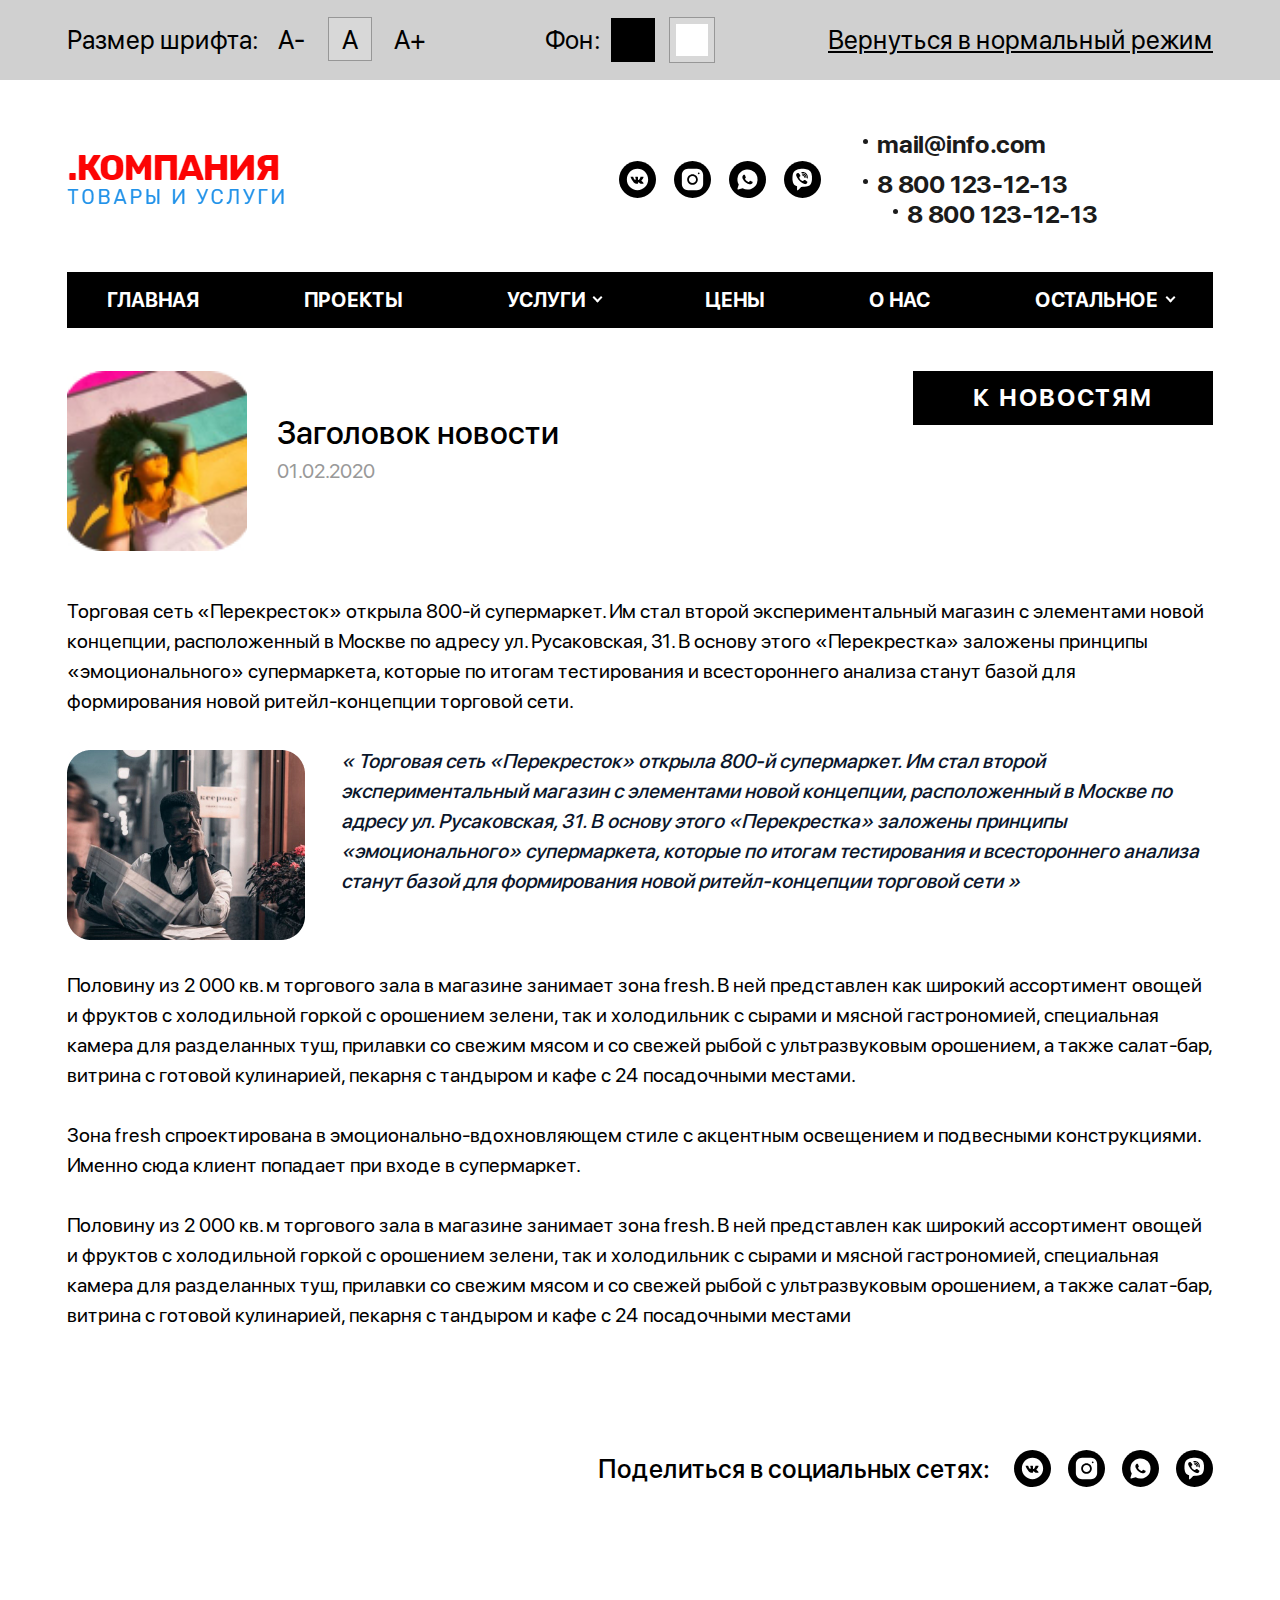
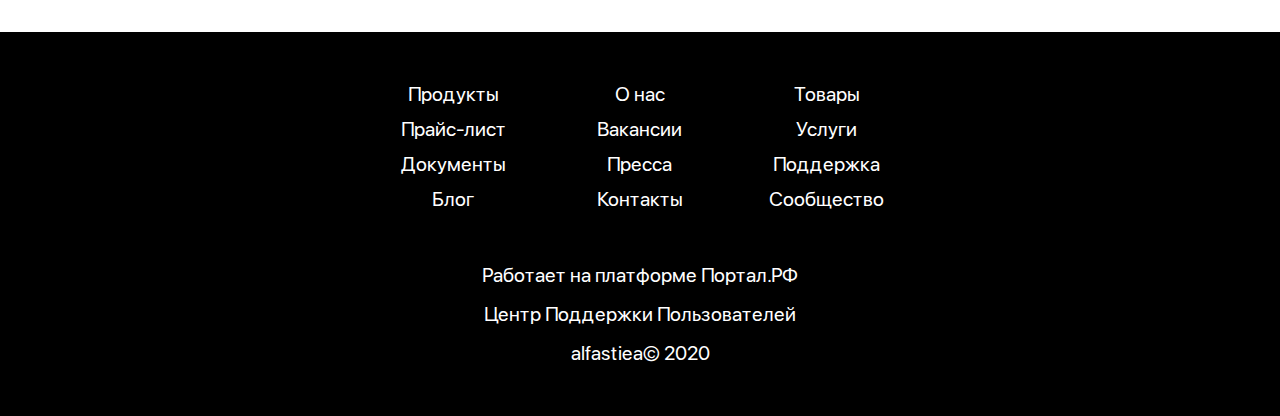
<file: article.html>
<!DOCTYPE html>
<html lang="ru">
	<head>
		<meta http-equiv="Content-Type" content="text/html; charset=utf-8">
		<!-- Переключение IE в последнию версию, на случай если в настройках пользователя стоит меньшая -->
		<meta http-equiv="X-UA-Compatible" content="IE=edge">

		<!-- Адаптирование страницы для мобильных устройств -->
		<meta name="viewport" content="width=device-width, initial-scale=1, maximum-scale=1">

		<!-- Запрет распознования номера телефона -->
		<meta name="format-detection" content="telephone=no">
		<meta name="SKYPE_TOOLBAR" content ="SKYPE_TOOLBAR_PARSER_COMPATIBLE">

		<!-- Заголовок страницы -->
		<title>Заголовок страницы</title>

		<!-- Данное значение часто используют(использовали) поисковые системы -->
		<meta name="description" content="">
		<meta name="keywords" content="">

		<!-- Традиционная иконка сайта, размер 16x16, прозрачность поддерживается. Рекомендуемый формат: .ico или .png -->
		<link rel="shortcut icon" href="images/favicon.ico">

		<!-- Подключение шрифтов с гугла -->
		<link href="https://fonts.googleapis.com/css2?family=Rubik:ital,wght@0,300;0,400;0,500;0,700;0,900;1,300;1,400;1,500;1,700;1,900&display=swap" rel="stylesheet">

		<!-- Подключение файлов стилей -->
		<link rel="stylesheet" href="css/fancybox.css">
		<link rel="stylesheet" href="css/owl.carousel.css">
		<link rel="stylesheet" href="css/ion.rangeSlider.css">
		<link rel="stylesheet" href="css/styles.css">

		<link rel="stylesheet" href="css/response_1185.css" media="(max-width: 1185px)">
		<link rel="stylesheet" href="css/response_1023.css" media="(max-width: 1023px)">
		<link rel="stylesheet" href="css/response_767.css" media="(max-width: 767px)">
		<link rel="stylesheet" href="css/response_479.css" media="(max-width: 479px)">

	</head>

	<body>
		<div class="wrap">
			<div class="main">
				<div class="panel_size">
					<div class="change_size_mob"><a href="">Настройка для слабовидящих</a>  <span>›</span> </div>
					<div class="panel">
						<div class="size_font">Размер шрифта: <a class="size_minus" href="">A-</a> <a class="active size_normal" href="">A</a> <a href="" class="size_plus">A+</a></div>
						<div class="change_bg">Фон: <a href="" class="black_bg ">&nbsp;</a> <a href="" class="white_bg active">&nbsp;</a></div>
						<div><a href="">Вернуться в нормальный режим</a></div>
					</div>
				</div>
				<!-- Шапка -->
				<header>
					<button type="button" class="close">
						<span></span>
						<span></span>
					</button>


					<div class="mob_scroll">
						<div class="info">
							<div class="cont flex">

								<div class="logo">
									<a href="/">
										<img src="images/logo.png" alt="">
									</a>
								</div>


								<div class="socials">
									<a href="/" target="_blank" rel="noopener nofollow">
										<img src="images/ic_soc1.svg" alt="">
									</a>

									<a href="/" target="_blank" rel="noopener nofollow">
										<img src="images/ic_soc2.svg" alt="">
									</a>

									<a href="/" target="_blank" rel="noopener nofollow">
										<img src="images/ic_soc3.svg" alt="">
									</a>

									<a href="/" target="_blank" rel="noopener nofollow">
										<img src="images/ic_soc4.svg" alt="">
									</a>
								</div>


								<div class="contacts">
									<div class="email">
										<a href="mailto:mail@info.com">mail@info.com</a>
									</div>

									<div class="phones">
										<div><a href="tel:88001231213">8 800 123-12-13</a></div>

										<div><a href="tel:88001231213">8 800 123-12-13</a></div>
									</div>
								</div>

							</div>
						</div>


						<div class="bottom">
							<div class="cont">

								<ul class="menu flex">
									<li class="item">
										<a href="/">ГЛАВНАЯ</a>
									</li>

									<li class="item">
										<a href="/">ПРОЕКТЫ</a>
									</li>

									<li class="item">
										<a href="#" class="sub_link">
											<span>УСЛУГИ</span>
										</a>

										<div class="sub_menu">
											<div><a href="/">Пункт меню</a></div>
											<div><a href="/">Пункт меню</a></div>
											<div><a href="/">Пункт меню</a></div>
										</div>
									</li>

									<li class="item">
										<a href="/">ЦЕНЫ</a>
									</li>

									<li class="item">
										<a href="/">О НАС</a>
									</li>

									<li class="item">
										<a href="/">СТАТЬИ</a>
									</li>

									<li class="item">
										<a href="/">Пункт меню</a>
									</li>

									<li class="item">
										<a href="/" class="sub_link">
											<span>Пункт меню</span>
										</a>

										<div class="sub_menu">
											<div><a href="/">Пункт меню</a></div>
											<div><a href="/">Пункт меню</a></div>
											<div><a href="/">Пункт меню</a></div>
										</div>
									</li>

									<li class="item">
										<a href="/">Пункт меню</a>
									</li>
								</ul>

							</div>
						</div>
					</div>
				</header>


				<div class="mob_header">
					<div class="cont">

						<div class="logo">
							<a href="/">
								<img src="images/logo.png" alt="">
							</a>
						</div>


						<div class="bg">
							<div class="contacts">
								<a href="/">
									<img data-src="images/ic_phone.svg" alt="" class="lozad">
								</a>

								<a href="/">
									<img data-src="images/ic_phone2.svg" alt="" class="lozad">
								</a>

								<a href="/">
									<img data-src="images/ic_email.svg" alt="" class="lozad">
								</a>
							</div>

							<div class="socials">
								<a href="/" target="_blank" rel="noopener nofollow">
									<img src="images/ic_soc1.svg" alt="">
								</a>

								<a href="/" target="_blank" rel="noopener nofollow">
									<img src="images/ic_soc2.svg" alt="">
								</a>

								<a href="/" target="_blank" rel="noopener nofollow">
									<img src="images/ic_soc3.svg" alt="">
								</a>

								<a href="/" target="_blank" rel="noopener nofollow">
									<img src="images/ic_soc4.svg" alt="">
								</a>
							</div>
						</div>


						<button type="button" class="mob_menu_link">
							<span></span>
							<span></span>
							<span></span>
						</button>

					</div>
				</div>
				<!-- End Шапка -->


				<!-- Основная часть -->
				<section class="article_info block">
					<div class="cont">

						<div class="head">
							<div class="data">
								<div class="thumb">
									<img data-src="images/tmp/article_info_thumb.jpg" alt="" class="lozad">
								</div>

								<div class="info">
									<h1 class="title">Заголовок новости</h1>
									<div class="date">01.02.2020</div>
								</div>
							</div>

							<a href="/" class="all_link">К НОВОСТЯМ</a>
						</div>


						<div class="text_block">
							<p>
								Торговая сеть «Перекресток» открыла 800-й супермаркет. Им стал второй экспериментальный магазин с элементами новой концепции, расположенный в Москве по адресу ул. Русаковская, 31. В основу этого «Перекрестка» заложены принципы «эмоционального» супермаркета, которые по итогам тестирования и всестороннего анализа станут базой для формирования новой ритейл-концепции торговой сети.
							</p>

							<a class="fancy_img" href="images/tmp/text_img.jpg"><img src="images/tmp/text_img.jpg" alt="" class="left"></a>

							<blockquote>
								« Торговая сеть «Перекресток» открыла 800-й супермаркет. Им стал второй экспериментальный магазин с элементами новой концепции, расположенный в Москве по адресу ул. Русаковская, 31. В основу этого «Перекрестка» заложены принципы «эмоционального» супермаркета, которые по итогам тестирования и всестороннего анализа станут базой для формирования новой ритейл-концепции торговой сети »
							</blockquote>
							<div class="clear"></div>

							<p>
								Половину из 2 000 кв. м торгового зала в магазине занимает зона fresh. В ней представлен как широкий ассортимент овощей и фруктов с холодильной горкой с орошением зелени, так и холодильник с сырами и мясной гастрономией, специальная камера для разделанных туш, прилавки со свежим мясом и со свежей рыбой с ультразвуковым орошением, а также салат-бар, витрина с готовой кулинарией, пекарня с тандыром и кафе с 24 посадочными местами.
							</p>

							<p>
								Зона fresh спроектирована в эмоционально-вдохновляющем стиле с акцентным освещением и подвесными конструкциями. Именно сюда клиент попадает при входе в супермаркет.
							</p>

							<p>
								Половину из 2 000 кв. м торгового зала в магазине занимает зона fresh. В ней представлен как широкий ассортимент овощей и фруктов с холодильной горкой с орошением зелени, так и холодильник с сырами и мясной гастрономией, специальная камера для разделанных туш, прилавки со свежим мясом и со свежей рыбой с ультразвуковым орошением, а также салат-бар, витрина с готовой кулинарией, пекарня с тандыром и кафе с 24 посадочными местами
							</p>
						</div>

					</div>
				</section>


				<section class="comments block">
					<div class="cont">

						<div class="share">
							<div class="name">Поделиться в социальных сетях:</div>

							<div class="flex">
								<a href="/" target="_blank" rel="noopener nofollow">
									<img src="images/ic_soc1.svg" alt="">
								</a>

								<a href="/" target="_blank" rel="noopener nofollow">
									<img src="images/ic_soc2.svg" alt="">
								</a>

								<a href="/" target="_blank" rel="noopener nofollow">
									<img src="images/ic_soc3.svg" alt="">
								</a>

								<a href="/" target="_blank" rel="noopener nofollow">
									<img src="images/ic_soc4.svg" alt="">
								</a>
							</div>
						</div>


						<div class="vk_comments">
							<img data-src="images/tmp/vk_comments_img.jpg" alt="" class="lozad">
						</div>

					</div>
				</section>
				<!-- End Основная часть -->
			</div>


			<!-- Подвал -->
			<footer>
				<div class="cont">

					<div class="links">
						<div><a href="/">Продукты</a></div>
						<div><a href="/">Прайс-лист</a></div>
						<div><a href="/">Документы</a></div>
						<div><a href="/">Блог</a></div>
						<div><a href="/">О нас</a></div>
						<div><a href="/">Вакансии</a></div>
						<div><a href="/">Пресса</a></div>
						<div><a href="/">Контакты</a></div>
						<div><a href="/">Товары</a></div>
						<div><a href="/">Услуги</a></div>
						<div><a href="/">Поддержка</a></div>
						<div><a href="/">Сообщество</a></div>
					</div>


					<div class="creator">
						Работает на платформе
						<a href="/" target="_blank" rel="noopener">Портал.РФ</a>
					</div>

					<div class="support">
						<a href="/">Центр Поддержки Пользователей</a>
					</div>


					<div class="copyright">
						alfastiea&copy; 2020
					</div>

				</div>
			</footer>
			<!-- End Подвал -->
		</div>


		<div class="buttonUp">
			<button type="button"></button>
		</div>


		<div class="overlay"></div>

		<div class="supports_error">
			Ваш браузер устарел рекомендуем обновить его до последней версии<br> или использовать другой более современный.
		</div>


		<!-- Подключение javascript файлов -->
		<script src="js/jquery-3.4.1.min.js"></script>
		<script src="js/jquery-migrate-1.4.1.min.js"></script>
		<script src="js/lozad.min.js"></script>
		<script src="js/owl.carousel.min.js"></script>
		<script src="js/inputmask.min.js"></script>
		<script src="js/nice-select.js"></script>
		<script src="js/flexmenu.min.js"></script>
		<script src="js/fancybox.min.js"></script>
		<script src="js/ion.rangeSlider.min.js"></script>
		<script src="js/countdown.js"></script>
		<script src="js/before-after.min.js"></script>
		<script src="js/fancybox.min.js"></script>
		<script src="js/functions.js"></script>
		<script src="js/scripts.js"></script>
	</body>
</html>
</file>
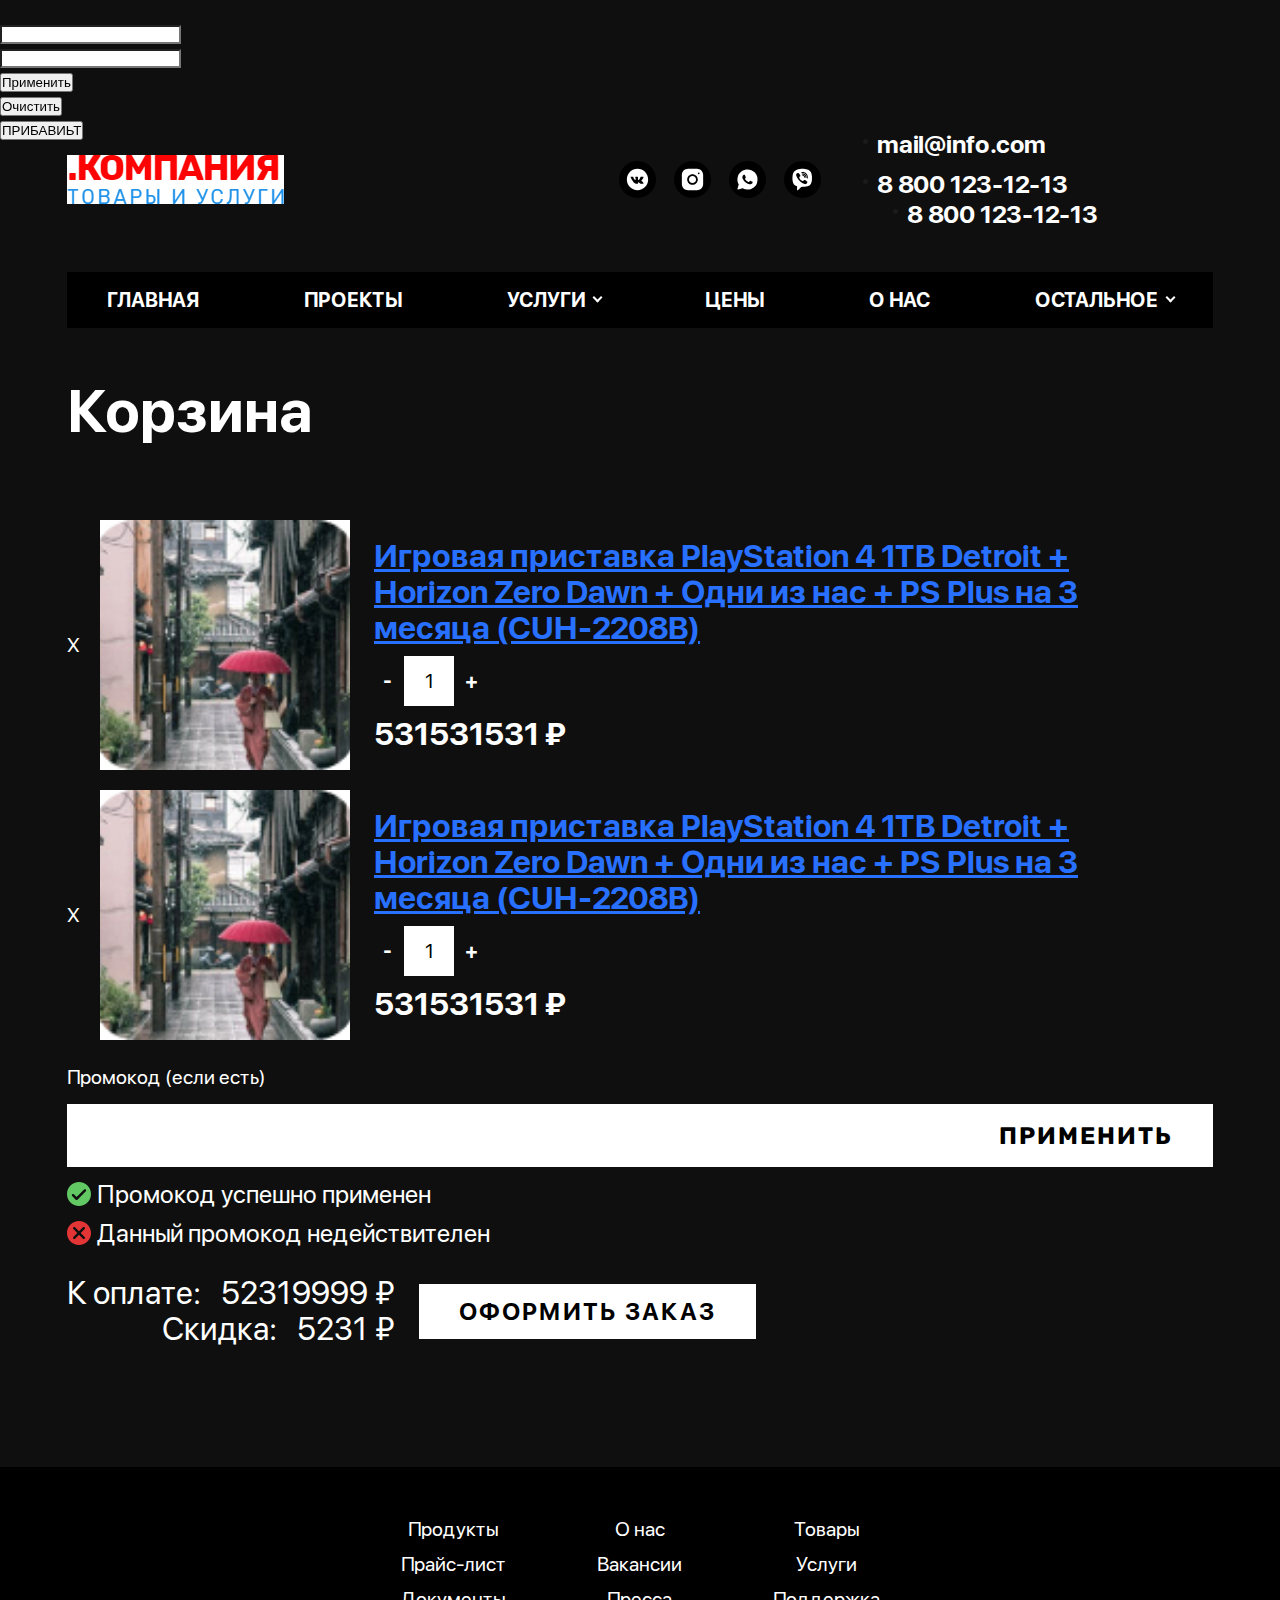
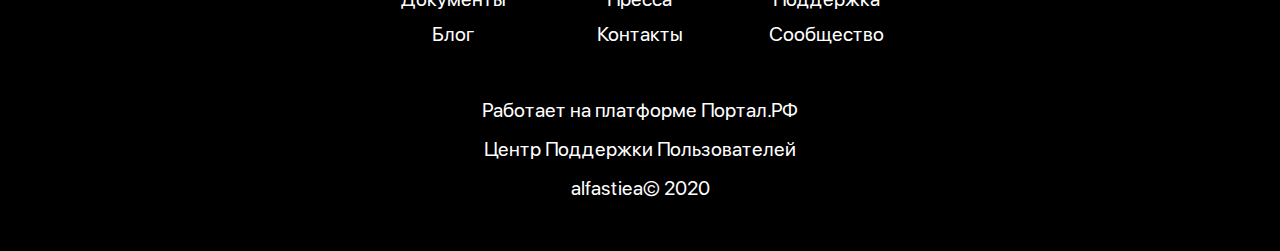
<file: cart.html>
<!DOCTYPE html>
<html lang="ru">
	<head>
		<meta http-equiv="Content-Type" content="text/html; charset=utf-8">
		<!-- Переключение IE в последнию версию, на случай если в настройках пользователя стоит меньшая -->
		<meta http-equiv="X-UA-Compatible" content="IE=edge">

		<!-- Адаптирование страницы для мобильных устройств -->
		<meta name="viewport" content="width=device-width, initial-scale=1, maximum-scale=1">

		<!-- Запрет распознования номера телефона -->
		<meta name="format-detection" content="telephone=no">
		<meta name="SKYPE_TOOLBAR" content ="SKYPE_TOOLBAR_PARSER_COMPATIBLE">

		<!-- Заголовок страницы -->
		<title>Заголовок страницы</title>

		<!-- Данное значение часто используют(использовали) поисковые системы -->
		<meta name="description" content="">
		<meta name="keywords" content="">

		<!-- Традиционная иконка сайта, размер 16x16, прозрачность поддерживается. Рекомендуемый формат: .ico или .png -->
		<link rel="shortcut icon" href="images/favicon.ico">

		<!-- Подключение шрифтов с гугла -->
		<link href="https://fonts.googleapis.com/css2?family=Rubik:ital,wght@0,300;0,400;0,500;0,700;0,900;1,300;1,400;1,500;1,700;1,900&display=swap" rel="stylesheet">

		<!-- Подключение файлов стилей -->
		<link rel="stylesheet" href="css/fancybox.css">
		<link rel="stylesheet" href="css/owl.carousel.css">
		<link rel="stylesheet" href="css/ion.rangeSlider.css">
		<link rel="stylesheet" href="css/styles.css">

		<link rel="stylesheet" href="css/response_1185.css" media="(max-width: 1185px)">
		<link rel="stylesheet" href="css/response_1023.css" media="(max-width: 1023px)">
		<link rel="stylesheet" href="css/response_767.css" media="(max-width: 767px)">
		<link rel="stylesheet" href="css/response_479.css" media="(max-width: 479px)">

		<link rel="stylesheet" href="css/black.css">
	</head>

	<body>
		<div class="color_change">
			<p><input type="text" class="color1"></p>
			<p><input type="text" class="color2"></p>
			<p><button class="apply">Применить</button></p>
			<p><button class="clear">Очистить</button></p>
			<p><button class="size">ПРИБАВИЬТ</button></p>

		</div>
		<div class="wrap">
			<div class="main">
				<!-- Шапка -->
				<header>
					<button type="button" class="close">
						<span></span>
						<span></span>
					</button>


					<div class="mob_scroll">
						<div class="info">
							<div class="cont flex">

								<div class="logo">
									<a href="/">
										<img src="images/logo.png" alt="">
									</a>
								</div>


								<div class="socials">
									<a href="/" target="_blank" rel="noopener nofollow">
										<img src="images/ic_soc1.svg" alt="">
									</a>

									<a href="/" target="_blank" rel="noopener nofollow">
										<img src="images/ic_soc2.svg" alt="">
									</a>

									<a href="/" target="_blank" rel="noopener nofollow">
										<img src="images/ic_soc3.svg" alt="">
									</a>

									<a href="/" target="_blank" rel="noopener nofollow">
										<img src="images/ic_soc4.svg" alt="">
									</a>
								</div>


								<div class="contacts">
									<div class="email">
										<a href="mailto:mail@info.com">mail@info.com</a>
									</div>

									<div class="phones">
										<div><a href="tel:88001231213">8 800 123-12-13</a></div>

										<div><a href="tel:88001231213">8 800 123-12-13</a></div>
									</div>
								</div>

							</div>
						</div>


						<div class="bottom">
							<div class="cont">

								<ul class="menu flex">
									<li class="item">
										<a href="/">ГЛАВНАЯ</a>
									</li>

									<li class="item">
										<a href="/">ПРОЕКТЫ</a>
									</li>

									<li class="item">
										<a href="#" class="sub_link">
											<span>УСЛУГИ</span>
										</a>

										<div class="sub_menu">
											<div><a href="/">Пункт меню</a></div>
											<div><a href="/">Пункт меню</a></div>
											<div><a href="/">Пункт меню</a></div>
										</div>
									</li>

									<li class="item">
										<a href="/">ЦЕНЫ</a>
									</li>

									<li class="item">
										<a href="/">О НАС</a>
									</li>

									<li class="item">
										<a href="/">СТАТЬИ</a>
									</li>

									<li class="item">
										<a href="/">Пункт меню</a>
									</li>

									<li class="item">
										<a href="/" class="sub_link">
											<span>Пункт меню</span>
										</a>

										<div class="sub_menu">
											<div><a href="/">Пункт меню</a></div>
											<div><a href="/">Пункт меню</a></div>
											<div><a href="/">Пункт меню</a></div>
										</div>
									</li>

									<li class="item">
										<a href="/">Пункт меню</a>
									</li>
								</ul>

							</div>
						</div>
					</div>
				</header>


				<div class="mob_header">
					<div class="cont">

						<div class="logo">
							<a href="/">
								<img src="images/logo.png" alt="">
							</a>
						</div>


						<div class="bg">
							<div class="contacts">
								<a href="/">
									<img data-src="images/ic_phone.svg" alt="" class="lozad">
								</a>

								<a href="/">
									<img data-src="images/ic_phone2.svg" alt="" class="lozad">
								</a>

								<a href="/">
									<img data-src="images/ic_email.svg" alt="" class="lozad">
								</a>
							</div>

							<div class="socials">
								<a href="/" target="_blank" rel="noopener nofollow">
									<img src="images/ic_soc1.svg" alt="">
								</a>

								<a href="/" target="_blank" rel="noopener nofollow">
									<img src="images/ic_soc2.svg" alt="">
								</a>

								<a href="/" target="_blank" rel="noopener nofollow">
									<img src="images/ic_soc3.svg" alt="">
								</a>

								<a href="/" target="_blank" rel="noopener nofollow">
									<img src="images/ic_soc4.svg" alt="">
								</a>
							</div>
						</div>


						<button type="button" class="mob_menu_link">
							<span></span>
							<span></span>
							<span></span>
						</button>

					</div>
				</div>
				<!-- End Шапка -->


				<!-- Основная часть -->
				<section class="cart_info block">
					<div class="cont">

						<div class="block_head">
							<div class="title">Корзина</div>
						</div>



						<div class="product">
							<div class="thumb">
								<div class="product_delete">X</div>
								<a href="/">
									<img data-src="images/tmp/cart_product_thumb.jpg" alt="" class="lozad">
								</a>
							</div>

							<div class="info">
								<div class="name">
									<a href="/">Игровая приставка PlayStation 4 1TB Detroit + Horizon Zero Dawn + Одни из нас + PS Plus на 3 месяца (CUH-2208B)</a>
								</div>

								<div class="price" data-column="Цена" data-price="531531531">531531531.53 ₽</div>

								<div class="amount" data-column="Кол-Во">
									<div class="box">
									    <button type="button" class="minus update_price">-</button>

									    <input type="number" value="1" class="input update_price"
									      data-minimum="1" data-maximum="99" data-step="1" data-unit="" maxlength="2">

									    <button type="button" class="plus update_price">+</button>
									</div>
								</div>

								<div class="price total" data-column="Итого">
									<span>531531531</span> ₽
								</div>	
							</div>							
						</div>

						<div class="product">
							<div class="thumb">
								<div class="product_delete">X</div>
								<a href="/">
									<img data-src="images/tmp/cart_product_thumb.jpg" alt="" class="lozad">
								</a>
							</div>

							<div class="info">
								<div class="name">
									<a href="/">Игровая приставка PlayStation 4 1TB Detroit + Horizon Zero Dawn + Одни из нас + PS Plus на 3 месяца (CUH-2208B)</a>
								</div>

								<div class="price" data-column="Цена" data-price="531531531">531531531.53 ₽</div>

								<div class="amount" data-column="Кол-Во">
									<div class="box">
									    <button type="button" class="minus update_price">-</button>

									    <input type="number" value="1" class="input update_price"
									      data-minimum="1" data-maximum="99" data-step="1" data-unit="" maxlength="2">

									    <button type="button" class="plus update_price">+</button>
									</div>
								</div>

								<div class="price total" data-column="Итого">
									<span>531531531</span> ₽
								</div>	
							</div>
						</div>

						<div class="block_checkform">
							<div class="promocode">
								Промокод (если есть)
								<form class="promocode_form form">
									<input type="text" name="" class="input">
									<button class="">Применить</button>
								</form>
								<div class="promocode_result succces">Промокод успешно применен</div>
								<div class="promocode_result error">Данный промокод недействителен</div>
							</div>
							<div  class="cart_total">
								<div>
									<div class="cart_total_item">
										К оплате: <div class="val"><span>52319999</span> ₽</div>
									</div>
									<div class="cart_total_item">
										Скидка: <div class="val"><span>5231</span> ₽</div>
									</div>
								</div>
								<a href="/" class="checkout_link">ОФОРМИТЬ ЗАКАЗ</a>
							</div>
						</div>


					</div>
				</section>
				<!-- End Основная часть -->
			</div>


			<!-- Подвал -->
			<footer>
				<div class="cont">

					<div class="links">
						<div><a href="/">Продукты</a></div>
						<div><a href="/">Прайс-лист</a></div>
						<div><a href="/">Документы</a></div>
						<div><a href="/">Блог</a></div>
						<div><a href="/">О нас</a></div>
						<div><a href="/">Вакансии</a></div>
						<div><a href="/">Пресса</a></div>
						<div><a href="/">Контакты</a></div>
						<div><a href="/">Товары</a></div>
						<div><a href="/">Услуги</a></div>
						<div><a href="/">Поддержка</a></div>
						<div><a href="/">Сообщество</a></div>
					</div>


					<div class="creator">
						Работает на платформе
						<a href="/" target="_blank" rel="noopener">Портал.РФ</a>
					</div>

					<div class="support">
						<a href="/">Центр Поддержки Пользователей</a>
					</div>


					<div class="copyright">
						alfastiea&copy; 2020
					</div>

				</div>
			</footer>
			<!-- End Подвал -->
		</div>


		<div class="buttonUp">
			<button type="button"></button>
		</div>


		<div class="overlay"></div>

		<div class="supports_error">
			Ваш браузер устарел рекомендуем обновить его до последней версии<br> или использовать другой более современный.
		</div>


		<!-- Подключение javascript файлов -->
		<script src="js/jquery-3.4.1.min.js"></script>
		<script src="js/jquery-migrate-1.4.1.min.js"></script>
		<script src="js/lozad.min.js"></script>
		<script src="js/owl.carousel.min.js"></script>
		<script src="js/inputmask.min.js"></script>
		<script src="js/nice-select.js"></script>
		<script src="js/flexmenu.min.js"></script>
		<script src="js/fancybox.min.js"></script>
		<script src="js/ion.rangeSlider.min.js"></script>
		<script src="js/countdown.js"></script>
		<script src="js/before-after.min.js"></script>
		<script src="js/functions.js"></script>
		<script src="js/scripts.js"></script>
	</body>
</html>
</file>
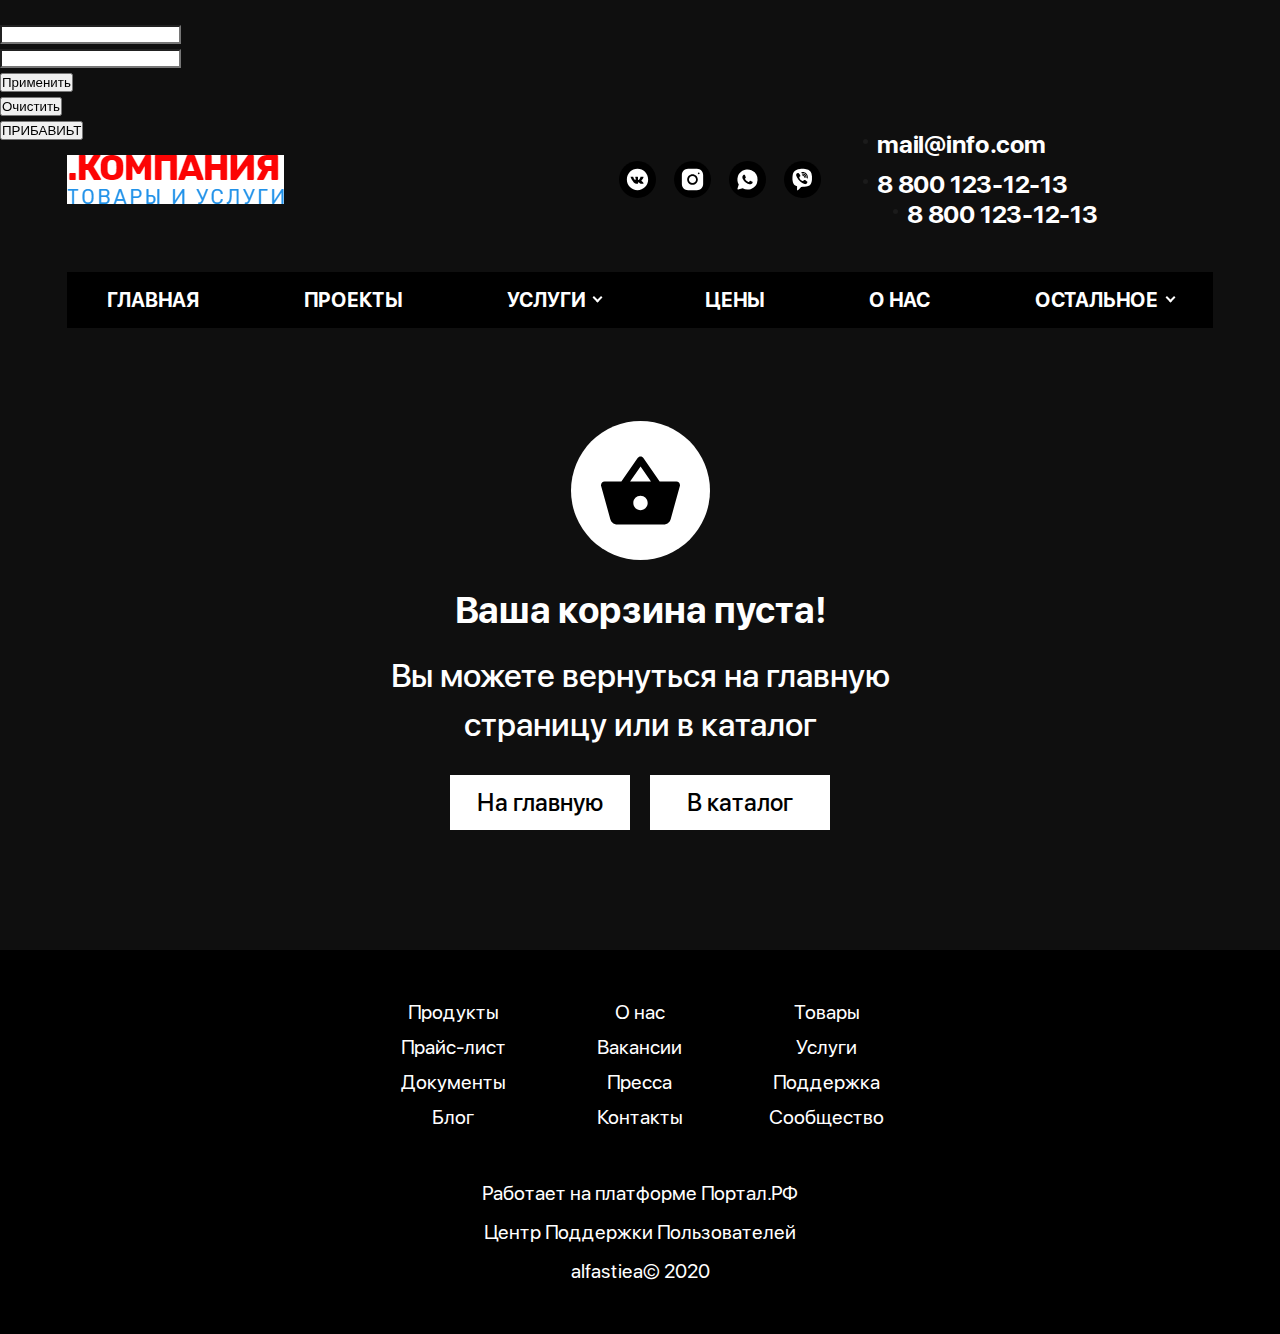
<file: cart_empty.html>
<!DOCTYPE html>
<html lang="ru">
	<head>
		<meta http-equiv="Content-Type" content="text/html; charset=utf-8">
		<!-- Переключение IE в последнию версию, на случай если в настройках пользователя стоит меньшая -->
		<meta http-equiv="X-UA-Compatible" content="IE=edge">

		<!-- Адаптирование страницы для мобильных устройств -->
		<meta name="viewport" content="width=device-width, initial-scale=1, maximum-scale=1">

		<!-- Запрет распознования номера телефона -->
		<meta name="format-detection" content="telephone=no">
		<meta name="SKYPE_TOOLBAR" content ="SKYPE_TOOLBAR_PARSER_COMPATIBLE">

		<!-- Заголовок страницы -->
		<title>Заголовок страницы</title>

		<!-- Данное значение часто используют(использовали) поисковые системы -->
		<meta name="description" content="">
		<meta name="keywords" content="">

		<!-- Традиционная иконка сайта, размер 16x16, прозрачность поддерживается. Рекомендуемый формат: .ico или .png -->
		<link rel="shortcut icon" href="images/favicon.ico">

		<!-- Подключение шрифтов с гугла -->
		<link href="https://fonts.googleapis.com/css2?family=Rubik:ital,wght@0,300;0,400;0,500;0,700;0,900;1,300;1,400;1,500;1,700;1,900&display=swap" rel="stylesheet">

		<!-- Подключение файлов стилей -->
		<link rel="stylesheet" href="css/fancybox.css">
		<link rel="stylesheet" href="css/owl.carousel.css">
		<link rel="stylesheet" href="css/ion.rangeSlider.css">
		<link rel="stylesheet" href="css/styles.css">

		<link rel="stylesheet" href="css/response_1185.css" media="(max-width: 1185px)">
		<link rel="stylesheet" href="css/response_1023.css" media="(max-width: 1023px)">
		<link rel="stylesheet" href="css/response_767.css" media="(max-width: 767px)">
		<link rel="stylesheet" href="css/response_479.css" media="(max-width: 479px)">

		<link rel="stylesheet" href="css/black.css">
	</head>

	<body>
		<div class="color_change">
			<p><input type="text" class="color1"></p>
			<p><input type="text" class="color2"></p>
			<p><button class="apply">Применить</button></p>
			<p><button class="clear">Очистить</button></p>
			<p><button class="size">ПРИБАВИЬТ</button></p>

		</div>
		<div class="wrap">
			<div class="main">
				<!-- Шапка -->
				<header>
					<button type="button" class="close">
						<span></span>
						<span></span>
					</button>


					<div class="mob_scroll">
						<div class="info">
							<div class="cont flex">

								<div class="logo">
									<a href="/">
										<img src="images/logo.png" alt="">
									</a>
								</div>


								<div class="socials">
									<a href="/" target="_blank" rel="noopener nofollow">
										<img src="images/ic_soc1.svg" alt="">
									</a>

									<a href="/" target="_blank" rel="noopener nofollow">
										<img src="images/ic_soc2.svg" alt="">
									</a>

									<a href="/" target="_blank" rel="noopener nofollow">
										<img src="images/ic_soc3.svg" alt="">
									</a>

									<a href="/" target="_blank" rel="noopener nofollow">
										<img src="images/ic_soc4.svg" alt="">
									</a>
								</div>


								<div class="contacts">
									<div class="email">
										<a href="mailto:mail@info.com">mail@info.com</a>
									</div>

									<div class="phones">
										<div><a href="tel:88001231213">8 800 123-12-13</a></div>

										<div><a href="tel:88001231213">8 800 123-12-13</a></div>
									</div>
								</div>

							</div>
						</div>


						<div class="bottom">
							<div class="cont">

								<ul class="menu flex">
									<li class="item">
										<a href="/">ГЛАВНАЯ</a>
									</li>

									<li class="item">
										<a href="/">ПРОЕКТЫ</a>
									</li>

									<li class="item">
										<a href="#" class="sub_link">
											<span>УСЛУГИ</span>
										</a>

										<div class="sub_menu">
											<div><a href="/">Пункт меню</a></div>
											<div><a href="/">Пункт меню</a></div>
											<div><a href="/">Пункт меню</a></div>
										</div>
									</li>

									<li class="item">
										<a href="/">ЦЕНЫ</a>
									</li>

									<li class="item">
										<a href="/">О НАС</a>
									</li>

									<li class="item">
										<a href="/">СТАТЬИ</a>
									</li>

									<li class="item">
										<a href="/">Пункт меню</a>
									</li>

									<li class="item">
										<a href="/" class="sub_link">
											<span>Пункт меню</span>
										</a>

										<div class="sub_menu">
											<div><a href="/">Пункт меню</a></div>
											<div><a href="/">Пункт меню</a></div>
											<div><a href="/">Пункт меню</a></div>
										</div>
									</li>

									<li class="item">
										<a href="/">Пункт меню</a>
									</li>
								</ul>

							</div>
						</div>
					</div>
				</header>


				<div class="mob_header">
					<div class="cont">

						<div class="logo">
							<a href="/">
								<img src="images/logo.png" alt="">
							</a>
						</div>


						<div class="bg">
							<div class="contacts">
								<a href="/">
									<img data-src="images/ic_phone.svg" alt="" class="lozad">
								</a>

								<a href="/">
									<img data-src="images/ic_phone2.svg" alt="" class="lozad">
								</a>

								<a href="/">
									<img data-src="images/ic_email.svg" alt="" class="lozad">
								</a>
							</div>

							<div class="socials">
								<a href="/" target="_blank" rel="noopener nofollow">
									<img src="images/ic_soc1.svg" alt="">
								</a>

								<a href="/" target="_blank" rel="noopener nofollow">
									<img src="images/ic_soc2.svg" alt="">
								</a>

								<a href="/" target="_blank" rel="noopener nofollow">
									<img src="images/ic_soc3.svg" alt="">
								</a>

								<a href="/" target="_blank" rel="noopener nofollow">
									<img src="images/ic_soc4.svg" alt="">
								</a>
							</div>
						</div>


						<button type="button" class="mob_menu_link">
							<span></span>
							<span></span>
							<span></span>
						</button>

					</div>
				</div>
				<!-- End Шапка -->


				<!-- Основная часть -->
				<section class="cart_empty block">
					<div class="cont">

						<div class="icon">
							<svg width="92" height="79" viewBox="0 0 92 79" fill="none" xmlns="http://www.w3.org/2000/svg">
								<path fill-rule="evenodd" clip-rule="evenodd" d="M45.9968 0.00160441C44.6644 0.038954 43.4298 0.705543 42.6727 1.79628L23.6999 29.1063H4.18799C1.42389 29.1063 -0.582667 31.72 0.153311 34.3685L10.8607 72.8932C11.8602 76.498 15.1544 79 18.9138 79H73.0798C76.8391 79 80.1374 76.498 81.141 72.8932L91.8484 34.3685C92.5802 31.72 90.5697 29.1063 87.8056 29.1063H68.3182L49.5659 1.81253C48.7634 0.644597 47.4188 -0.0376224 45.9968 0.00160441ZM46.0948 11.5005L58.1907 29.1063H33.8601L46.0948 11.5005ZM45.9968 45.7375C50.6176 45.7375 54.3602 49.4588 54.3602 54.0531C54.3602 58.6475 50.6176 62.3688 45.9968 62.3688C41.376 62.3688 37.6334 58.6475 37.6334 54.0531C37.6334 49.4588 41.376 45.7375 45.9968 45.7375Z" fill="white"/>
							</svg>

						</div>

						<div class="title">Ваша корзина <span>пуста!</span></div>

						<div class="desc">Вы можете вернуться на главную страницу или в каталог</div>

						<div class="links"><a href="/" class="link">На главную</a> <a href="/" class="link link_catalog">В каталог</a></div>

					</div>
				</section>
				<!-- End Основная часть -->
			</div>


			<!-- Подвал -->
			<footer>
				<div class="cont">

					<div class="links">
						<div><a href="/">Продукты</a></div>
						<div><a href="/">Прайс-лист</a></div>
						<div><a href="/">Документы</a></div>
						<div><a href="/">Блог</a></div>
						<div><a href="/">О нас</a></div>
						<div><a href="/">Вакансии</a></div>
						<div><a href="/">Пресса</a></div>
						<div><a href="/">Контакты</a></div>
						<div><a href="/">Товары</a></div>
						<div><a href="/">Услуги</a></div>
						<div><a href="/">Поддержка</a></div>
						<div><a href="/">Сообщество</a></div>
					</div>


					<div class="creator">
						Работает на платформе
						<a href="/" target="_blank" rel="noopener">Портал.РФ</a>
					</div>

					<div class="support">
						<a href="/">Центр Поддержки Пользователей</a>
					</div>


					<div class="copyright">
						alfastiea&copy; 2020
					</div>

				</div>
			</footer>
			<!-- End Подвал -->
		</div>


		<div class="buttonUp">
			<button type="button"></button>
		</div>


		<div class="overlay"></div>

		<div class="supports_error">
			Ваш браузер устарел рекомендуем обновить его до последней версии<br> или использовать другой более современный.
		</div>


		<!-- Подключение javascript файлов -->
		<script src="js/jquery-3.4.1.min.js"></script>
		<script src="js/jquery-migrate-1.4.1.min.js"></script>
		<script src="js/lozad.min.js"></script>
		<script src="js/owl.carousel.min.js"></script>
		<script src="js/inputmask.min.js"></script>
		<script src="js/nice-select.js"></script>
		<script src="js/flexmenu.min.js"></script>
		<script src="js/fancybox.min.js"></script>
		<script src="js/ion.rangeSlider.min.js"></script>
		<script src="js/countdown.js"></script>
		<script src="js/before-after.min.js"></script>
		<script src="js/functions.js"></script>
		<script src="js/scripts.js"></script>
	</body>
</html>
</file>
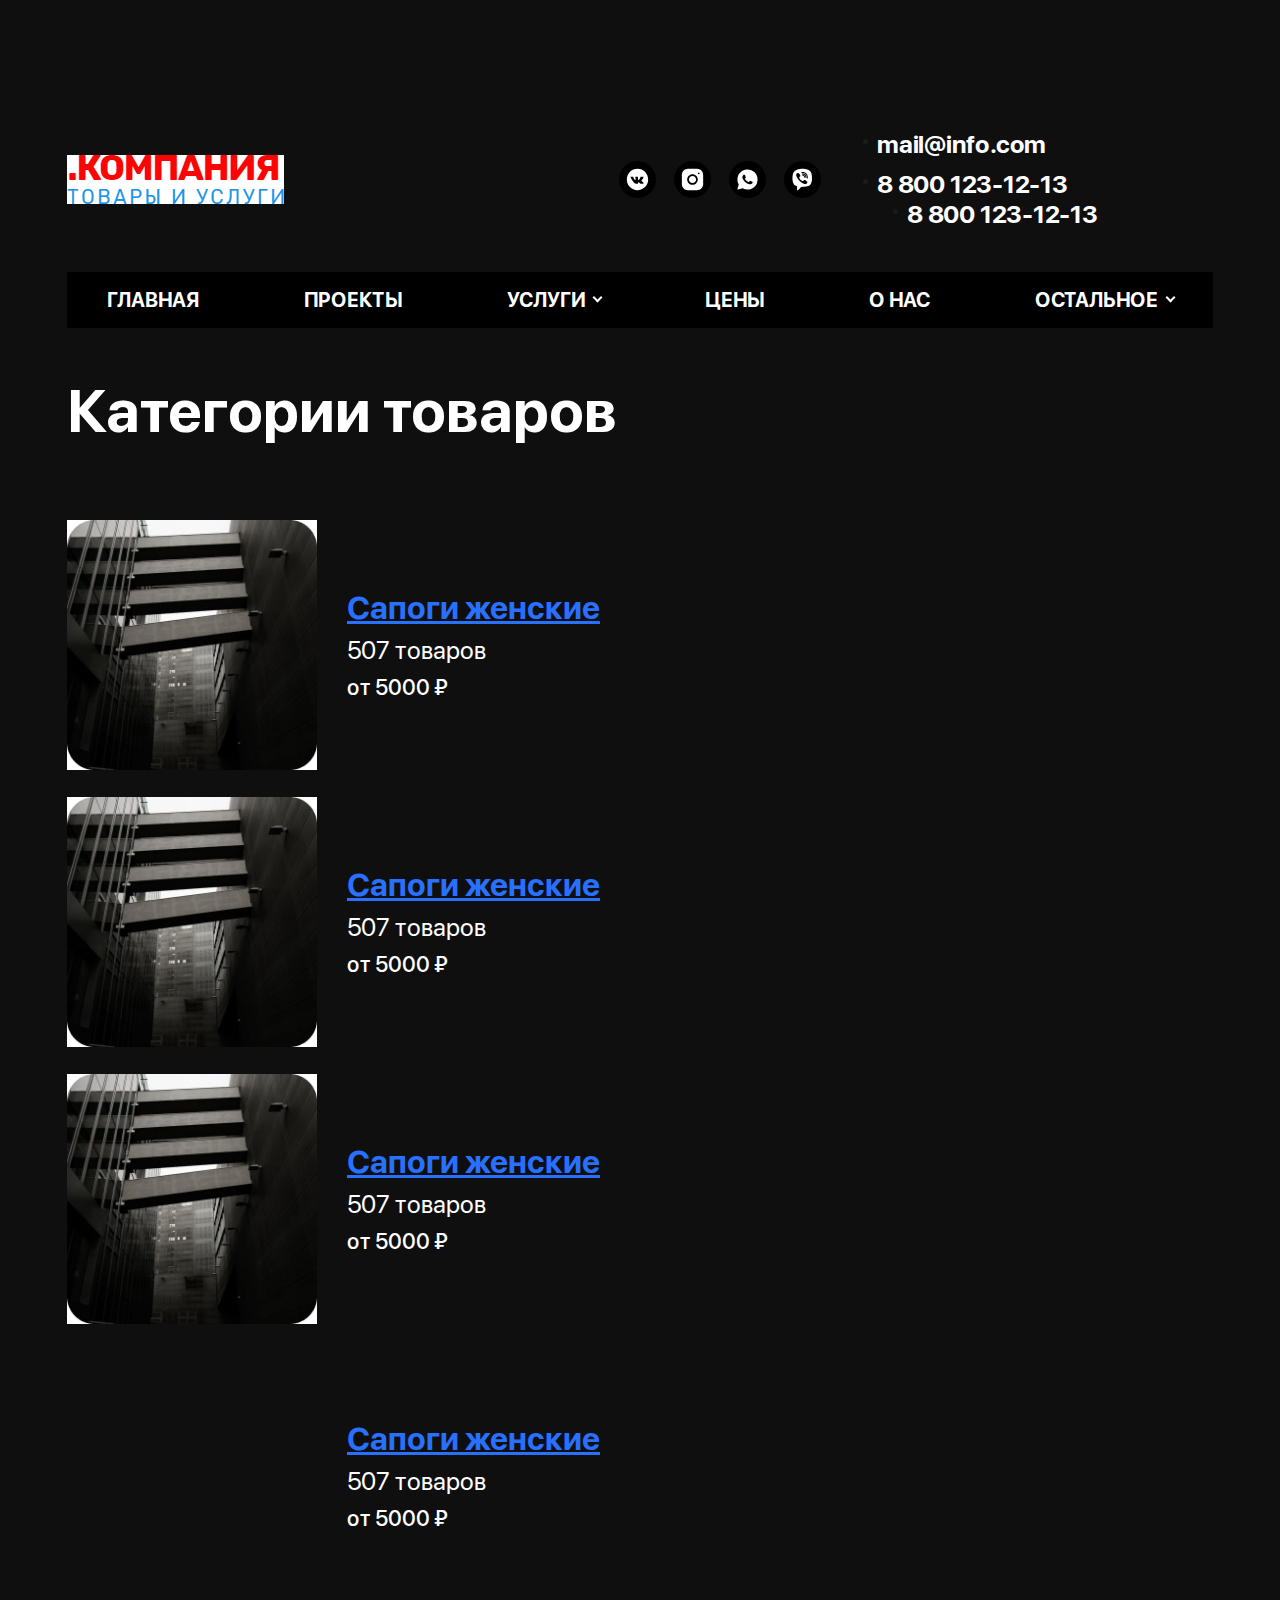
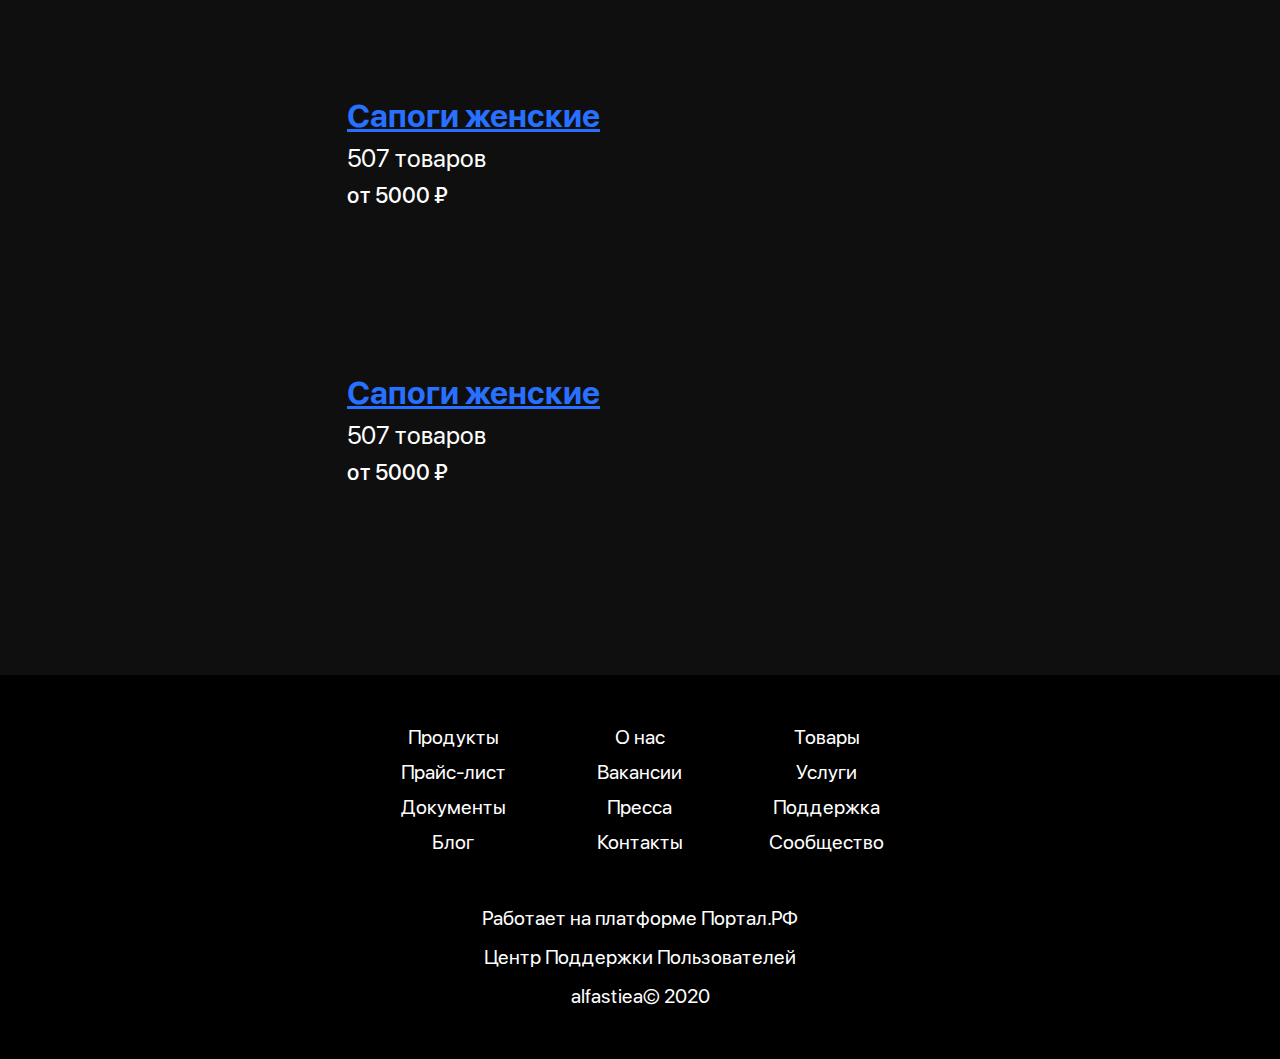
<file: cat.html>
<!DOCTYPE html>
<html lang="ru">
	<head>
		<meta http-equiv="Content-Type" content="text/html; charset=utf-8">
		<!-- Переключение IE в последнию версию, на случай если в настройках пользователя стоит меньшая -->
		<meta http-equiv="X-UA-Compatible" content="IE=edge">

		<!-- Адаптирование страницы для мобильных устройств -->
		<meta name="viewport" content="width=device-width, initial-scale=1, maximum-scale=1">

		<!-- Запрет распознования номера телефона -->
		<meta name="format-detection" content="telephone=no">
		<meta name="SKYPE_TOOLBAR" content ="SKYPE_TOOLBAR_PARSER_COMPATIBLE">

		<!-- Заголовок страницы -->
		<title>Заголовок страницы</title>

		<!-- Данное значение часто используют(использовали) поисковые системы -->
		<meta name="description" content="">
		<meta name="keywords" content="">

		<!-- Традиционная иконка сайта, размер 16x16, прозрачность поддерживается. Рекомендуемый формат: .ico или .png -->
		<link rel="shortcut icon" href="images/favicon.ico">

		<!-- Подключение шрифтов с гугла -->
		<link href="https://fonts.googleapis.com/css2?family=Rubik:ital,wght@0,300;0,400;0,500;0,700;0,900;1,300;1,400;1,500;1,700;1,900&display=swap" rel="stylesheet">

		<!-- Подключение файлов стилей -->
		<link rel="stylesheet" href="css/fancybox.css">
		<link rel="stylesheet" href="css/owl.carousel.css">
		<link rel="stylesheet" href="css/ion.rangeSlider.css">
		<link rel="stylesheet" href="css/styles.css">

		<link rel="stylesheet" href="css/response_1185.css" media="(max-width: 1185px)">
		<link rel="stylesheet" href="css/response_1023.css" media="(max-width: 1023px)">
		<link rel="stylesheet" href="css/response_767.css" media="(max-width: 767px)">
		<link rel="stylesheet" href="css/response_479.css" media="(max-width: 479px)">

		<link rel="stylesheet" href="css/black.css">
	</head>

	<body>
		<div class="wrap">
			<div class="main">
				<!-- Шапка -->
				<header>
					<button type="button" class="close">
						<span></span>
						<span></span>
					</button>


					<div class="mob_scroll">
						<div class="info">
							<div class="cont flex">

								<div class="logo">
									<a href="/">
										<img src="images/logo.png" alt="">
									</a>
								</div>


								<div class="socials">
									<a href="/" target="_blank" rel="noopener nofollow">
										<img src="images/ic_soc1.svg" alt="">
									</a>

									<a href="/" target="_blank" rel="noopener nofollow">
										<img src="images/ic_soc2.svg" alt="">
									</a>

									<a href="/" target="_blank" rel="noopener nofollow">
										<img src="images/ic_soc3.svg" alt="">
									</a>

									<a href="/" target="_blank" rel="noopener nofollow">
										<img src="images/ic_soc4.svg" alt="">
									</a>
								</div>


								<div class="contacts">
									<div class="email">
										<a href="mailto:mail@info.com">mail@info.com</a>
									</div>

									<div class="phones">
										<div><a href="tel:88001231213">8 800 123-12-13</a></div>

										<div><a href="tel:88001231213">8 800 123-12-13</a></div>
									</div>
								</div>

							</div>
						</div>


						<div class="bottom">
							<div class="cont">

								<ul class="menu flex">
									<li class="item">
										<a href="/">ГЛАВНАЯ</a>
									</li>

									<li class="item">
										<a href="/">ПРОЕКТЫ</a>
									</li>

									<li class="item">
										<a href="#" class="sub_link">
											<span>УСЛУГИ</span>
										</a>

										<div class="sub_menu">
											<div><a href="/">Пункт меню</a></div>
											<div><a href="/">Пункт меню</a></div>
											<div><a href="/">Пункт меню</a></div>
										</div>
									</li>

									<li class="item">
										<a href="/">ЦЕНЫ</a>
									</li>

									<li class="item">
										<a href="/">О НАС</a>
									</li>

									<li class="item">
										<a href="/">СТАТЬИ</a>
									</li>

									<li class="item">
										<a href="/">Пункт меню</a>
									</li>

									<li class="item">
										<a href="/" class="sub_link">
											<span>Пункт меню</span>
										</a>

										<div class="sub_menu">
											<div><a href="/">Пункт меню</a></div>
											<div><a href="/">Пункт меню</a></div>
											<div><a href="/">Пункт меню</a></div>
										</div>
									</li>

									<li class="item">
										<a href="/">Пункт меню</a>
									</li>
								</ul>

							</div>
						</div>
					</div>
				</header>


				<div class="mob_header">
					<div class="cont">

						<div class="logo">
							<a href="/">
								<img src="images/logo.png" alt="">
							</a>
						</div>


						<div class="bg">
							<div class="contacts">
								<a href="/">
									<img data-src="images/ic_phone.svg" alt="" class="lozad">
								</a>

								<a href="/">
									<img data-src="images/ic_phone2.svg" alt="" class="lozad">
								</a>

								<a href="/">
									<img data-src="images/ic_email.svg" alt="" class="lozad">
								</a>
							</div>

							<div class="socials">
								<a href="/" target="_blank" rel="noopener nofollow">
									<img src="images/ic_soc1.svg" alt="">
								</a>

								<a href="/" target="_blank" rel="noopener nofollow">
									<img src="images/ic_soc2.svg" alt="">
								</a>

								<a href="/" target="_blank" rel="noopener nofollow">
									<img src="images/ic_soc3.svg" alt="">
								</a>

								<a href="/" target="_blank" rel="noopener nofollow">
									<img src="images/ic_soc4.svg" alt="">
								</a>
							</div>
						</div>


						<button type="button" class="mob_menu_link">
							<span></span>
							<span></span>
							<span></span>
						</button>

					</div>
				</div>
				<!-- End Шапка -->


				<!-- Основная часть -->
				<section class="products_category block">
					<div class="cont">

						<div class="block_head">
							<div class="title">Категории товаров</div>
						</div>


						<div class="flex mob_slider">
							<a href="/" class="product_category">
								<div class="img"><img data-src="images/tmp/product_thumb10.jpg" alt="" class="lozad"></div>

								<div class="info">
									<div class="name">Сапоги женские</div>

									<div class="counts">507 товаров</div>

									<div class="price">от 5000 ₽</div>
								</div>
							</a>
							<a href="/" class="product_category">
								<div class="img"><img data-src="images/tmp/product_thumb10.jpg" alt="" class="lozad"></div>

								<div class="info">
									<div class="name">Сапоги женские</div>

									<div class="counts">507 товаров</div>

									<div class="price">от 5000 ₽</div>
								</div>
							</a>
							<a href="/" class="product_category">
								<div class="img"><img data-src="images/tmp/product_thumb10.jpg" alt="" class="lozad"></div>

								<div class="info">
									<div class="name">Сапоги женские</div>

									<div class="counts">507 товаров</div>

									<div class="price">от 5000 ₽</div>
								</div>
							</a>
							<a href="/" class="product_category">
								<div class="img"><img data-src="images/tmp/product_thumb10.jpg" alt="" class="lozad"></div>

								<div class="info">
									<div class="name">Сапоги женские</div>

									<div class="counts">507 товаров</div>

									<div class="price">от 5000 ₽</div>
								</div>
							</a>
							<a href="/" class="product_category">
								<div class="img"><img data-src="images/tmp/product_thumb10.jpg" alt="" class="lozad"></div>

								<div class="info">
									<div class="name">Сапоги женские</div>

									<div class="counts">507 товаров</div>

									<div class="price">от 5000 ₽</div>
								</div>
							</a>
							<a href="/" class="product_category">
								<div class="img"><img data-src="images/tmp/product_thumb10.jpg" alt="" class="lozad"></div>

								<div class="info">
									<div class="name">Сапоги женские</div>

									<div class="counts">507 товаров</div>

									<div class="price">от 5000 ₽</div>
								</div>
							</a>


						</div>					
			
					</div>
				</section>
				<!-- End Основная часть -->
			</div>


			<!-- Подвал -->
			<footer>
				<div class="cont">

					<div class="links">
						<div><a href="/">Продукты</a></div>
						<div><a href="/">Прайс-лист</a></div>
						<div><a href="/">Документы</a></div>
						<div><a href="/">Блог</a></div>
						<div><a href="/">О нас</a></div>
						<div><a href="/">Вакансии</a></div>
						<div><a href="/">Пресса</a></div>
						<div><a href="/">Контакты</a></div>
						<div><a href="/">Товары</a></div>
						<div><a href="/">Услуги</a></div>
						<div><a href="/">Поддержка</a></div>
						<div><a href="/">Сообщество</a></div>
					</div>


					<div class="creator">
						Работает на платформе
						<a href="/" target="_blank" rel="noopener">Портал.РФ</a>
					</div>

					<div class="support">
						<a href="/">Центр Поддержки Пользователей</a>
					</div>


					<div class="copyright">
						alfastiea&copy; 2020
					</div>

				</div>
			</footer>
			<!-- End Подвал -->
		</div>


		<div class="buttonUp">
			<button type="button"></button>
		</div>


		<div class="overlay"></div>

		<div class="supports_error">
			Ваш браузер устарел рекомендуем обновить его до последней версии<br> или использовать другой более современный.
		</div>


		<!-- Подключение javascript файлов -->
		<script src="js/jquery-3.4.1.min.js"></script>
		<script src="js/jquery-migrate-1.4.1.min.js"></script>
		<script src="js/lozad.min.js"></script>
		<script src="js/owl.carousel.min.js"></script>
		<script src="js/inputmask.min.js"></script>
		<script src="js/nice-select.js"></script>
		<script src="js/flexmenu.min.js"></script>
		<script src="js/fancybox.min.js"></script>
		<script src="js/ion.rangeSlider.min.js"></script>
		<script src="js/countdown.js"></script>
		<script src="js/before-after.min.js"></script>
		<script src="js/functions.js"></script>
		<script src="js/scripts.js"></script>
	</body>
</html>
</file>
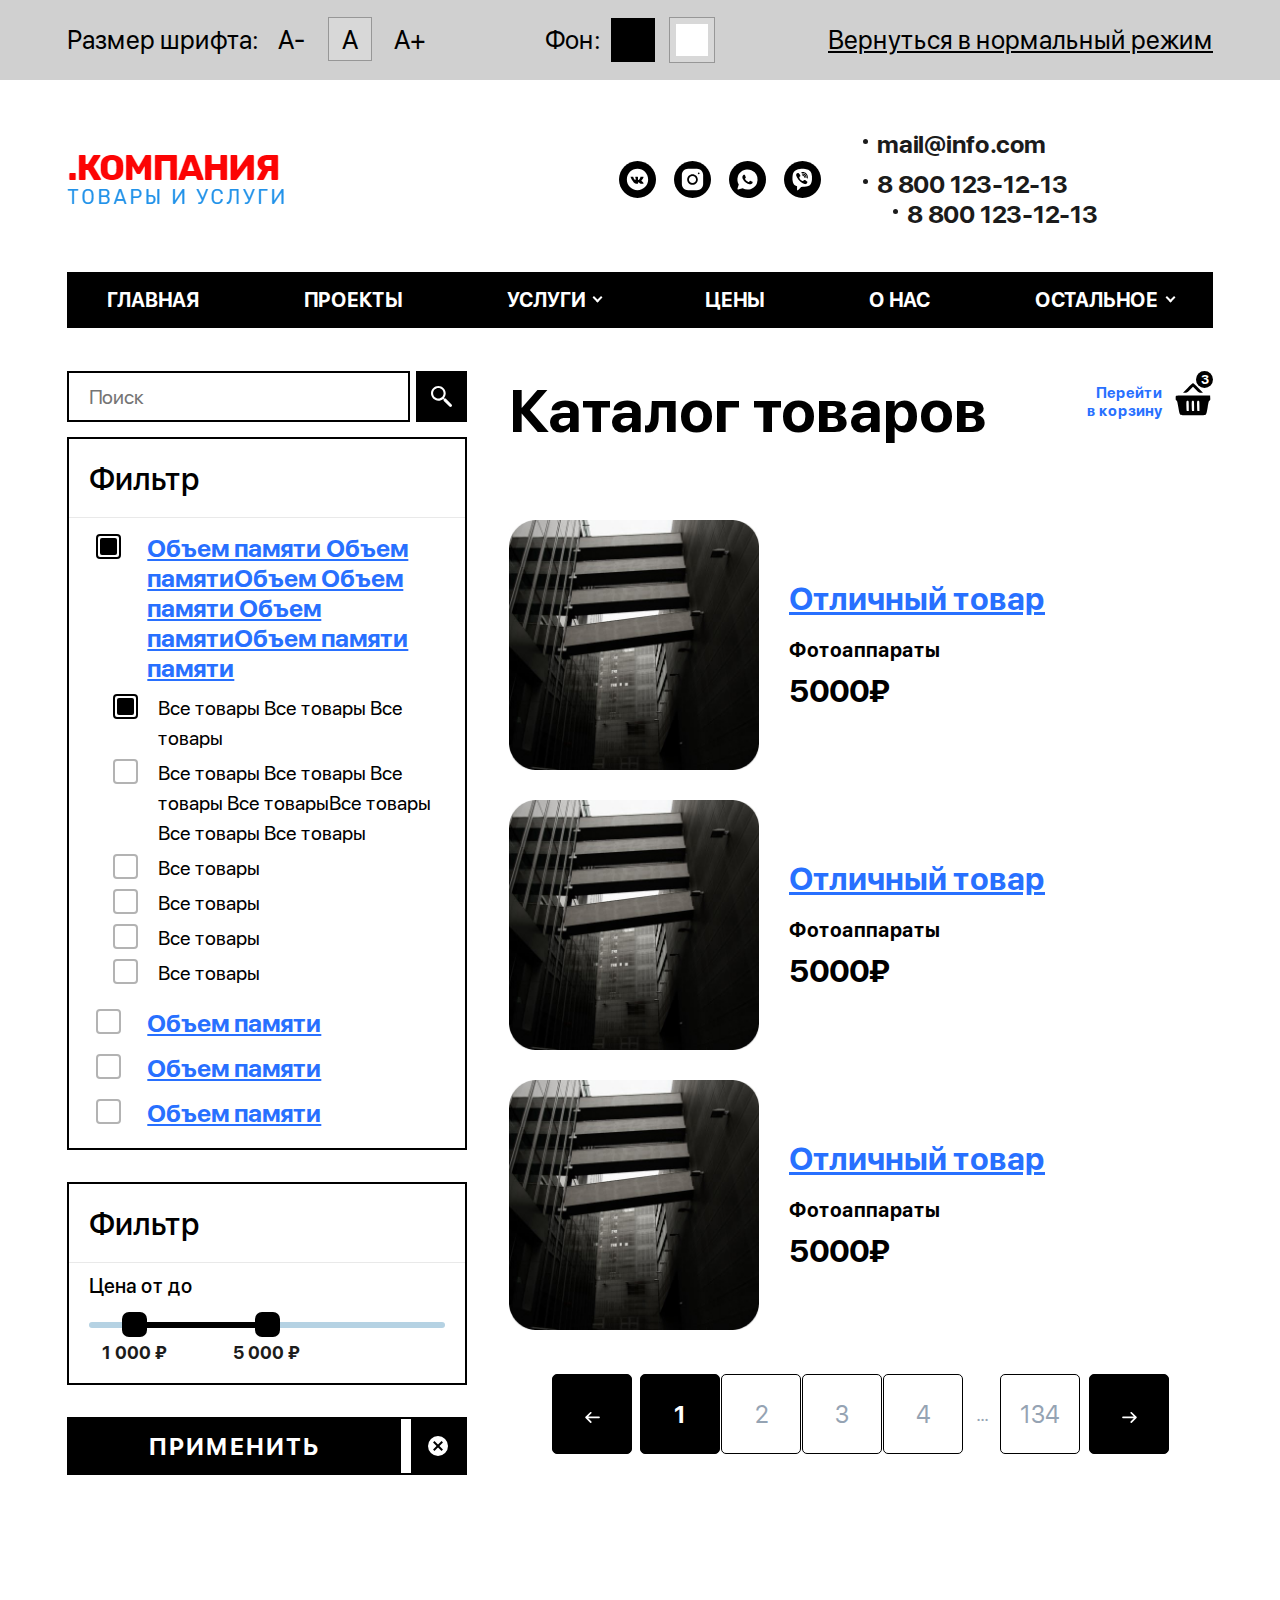
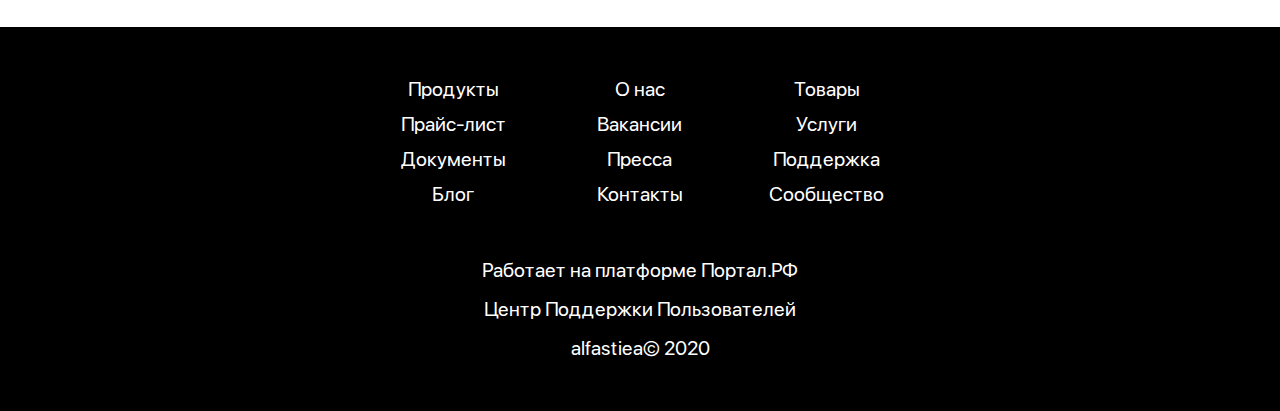
<file: category.html>
<!DOCTYPE html>
<html lang="ru">
	<head>
		<meta http-equiv="Content-Type" content="text/html; charset=utf-8">
		<!-- Переключение IE в последнию версию, на случай если в настройках пользователя стоит меньшая -->
		<meta http-equiv="X-UA-Compatible" content="IE=edge">

		<!-- Адаптирование страницы для мобильных устройств -->
		<meta name="viewport" content="width=device-width, initial-scale=1, maximum-scale=1">

		<!-- Запрет распознования номера телефона -->
		<meta name="format-detection" content="telephone=no">
		<meta name="SKYPE_TOOLBAR" content ="SKYPE_TOOLBAR_PARSER_COMPATIBLE">

		<!-- Заголовок страницы -->
		<title>Заголовок страницы</title>

		<!-- Данное значение часто используют(использовали) поисковые системы -->
		<meta name="description" content="">
		<meta name="keywords" content="">

		<!-- Традиционная иконка сайта, размер 16x16, прозрачность поддерживается. Рекомендуемый формат: .ico или .png -->
		<link rel="shortcut icon" href="images/favicon.ico">

		<!-- Подключение шрифтов с гугла -->
		<link href="https://fonts.googleapis.com/css2?family=Rubik:ital,wght@0,300;0,400;0,500;0,700;0,900;1,300;1,400;1,500;1,700;1,900&display=swap" rel="stylesheet">

		<!-- Подключение файлов стилей -->
		<link rel="stylesheet" href="css/fancybox.css">
		<link rel="stylesheet" href="css/owl.carousel.css">
		<link rel="stylesheet" href="css/ion.rangeSlider.css">
		<link rel="stylesheet" href="css/styles.css">

		<link rel="stylesheet" href="css/response_1185.css" media="(max-width: 1185px)">
		<link rel="stylesheet" href="css/response_1023.css" media="(max-width: 1023px)">
		<link rel="stylesheet" href="css/response_767.css" media="(max-width: 767px)">
		<link rel="stylesheet" href="css/response_479.css" media="(max-width: 479px)">

	</head>

	<body>
		<div class="wrap">
			<div class="main">
				<div class="panel_size">
					<div class="change_size_mob"><a href="">Настройка для слабовидящих</a>  <span>›</span> </div>
					<div class="panel">
						<div class="size_font">Размер шрифта: <a class="size_minus" href="">A-</a> <a class="active size_normal" href="">A</a> <a href="" class="size_plus">A+</a></div>
						<div class="change_bg">Фон: <a href="" class="black_bg ">&nbsp;</a> <a href="" class="white_bg active">&nbsp;</a></div>
						<div><a href="">Вернуться в нормальный режим</a></div>
					</div>
				</div>
				<!-- Шапка -->
				<header>
					<button type="button" class="close">
						<span></span>
						<span></span>
					</button>


					<div class="mob_scroll">
						<div class="info">
							<div class="cont flex">

								<div class="logo">
									<a href="/">
										<img src="images/logo.png" alt="">
									</a>
								</div>


								<div class="socials">
									<a href="/" target="_blank" rel="noopener nofollow">
										<img src="images/ic_soc1.svg" alt="">
									</a>

									<a href="/" target="_blank" rel="noopener nofollow">
										<img src="images/ic_soc2.svg" alt="">
									</a>

									<a href="/" target="_blank" rel="noopener nofollow">
										<img src="images/ic_soc3.svg" alt="">
									</a>

									<a href="/" target="_blank" rel="noopener nofollow">
										<img src="images/ic_soc4.svg" alt="">
									</a>
								</div>


								<div class="contacts">
									<div class="email">
										<a href="mailto:mail@info.com">mail@info.com</a>
									</div>

									<div class="phones">
										<div><a href="tel:88001231213">8 800 123-12-13</a></div>

										<div><a href="tel:88001231213">8 800 123-12-13</a></div>
									</div>
								</div>

							</div>
						</div>


						<div class="bottom">
							<div class="cont">

								<ul class="menu flex">
									<li class="item">
										<a href="/">ГЛАВНАЯ</a>
									</li>

									<li class="item">
										<a href="/">ПРОЕКТЫ</a>
									</li>

									<li class="item">
										<a href="#" class="sub_link">
											<span>УСЛУГИ</span>
										</a>

										<div class="sub_menu">
											<div><a href="/">Пункт меню</a></div>
											<div><a href="/">Пункт меню</a></div>
											<div><a href="/">Пункт меню</a></div>
										</div>
									</li>

									<li class="item">
										<a href="/">ЦЕНЫ</a>
									</li>

									<li class="item">
										<a href="/">О НАС</a>
									</li>

									<li class="item">
										<a href="/">СТАТЬИ</a>
									</li>

									<li class="item">
										<a href="/">Пункт меню</a>
									</li>

									<li class="item">
										<a href="/" class="sub_link">
											<span>Пункт меню</span>
										</a>

										<div class="sub_menu">
											<div><a href="/">Пункт меню</a></div>
											<div><a href="/">Пункт меню</a></div>
											<div><a href="/">Пункт меню</a></div>
										</div>
									</li>

									<li class="item">
										<a href="/">Пункт меню</a>
									</li>
								</ul>

							</div>
						</div>
					</div>
				</header>


				<div class="mob_header">
					<div class="cont">

						<div class="logo">
							<a href="/">
								<img src="images/logo.png" alt="">
							</a>
						</div>


						<div class="bg">
							<div class="contacts">
								<a href="/">
									<img data-src="images/ic_phone.svg" alt="" class="lozad">
								</a>

								<a href="/">
									<img data-src="images/ic_phone2.svg" alt="" class="lozad">
								</a>

								<a href="/">
									<img data-src="images/ic_email.svg" alt="" class="lozad">
								</a>
							</div>

							<div class="socials">
								<a href="/" target="_blank" rel="noopener nofollow">
									<img src="images/ic_soc1.svg" alt="">
								</a>

								<a href="/" target="_blank" rel="noopener nofollow">
									<img src="images/ic_soc2.svg" alt="">
								</a>

								<a href="/" target="_blank" rel="noopener nofollow">
									<img src="images/ic_soc3.svg" alt="">
								</a>

								<a href="/" target="_blank" rel="noopener nofollow">
									<img src="images/ic_soc4.svg" alt="">
								</a>
							</div>
						</div>


						<button type="button" class="mob_menu_link">
							<span></span>
							<span></span>
							<span></span>
						</button>

					</div>
				</div>
				<!-- End Шапка -->


				<!-- Основная часть -->
				<section class="content_flex block">
					<div class="cont flex">

						<aside>
							<button class="mob_filter_link">
								<img src="images/ic_filter.svg" alt=""> Фильтр
							</button>


							<div class="search">
								<form action="">
									<input type="text" name="" value="" placeholder="Поиск" class="input">

									<button type="submit" class="submit_btn">
										<img src="images/ic_search.svg" alt="">
									</button>
								</form>
							</div>


							<form action="" class="filter">
								<div class="cats block">
									<div class="title">
										Фильтр
										<button class="close"></button>
									</div>
									
									<div class="tab_filter">
										<div class="tab_filter_title active"><input type="checkbox" checked class="parent_cat" name="" id="cat_1_p"><label for="cat_1_p"></label><span>Объем памяти Объем памятиОбъем Объем памяти Объем памятиОбъем памяти памяти</span>
											<i><svg width="10" height="16" viewBox="0 0 5 8" fill="none" xmlns="http://www.w3.org/2000/svg">
												<path d="M3.07506 4L0.231104 1.28598C-0.0770347 0.99192 -0.0770347 0.514605 0.231104 0.220545C0.539243 -0.0735151 1.03941 -0.0735151 1.34755 0.220545L4.78173 3.49782C5.07275 3.77555 5.07275 4.22516 4.78173 4.50218L1.34755 7.77945C1.03941 8.07351 0.539243 8.07351 0.231104 7.77945C-0.0770347 7.48539 -0.0770347 7.00808 0.231104 6.71402L3.07506 4Z" fill="#fff"></path>
												</svg>
											</i>
										</div>
										<div class="data data_new active">
											<div class="data2">
												<div><input type="checkbox" checked name="" id="cat_1"><label for="cat_1">Все товары Все товары Все товары</label></div>
												<div><input type="checkbox"  name="" id="cat_2"><label  for="cat_2">Все товары Все товары Все товары Все товарыВсе товары Все товары Все товары</label></div>
												<div><input type="checkbox"  name="" id="cat_3"><label  for="cat_3">Все товары</label></div>
												<div><input type="checkbox"  name="" id="cat_4"><label  for="cat_4">Все товары</label></div>
												<div><input type="checkbox"  name="" id="cat_5"><label  for="cat_5">Все товары</label></div>
												<div><input type="checkbox"  name="" id="cat_6"><label  for="cat_6">Все товары</label></div>
											</div>
										</div>
									</div>

									<div class="tab_filter">
										<div class="tab_filter_title "><input type="checkbox"  class="parent_cat" name="" id="cat_2_p"><label for="cat_2_p"></label><span>Объем памяти</span>
											<i><svg width="10" height="16" viewBox="0 0 5 8" fill="none" xmlns="http://www.w3.org/2000/svg">
												<path d="M3.07506 4L0.231104 1.28598C-0.0770347 0.99192 -0.0770347 0.514605 0.231104 0.220545C0.539243 -0.0735151 1.03941 -0.0735151 1.34755 0.220545L4.78173 3.49782C5.07275 3.77555 5.07275 4.22516 4.78173 4.50218L1.34755 7.77945C1.03941 8.07351 0.539243 8.07351 0.231104 7.77945C-0.0770347 7.48539 -0.0770347 7.00808 0.231104 6.71402L3.07506 4Z" fill="#fff"></path>
												</svg>
											</i>
										</div>
										<div class="data data_new">
											<div class="data2">
												<div><input type="checkbox" checked name="" id="cat_31"><label for="cat_31">Все товары</label></div>
												<div><input type="checkbox"  name="" id="cat_32"><label  for="cat_32">Все товары</label></div>
												<div><input type="checkbox"  name="" id="cat_33"><label  for="cat_33">Все товары</label></div>
												<div><input type="checkbox"  name="" id="cat_34"><label  for="cat_34">Все товары</label></div>
											</div>
										</div>
									</div>


									<div class="tab_filter">
										<div class="tab_filter_title "><input type="checkbox"  class="parent_cat" name="" id="cat_3_p"><label for="cat_3_p"></label><span>Объем памяти</span>
											<i style="visibility: hidden; height:0;"><svg width="10" height="16" viewBox="0 0 5 8" fill="none" xmlns="http://www.w3.org/2000/svg">
												<path d="M3.07506 4L0.231104 1.28598C-0.0770347 0.99192 -0.0770347 0.514605 0.231104 0.220545C0.539243 -0.0735151 1.03941 -0.0735151 1.34755 0.220545L4.78173 3.49782C5.07275 3.77555 5.07275 4.22516 4.78173 4.50218L1.34755 7.77945C1.03941 8.07351 0.539243 8.07351 0.231104 7.77945C-0.0770347 7.48539 -0.0770347 7.00808 0.231104 6.71402L3.07506 4Z" fill="#fff"></path>
												</svg>
											</i>
										</div>
									</div>

									<div class="tab_filter">
										<div class="tab_filter_title "><input type="checkbox"  class="parent_cat" name="" id="cat_4_p"><label for="cat_4_p"></label><span>Объем памяти</span>
											<i><svg width="10" height="16" viewBox="0 0 5 8" fill="none" xmlns="http://www.w3.org/2000/svg">
												<path d="M3.07506 4L0.231104 1.28598C-0.0770347 0.99192 -0.0770347 0.514605 0.231104 0.220545C0.539243 -0.0735151 1.03941 -0.0735151 1.34755 0.220545L4.78173 3.49782C5.07275 3.77555 5.07275 4.22516 4.78173 4.50218L1.34755 7.77945C1.03941 8.07351 0.539243 8.07351 0.231104 7.77945C-0.0770347 7.48539 -0.0770347 7.00808 0.231104 6.71402L3.07506 4Z" fill="#fff"></path>
												</svg>
											</i>
										</div>
										<div class="data data_new">
											<div class="data2">
												<div><input type="checkbox" checked name="" id="cat_41"><label for="cat_41">Все товары</label></div>
												<div><input type="checkbox"  name="" id="cat_42"><label  for="cat_42">Все товары</label></div>
												<div><input type="checkbox"  name="" id="cat_43"><label  for="cat_43">Все товары</label></div>
												<div><input type="checkbox"  name="" id="cat_44"><label  for="cat_44">Все товары</label></div>
											</div>
										</div>
									</div>
								</div>


								<div class="block">
									<div class="title">Фильтр</div>

									<div class="data range price_range">
										<div class="name">Цена от до</div>

										<input type="hidden" id="price_range" name="price_range" value="">
									</div>
								</div>

								<div class="block submit">
									<button type="submit" class="submit_btn">ПРИМЕНИТЬ</button>
									<button type="reset" class="reset"><i></i></button> 
								</div>
							</form>
						</aside>


						<section class="content">
							<div class="block_head">
								<div class="title">Каталог товаров</div>
							</div>




							<a href="/" class="cart_link">
								<div>Перейти<br> в корзину</div>

								<div class="icon">
									<svg height="90pt" preserveAspectRatio="xMidYMid meet" viewBox="0 0 90 90" width="90pt" xmlns="http://www.w3.org/2000/svg"><g transform="matrix(.1 0 0 -.1 0 90)"><path d="m330 765-105-105h45c42 0 49 4 112 67l68 67 68-67c63-63 70-67 112-67h45l-105 105c-58 58-112 105-120 105s-62-47-120-105z" fill="#2192E9"></path><path d="m67 593c-4-3-7-29-7-56 0-39 4-50 18-54 15-4 22-29 42-150 17-106 28-151 42-165 17-17 39-18 288-18s271 1 288 18c14 14 25 59 42 165 20 122 27 146 42 151 16 4 19 13 16 58l-3 53-381 3c-209 1-383-1-387-5zm288-233v-115h-25c-25 0-25 0-28 104-3 121 0 134 30 129 22-3 23-6 23-118zm120 0v-115h-25c-25 0-25 0-28 104-3 121 0 134 30 129 22-3 23-6 23-118zm120 0v-115h-25c-25 0-25 0-28 104-3 121 0 134 30 129 22-3 23-6 23-118z" fill="#2192E9"></path></g></svg>
								</div>

								<div class="count">3</div>
							</a>


							<a class="back_cat" href="">Назад к категориям</a>
							
							<div class="products_sort">
								<b>Сортировать:</b> 
								<ul class="sorting_switcher">
									<li class="sort_asc">по цене</li>
									<li class="sort_desc">по названию</span></li>
									<li class="active sort_desc">по акциям</li>
									<li class="active sort_asc">по новизне</li>
								</ul>
							</div>

							

							<div class="products">
								<div>
									<div class="flex">
										<div class="product"><img data-src="images/tmp/product_thumb10.jpg" alt="" class="lozad"></div>

										<div class="info">
											<a href="" class="name">Отличный товар</a>

											<div class="cat">Фотоаппараты</div>

											<div class="price">5000₽</div>
										</div>
									</div>	
									<div class="flex">
										<div class="product"><img data-src="images/tmp/product_thumb10.jpg" alt="" class="lozad"></div>

										<div class="info">
											<a href="" class="name">Отличный товар</a>

											<div class="cat">Фотоаппараты</div>

											<div class="price">5000₽</div>
										</div>
									</div>	
									<div class="flex">
										<div class="product"><img data-src="images/tmp/product_thumb10.jpg" alt="" class="lozad"></div>

										<div class="info">
											<a href="" class="name">Отличный товар</a>

											<div class="cat">Фотоаппараты</div>

											<div class="price">5000₽</div>
										</div>
									</div>	
								</div>
							</div>


							<div class="pagination center">
								<a href="/" class="prev">
									<svg width="15" height="12" viewBox="0 0 15 12" fill="none" xmlns="http://www.w3.org/2000/svg">
										<path d="M5.74586 0.885468C5.95791 0.885468 6.17019 0.967861 6.33179 1.12988L6.40301 1.2011C6.72705 1.52513 6.72705 2.04977 6.40301 2.37297L3.2014 5.57459H14.0331C14.4906 5.57459 14.8619 5.94586 14.8619 6.40332C14.8619 6.86077 14.4906 7.23204 14.0331 7.23204H3.2014L6.40301 10.4337C6.72705 10.7577 6.72705 11.2823 6.40301 11.6055L6.33179 11.6768C6.00776 12.0008 5.48312 12.0008 5.15992 11.6768L0.472418 6.98925C0.148385 6.66522 0.148385 6.14058 0.472418 5.81738L5.15992 1.12988C5.32193 0.967861 5.5338 0.885468 5.74586 0.885468Z" fill="white"/>
									</svg>
								</a>

								<a class="active">1</a>
								<a href="/">2</a>
								<a href="">3</a>
								<a href="">4</a>
								<span>...</span>
								<a href="">134</a>
								<a href="/" class="next">
									<svg width="15" height="12" viewBox="0 0 15 12" fill="none" xmlns="http://www.w3.org/2000/svg">
										<path d="M9.25414 0.885468C9.04209 0.885468 8.82981 0.967861 8.66821 1.12988L8.59699 1.2011C8.27295 1.52513 8.27295 2.04977 8.59699 2.37297L11.7986 5.57459H0.966852C0.509393 5.57459 0.138123 5.94586 0.138123 6.40332C0.138123 6.86077 0.509393 7.23204 0.966852 7.23204H11.7986L8.59699 10.4337C8.27295 10.7577 8.27295 11.2823 8.59699 11.6055L8.66821 11.6768C8.99224 12.0008 9.51688 12.0008 9.84008 11.6768L14.5276 6.98925C14.8516 6.66522 14.8516 6.14058 14.5276 5.81738L9.84008 1.12988C9.67807 0.967861 9.4662 0.885468 9.25414 0.885468Z" fill="white"/>
									</svg>
								</a>
							</div>

						</section>

					</div>
				</section>
				<!-- End Основная часть -->
			</div>


			<!-- Подвал -->
			<footer>
				<div class="cont">

					<div class="links">
						<div><a href="/">Продукты</a></div>
						<div><a href="/">Прайс-лист</a></div>
						<div><a href="/">Документы</a></div>
						<div><a href="/">Блог</a></div>
						<div><a href="/">О нас</a></div>
						<div><a href="/">Вакансии</a></div>
						<div><a href="/">Пресса</a></div>
						<div><a href="/">Контакты</a></div>
						<div><a href="/">Товары</a></div>
						<div><a href="/">Услуги</a></div>
						<div><a href="/">Поддержка</a></div>
						<div><a href="/">Сообщество</a></div>
					</div>


					<div class="creator">
						Работает на платформе
						<a href="/" target="_blank" rel="noopener">Портал.РФ</a>
					</div>

					<div class="support">
						<a href="/">Центр Поддержки Пользователей</a>
					</div>


					<div class="copyright">
						alfastiea&copy; 2020
					</div>

				</div>
			</footer>
			<!-- End Подвал -->
		</div>


		<div class="buttonUp">
			<button type="button"></button>
		</div>


		<div class="overlay"></div>

		<div class="supports_error">
			Ваш браузер устарел рекомендуем обновить его до последней версии<br> или использовать другой более современный.
		</div>


		<!-- Подключение javascript файлов -->
		<script src="js/jquery-3.4.1.min.js"></script>
		<script src="js/jquery-migrate-1.4.1.min.js"></script>
		<script src="js/lozad.min.js"></script>
		<script src="js/owl.carousel.min.js"></script>
		<script src="js/inputmask.min.js"></script>
		<script src="js/nice-select.js"></script>
		<script src="js/flexmenu.min.js"></script>
		<script src="js/fancybox.min.js"></script>
		<script src="js/ion.rangeSlider.min.js"></script>
		<script src="js/countdown.js"></script>
		<script src="js/before-after.min.js"></script>
		<script src="js/functions.js"></script>
		<script src="js/scripts.js"></script>
	</body>
</html>
</file>
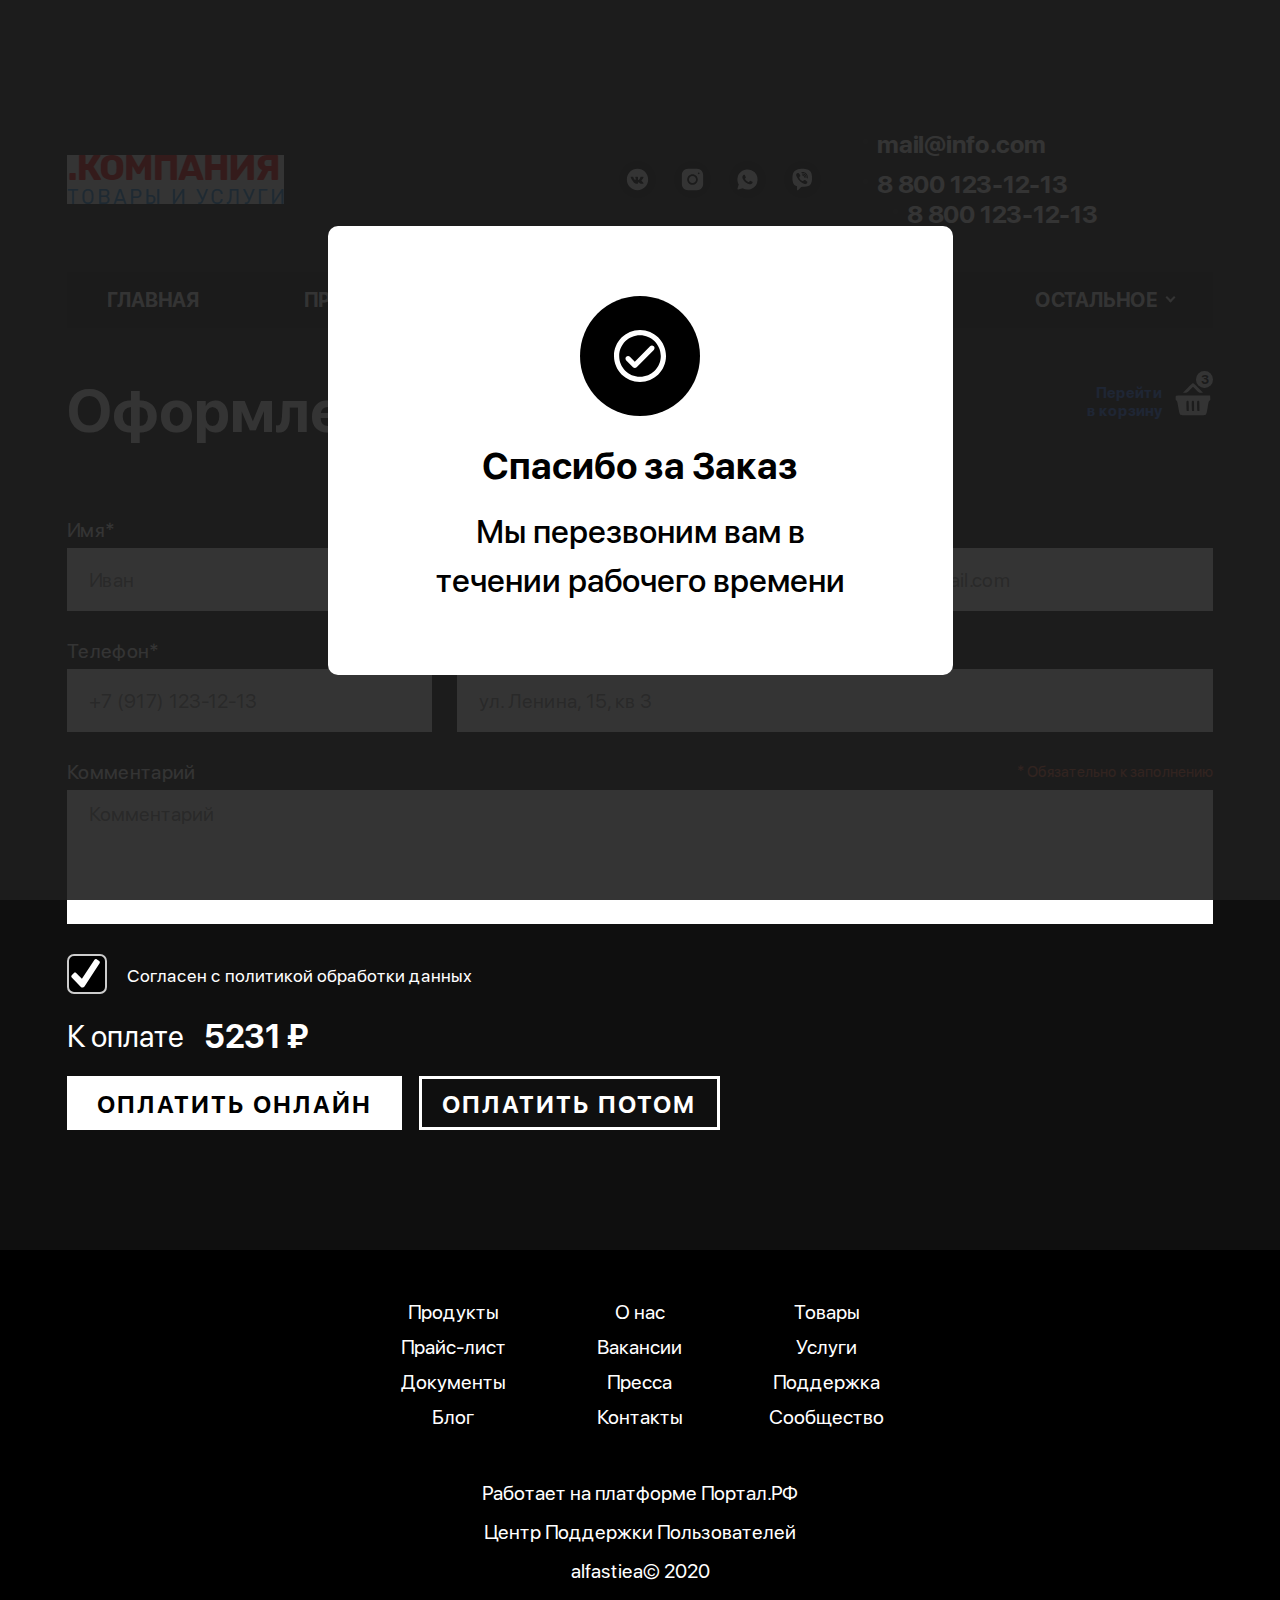
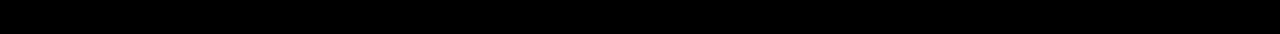
<file: checkout.html>
<!DOCTYPE html>
<html lang="ru">
	<head>
		<meta http-equiv="Content-Type" content="text/html; charset=utf-8">
		<!-- Переключение IE в последнию версию, на случай если в настройках пользователя стоит меньшая -->
		<meta http-equiv="X-UA-Compatible" content="IE=edge">

		<!-- Адаптирование страницы для мобильных устройств -->
		<meta name="viewport" content="width=device-width, initial-scale=1, maximum-scale=1">

		<!-- Запрет распознования номера телефона -->
		<meta name="format-detection" content="telephone=no">
		<meta name="SKYPE_TOOLBAR" content ="SKYPE_TOOLBAR_PARSER_COMPATIBLE">

		<!-- Заголовок страницы -->
		<title>Заголовок страницы</title>

		<!-- Данное значение часто используют(использовали) поисковые системы -->
		<meta name="description" content="">
		<meta name="keywords" content="">

		<!-- Традиционная иконка сайта, размер 16x16, прозрачность поддерживается. Рекомендуемый формат: .ico или .png -->
		<link rel="shortcut icon" href="images/favicon.ico">

		<!-- Подключение шрифтов с гугла -->
		<link href="https://fonts.googleapis.com/css2?family=Rubik:ital,wght@0,300;0,400;0,500;0,700;0,900;1,300;1,400;1,500;1,700;1,900&display=swap" rel="stylesheet">

		<!-- Подключение файлов стилей -->
		<link rel="stylesheet" href="css/fancybox.css">
		<link rel="stylesheet" href="css/owl.carousel.css">
		<link rel="stylesheet" href="css/ion.rangeSlider.css">
		<link rel="stylesheet" href="css/styles.css">

		<link rel="stylesheet" href="css/response_1185.css" media="(max-width: 1185px)">
		<link rel="stylesheet" href="css/response_1023.css" media="(max-width: 1023px)">
		<link rel="stylesheet" href="css/response_767.css" media="(max-width: 767px)">
		<link rel="stylesheet" href="css/response_479.css" media="(max-width: 479px)">

		<link rel="stylesheet" href="css/black.css">
	</head>

	<body>
		<div class="wrap">
			<div class="main">
				<!-- Шапка -->
				<header>
					<button type="button" class="close">
						<span></span>
						<span></span>
					</button>


					<div class="mob_scroll">
						<div class="info">
							<div class="cont flex">

								<div class="logo">
									<a href="/">
										<img src="images/logo.png" alt="">
									</a>
								</div>


								<div class="socials">
									<a href="/" target="_blank" rel="noopener nofollow">
										<img src="images/ic_soc1.svg" alt="">
									</a>

									<a href="/" target="_blank" rel="noopener nofollow">
										<img src="images/ic_soc2.svg" alt="">
									</a>

									<a href="/" target="_blank" rel="noopener nofollow">
										<img src="images/ic_soc3.svg" alt="">
									</a>

									<a href="/" target="_blank" rel="noopener nofollow">
										<img src="images/ic_soc4.svg" alt="">
									</a>
								</div>


								<div class="contacts">
									<div class="email">
										<a href="mailto:mail@info.com">mail@info.com</a>
									</div>

									<div class="phones">
										<div><a href="tel:88001231213">8 800 123-12-13</a></div>

										<div><a href="tel:88001231213">8 800 123-12-13</a></div>
									</div>
								</div>

							</div>
						</div>


						<div class="bottom">
							<div class="cont">

								<ul class="menu flex">
									<li class="item">
										<a href="/">ГЛАВНАЯ</a>
									</li>

									<li class="item">
										<a href="/">ПРОЕКТЫ</a>
									</li>

									<li class="item">
										<a href="#" class="sub_link">
											<span>УСЛУГИ</span>
										</a>

										<div class="sub_menu">
											<div><a href="/">Пункт меню</a></div>
											<div><a href="/">Пункт меню</a></div>
											<div><a href="/">Пункт меню</a></div>
										</div>
									</li>

									<li class="item">
										<a href="/">ЦЕНЫ</a>
									</li>

									<li class="item">
										<a href="/">О НАС</a>
									</li>

									<li class="item">
										<a href="/">СТАТЬИ</a>
									</li>

									<li class="item">
										<a href="/">Пункт меню</a>
									</li>

									<li class="item">
										<a href="/" class="sub_link">
											<span>Пункт меню</span>
										</a>

										<div class="sub_menu">
											<div><a href="/">Пункт меню</a></div>
											<div><a href="/">Пункт меню</a></div>
											<div><a href="/">Пункт меню</a></div>
										</div>
									</li>

									<li class="item">
										<a href="/">Пункт меню</a>
									</li>
								</ul>

							</div>
						</div>
					</div>
				</header>


				<div class="mob_header">
					<div class="cont">

						<div class="logo">
							<a href="/">
								<img src="images/logo.png" alt="">
							</a>
						</div>


						<div class="bg">
							<div class="contacts">
								<a href="/">
									<img data-src="images/ic_phone.svg" alt="" class="lozad">
								</a>

								<a href="/">
									<img data-src="images/ic_phone2.svg" alt="" class="lozad">
								</a>

								<a href="/">
									<img data-src="images/ic_email.svg" alt="" class="lozad">
								</a>
							</div>

							<div class="socials">
								<a href="/" target="_blank" rel="noopener nofollow">
									<img src="images/ic_soc1.svg" alt="">
								</a>

								<a href="/" target="_blank" rel="noopener nofollow">
									<img src="images/ic_soc2.svg" alt="">
								</a>

								<a href="/" target="_blank" rel="noopener nofollow">
									<img src="images/ic_soc3.svg" alt="">
								</a>

								<a href="/" target="_blank" rel="noopener nofollow">
									<img src="images/ic_soc4.svg" alt="">
								</a>
							</div>
						</div>


						<button type="button" class="mob_menu_link">
							<span></span>
							<span></span>
							<span></span>
						</button>

					</div>
				</div>
				<!-- End Шапка -->


				<!-- Основная часть -->
				<section class="checkout_info block">
					<div class="cont">

						<div class="block_head">
							<div class="title">Оформление заказа</div>
						</div>

						<a href="/" class="cart_link">
							<div>Перейти<br> в корзину</div>

							<div class="icon">
								<svg height="90pt" preserveAspectRatio="xMidYMid meet" viewBox="0 0 90 90" width="90pt" xmlns="http://www.w3.org/2000/svg"><g transform="matrix(.1 0 0 -.1 0 90)"><path d="m330 765-105-105h45c42 0 49 4 112 67l68 67 68-67c63-63 70-67 112-67h45l-105 105c-58 58-112 105-120 105s-62-47-120-105z" fill="#2192E9"></path><path d="m67 593c-4-3-7-29-7-56 0-39 4-50 18-54 15-4 22-29 42-150 17-106 28-151 42-165 17-17 39-18 288-18s271 1 288 18c14 14 25 59 42 165 20 122 27 146 42 151 16 4 19 13 16 58l-3 53-381 3c-209 1-383-1-387-5zm288-233v-115h-25c-25 0-25 0-28 104-3 121 0 134 30 129 22-3 23-6 23-118zm120 0v-115h-25c-25 0-25 0-28 104-3 121 0 134 30 129 22-3 23-6 23-118zm120 0v-115h-25c-25 0-25 0-28 104-3 121 0 134 30 129 22-3 23-6 23-118z" fill="#2192E9"></path></g></svg>
							</div>

							<div class="count">3</div>
						</a>


						<form action="" class="form">
							<div class="columns">
								<div class="line width1of3">
									<div class="label">Имя*</div>

									<div class="field">
										<input type="text" name="" value="" class="input" placeholder="Иван" required>
									</div>
								</div>


								<div class="line width1of3">
									<div class="label">Фамилия*</div>

									<div class="field">
										<input type="text" name="" value="" class="input" placeholder="Петров" required>
									</div>
								</div>


								<div class="line width1of3">
									<div class="label">E-Mail</div>

									<div class="field">
										<input type="email" name="" value="" class="input" placeholder="info@gmail.com" required>
									</div>
								</div>


								<div class="line width1of3">
									<div class="label">Телефон*</div>

									<div class="field">
										<input type="tel" name="" value="" class="input" placeholder="+7 (917) 123-12-13" required>
									</div>
								</div>


								<div class="line width2of3">
									<div class="label">Адрес*</div>

									<div class="field">
										<input type="text" name="" value="" class="input" placeholder="ул. Ленина, 15, кв 3" required>
									</div>
								</div>
								
							</div>


							<div class="line">
								<div class="label">Комментарий</div>

								<div class="field">
									<textarea type="text" name="" value=""  placeholder="Комментарий"></textarea>
								</div>

								<div class="exp">* Обязательно к заполнению</div>
							</div>


							<div class="bottom">
								<div class="agree">
									<input type="checkbox" name="agree" id="agree_check" checked>
									<label for="agree_check">Согласен с политикой обработки данных
										<i><svg width="18" height="18" viewBox="0 0 18 18" fill="none" xmlns="http://www.w3.org/2000/svg"><path d="M16.9132 1.82809L15.3754 0.744931C14.9499 0.446366 14.367 0.560932 14.0822 0.998363L6.54409 12.5174L3.07992 8.92767C2.71809 8.55273 2.12844 8.55273 1.76661 8.92767L0.44996 10.292C0.0881317 10.667 0.0881317 11.278 0.44996 11.6564L5.77688 17.1764C6.07506 17.4854 6.54409 17.7214 6.96623 17.7214C7.38836 17.7214 7.81384 17.4472 8.08857 17.034L17.1611 3.16469C17.4492 2.72726 17.3386 2.12666 16.9132 1.82809Z" ></path></svg></i>
									</label>
								</div>


								<div class="total_price">
									К оплате <div class="val">5231 ₽</div>
								</div>


								<div class="submit">
									<button type="submit" class="submit_btn">ОПЛАТИТЬ ОНЛАЙН</button>

									<button type="button" class="pay_later">ОПЛАТИТЬ ПОТОМ</button>
								</div>
							</div>
						</form>

					</div>
				</section>
				<!-- End Основная часть -->
			</div>


			<!-- Подвал -->
			<footer>
				<div class="cont">

					<div class="links">
						<div><a href="/">Продукты</a></div>
						<div><a href="/">Прайс-лист</a></div>
						<div><a href="/">Документы</a></div>
						<div><a href="/">Блог</a></div>
						<div><a href="/">О нас</a></div>
						<div><a href="/">Вакансии</a></div>
						<div><a href="/">Пресса</a></div>
						<div><a href="/">Контакты</a></div>
						<div><a href="/">Товары</a></div>
						<div><a href="/">Услуги</a></div>
						<div><a href="/">Поддержка</a></div>
						<div><a href="/">Сообщество</a></div>
					</div>


					<div class="creator">
						Работает на платформе
						<a href="/" target="_blank" rel="noopener">Портал.РФ</a>
					</div>

					<div class="support">
						<a href="/">Центр Поддержки Пользователей</a>
					</div>


					<div class="copyright">
						alfastiea&copy; 2020
					</div>

				</div>
			</footer>
			<!-- End Подвал -->
		</div>


		<div class="buttonUp">
			<button type="button"></button>
		</div>


		<div class="overlay"></div>

		<div class="supports_error">
			Ваш браузер устарел рекомендуем обновить его до последней версии<br> или использовать другой более современный.
		</div>
		

		<section class="modal" id="thanks">
			<div class="icon">
				<svg width="52" height="52" viewBox="0 0 52 52" fill="none" xmlns="http://www.w3.org/2000/svg">
					<path fill-rule="evenodd" clip-rule="evenodd" d="M26 0C11.648 0 0 11.648 0 26C0 40.352 11.648 52 26 52C40.352 52 52 40.352 52 26C52 11.648 40.352 0 26 0ZM26 46.8C14.534 46.8 5.2 37.466 5.2 26C5.2 14.534 14.534 5.2 26 5.2C37.466 5.2 46.8 14.534 46.8 26C46.8 37.466 37.466 46.8 26 46.8ZM20.8 31.642L36.088 16.354C37.102 15.34 38.766 15.34 39.78 16.354C40.794 17.368 40.794 19.006 39.78 20.02L22.646 37.154C21.632 38.168 19.994 38.168 18.98 37.154L12.246 30.42C11.232 29.406 11.232 27.768 12.246 26.754C13.26 25.74 14.898 25.74 15.912 26.754L20.8 31.642Z" fill="white"/>
				</svg>

			</div>

			<div class="title">Спасибо за <span>Заказ</span></div>

			<div class="desc">Мы перезвоним вам в течении рабочего времени</div>
		</section>
		

		


		<!-- Подключение javascript файлов -->
		<script src="js/jquery-3.4.1.min.js"></script>
		<script src="js/jquery-migrate-1.4.1.min.js"></script>
		<script src="js/lozad.min.js"></script>
		<script src="js/owl.carousel.min.js"></script>
		<script src="js/inputmask.min.js"></script>
		<script src="js/nice-select.js"></script>
		<script src="js/flexmenu.min.js"></script>
		<script src="js/fancybox.min.js"></script>
		<script src="js/ion.rangeSlider.min.js"></script>
		<script src="js/countdown.js"></script>
		<script src="js/before-after.min.js"></script>
		<script src="js/functions.js"></script>
		<script src="js/scripts.js"></script>


		<script>
			$.fancybox.open({
				src  : '#thanks',
				type : 'inline',
				touch : false
			})
		</script>

	</body>
</html>
</file>
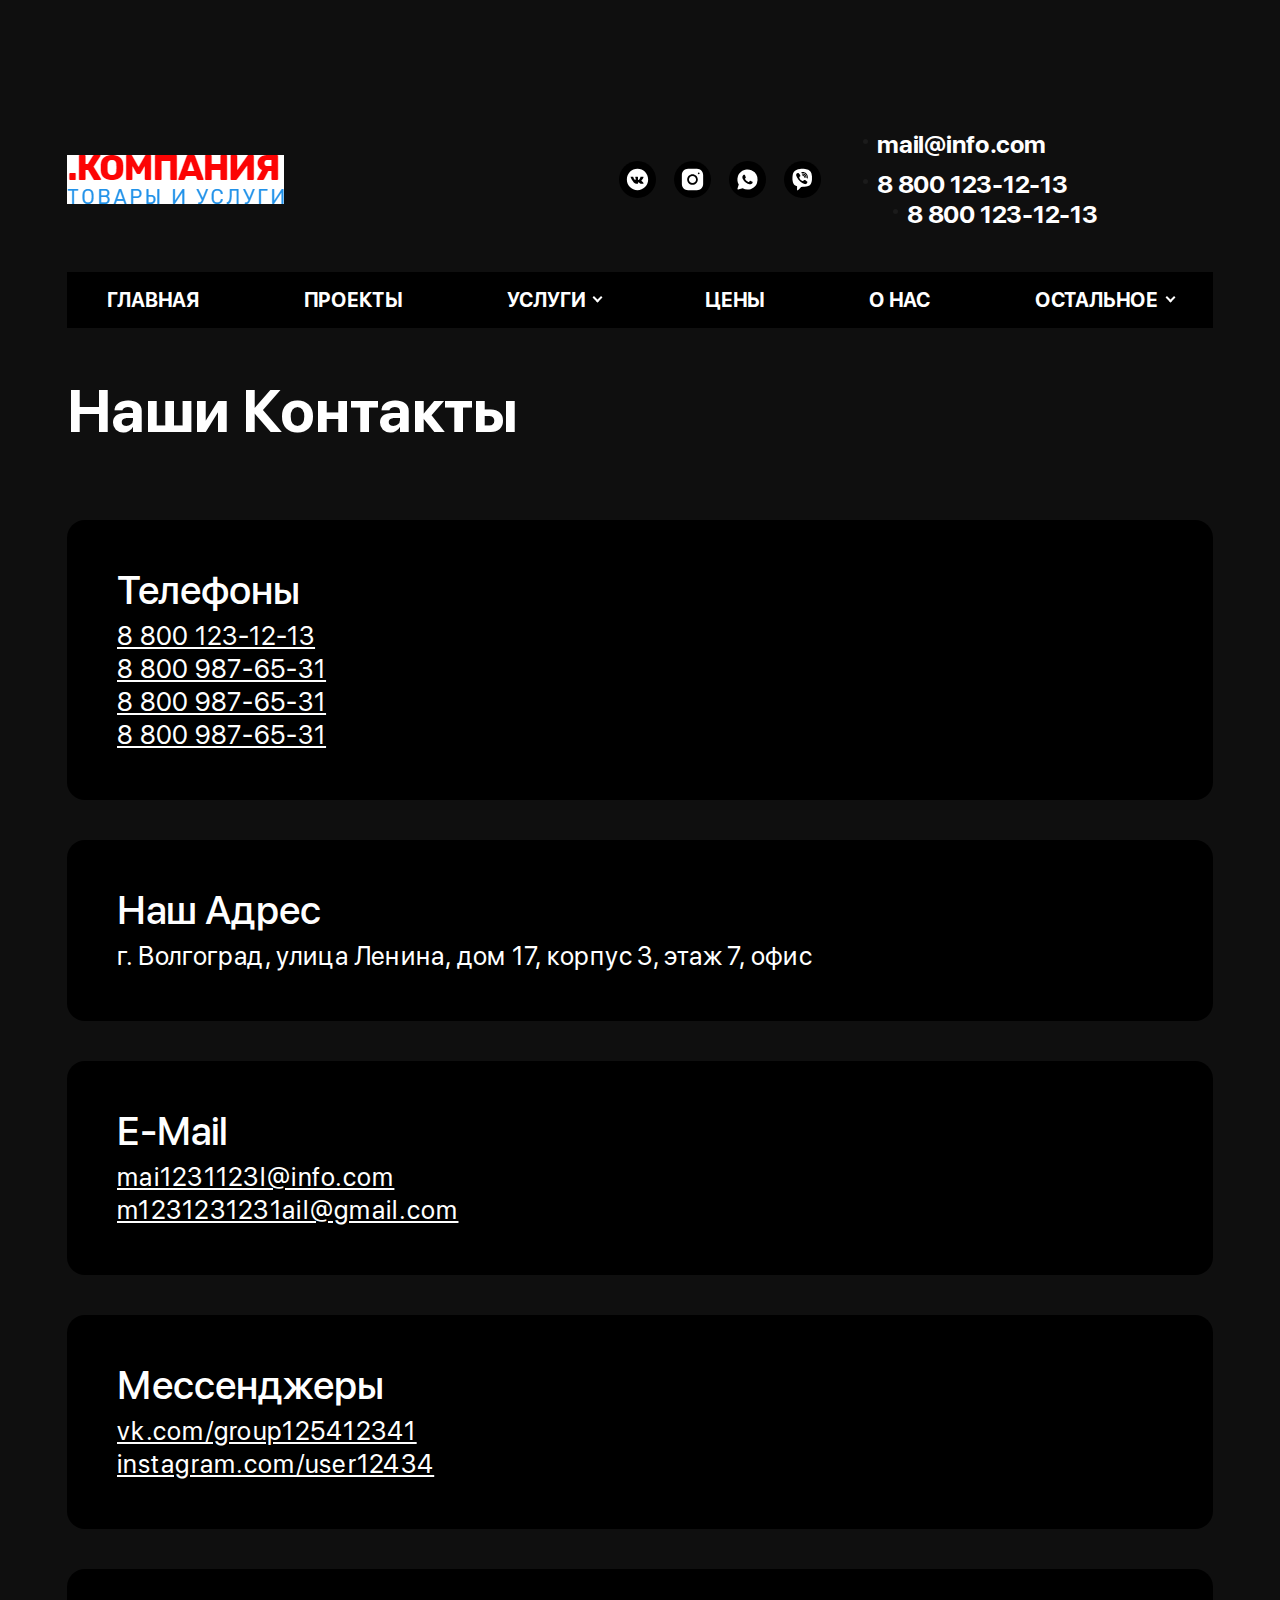
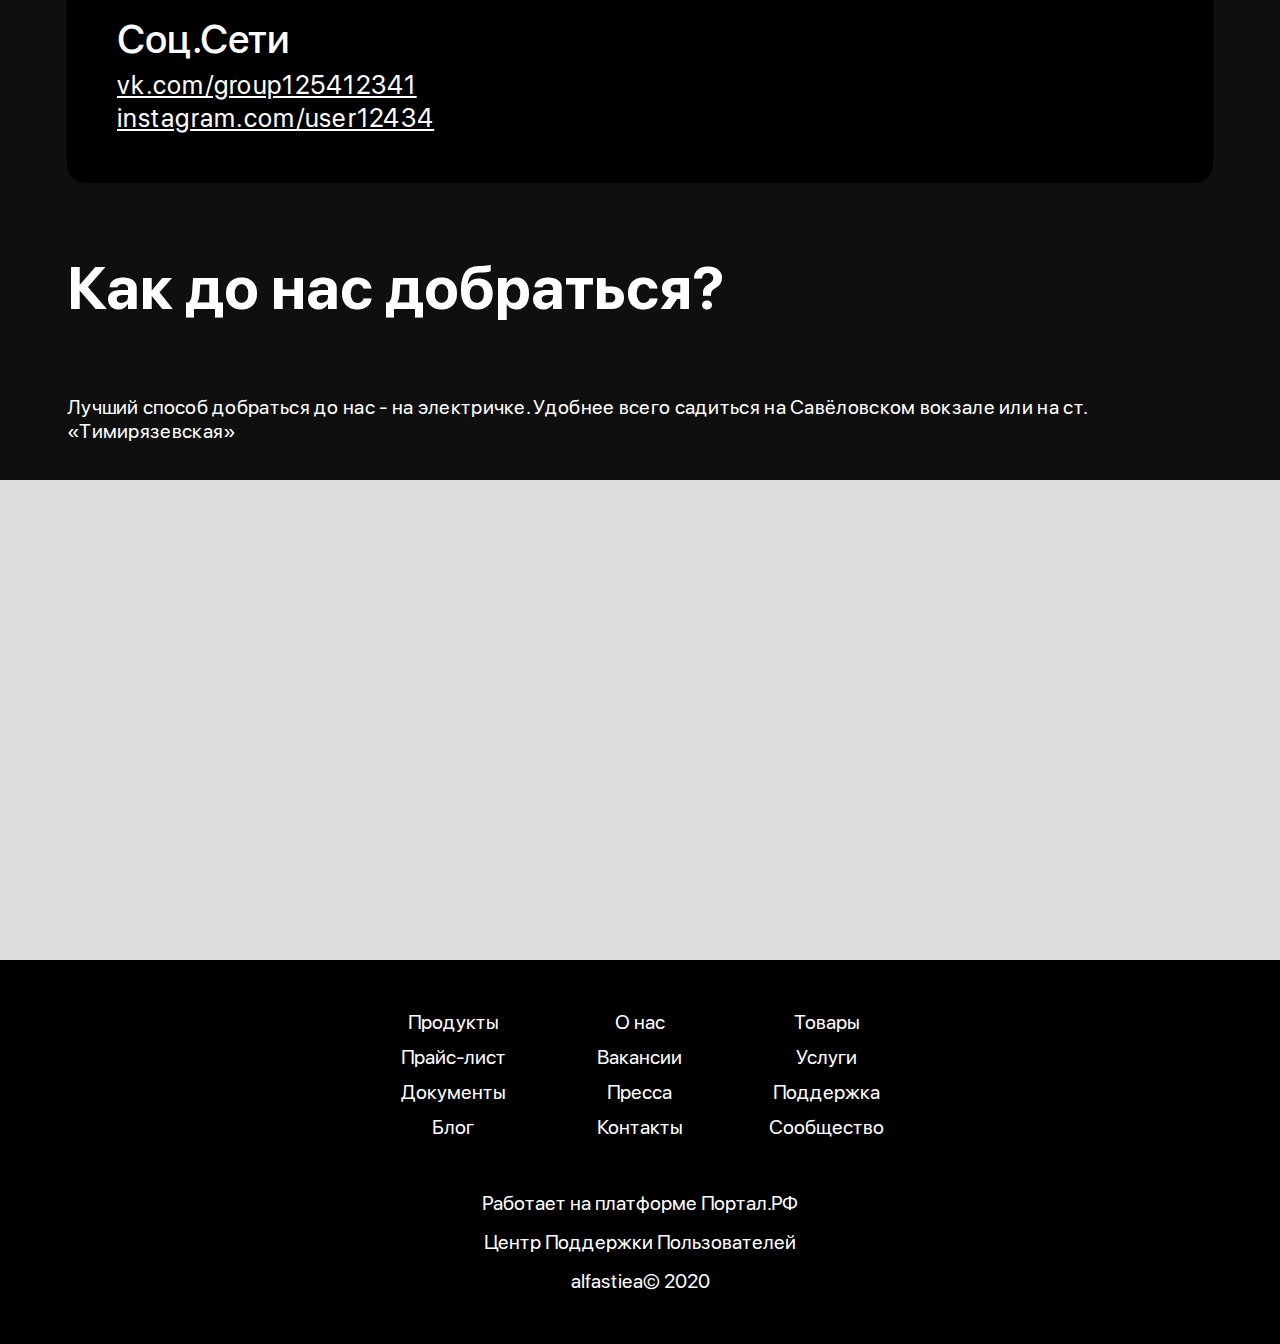
<file: contacts.html>
<!DOCTYPE html>
<html lang="ru">
	<head>
		<meta http-equiv="Content-Type" content="text/html; charset=utf-8">
		<!-- Переключение IE в последнию версию, на случай если в настройках пользователя стоит меньшая -->
		<meta http-equiv="X-UA-Compatible" content="IE=edge">

		<!-- Адаптирование страницы для мобильных устройств -->
		<meta name="viewport" content="width=device-width, initial-scale=1, maximum-scale=1">

		<!-- Запрет распознования номера телефона -->
		<meta name="format-detection" content="telephone=no">
		<meta name="SKYPE_TOOLBAR" content ="SKYPE_TOOLBAR_PARSER_COMPATIBLE">

		<!-- Заголовок страницы -->
		<title>Заголовок страницы</title>

		<!-- Данное значение часто используют(использовали) поисковые системы -->
		<meta name="description" content="">
		<meta name="keywords" content="">

		<!-- Традиционная иконка сайта, размер 16x16, прозрачность поддерживается. Рекомендуемый формат: .ico или .png -->
		<link rel="shortcut icon" href="images/favicon.ico">

		<!-- Подключение шрифтов с гугла -->
		<link href="https://fonts.googleapis.com/css2?family=Rubik:ital,wght@0,300;0,400;0,500;0,700;0,900;1,300;1,400;1,500;1,700;1,900&display=swap" rel="stylesheet">

		<!-- Подключение файлов стилей -->
		<link rel="stylesheet" href="css/fancybox.css">
		<link rel="stylesheet" href="css/owl.carousel.css">
		<link rel="stylesheet" href="css/ion.rangeSlider.css">
		<link rel="stylesheet" href="css/styles.css">

		<link rel="stylesheet" href="css/response_1185.css" media="(max-width: 1185px)">
		<link rel="stylesheet" href="css/response_1023.css" media="(max-width: 1023px)">
		<link rel="stylesheet" href="css/response_767.css" media="(max-width: 767px)">
		<link rel="stylesheet" href="css/response_479.css" media="(max-width: 479px)">

		<link rel="stylesheet" href="css/black.css">
	</head>

	<body>
		<div class="wrap">
			<div class="main">
				<!-- Шапка -->
				<header>
					<button type="button" class="close">
						<span></span>
						<span></span>
					</button>


					<div class="mob_scroll">
						<div class="info">
							<div class="cont flex">

								<div class="logo">
									<a href="/">
										<img src="images/logo.png" alt="">
									</a>
								</div>


								<div class="socials">
									<a href="/" target="_blank" rel="noopener nofollow">
										<img src="images/ic_soc1.svg" alt="">
									</a>

									<a href="/" target="_blank" rel="noopener nofollow">
										<img src="images/ic_soc2.svg" alt="">
									</a>

									<a href="/" target="_blank" rel="noopener nofollow">
										<img src="images/ic_soc3.svg" alt="">
									</a>

									<a href="/" target="_blank" rel="noopener nofollow">
										<img src="images/ic_soc4.svg" alt="">
									</a>
								</div>


								<div class="contacts">
									<div class="email">
										<a href="mailto:mail@info.com">mail@info.com</a>
									</div>

									<div class="phones">
										<div><a href="tel:88001231213">8 800 123-12-13</a></div>

										<div><a href="tel:88001231213">8 800 123-12-13</a></div>
									</div>
								</div>

							</div>
						</div>


						<div class="bottom">
							<div class="cont">

								<ul class="menu flex">
									<li class="item">
										<a href="/">ГЛАВНАЯ</a>
									</li>

									<li class="item">
										<a href="/">ПРОЕКТЫ</a>
									</li>

									<li class="item">
										<a href="#" class="sub_link">
											<span>УСЛУГИ</span>
										</a>

										<div class="sub_menu">
											<div><a href="/">Пункт меню</a></div>
											<div><a href="/">Пункт меню</a></div>
											<div><a href="/">Пункт меню</a></div>
										</div>
									</li>

									<li class="item">
										<a href="/">ЦЕНЫ</a>
									</li>

									<li class="item">
										<a href="/">О НАС</a>
									</li>

									<li class="item">
										<a href="/">СТАТЬИ</a>
									</li>

									<li class="item">
										<a href="/">Пункт меню</a>
									</li>

									<li class="item">
										<a href="/" class="sub_link">
											<span>Пункт меню</span>
										</a>

										<div class="sub_menu">
											<div><a href="/">Пункт меню</a></div>
											<div><a href="/">Пункт меню</a></div>
											<div><a href="/">Пункт меню</a></div>
										</div>
									</li>

									<li class="item">
										<a href="/">Пункт меню</a>
									</li>
								</ul>

							</div>
						</div>
					</div>
				</header>


				<div class="mob_header">
					<div class="cont">

						<div class="logo">
							<a href="/">
								<img src="images/logo.png" alt="">
							</a>
						</div>


						<div class="bg">
							<div class="contacts">
								<a href="/">
									<img data-src="images/ic_phone.svg" alt="" class="lozad">
								</a>

								<a href="/">
									<img data-src="images/ic_phone2.svg" alt="" class="lozad">
								</a>

								<a href="/">
									<img data-src="images/ic_email.svg" alt="" class="lozad">
								</a>
							</div>

							<div class="socials">
								<a href="/" target="_blank" rel="noopener nofollow">
									<img src="images/ic_soc1.svg" alt="">
								</a>

								<a href="/" target="_blank" rel="noopener nofollow">
									<img src="images/ic_soc2.svg" alt="">
								</a>

								<a href="/" target="_blank" rel="noopener nofollow">
									<img src="images/ic_soc3.svg" alt="">
								</a>

								<a href="/" target="_blank" rel="noopener nofollow">
									<img src="images/ic_soc4.svg" alt="">
								</a>
							</div>
						</div>


						<button type="button" class="mob_menu_link">
							<span></span>
							<span></span>
							<span></span>
						</button>

					</div>
				</div>
				<!-- End Шапка -->


				<!-- Основная часть -->
				<section class="contacts_info">
					<div class="cont">

						<div class="block_head">
							<div class="title">Наши Контакты</div>
						</div>


						<div class="info">
							<div class="flex">
								<div class="item">
									<div class="icon">
										<img data-src="images/ic_phone.svg" alt="" class="lozad">
									</div>

									<div class="title">Телефоны</div>

									<div class="val phone">
										<div><a href="tel:88001231213">8 800 123-12-13</a></div>

										<div><a href="tel:88009876531">8 800 987-65-31</a></div>

										<div><a href="tel:88009876531">8 800 987-65-31</a></div>
										<div><a href="tel:88009876531">8 800 987-65-31</a></div>
									</div>
								</div>


								<div class="item">
									<div class="icon">
										<img data-src="images/ic_adres.svg" alt="" class="lozad">
									</div>

									<div class="title">Наш Адрес</div>

									<div class="val adres">
										г. Волгоград, улица Ленина, дом 17, корпус 3, этаж 7, офис
									</div>
								</div>


								<div class="item">
									<div class="icon">
										<img data-src="images/ic_email.svg" alt="" class="lozad">
									</div>

									<div class="title">E-Mail</div>

									<div class="val email">
										<div><a href="mailto:mai1231123l@info.com">mai1231123l@info.com</a></div>

										<div><a href="mailto:m1231231231ail@gmail.com">m1231231231ail@gmail.com</a></div>
									</div>
								</div>


								<div class="item">
									<div class="icon">
										<img data-src="images/ic_messengers.svg" alt="" class="lozad">
									</div>

									<div class="title">Мессенджеры</div>

									<div class="val messengers">
										<div><a href="/" target="_blank" rel="nofollow noopener" class="ic_whatsapp">vk.com/group125412341</a></div>

										<div><a href="/" target="_blank" rel="nofollow noopener" class="ic_viber">instagram.com/user12434</a></div>
									</div>
								</div>


								<div class="item">
									<div class="icon">
										<img data-src="images/ic_socials.svg" alt="" class="lozad">
									</div>

									<div class="title">Соц.Сети</div>

									<div class="val socials">
										<div><a href="/" target="_blank" rel="nofollow noopener" class="ic_vk">vk.com/group125412341</a></div>

										<div><a href="/" target="_blank" rel="nofollow noopener" class="ic_insta">instagram.com/user12434</a></div>
									</div>
								</div>
							</div>
						</div>	

					</div>


					<div class="map_wrap">
						<div class="cont">

							<div class="block_head">
								<div class="title">Как до нас добраться?</div>

								<div class="desc">Лучший способ добраться до нас - на электричке. Удобнее всего садиться на Савёловском вокзале или на ст. «Тимирязевская»</div>
							</div>

						</div>


						<div class="map">
							<script type="text/javascript" charset="utf-8" async src="https://api-maps.yandex.ru/services/constructor/1.0/js/?um=constructor%3Ay1sYoVOfg5u2n2tzkSNDlywSqmpRb7MW&amp;width=100%25&amp;height=100%25&amp;lang=ru_RU&amp;scroll=false"></script>
						</div>
					</div>
				</section>
				<!-- End Основная часть -->
			</div>


			<!-- Подвал -->
			<footer>
				<div class="cont">

					<div class="links">
						<div><a href="/">Продукты</a></div>
						<div><a href="/">Прайс-лист</a></div>
						<div><a href="/">Документы</a></div>
						<div><a href="/">Блог</a></div>
						<div><a href="/">О нас</a></div>
						<div><a href="/">Вакансии</a></div>
						<div><a href="/">Пресса</a></div>
						<div><a href="/">Контакты</a></div>
						<div><a href="/">Товары</a></div>
						<div><a href="/">Услуги</a></div>
						<div><a href="/">Поддержка</a></div>
						<div><a href="/">Сообщество</a></div>
					</div>


					<div class="creator">
						Работает на платформе
						<a href="/" target="_blank" rel="noopener">Портал.РФ</a>
					</div>

					<div class="support">
						<a href="/">Центр Поддержки Пользователей</a>
					</div>


					<div class="copyright">
						alfastiea&copy; 2020
					</div>

				</div>
			</footer>
			<!-- End Подвал -->
		</div>


		<div class="buttonUp">
			<button type="button"></button>
		</div>


		<div class="overlay"></div>

		<div class="supports_error">
			Ваш браузер устарел рекомендуем обновить его до последней версии<br> или использовать другой более современный.
		</div>


		<!-- Подключение javascript файлов -->
		<script src="js/jquery-3.4.1.min.js"></script>
		<script src="js/jquery-migrate-1.4.1.min.js"></script>
		<script src="js/lozad.min.js"></script>
		<script src="js/owl.carousel.min.js"></script>
		<script src="js/inputmask.min.js"></script>
		<script src="js/nice-select.js"></script>
		<script src="js/flexmenu.min.js"></script>
		<script src="js/fancybox.min.js"></script>
		<script src="js/ion.rangeSlider.min.js"></script>
		<script src="js/countdown.js"></script>
		<script src="js/before-after.min.js"></script>
		<script src="js/functions.js"></script>
		<script src="js/scripts.js"></script>
	</body>
</html>
</file>
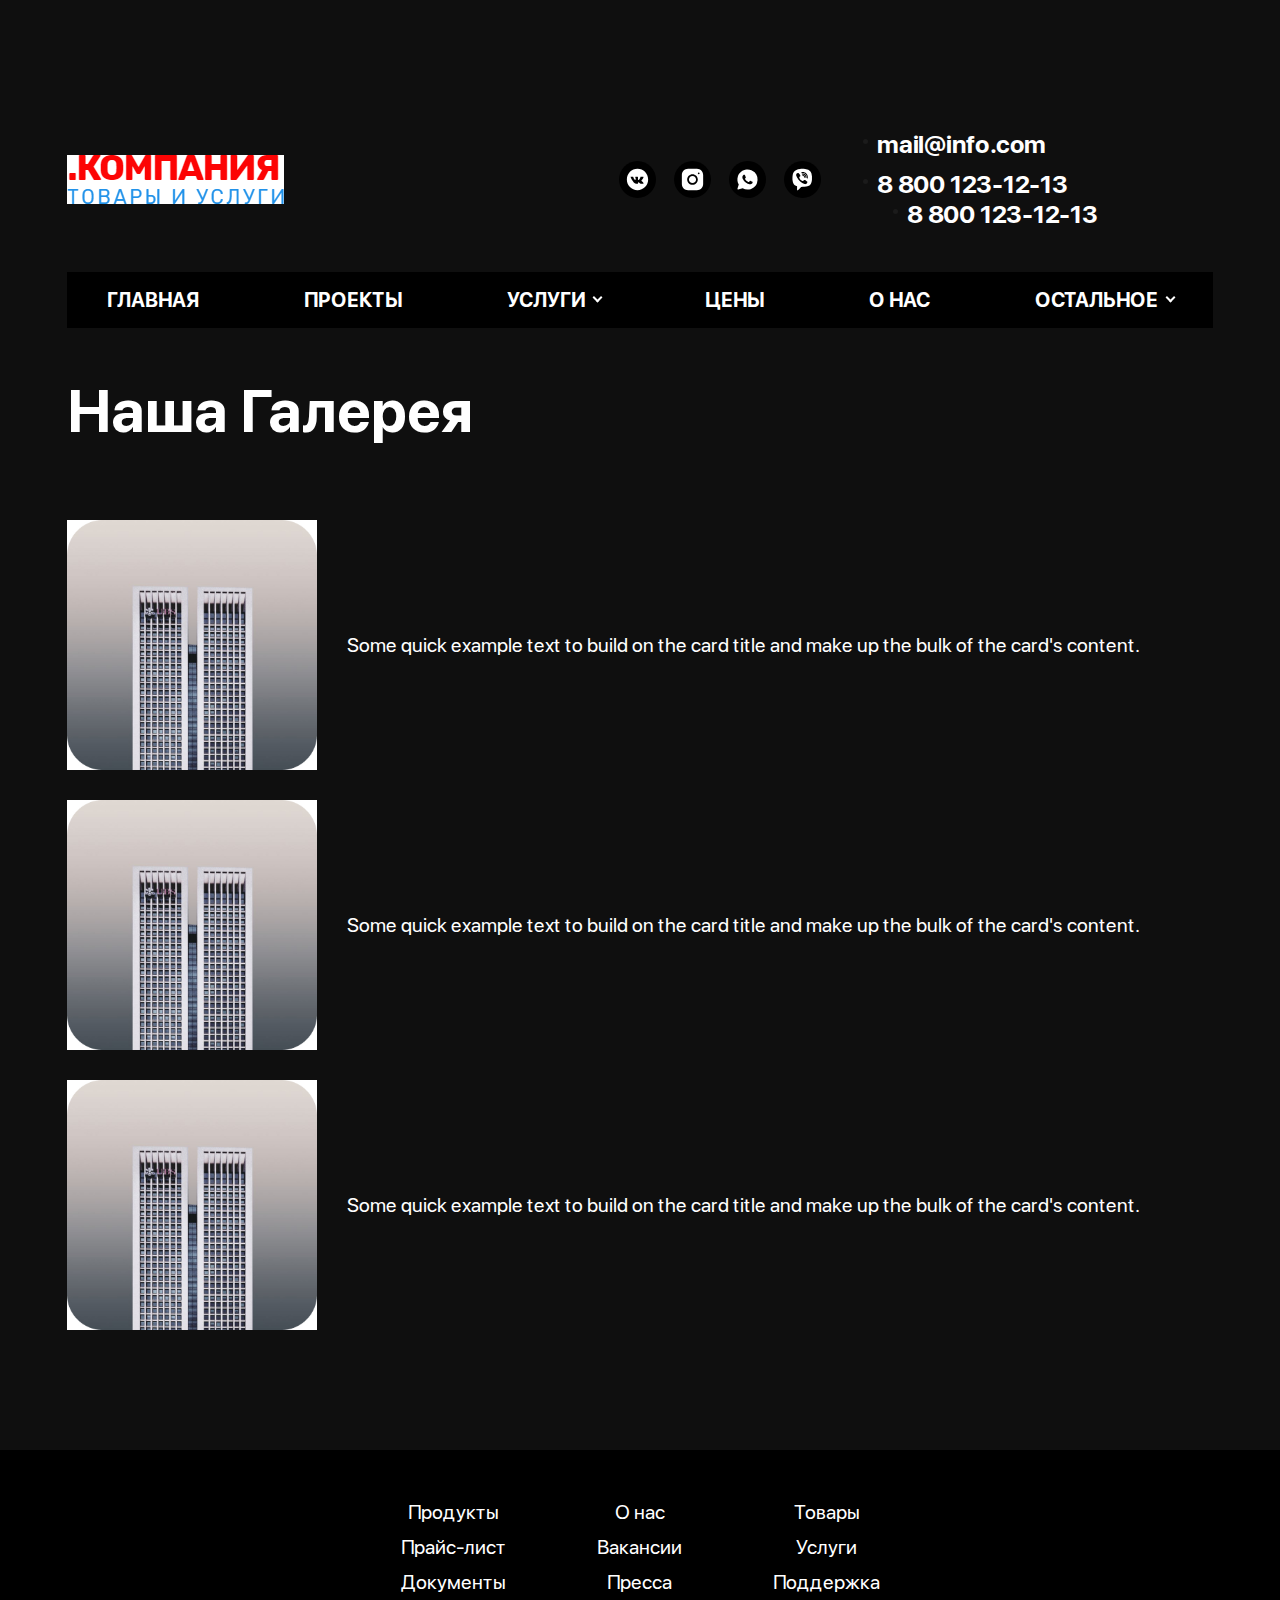
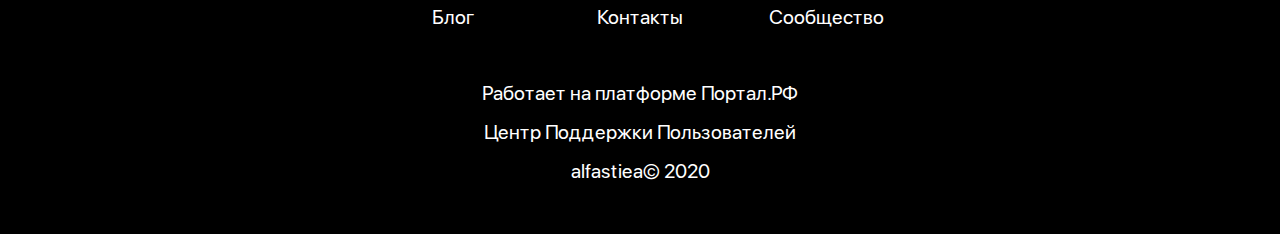
<file: gallery.html>
<!DOCTYPE html>
<html lang="ru">
	<head>
		<meta http-equiv="Content-Type" content="text/html; charset=utf-8">
		<!-- Переключение IE в последнию версию, на случай если в настройках пользователя стоит меньшая -->
		<meta http-equiv="X-UA-Compatible" content="IE=edge">

		<!-- Адаптирование страницы для мобильных устройств -->
		<meta name="viewport" content="width=device-width, initial-scale=1, maximum-scale=1">

		<!-- Запрет распознования номера телефона -->
		<meta name="format-detection" content="telephone=no">
		<meta name="SKYPE_TOOLBAR" content ="SKYPE_TOOLBAR_PARSER_COMPATIBLE">

		<!-- Заголовок страницы -->
		<title>Заголовок страницы</title>

		<!-- Данное значение часто используют(использовали) поисковые системы -->
		<meta name="description" content="">
		<meta name="keywords" content="">

		<!-- Традиционная иконка сайта, размер 16x16, прозрачность поддерживается. Рекомендуемый формат: .ico или .png -->
		<link rel="shortcut icon" href="images/favicon.ico">

		<!-- Подключение шрифтов с гугла -->
		<link href="https://fonts.googleapis.com/css2?family=Rubik:ital,wght@0,300;0,400;0,500;0,700;0,900;1,300;1,400;1,500;1,700;1,900&display=swap" rel="stylesheet">

		<!-- Подключение файлов стилей -->
		<link rel="stylesheet" href="css/fancybox.css">
		<link rel="stylesheet" href="css/owl.carousel.css">
		<link rel="stylesheet" href="css/ion.rangeSlider.css">
		<link rel="stylesheet" href="css/styles.css">

		<link rel="stylesheet" href="css/response_1185.css" media="(max-width: 1185px)">
		<link rel="stylesheet" href="css/response_1023.css" media="(max-width: 1023px)">
		<link rel="stylesheet" href="css/response_767.css" media="(max-width: 767px)">
		<link rel="stylesheet" href="css/response_479.css" media="(max-width: 479px)">

		<link rel="stylesheet" href="css/black.css">
	</head>

	<body>
		<div class="wrap">
			<div class="main">
				<!-- Шапка -->
				<header>
					<button type="button" class="close">
						<span></span>
						<span></span>
					</button>


					<div class="mob_scroll">
						<div class="info">
							<div class="cont flex">

								<div class="logo">
									<a href="/">
										<img src="images/logo.png" alt="">
									</a>
								</div>


								<div class="socials">
									<a href="/" target="_blank" rel="noopener nofollow">
										<img src="images/ic_soc1.svg" alt="">
									</a>

									<a href="/" target="_blank" rel="noopener nofollow">
										<img src="images/ic_soc2.svg" alt="">
									</a>

									<a href="/" target="_blank" rel="noopener nofollow">
										<img src="images/ic_soc3.svg" alt="">
									</a>

									<a href="/" target="_blank" rel="noopener nofollow">
										<img src="images/ic_soc4.svg" alt="">
									</a>
								</div>


								<div class="contacts">
									<div class="email">
										<a href="mailto:mail@info.com">mail@info.com</a>
									</div>

									<div class="phones">
										<div><a href="tel:88001231213">8 800 123-12-13</a></div>

										<div><a href="tel:88001231213">8 800 123-12-13</a></div>
									</div>
								</div>

							</div>
						</div>


						<div class="bottom">
							<div class="cont">

								<ul class="menu flex">
									<li class="item">
										<a href="/">ГЛАВНАЯ</a>
									</li>

									<li class="item">
										<a href="/">ПРОЕКТЫ</a>
									</li>

									<li class="item">
										<a href="#" class="sub_link">
											<span>УСЛУГИ</span>
										</a>

										<div class="sub_menu">
											<div><a href="/">Пункт меню</a></div>
											<div><a href="/">Пункт меню</a></div>
											<div><a href="/">Пункт меню</a></div>
										</div>
									</li>

									<li class="item">
										<a href="/">ЦЕНЫ</a>
									</li>

									<li class="item">
										<a href="/">О НАС</a>
									</li>

									<li class="item">
										<a href="/">СТАТЬИ</a>
									</li>

									<li class="item">
										<a href="/">Пункт меню</a>
									</li>

									<li class="item">
										<a href="/" class="sub_link">
											<span>Пункт меню</span>
										</a>

										<div class="sub_menu">
											<div><a href="/">Пункт меню</a></div>
											<div><a href="/">Пункт меню</a></div>
											<div><a href="/">Пункт меню</a></div>
										</div>
									</li>

									<li class="item">
										<a href="/">Пункт меню</a>
									</li>
								</ul>

							</div>
						</div>
					</div>
				</header>


				<div class="mob_header">
					<div class="cont">

						<div class="logo">
							<a href="/">
								<img src="images/logo.png" alt="">
							</a>
						</div>


						<div class="bg">
							<div class="contacts">
								<a href="/">
									<img data-src="images/ic_phone.svg" alt="" class="lozad">
								</a>

								<a href="/">
									<img data-src="images/ic_phone2.svg" alt="" class="lozad">
								</a>

								<a href="/">
									<img data-src="images/ic_email.svg" alt="" class="lozad">
								</a>
							</div>

							<div class="socials">
								<a href="/" target="_blank" rel="noopener nofollow">
									<img src="images/ic_soc1.svg" alt="">
								</a>

								<a href="/" target="_blank" rel="noopener nofollow">
									<img src="images/ic_soc2.svg" alt="">
								</a>

								<a href="/" target="_blank" rel="noopener nofollow">
									<img src="images/ic_soc3.svg" alt="">
								</a>

								<a href="/" target="_blank" rel="noopener nofollow">
									<img src="images/ic_soc4.svg" alt="">
								</a>
							</div>
						</div>


						<button type="button" class="mob_menu_link">
							<span></span>
							<span></span>
							<span></span>
						</button>

					</div>
				</div>
				<!-- End Шапка -->


				<!-- Основная часть -->
				<section class="gallery block">
					<div class="cont">

						<div class="block_head">
							<div class="title">Наша Галерея</div>
						</div>


						<div class="gallery_new">
							<div class="gallery_images">
								<div class="item_images"><a href="images/tmp/gallery_thumb.jpg" class="item fanycy_img" data-fancybox="gallery">
									<img data-src="images/tmp/gallery_thumb.jpg" alt="" class="lozad">								
								</a>
								<div>Some quick example text to build on the card title and make up the bulk of the card's content.</div>
							</div>
							<div class="gallery_images">
								<div class="item_images"><a href="images/tmp/gallery_thumb.jpg" class="item fanycy_img" data-fancybox="gallery">
									<img data-src="images/tmp/gallery_thumb.jpg" alt="" class="lozad">								
								</a>
								<div>Some quick example text to build on the card title and make up the bulk of the card's content.</div>
							</div>
							<div class="gallery_images">
								<div class="item_images"><a href="images/tmp/gallery_thumb.jpg" class="item fanycy_img" data-fancybox="gallery">
									<img data-src="images/tmp/gallery_thumb.jpg" alt="" class="lozad">								
								</a>
								<div>Some quick example text to build on the card title and make up the bulk of the card's content.</div>
							</div>
						</div>

						


						

					</div>
				</section>
				<!-- End Основная часть -->
			</div>


			<!-- Подвал -->
			<footer>
				<div class="cont">

					<div class="links">
						<div><a href="/">Продукты</a></div>
						<div><a href="/">Прайс-лист</a></div>
						<div><a href="/">Документы</a></div>
						<div><a href="/">Блог</a></div>
						<div><a href="/">О нас</a></div>
						<div><a href="/">Вакансии</a></div>
						<div><a href="/">Пресса</a></div>
						<div><a href="/">Контакты</a></div>
						<div><a href="/">Товары</a></div>
						<div><a href="/">Услуги</a></div>
						<div><a href="/">Поддержка</a></div>
						<div><a href="/">Сообщество</a></div>
					</div>


					<div class="creator">
						Работает на платформе
						<a href="/" target="_blank" rel="noopener">Портал.РФ</a>
					</div>

					<div class="support">
						<a href="/">Центр Поддержки Пользователей</a>
					</div>


					<div class="copyright">
						alfastiea&copy; 2020
					</div>

				</div>
			</footer>
			<!-- End Подвал -->
		</div>


		<div class="buttonUp">
			<button type="button"></button>
		</div>


		<div class="overlay"></div>

		<div class="supports_error">
			Ваш браузер устарел рекомендуем обновить его до последней версии<br> или использовать другой более современный.
		</div>


		<!-- Подключение javascript файлов -->
		<script src="js/jquery-3.4.1.min.js"></script>
		<script src="js/jquery-migrate-1.4.1.min.js"></script>
		<script src="js/lozad.min.js"></script>
		<script src="js/owl.carousel.min.js"></script>
		<script src="js/inputmask.min.js"></script>
		<script src="js/nice-select.js"></script>
		<script src="js/flexmenu.min.js"></script>
		<script src="js/fancybox.min.js"></script>
		<script src="js/ion.rangeSlider.min.js"></script>
		<script src="js/countdown.js"></script>
		<script src="js/before-after.min.js"></script>
		<script src="js/functions.js"></script>
		<script src="js/scripts.js"></script>
	</body>
</html>
</file>
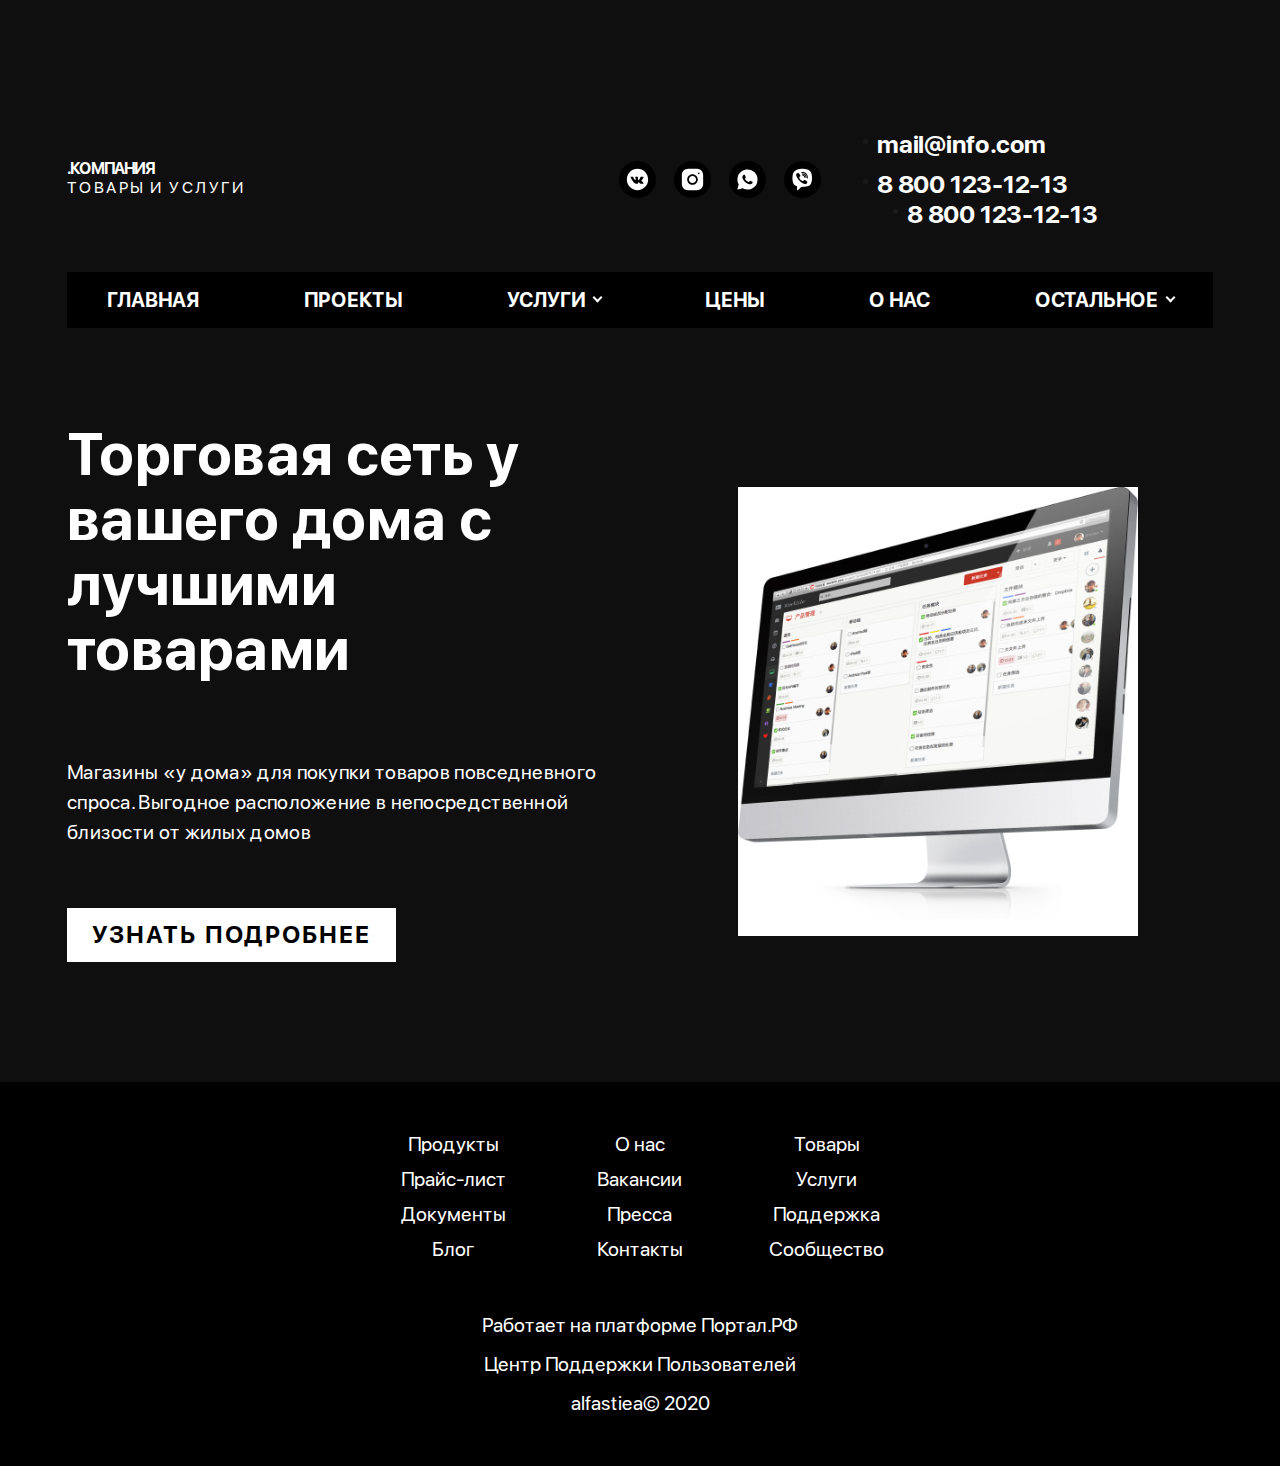
<file: index2.html>
<!DOCTYPE html>
<html lang="ru">
	<head>
		<meta http-equiv="Content-Type" content="text/html; charset=utf-8">
		<!-- Переключение IE в последнию версию, на случай если в настройках пользователя стоит меньшая -->
		<meta http-equiv="X-UA-Compatible" content="IE=edge">

		<!-- Адаптирование страницы для мобильных устройств -->
		<meta name="viewport" content="width=device-width, initial-scale=1, maximum-scale=1">

		<!-- Запрет распознования номера телефона -->
		<meta name="format-detection" content="telephone=no">
		<meta name="SKYPE_TOOLBAR" content ="SKYPE_TOOLBAR_PARSER_COMPATIBLE">

		<!-- Заголовок страницы -->
		<title>Заголовок страницы</title>

		<!-- Данное значение часто используют(использовали) поисковые системы -->
		<meta name="description" content="">
		<meta name="keywords" content="">

		<!-- Традиционная иконка сайта, размер 16x16, прозрачность поддерживается. Рекомендуемый формат: .ico или .png -->
		<link rel="shortcut icon" href="images/favicon.ico">

		<!-- Подключение шрифтов с гугла -->
		<link href="https://fonts.googleapis.com/css2?family=Rubik:ital,wght@0,300;0,400;0,500;0,700;0,900;1,300;1,400;1,500;1,700;1,900&display=swap" rel="stylesheet">

		<!-- Подключение файлов стилей -->
		<link rel="stylesheet" href="css/fancybox.css">
		<link rel="stylesheet" href="css/owl.carousel.css">
		<link rel="stylesheet" href="css/ion.rangeSlider.css">
		<link rel="stylesheet" href="css/styles.css">

		<link rel="stylesheet" href="css/response_1185.css" media="(max-width: 1185px)">
		<link rel="stylesheet" href="css/response_1023.css" media="(max-width: 1023px)">
		<link rel="stylesheet" href="css/response_767.css" media="(max-width: 767px)">
		<link rel="stylesheet" href="css/response_479.css" media="(max-width: 479px)">
		
		<link rel="stylesheet" href="css/black.css">
	</head>

	<body>
		<div class="wrap">
			<div class="main">
				<!-- Шапка -->
				<header>
					<button type="button" class="close">
						<span></span>
						<span></span>
					</button>


					<div class="mob_scroll">
						<div class="info">
							<div class="cont flex">

								<div class="logo">
									<div class="name">.КОМПАНИЯ</div>
									<div class="desc">ТОВАРЫ И УСЛУГИ</div>
								</div>


								<div class="socials">
									<a href="/" target="_blank" rel="noopener nofollow">
										<img src="images/ic_soc1.svg" alt="">
									</a>

									<a href="/" target="_blank" rel="noopener nofollow">
										<img src="images/ic_soc2.svg" alt="">
									</a>

									<a href="/" target="_blank" rel="noopener nofollow">
										<img src="images/ic_soc3.svg" alt="">
									</a>

									<a href="/" target="_blank" rel="noopener nofollow">
										<img src="images/ic_soc4.svg" alt="">
									</a>
								</div>


								<div class="contacts">
									<div class="email">
										<a href="mailto:mail@info.com">mail@info.com</a>
									</div>

									<div class="phones">
										<div><a href="tel:88001231213">8 800 123-12-13</a></div>

										<div><a href="tel:88001231213">8 800 123-12-13</a></div>
									</div>
								</div>

							</div>
						</div>


						<div class="bottom">
							<div class="cont">

								<ul class="menu flex">
									<li class="item">
										<a href="/">ГЛАВНАЯ</a>
									</li>

									<li class="item">
										<a href="/">ПРОЕКТЫ</a>
									</li>

									<li class="item">
										<a href="#" class="sub_link">
											<span>УСЛУГИ</span>
										</a>

										<div class="sub_menu">
											<div><a href="/">Пункт меню</a></div>
											<div><a href="/">Пункт меню</a></div>
											<div><a href="/">Пункт меню</a></div>
										</div>
									</li>

									<li class="item">
										<a href="/">ЦЕНЫ</a>
									</li>

									<li class="item">
										<a href="/">О НАС</a>
									</li>

									<li class="item">
										<a href="/">СТАТЬИ</a>
									</li>

									<li class="item">
										<a href="/">Пункт меню</a>
									</li>

									<li class="item">
										<a href="/" class="sub_link">
											<span>Пункт меню</span>
										</a>

										<div class="sub_menu">
											<div><a href="/">Пункт меню</a></div>
											<div><a href="/">Пункт меню</a></div>
											<div><a href="/">Пункт меню</a></div>
										</div>
									</li>

									<li class="item">
										<a href="/">Пункт меню</a>
									</li>
								</ul>

							</div>
						</div>
					</div>
				</header>


				<div class="mob_header">
					<div class="cont">

						<div class="logo">
							<a href="/">
								<div class="name">.КОМПАНИЯ</div>
								<div class="desc">ТОВАРЫ И УСЛУГИ</div>
							</a>
						</div>


						<div class="bg">
							<div class="contacts">
								<a href="/">
									<img data-src="images/ic_phone.svg" alt="" class="lozad">
								</a>

								<a href="/">
									<img data-src="images/ic_phone2.svg" alt="" class="lozad">
								</a>

								<a href="/">
									<img data-src="images/ic_email.svg" alt="" class="lozad">
								</a>
							</div>

							<div class="socials">
								<a href="/" target="_blank" rel="noopener nofollow">
									<img src="images/ic_soc1.svg" alt="">
								</a>

								<a href="/" target="_blank" rel="noopener nofollow">
									<img src="images/ic_soc2.svg" alt="">
								</a>

								<a href="/" target="_blank" rel="noopener nofollow">
									<img src="images/ic_soc3.svg" alt="">
								</a>

								<a href="/" target="_blank" rel="noopener nofollow">
									<img src="images/ic_soc4.svg" alt="">
								</a>
							</div>
						</div>


						<button type="button" class="mob_menu_link">
							<span></span>
							<span></span>
							<span></span>
						</button>

					</div>
				</div>
				<!-- End Шапка -->


				<!-- Основная часть -->
				<section class="first_section block">
					<div class="cont">
						<div class="info">
							<div class="title">Торговая сеть у вашего дома с лучшими товарами</div>

							<div class="desc">Магазины «у дома»​ для покупки товаров повседневного спроса. Выгодное расположение в непосредственной близости от жилых домов</div>

							<a href="/" class="link">УЗНАТЬ ПОДРОБНЕЕ</a>
						</div>

						<div class="img no_mask">
							<img data-src="images/tmp/first_section_img2.jpg" alt="" class="lozad">
						</div>
					</div>
				</section>


			
			</div>


			<!-- Подвал -->
			<footer>
				<div class="cont">

					<div class="links">
						<div><a href="/">Продукты</a></div>
						<div><a href="/">Прайс-лист</a></div>
						<div><a href="/">Документы</a></div>
						<div><a href="/">Блог</a></div>
						<div><a href="/">О нас</a></div>
						<div><a href="/">Вакансии</a></div>
						<div><a href="/">Пресса</a></div>
						<div><a href="/">Контакты</a></div>
						<div><a href="/">Товары</a></div>
						<div><a href="/">Услуги</a></div>
						<div><a href="/">Поддержка</a></div>
						<div><a href="/">Сообщество</a></div>
					</div>


					<div class="creator">
						Работает на платформе
						<a href="/" target="_blank" rel="noopener">Портал.РФ</a>
					</div>

					<div class="support">
						<a href="/">Центр Поддержки Пользователей</a>
					</div>


					<div class="copyright">
						alfastiea&copy; 2020
					</div>

				</div>
			</footer>
			<!-- End Подвал -->
		</div>


		<div class="buttonUp">
			<button type="button"></button>
		</div>


		<div class="overlay"></div>

		<div class="supports_error">
			Ваш браузер устарел рекомендуем обновить его до последней версии<br> или использовать другой более современный.
		</div>


		<!-- Подключение javascript файлов -->
		<script src="js/jquery-3.4.1.min.js"></script>
		<script src="js/jquery-migrate-1.4.1.min.js"></script>
		<script src="js/lozad.min.js"></script>
		<script src="js/owl.carousel.min.js"></script>
		<script src="js/inputmask.min.js"></script>
		<script src="js/nice-select.js"></script>
		<script src="js/flexmenu.min.js"></script>
		<script src="js/fancybox.min.js"></script>
		<script src="js/ion.rangeSlider.min.js"></script>
		<script src="js/countdown.js"></script>
		<script src="js/before-after.min.js"></script>
		<script src="js/functions.js"></script>
		<script src="js/scripts.js"></script>
	</body>
</html>
</file>
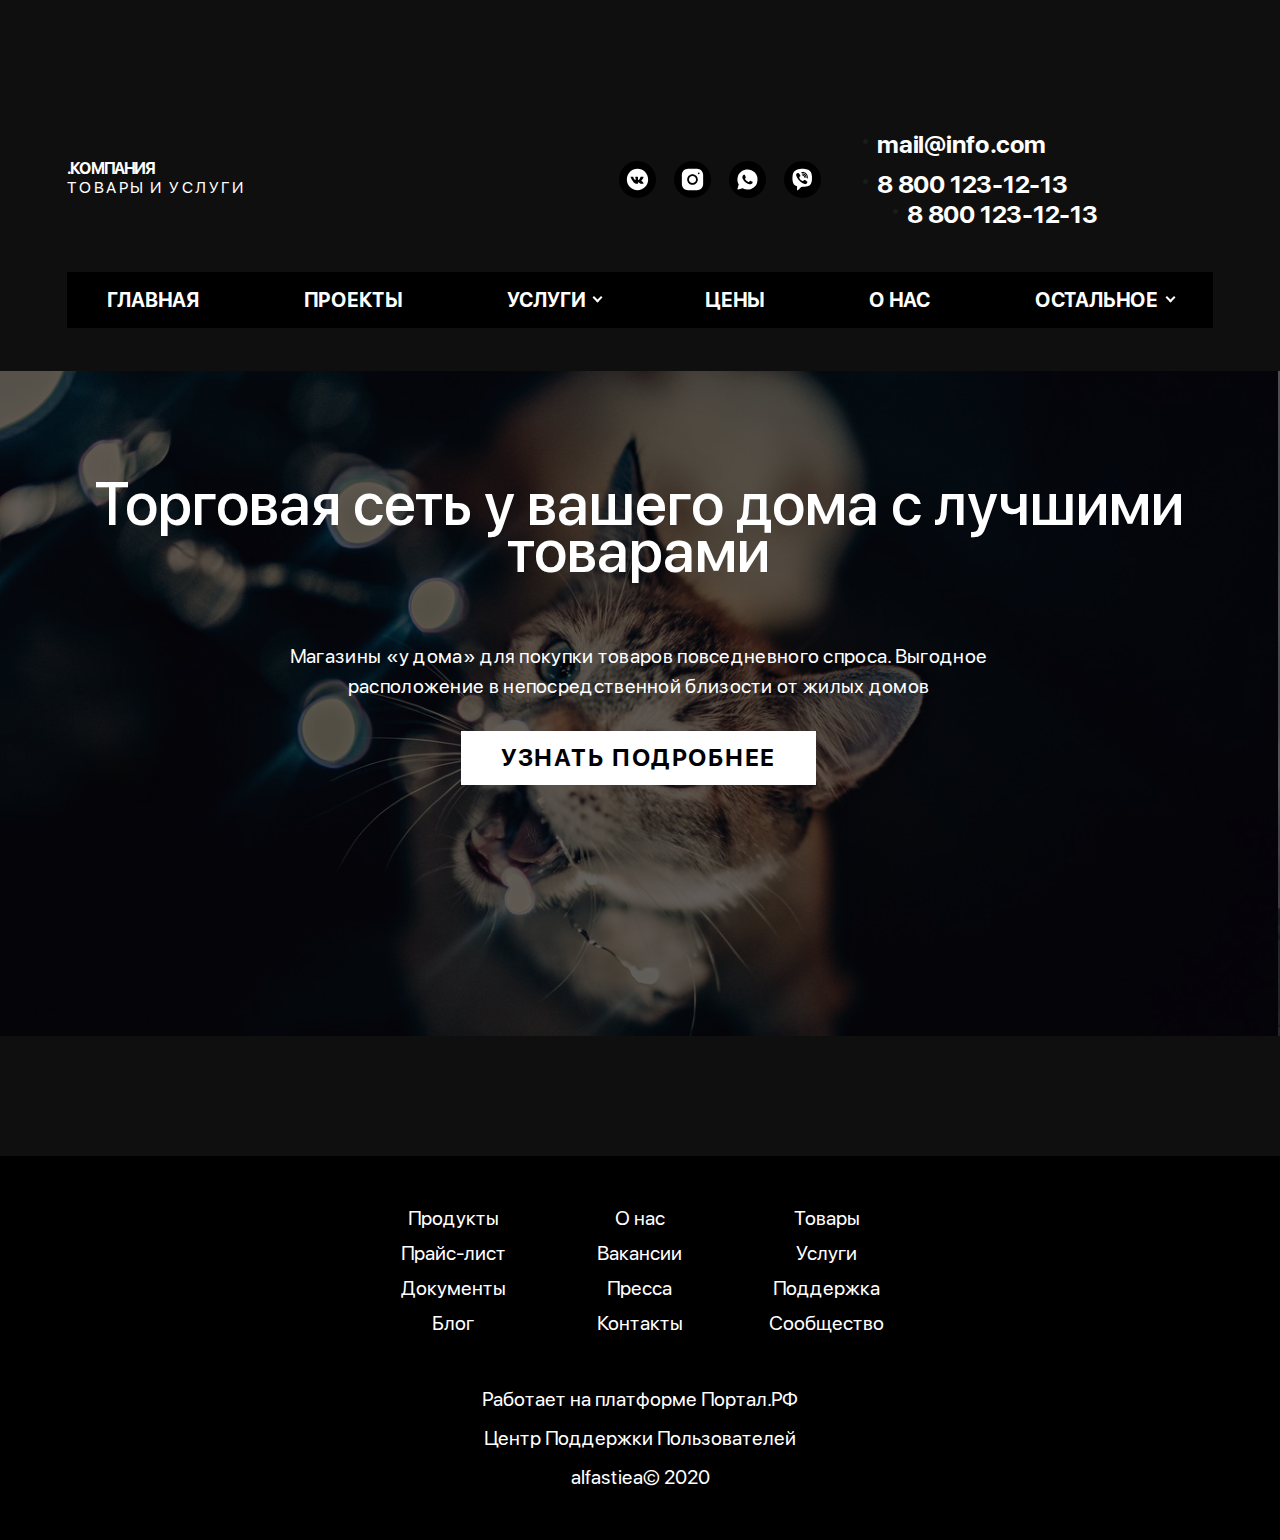
<file: index3.html>
<!DOCTYPE html>
<html lang="ru">
	<head>
		<meta http-equiv="Content-Type" content="text/html; charset=utf-8">
		<!-- Переключение IE в последнию версию, на случай если в настройках пользователя стоит меньшая -->
		<meta http-equiv="X-UA-Compatible" content="IE=edge">

		<!-- Адаптирование страницы для мобильных устройств -->
		<meta name="viewport" content="width=device-width, initial-scale=1, maximum-scale=1">

		<!-- Запрет распознования номера телефона -->
		<meta name="format-detection" content="telephone=no">
		<meta name="SKYPE_TOOLBAR" content ="SKYPE_TOOLBAR_PARSER_COMPATIBLE">

		<!-- Заголовок страницы -->
		<title>Заголовок страницы</title>

		<!-- Данное значение часто используют(использовали) поисковые системы -->
		<meta name="description" content="">
		<meta name="keywords" content="">

		<!-- Традиционная иконка сайта, размер 16x16, прозрачность поддерживается. Рекомендуемый формат: .ico или .png -->
		<link rel="shortcut icon" href="images/favicon.ico">

		<!-- Подключение шрифтов с гугла -->
		<link href="https://fonts.googleapis.com/css2?family=Rubik:ital,wght@0,300;0,400;0,500;0,700;0,900;1,300;1,400;1,500;1,700;1,900&display=swap" rel="stylesheet">

		<!-- Подключение файлов стилей -->
		<link rel="stylesheet" href="css/fancybox.css">
		<link rel="stylesheet" href="css/owl.carousel.css">
		<link rel="stylesheet" href="css/ion.rangeSlider.css">
		<link rel="stylesheet" href="css/styles.css">

		<link rel="stylesheet" href="css/response_1185.css" media="(max-width: 1185px)">
		<link rel="stylesheet" href="css/response_1023.css" media="(max-width: 1023px)">
		<link rel="stylesheet" href="css/response_767.css" media="(max-width: 767px)">
		<link rel="stylesheet" href="css/response_479.css" media="(max-width: 479px)">

		<link rel="stylesheet" href="css/black.css">
	</head>

	<body>
		<div class="wrap">
			<div class="main">
				<!-- Шапка -->
				<header>
					<button type="button" class="close">
						<span></span>
						<span></span>
					</button>


					<div class="mob_scroll">
						<div class="info">
							<div class="cont flex">

								<div class="logo">
									<div class="name">.КОМПАНИЯ</div>
									<div class="desc">ТОВАРЫ И УСЛУГИ</div>
								</div>


								<div class="socials">
									<a href="/" target="_blank" rel="noopener nofollow">
										<img src="images/ic_soc1.svg" alt="">
									</a>

									<a href="/" target="_blank" rel="noopener nofollow">
										<img src="images/ic_soc2.svg" alt="">
									</a>

									<a href="/" target="_blank" rel="noopener nofollow">
										<img src="images/ic_soc3.svg" alt="">
									</a>

									<a href="/" target="_blank" rel="noopener nofollow">
										<img src="images/ic_soc4.svg" alt="">
									</a>
								</div>


								<div class="contacts">
									<div class="email">
										<a href="mailto:mail@info.com">mail@info.com</a>
									</div>

									<div class="phones">
										<div><a href="tel:88001231213">8 800 123-12-13</a></div>

										<div><a href="tel:88001231213">8 800 123-12-13</a></div>
									</div>
								</div>

							</div>
						</div>


						<div class="bottom">
							<div class="cont">

								<ul class="menu flex">
									<li class="item">
										<a href="/">ГЛАВНАЯ</a>
									</li>

									<li class="item">
										<a href="/">ПРОЕКТЫ</a>
									</li>

									<li class="item">
										<a href="#" class="sub_link">
											<span>УСЛУГИ</span>
										</a>

										<div class="sub_menu">
											<div><a href="/">Пункт меню</a></div>
											<div><a href="/">Пункт меню</a></div>
											<div><a href="/">Пункт меню</a></div>
										</div>
									</li>

									<li class="item">
										<a href="/">ЦЕНЫ</a>
									</li>

									<li class="item">
										<a href="/">О НАС</a>
									</li>

									<li class="item">
										<a href="/">СТАТЬИ</a>
									</li>

									<li class="item">
										<a href="/">Пункт меню</a>
									</li>

									<li class="item">
										<a href="/" class="sub_link">
											<span>Пункт меню</span>
										</a>

										<div class="sub_menu">
											<div><a href="/">Пункт меню</a></div>
											<div><a href="/">Пункт меню</a></div>
											<div><a href="/">Пункт меню</a></div>
										</div>
									</li>

									<li class="item">
										<a href="/">Пункт меню</a>
									</li>
								</ul>

							</div>
						</div>
					</div>
				</header>


				<div class="mob_header">
					<div class="cont">

						<div class="logo">
							<a href="/">
								<div class="name">.КОМПАНИЯ</div>
								<div class="desc">ТОВАРЫ И УСЛУГИ</div>
							</a>
						</div>


						<div class="bg">
							<div class="contacts">
								<a href="/">
									<img data-src="images/ic_phone.svg" alt="" class="lozad">
								</a>

								<a href="/">
									<img data-src="images/ic_phone2.svg" alt="" class="lozad">
								</a>

								<a href="/">
									<img data-src="images/ic_email.svg" alt="" class="lozad">
								</a>
							</div>

							<div class="socials">
								<a href="/" target="_blank" rel="noopener nofollow">
									<img src="images/ic_soc1.svg" alt="">
								</a>

								<a href="/" target="_blank" rel="noopener nofollow">
									<img src="images/ic_soc2.svg" alt="">
								</a>

								<a href="/" target="_blank" rel="noopener nofollow">
									<img src="images/ic_soc3.svg" alt="">
								</a>

								<a href="/" target="_blank" rel="noopener nofollow">
									<img src="images/ic_soc4.svg" alt="">
								</a>
							</div>
						</div>


						<button type="button" class="mob_menu_link">
							<span></span>
							<span></span>
							<span></span>
						</button>

					</div>
				</div>
				<!-- End Шапка -->


				<!-- Основная часть -->
				<section class="main_slider block">
					<div class="slider owl-carousel">
						<div class="slide">
							<div class="cont">

								<div class="info">
									<div class="title">Торговая сеть у вашего дома с лучшими товарами</div>

									<div class="desc">Магазины «у дома»​ для покупки товаров повседневного спроса. Выгодное расположение в непосредственной близости от жилых домов</div>

									<a href="/" class="link">УЗНАТЬ ПОДРОБНЕЕ</a>
								</div>

							</div>

							<div class="bg lozad" data-background-image="images/tmp/about_img.jpg"></div>
						</div>


						<div class="slide">
							<div class="cont">

								<div class="info">
									<div class="title">Торговая сеть у вашего дома с лучшими товарами</div>

									<div class="desc">Магазины «у дома»​ для покупки товаров повседневного спроса. Выгодное расположение в непосредственной близости от жилых домовМагазины «у дома»​ для покупки товаров повседневного спроса. Выгодное расположение в непосредственной близости от жилых домовМагазины «у дома»​ для покупки товаров повседневного спроса. Выгодное расположение в непосредственной близости от жилых домов</div>

									<a href="/" class="link">УЗНАТЬ ПОДРОБНЕЕ</a>
								</div>

							</div>

							<div class="bg lozad" data-background-image="images/tmp/main_slider_img.jpg"></div>
						</div>


						<div class="slide">
							<div class="cont">

								<div class="info">
									<div class="title">Торговая сеть у вашего дома с лучшими товарами</div>

									<div class="desc">Магазины «у дома»​ для покупки товаров повседневного спроса. Выгодное расположение в непосредственной близости от жилых домов</div>

									<a href="/" class="link">УЗНАТЬ ПОДРОБНЕЕ</a>
								</div>

							</div>

							<div class="bg lozad" data-background-image="images/tmp/ads_thumb3.jpg"></div>
						</div>
					</div>
				</section>


				
			</div>


			<!-- Подвал -->
			<footer>
				<div class="cont">

					<div class="links">
						<div><a href="/">Продукты</a></div>
						<div><a href="/">Прайс-лист</a></div>
						<div><a href="/">Документы</a></div>
						<div><a href="/">Блог</a></div>
						<div><a href="/">О нас</a></div>
						<div><a href="/">Вакансии</a></div>
						<div><a href="/">Пресса</a></div>
						<div><a href="/">Контакты</a></div>
						<div><a href="/">Товары</a></div>
						<div><a href="/">Услуги</a></div>
						<div><a href="/">Поддержка</a></div>
						<div><a href="/">Сообщество</a></div>
					</div>


					<div class="creator">
						Работает на платформе
						<a href="/" target="_blank" rel="noopener">Портал.РФ</a>
					</div>

					<div class="support">
						<a href="/">Центр Поддержки Пользователей</a>
					</div>


					<div class="copyright">
						alfastiea&copy; 2020
					</div>

				</div>
			</footer>
			<!-- End Подвал -->
		</div>


		<div class="buttonUp">
			<button type="button"></button>
		</div>


		<div class="overlay"></div>

		<div class="supports_error">
			Ваш браузер устарел рекомендуем обновить его до последней версии<br> или использовать другой более современный.
		</div>


		<!-- Подключение javascript файлов -->
		<script src="js/jquery-3.4.1.min.js"></script>
		<script src="js/jquery-migrate-1.4.1.min.js"></script>
		<script src="js/lozad.min.js"></script>
		<script src="js/owl.carousel.min.js"></script>
		<script src="js/inputmask.min.js"></script>
		<script src="js/nice-select.js"></script>
		<script src="js/flexmenu.min.js"></script>
		<script src="js/fancybox.min.js"></script>
		<script src="js/ion.rangeSlider.min.js"></script>
		<script src="js/countdown.js"></script>
		<script src="js/before-after.min.js"></script>
		<script src="js/functions.js"></script>
		<script src="js/scripts.js"></script>
	</body>
</html>
</file>
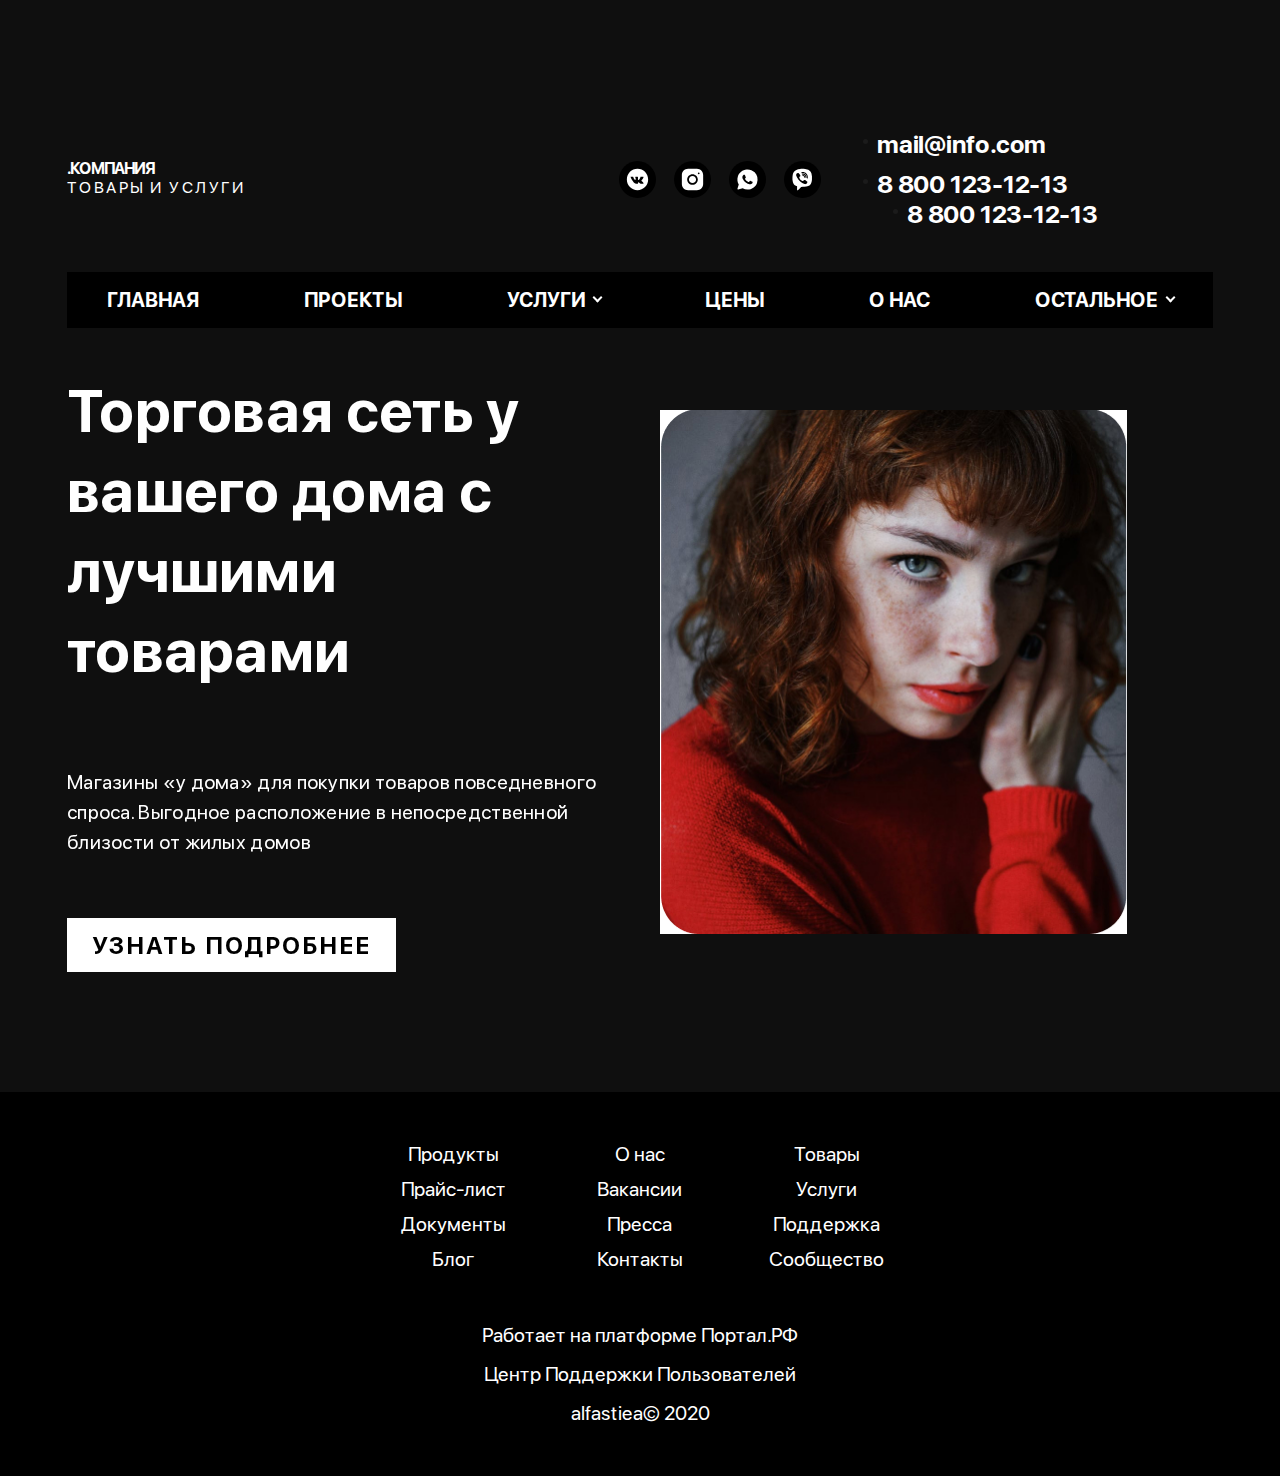
<file: index4.html>
<!DOCTYPE html>
<html lang="ru">
	<head>
		<meta http-equiv="Content-Type" content="text/html; charset=utf-8">
		<!-- Переключение IE в последнию версию, на случай если в настройках пользователя стоит меньшая -->
		<meta http-equiv="X-UA-Compatible" content="IE=edge">

		<!-- Адаптирование страницы для мобильных устройств -->
		<meta name="viewport" content="width=device-width, initial-scale=1, maximum-scale=1">

		<!-- Запрет распознования номера телефона -->
		<meta name="format-detection" content="telephone=no">
		<meta name="SKYPE_TOOLBAR" content ="SKYPE_TOOLBAR_PARSER_COMPATIBLE">

		<!-- Заголовок страницы -->
		<title>Заголовок страницы</title>

		<!-- Данное значение часто используют(использовали) поисковые системы -->
		<meta name="description" content="">
		<meta name="keywords" content="">

		<!-- Традиционная иконка сайта, размер 16x16, прозрачность поддерживается. Рекомендуемый формат: .ico или .png -->
		<link rel="shortcut icon" href="images/favicon.ico">

		<!-- Подключение шрифтов с гугла -->
		<link href="https://fonts.googleapis.com/css2?family=Rubik:ital,wght@0,300;0,400;0,500;0,700;0,900;1,300;1,400;1,500;1,700;1,900&display=swap" rel="stylesheet">

		<!-- Подключение файлов стилей -->
		<link rel="stylesheet" href="css/fancybox.css">
		<link rel="stylesheet" href="css/owl.carousel.css">
		<link rel="stylesheet" href="css/ion.rangeSlider.css">
		<link rel="stylesheet" href="css/styles.css">

		<link rel="stylesheet" href="css/response_1185.css" media="(max-width: 1185px)">
		<link rel="stylesheet" href="css/response_1023.css" media="(max-width: 1023px)">
		<link rel="stylesheet" href="css/response_767.css" media="(max-width: 767px)">
		<link rel="stylesheet" href="css/response_479.css" media="(max-width: 479px)">

		<link rel="stylesheet" href="css/black.css">
	</head>

	<body>
		<div class="wrap">
			<div class="main">
				<!-- Шапка -->
				<header>
					<button type="button" class="close">
						<span></span>
						<span></span>
					</button>


					<div class="mob_scroll">
						<div class="info">
							<div class="cont flex">

								<div class="logo">
									<div class="name">.КОМПАНИЯ</div>
									<div class="desc">ТОВАРЫ И УСЛУГИ</div>
								</div>


								<div class="socials">
									<a href="/" target="_blank" rel="noopener nofollow">
										<img src="images/ic_soc1.svg" alt="">
									</a>

									<a href="/" target="_blank" rel="noopener nofollow">
										<img src="images/ic_soc2.svg" alt="">
									</a>

									<a href="/" target="_blank" rel="noopener nofollow">
										<img src="images/ic_soc3.svg" alt="">
									</a>

									<a href="/" target="_blank" rel="noopener nofollow">
										<img src="images/ic_soc4.svg" alt="">
									</a>
								</div>


								<div class="contacts">
									<div class="email">
										<a href="mailto:mail@info.com">mail@info.com</a>
									</div>

									<div class="phones">
										<div><a href="tel:88001231213">8 800 123-12-13</a></div>

										<div><a href="tel:88001231213">8 800 123-12-13</a></div>
									</div>
								</div>

							</div>
						</div>


						<div class="bottom">
							<div class="cont">

								<ul class="menu flex">
									<li class="item">
										<a href="/">ГЛАВНАЯ</a>
									</li>

									<li class="item">
										<a href="/">ПРОЕКТЫ</a>
									</li>

									<li class="item">
										<a href="#" class="sub_link">
											<span>УСЛУГИ</span>
										</a>

										<div class="sub_menu">
											<div><a href="/">Пункт меню</a></div>
											<div><a href="/">Пункт меню</a></div>
											<div><a href="/">Пункт меню</a></div>
										</div>
									</li>

									<li class="item">
										<a href="/">ЦЕНЫ</a>
									</li>

									<li class="item">
										<a href="/">О НАС</a>
									</li>

									<li class="item">
										<a href="/">СТАТЬИ</a>
									</li>

									<li class="item">
										<a href="/">Пункт меню</a>
									</li>

									<li class="item">
										<a href="/" class="sub_link">
											<span>Пункт меню</span>
										</a>

										<div class="sub_menu">
											<div><a href="/">Пункт меню</a></div>
											<div><a href="/">Пункт меню</a></div>
											<div><a href="/">Пункт меню</a></div>
										</div>
									</li>

									<li class="item">
										<a href="/">Пункт меню</a>
									</li>
								</ul>

							</div>
						</div>
					</div>
				</header>


				<div class="mob_header">
					<div class="cont">

						<div class="logo">
							<a href="/">
								<div class="name">.КОМПАНИЯ</div>
								<div class="desc">ТОВАРЫ И УСЛУГИ</div>
							</a>
						</div>


						<div class="bg">
							<div class="contacts">
								<a href="/">
									<img data-src="images/ic_phone.svg" alt="" class="lozad">
								</a>

								<a href="/">
									<img data-src="images/ic_phone2.svg" alt="" class="lozad">
								</a>

								<a href="/">
									<img data-src="images/ic_email.svg" alt="" class="lozad">
								</a>
							</div>

							<div class="socials">
								<a href="/" target="_blank" rel="noopener nofollow">
									<img src="images/ic_soc1.svg" alt="">
								</a>

								<a href="/" target="_blank" rel="noopener nofollow">
									<img src="images/ic_soc2.svg" alt="">
								</a>

								<a href="/" target="_blank" rel="noopener nofollow">
									<img src="images/ic_soc3.svg" alt="">
								</a>

								<a href="/" target="_blank" rel="noopener nofollow">
									<img src="images/ic_soc4.svg" alt="">
								</a>
							</div>
						</div>


						<button type="button" class="mob_menu_link">
							<span></span>
							<span></span>
							<span></span>
						</button>

					</div>
				</div>
				<!-- End Шапка -->


				<!-- Основная часть -->
				<section class="main_slider2 block">
					<div class="slider owl-carousel">
						<div class="slide">
							<div class="cont">

								<div class="info">
									<div class="title">Торговая сеть у вашего дома с лучшими товарами</div>

									<div class="desc">Магазины «у дома»​ для покупки товаров повседневного спроса. Выгодное расположение в непосредственной близости от жилых домов</div>

									<a href="/" class="link">УЗНАТЬ ПОДРОБНЕЕ</a>
								</div>


								<div class="img">
									<img data-src="images/tmp/main_slider2_img.jpg" alt="" class="lozad">
								</div>

							</div>
						</div>


						<div class="slide">
							<div class="cont">

								<div class="info">
									<div class="title">Торговая сеть у вашего дома с лучшими товарами</div>

									<div class="desc">Магазины «у дома»​ для покупки товаров повседневного спроса. Выгодное расположение в непосредственной близости от жилых домов</div>

									<a href="/" class="link">УЗНАТЬ ПОДРОБНЕЕ</a>
								</div>


								<div class="img">
									<img data-src="images/tmp/about_img.jpg" alt="" class="lozad">
								</div>

							</div>
						</div>
					</div>
				</section>


				
			</div>


			<!-- Подвал -->
			<footer>
				<div class="cont">

					<div class="links">
						<div><a href="/">Продукты</a></div>
						<div><a href="/">Прайс-лист</a></div>
						<div><a href="/">Документы</a></div>
						<div><a href="/">Блог</a></div>
						<div><a href="/">О нас</a></div>
						<div><a href="/">Вакансии</a></div>
						<div><a href="/">Пресса</a></div>
						<div><a href="/">Контакты</a></div>
						<div><a href="/">Товары</a></div>
						<div><a href="/">Услуги</a></div>
						<div><a href="/">Поддержка</a></div>
						<div><a href="/">Сообщество</a></div>
					</div>


					<div class="creator">
						Работает на платформе
						<a href="/" target="_blank" rel="noopener">Портал.РФ</a>
					</div>

					<div class="support">
						<a href="/">Центр Поддержки Пользователей</a>
					</div>


					<div class="copyright">
						alfastiea&copy; 2020
					</div>

				</div>
			</footer>
			<!-- End Подвал -->
		</div>


		<div class="buttonUp">
			<button type="button"></button>
		</div>


		<div class="overlay"></div>

		<div class="supports_error">
			Ваш браузер устарел рекомендуем обновить его до последней версии<br> или использовать другой более современный.
		</div>


		<!-- Подключение javascript файлов -->
		<script src="js/jquery-3.4.1.min.js"></script>
		<script src="js/jquery-migrate-1.4.1.min.js"></script>
		<script src="js/lozad.min.js"></script>
		<script src="js/owl.carousel.min.js"></script>
		<script src="js/inputmask.min.js"></script>
		<script src="js/nice-select.js"></script>
		<script src="js/flexmenu.min.js"></script>
		<script src="js/fancybox.min.js"></script>
		<script src="js/ion.rangeSlider.min.js"></script>
		<script src="js/countdown.js"></script>
		<script src="js/before-after.min.js"></script>
		<script src="js/functions.js"></script>
		<script src="js/scripts.js"></script>
	</body>
</html>
</file>
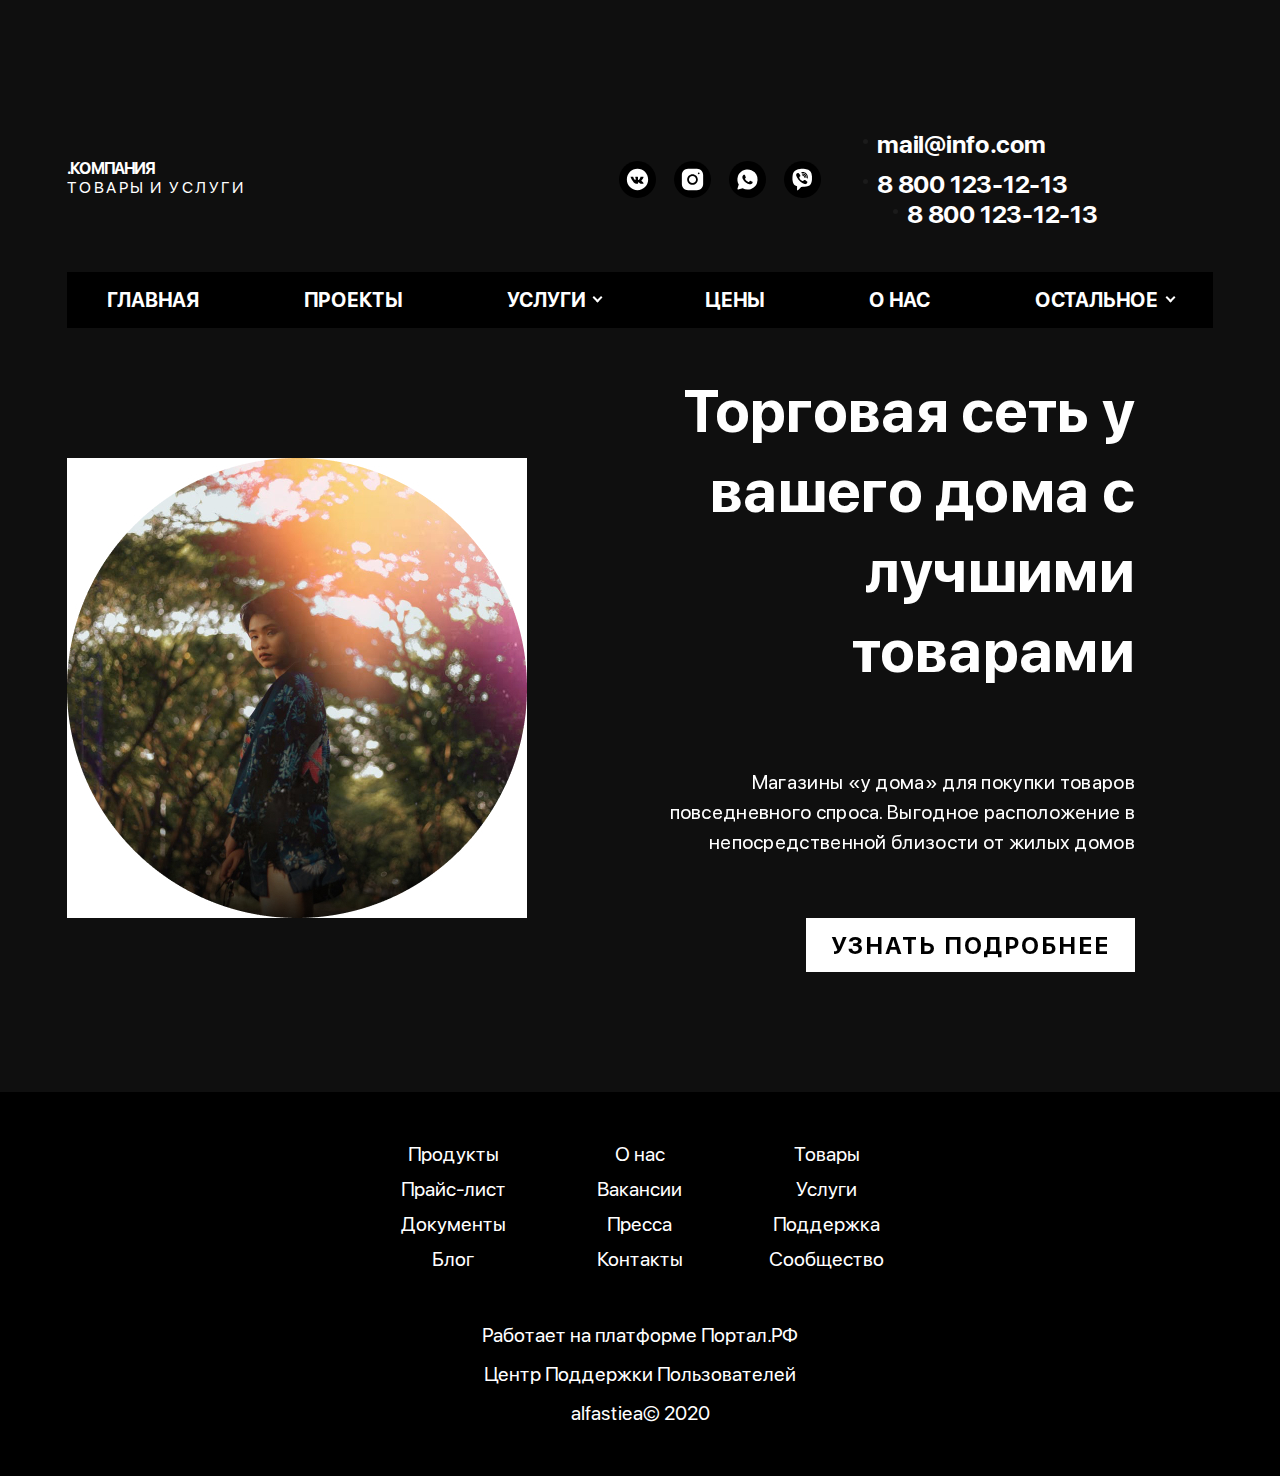
<file: index5.html>
<!DOCTYPE html>
<html lang="ru">
	<head>
		<meta http-equiv="Content-Type" content="text/html; charset=utf-8">
		<!-- Переключение IE в последнию версию, на случай если в настройках пользователя стоит меньшая -->
		<meta http-equiv="X-UA-Compatible" content="IE=edge">

		<!-- Адаптирование страницы для мобильных устройств -->
		<meta name="viewport" content="width=device-width, initial-scale=1, maximum-scale=1">

		<!-- Запрет распознования номера телефона -->
		<meta name="format-detection" content="telephone=no">
		<meta name="SKYPE_TOOLBAR" content ="SKYPE_TOOLBAR_PARSER_COMPATIBLE">

		<!-- Заголовок страницы -->
		<title>Заголовок страницы</title>

		<!-- Данное значение часто используют(использовали) поисковые системы -->
		<meta name="description" content="">
		<meta name="keywords" content="">

		<!-- Традиционная иконка сайта, размер 16x16, прозрачность поддерживается. Рекомендуемый формат: .ico или .png -->
		<link rel="shortcut icon" href="images/favicon.ico">

		<!-- Подключение шрифтов с гугла -->
		<link href="https://fonts.googleapis.com/css2?family=Rubik:ital,wght@0,300;0,400;0,500;0,700;0,900;1,300;1,400;1,500;1,700;1,900&display=swap" rel="stylesheet">

		<!-- Подключение файлов стилей -->
		<link rel="stylesheet" href="css/fancybox.css">
		<link rel="stylesheet" href="css/owl.carousel.css">
		<link rel="stylesheet" href="css/ion.rangeSlider.css">
		<link rel="stylesheet" href="css/styles.css">

		<link rel="stylesheet" href="css/response_1185.css" media="(max-width: 1185px)">
		<link rel="stylesheet" href="css/response_1023.css" media="(max-width: 1023px)">
		<link rel="stylesheet" href="css/response_767.css" media="(max-width: 767px)">
		<link rel="stylesheet" href="css/response_479.css" media="(max-width: 479px)">

		<link rel="stylesheet" href="css/black.css">
	</head>

	<body>
		<div class="wrap">
			<div class="main">
				<!-- Шапка -->
				<header>
					<button type="button" class="close">
						<span></span>
						<span></span>
					</button>


					<div class="mob_scroll">
						<div class="info">
							<div class="cont flex">

								<div class="logo">
									<div class="name">.КОМПАНИЯ</div>
									<div class="desc">ТОВАРЫ И УСЛУГИ</div>
								</div>


								<div class="socials">
									<a href="/" target="_blank" rel="noopener nofollow">
										<img src="images/ic_soc1.svg" alt="">
									</a>

									<a href="/" target="_blank" rel="noopener nofollow">
										<img src="images/ic_soc2.svg" alt="">
									</a>

									<a href="/" target="_blank" rel="noopener nofollow">
										<img src="images/ic_soc3.svg" alt="">
									</a>

									<a href="/" target="_blank" rel="noopener nofollow">
										<img src="images/ic_soc4.svg" alt="">
									</a>
								</div>


								<div class="contacts">
									<div class="email">
										<a href="mailto:mail@info.com">mail@info.com</a>
									</div>

									<div class="phones">
										<div><a href="tel:88001231213">8 800 123-12-13</a></div>

										<div><a href="tel:88001231213">8 800 123-12-13</a></div>
									</div>
								</div>

							</div>
						</div>


						<div class="bottom">
							<div class="cont">

								<ul class="menu flex">
									<li class="item">
										<a href="/">ГЛАВНАЯ</a>
									</li>

									<li class="item">
										<a href="/">ПРОЕКТЫ</a>
									</li>

									<li class="item">
										<a href="#" class="sub_link">
											<span>УСЛУГИ</span>
										</a>

										<div class="sub_menu">
											<div><a href="/">Пункт меню</a></div>
											<div><a href="/">Пункт меню</a></div>
											<div><a href="/">Пункт меню</a></div>
										</div>
									</li>

									<li class="item">
										<a href="/">ЦЕНЫ</a>
									</li>

									<li class="item">
										<a href="/">О НАС</a>
									</li>

									<li class="item">
										<a href="/">СТАТЬИ</a>
									</li>

									<li class="item">
										<a href="/">Пункт меню</a>
									</li>

									<li class="item">
										<a href="/" class="sub_link">
											<span>Пункт меню</span>
										</a>

										<div class="sub_menu">
											<div><a href="/">Пункт меню</a></div>
											<div><a href="/">Пункт меню</a></div>
											<div><a href="/">Пункт меню</a></div>
										</div>
									</li>

									<li class="item">
										<a href="/">Пункт меню</a>
									</li>
								</ul>

							</div>
						</div>
					</div>
				</header>


				<div class="mob_header">
					<div class="cont">

						<div class="logo">
							<a href="/">
								<div class="name">.КОМПАНИЯ</div>
								<div class="desc">ТОВАРЫ И УСЛУГИ</div>
							</a>
						</div>


						<div class="bg">
							<div class="contacts">
								<a href="/">
									<img data-src="images/ic_phone.svg" alt="" class="lozad">
								</a>

								<a href="/">
									<img data-src="images/ic_phone2.svg" alt="" class="lozad">
								</a>

								<a href="/">
									<img data-src="images/ic_email.svg" alt="" class="lozad">
								</a>
							</div>

							<div class="socials">
								<a href="/" target="_blank" rel="noopener nofollow">
									<img src="images/ic_soc1.svg" alt="">
								</a>

								<a href="/" target="_blank" rel="noopener nofollow">
									<img src="images/ic_soc2.svg" alt="">
								</a>

								<a href="/" target="_blank" rel="noopener nofollow">
									<img src="images/ic_soc3.svg" alt="">
								</a>

								<a href="/" target="_blank" rel="noopener nofollow">
									<img src="images/ic_soc4.svg" alt="">
								</a>
							</div>
						</div>


						<button type="button" class="mob_menu_link">
							<span></span>
							<span></span>
							<span></span>
						</button>

					</div>
				</div>
				<!-- End Шапка -->


				<!-- Основная часть -->
				<section class="main_slider3 block">
					<div class="slider owl-carousel">
						<div class="slide">
							<div class="cont">

								<div class="img">
									<img data-src="images/tmp/main_slider3_img.jpg" alt="" class="lozad">
								</div>


								<div class="info">
									<div class="title">Торговая сеть у вашего дома с лучшими товарами</div>

									<div class="desc">Магазины «у дома»​ для покупки товаров повседневного спроса. Выгодное расположение в непосредственной близости от жилых домов</div>

									<a href="/" class="link">УЗНАТЬ ПОДРОБНЕЕ</a>
								</div>

							</div>
						</div>


						<div class="slide">
							<div class="cont">

								<div class="img">
									<img data-src="images/tmp/main_slider3_img.jpg" alt="" class="lozad">
								</div>


								<div class="info">
									<div class="title">Торговая сеть у вашего дома с лучшими товарами</div>

									<div class="desc">Магазины «у дома»​ для покупки товаров повседневного спроса. Выгодное расположение в непосредственной близости от жилых домов</div>

									<a href="/" class="link">УЗНАТЬ ПОДРОБНЕЕ</a>
								</div>

							</div>
						</div>

						<div class="slide">
							<div class="cont">

								<div class="img">
									<img data-src="images/tmp/main_slider3_img.jpg" alt="" class="lozad">
								</div>


								<div class="info">
									<div class="title">Торговая сеть у вашего дома с лучшими товарами</div>

									<div class="desc">Магазины «у дома»​ для покупки товаров повседневного спроса. Выгодное расположение в непосредственной близости от жилых домов</div>

									<a href="/" class="link">УЗНАТЬ ПОДРОБНЕЕ</a>
								</div>

							</div>
						</div>

						<div class="slide">
							<div class="cont">

								<div class="img">
									<img data-src="images/tmp/main_slider3_img.jpg" alt="" class="lozad">
								</div>


								<div class="info">
									<div class="title">Торговая сеть у вашего дома с лучшими товарами</div>

									<div class="desc">Магазины «у дома»​ для покупки товаров повседневного спроса. Выгодное расположение в непосредственной близости от жилых домов</div>

									<a href="/" class="link">УЗНАТЬ ПОДРОБНЕЕ</a>
								</div>

							</div>
						</div>

						<div class="slide">
							<div class="cont">

								<div class="img">
									<img data-src="images/tmp/main_slider3_img.jpg" alt="" class="lozad">
								</div>


								<div class="info">
									<div class="title">Торговая сеть у вашего дома с лучшими товарами</div>

									<div class="desc">Магазины «у дома»​ для покупки товаров повседневного спроса. Выгодное расположение в непосредственной близости от жилых домов</div>

									<a href="/" class="link">УЗНАТЬ ПОДРОБНЕЕ</a>
								</div>

							</div>
						</div>

						<div class="slide">
							<div class="cont">

								<div class="img">
									<img data-src="images/tmp/main_slider3_img.jpg" alt="" class="lozad">
								</div>


								<div class="info">
									<div class="title">Торговая сеть у вашего дома с лучшими товарами</div>

									<div class="desc">Магазины «у дома»​ для покупки товаров повседневного спроса. Выгодное расположение в непосредственной близости от жилых домов</div>

									<a href="/" class="link">УЗНАТЬ ПОДРОБНЕЕ</a>
								</div>

							</div>
						</div>

						<div class="slide">
							<div class="cont">

								<div class="img">
									<img data-src="images/tmp/main_slider3_img.jpg" alt="" class="lozad">
								</div>


								<div class="info">
									<div class="title">Торговая сеть у вашего дома с лучшими товарами</div>

									<div class="desc">Магазины «у дома»​ для покупки товаров повседневного спроса. Выгодное расположение в непосредственной близости от жилых домов</div>

									<a href="/" class="link">УЗНАТЬ ПОДРОБНЕЕ</a>
								</div>

							</div>
						</div>

						<div class="slide">
							<div class="cont">

								<div class="img">
									<img data-src="images/tmp/main_slider3_img.jpg" alt="" class="lozad">
								</div>


								<div class="info">
									<div class="title">Торговая сеть у вашего дома с лучшими товарами</div>

									<div class="desc">Магазины «у дома»​ для покупки товаров повседневного спроса. Выгодное расположение в непосредственной близости от жилых домов</div>

									<a href="/" class="link">УЗНАТЬ ПОДРОБНЕЕ</a>
								</div>

							</div>
						</div>
					</div>
				</section>


				
			</div>


			<!-- Подвал -->
			<footer>
				<div class="cont">

					<div class="links">
						<div><a href="/">Продукты</a></div>
						<div><a href="/">Прайс-лист</a></div>
						<div><a href="/">Документы</a></div>
						<div><a href="/">Блог</a></div>
						<div><a href="/">О нас</a></div>
						<div><a href="/">Вакансии</a></div>
						<div><a href="/">Пресса</a></div>
						<div><a href="/">Контакты</a></div>
						<div><a href="/">Товары</a></div>
						<div><a href="/">Услуги</a></div>
						<div><a href="/">Поддержка</a></div>
						<div><a href="/">Сообщество</a></div>
					</div>


					<div class="creator">
						Работает на платформе
						<a href="/" target="_blank" rel="noopener">Портал.РФ</a>
					</div>

					<div class="support">
						<a href="/">Центр Поддержки Пользователей</a>
					</div>


					<div class="copyright">
						alfastiea&copy; 2020
					</div>

				</div>
			</footer>
			<!-- End Подвал -->
		</div>


		<div class="buttonUp">
			<button type="button"></button>
		</div>


		<div class="overlay"></div>

		<div class="supports_error">
			Ваш браузер устарел рекомендуем обновить его до последней версии<br> или использовать другой более современный.
		</div>


		<!-- Подключение javascript файлов -->
		<script src="js/jquery-3.4.1.min.js"></script>
		<script src="js/jquery-migrate-1.4.1.min.js"></script>
		<script src="js/lozad.min.js"></script>
		<script src="js/owl.carousel.min.js"></script>
		<script src="js/inputmask.min.js"></script>
		<script src="js/nice-select.js"></script>
		<script src="js/flexmenu.min.js"></script>
		<script src="js/fancybox.min.js"></script>
		<script src="js/ion.rangeSlider.min.js"></script>
		<script src="js/countdown.js"></script>
		<script src="js/before-after.min.js"></script>
		<script src="js/functions.js"></script>
		<script src="js/scripts.js"></script>
	</body>
</html>
</file>
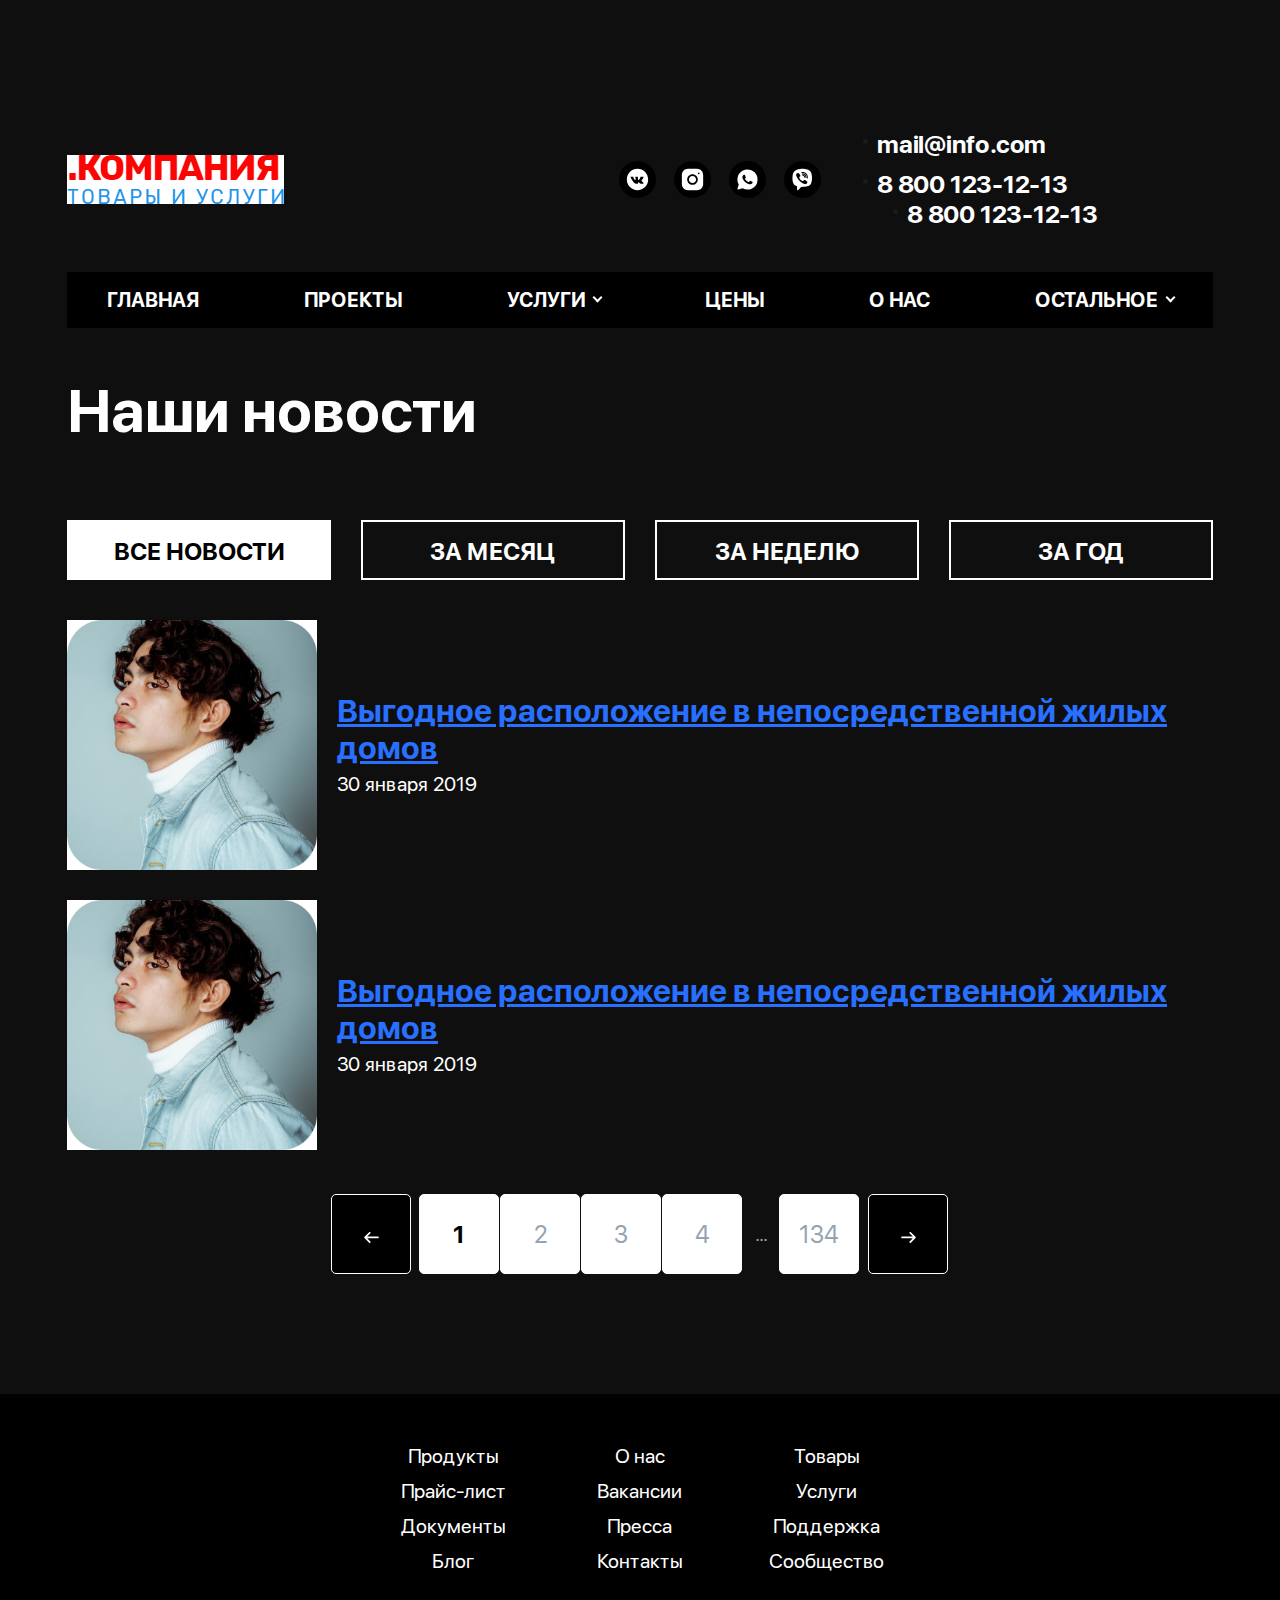
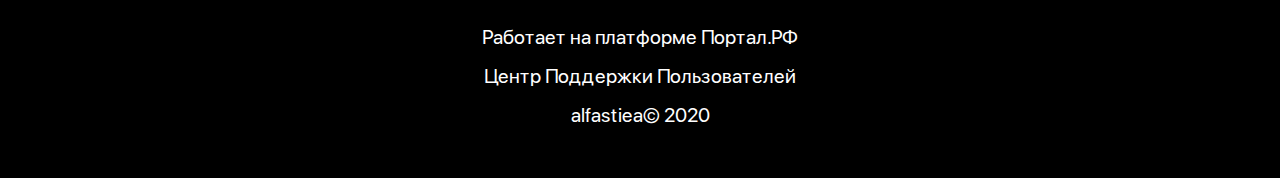
<file: news.html>
<!DOCTYPE html>
<html lang="ru">
	<head>
		<meta http-equiv="Content-Type" content="text/html; charset=utf-8">
		<!-- Переключение IE в последнию версию, на случай если в настройках пользователя стоит меньшая -->
		<meta http-equiv="X-UA-Compatible" content="IE=edge">

		<!-- Адаптирование страницы для мобильных устройств -->
		<meta name="viewport" content="width=device-width, initial-scale=1, maximum-scale=1">

		<!-- Запрет распознования номера телефона -->
		<meta name="format-detection" content="telephone=no">
		<meta name="SKYPE_TOOLBAR" content ="SKYPE_TOOLBAR_PARSER_COMPATIBLE">

		<!-- Заголовок страницы -->
		<title>Заголовок страницы</title>

		<!-- Данное значение часто используют(использовали) поисковые системы -->
		<meta name="description" content="">
		<meta name="keywords" content="">

		<!-- Традиционная иконка сайта, размер 16x16, прозрачность поддерживается. Рекомендуемый формат: .ico или .png -->
		<link rel="shortcut icon" href="images/favicon.ico">

		<!-- Подключение шрифтов с гугла -->
		<link href="https://fonts.googleapis.com/css2?family=Rubik:ital,wght@0,300;0,400;0,500;0,700;0,900;1,300;1,400;1,500;1,700;1,900&display=swap" rel="stylesheet">

		<!-- Подключение файлов стилей -->
		<link rel="stylesheet" href="css/fancybox.css">
		<link rel="stylesheet" href="css/owl.carousel.css">
		<link rel="stylesheet" href="css/ion.rangeSlider.css">
		<link rel="stylesheet" href="css/styles.css">

		<link rel="stylesheet" href="css/response_1185.css" media="(max-width: 1185px)">
		<link rel="stylesheet" href="css/response_1023.css" media="(max-width: 1023px)">
		<link rel="stylesheet" href="css/response_767.css" media="(max-width: 767px)">
		<link rel="stylesheet" href="css/response_479.css" media="(max-width: 479px)">

		<link rel="stylesheet" href="css/black.css">
	</head>

	<body>
		<div class="wrap">
			<div class="main">
				<!-- Шапка -->
				<header>
					<button type="button" class="close">
						<span></span>
						<span></span>
					</button>


					<div class="mob_scroll">
						<div class="info">
							<div class="cont flex">

								<div class="logo">
									<a href="/">
										<img src="images/logo.png" alt="">
									</a>
								</div>


								<div class="socials">
									<a href="/" target="_blank" rel="noopener nofollow">
										<img src="images/ic_soc1.svg" alt="">
									</a>

									<a href="/" target="_blank" rel="noopener nofollow">
										<img src="images/ic_soc2.svg" alt="">
									</a>

									<a href="/" target="_blank" rel="noopener nofollow">
										<img src="images/ic_soc3.svg" alt="">
									</a>

									<a href="/" target="_blank" rel="noopener nofollow">
										<img src="images/ic_soc4.svg" alt="">
									</a>
								</div>


								<div class="contacts">
									<div class="email">
										<a href="mailto:mail@info.com">mail@info.com</a>
									</div>

									<div class="phones">
										<div><a href="tel:88001231213">8 800 123-12-13</a></div>

										<div><a href="tel:88001231213">8 800 123-12-13</a></div>
									</div>
								</div>

							</div>
						</div>


						<div class="bottom">
							<div class="cont">

								<ul class="menu flex">
									<li class="item">
										<a href="/">ГЛАВНАЯ</a>
									</li>

									<li class="item">
										<a href="/">ПРОЕКТЫ</a>
									</li>

									<li class="item">
										<a href="#" class="sub_link">
											<span>УСЛУГИ</span>
										</a>

										<div class="sub_menu">
											<div><a href="/">Пункт меню</a></div>
											<div><a href="/">Пункт меню</a></div>
											<div><a href="/">Пункт меню</a></div>
										</div>
									</li>

									<li class="item">
										<a href="/">ЦЕНЫ</a>
									</li>

									<li class="item">
										<a href="/">О НАС</a>
									</li>

									<li class="item">
										<a href="/">СТАТЬИ</a>
									</li>

									<li class="item">
										<a href="/">Пункт меню</a>
									</li>

									<li class="item">
										<a href="/" class="sub_link">
											<span>Пункт меню</span>
										</a>

										<div class="sub_menu">
											<div><a href="/">Пункт меню</a></div>
											<div><a href="/">Пункт меню</a></div>
											<div><a href="/">Пункт меню</a></div>
										</div>
									</li>

									<li class="item">
										<a href="/">Пункт меню</a>
									</li>
								</ul>

							</div>
						</div>
					</div>
				</header>


				<div class="mob_header">
					<div class="cont">

						<div class="logo">
							<a href="/">
								<img src="images/logo.png" alt="">
							</a>
						</div>


						<div class="bg">
							<div class="contacts">
								<a href="/">
									<img data-src="images/ic_phone.svg" alt="" class="lozad">
								</a>

								<a href="/">
									<img data-src="images/ic_phone2.svg" alt="" class="lozad">
								</a>

								<a href="/">
									<img data-src="images/ic_email.svg" alt="" class="lozad">
								</a>
							</div>

							<div class="socials">
								<a href="/" target="_blank" rel="noopener nofollow">
									<img src="images/ic_soc1.svg" alt="">
								</a>

								<a href="/" target="_blank" rel="noopener nofollow">
									<img src="images/ic_soc2.svg" alt="">
								</a>

								<a href="/" target="_blank" rel="noopener nofollow">
									<img src="images/ic_soc3.svg" alt="">
								</a>

								<a href="/" target="_blank" rel="noopener nofollow">
									<img src="images/ic_soc4.svg" alt="">
								</a>
							</div>
						</div>


						<button type="button" class="mob_menu_link">
							<span></span>
							<span></span>
							<span></span>
						</button>

					</div>
				</div>
				<!-- End Шапка -->


				<!-- Основная часть -->
				<section class="news block">
					<div class="cont">

						<div class="block_head">
							<div class="title">Наши <span>новости</span></div>							
						</div>

						<div class="news_category">
							<div><a href="" class="active">Все новости</a></div>
							<div><a href="">За месяц</a></div>
							<div><a href="">За неделю</a></div>
							<div><a href="">За год</a></div>
						</div>


						<div class="new_news">
							<div class="slide flex">
								<a href="/" class="article">
									<img data-src="images/tmp/article_thumb.jpg" alt="" class="lozad">									
								</a>
								<div class="info">
									<a href="/" class="name">Выгодное расположение в непосредственной жилых домов</a>

									<div class="date">30 января 2019</div>
								</div>
							</div>

							<div class="slide flex">
								<a href="/" class="article">
									<img data-src="images/tmp/article_thumb.jpg" alt="" class="lozad">									
								</a>
								<div class="info">
									<a href="/" class="name">Выгодное расположение в непосредственной жилых домов</a>

									<div class="date">30 января 2019</div>
								</div>
							</div>

						</div>


						

					</div>
					<div class="pagination center">
						<a href="/" class="prev">
							<svg width="15" height="12" viewBox="0 0 15 12" fill="none" xmlns="http://www.w3.org/2000/svg">
								<path d="M5.74586 0.885468C5.95791 0.885468 6.17019 0.967861 6.33179 1.12988L6.40301 1.2011C6.72705 1.52513 6.72705 2.04977 6.40301 2.37297L3.2014 5.57459H14.0331C14.4906 5.57459 14.8619 5.94586 14.8619 6.40332C14.8619 6.86077 14.4906 7.23204 14.0331 7.23204H3.2014L6.40301 10.4337C6.72705 10.7577 6.72705 11.2823 6.40301 11.6055L6.33179 11.6768C6.00776 12.0008 5.48312 12.0008 5.15992 11.6768L0.472418 6.98925C0.148385 6.66522 0.148385 6.14058 0.472418 5.81738L5.15992 1.12988C5.32193 0.967861 5.5338 0.885468 5.74586 0.885468Z" fill="white"/>
							</svg>
						</a>

						<a class="active">1</a>
						<a href="/">2</a>
						<a href="">3</a>
						<a href="">4</a>
						<span>...</span>
						<a href="">134</a>
						<a href="/" class="next">
							<svg width="15" height="12" viewBox="0 0 15 12" fill="none" xmlns="http://www.w3.org/2000/svg">
								<path d="M9.25414 0.885468C9.04209 0.885468 8.82981 0.967861 8.66821 1.12988L8.59699 1.2011C8.27295 1.52513 8.27295 2.04977 8.59699 2.37297L11.7986 5.57459H0.966852C0.509393 5.57459 0.138123 5.94586 0.138123 6.40332C0.138123 6.86077 0.509393 7.23204 0.966852 7.23204H11.7986L8.59699 10.4337C8.27295 10.7577 8.27295 11.2823 8.59699 11.6055L8.66821 11.6768C8.99224 12.0008 9.51688 12.0008 9.84008 11.6768L14.5276 6.98925C14.8516 6.66522 14.8516 6.14058 14.5276 5.81738L9.84008 1.12988C9.67807 0.967861 9.4662 0.885468 9.25414 0.885468Z" fill="white"/>
							</svg>
						</a>
					</div>

				</section>
				<!-- End Основная часть -->
			</div>


			<!-- Подвал -->
			<footer>
				<div class="cont">

					<div class="links">
						<div><a href="/">Продукты</a></div>
						<div><a href="/">Прайс-лист</a></div>
						<div><a href="/">Документы</a></div>
						<div><a href="/">Блог</a></div>
						<div><a href="/">О нас</a></div>
						<div><a href="/">Вакансии</a></div>
						<div><a href="/">Пресса</a></div>
						<div><a href="/">Контакты</a></div>
						<div><a href="/">Товары</a></div>
						<div><a href="/">Услуги</a></div>
						<div><a href="/">Поддержка</a></div>
						<div><a href="/">Сообщество</a></div>
					</div>


					<div class="creator">
						Работает на платформе
						<a href="/" target="_blank" rel="noopener">Портал.РФ</a>
					</div>

					<div class="support">
						<a href="/">Центр Поддержки Пользователей</a>
					</div>


					<div class="copyright">
						alfastiea&copy; 2020
					</div>

				</div>
			</footer>
			<!-- End Подвал -->
		</div>


		<div class="buttonUp">
			<button type="button"></button>
		</div>


		<div class="overlay"></div>

		<div class="supports_error">
			Ваш браузер устарел рекомендуем обновить его до последней версии<br> или использовать другой более современный.
		</div>


		<!-- Подключение javascript файлов -->
		<script src="js/jquery-3.4.1.min.js"></script>
		<script src="js/jquery-migrate-1.4.1.min.js"></script>
		<script src="js/lozad.min.js"></script>
		<script src="js/owl.carousel.min.js"></script>
		<script src="js/inputmask.min.js"></script>
		<script src="js/nice-select.js"></script>
		<script src="js/flexmenu.min.js"></script>
		<script src="js/fancybox.min.js"></script>
		<script src="js/ion.rangeSlider.min.js"></script>
		<script src="js/countdown.js"></script>
		<script src="js/before-after.min.js"></script>
		<script src="js/functions.js"></script>
		<script src="js/scripts.js"></script>
	</body>
</html>
</file>
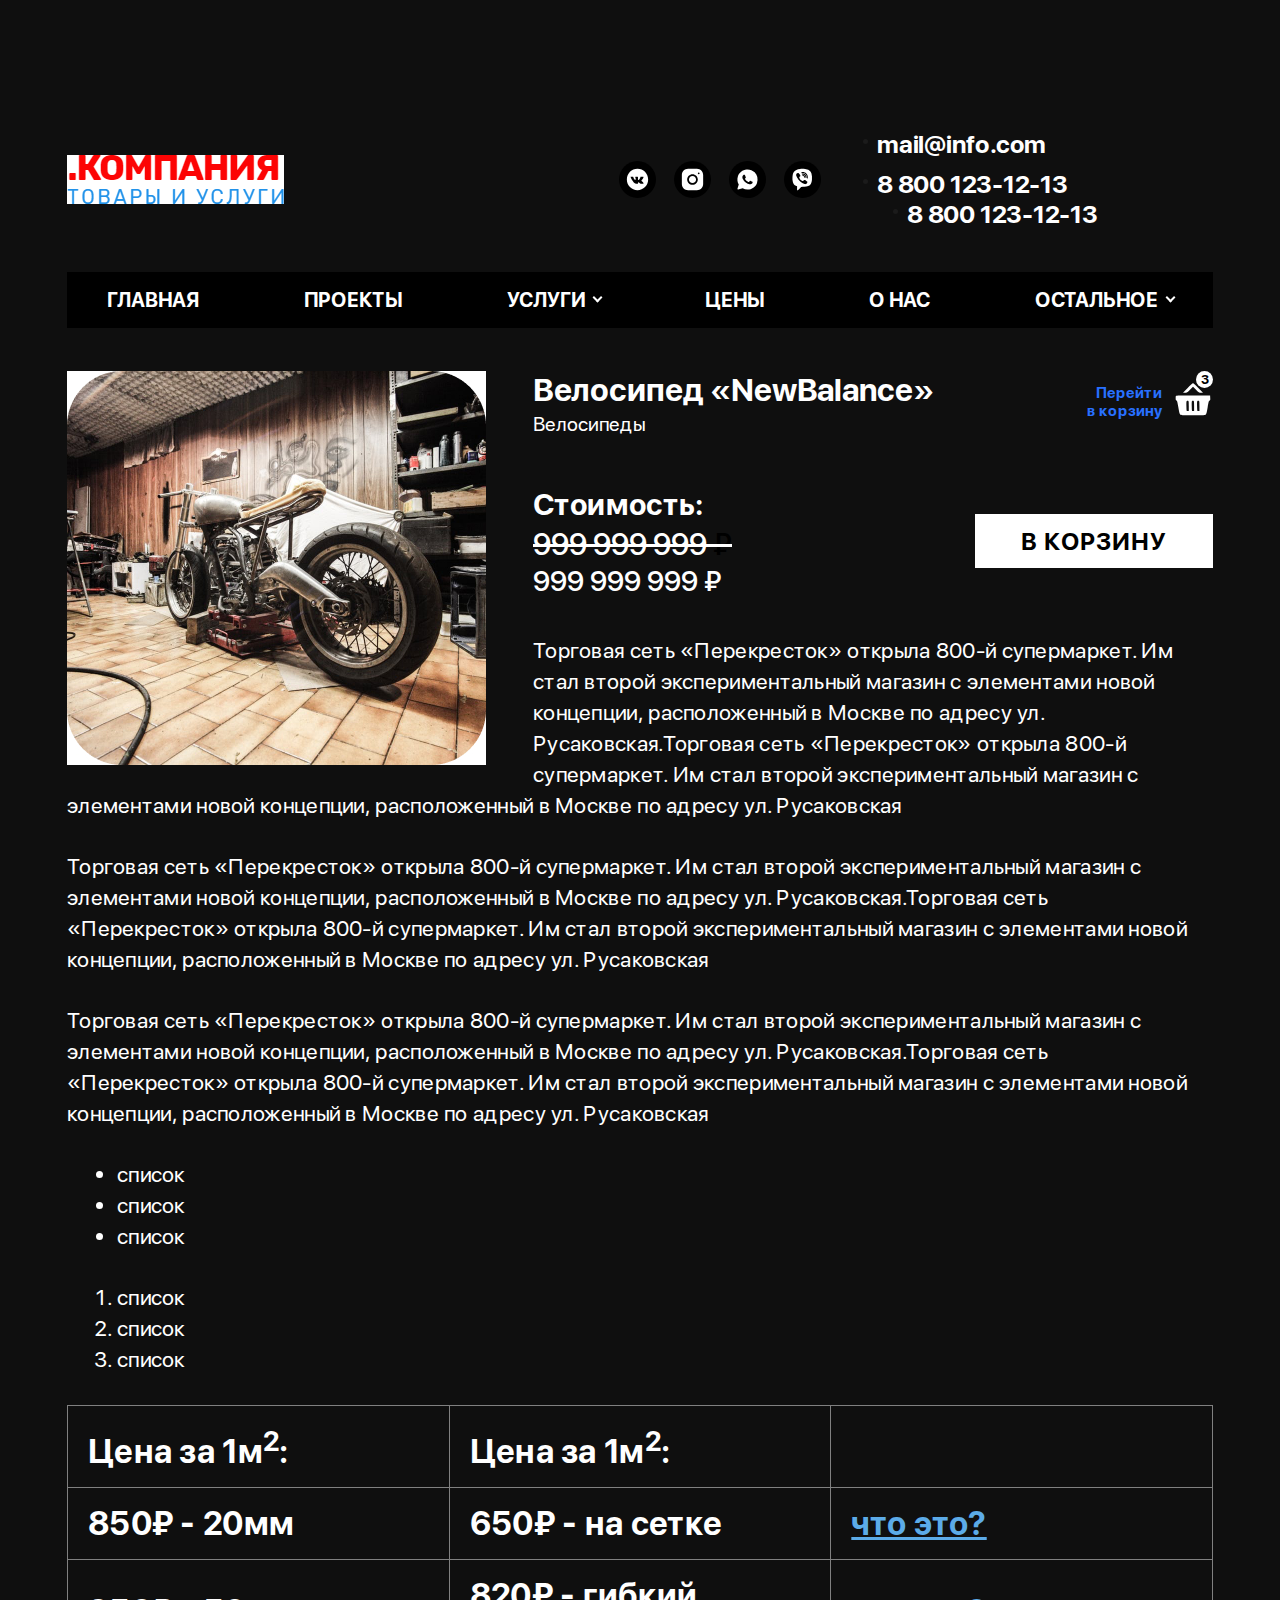
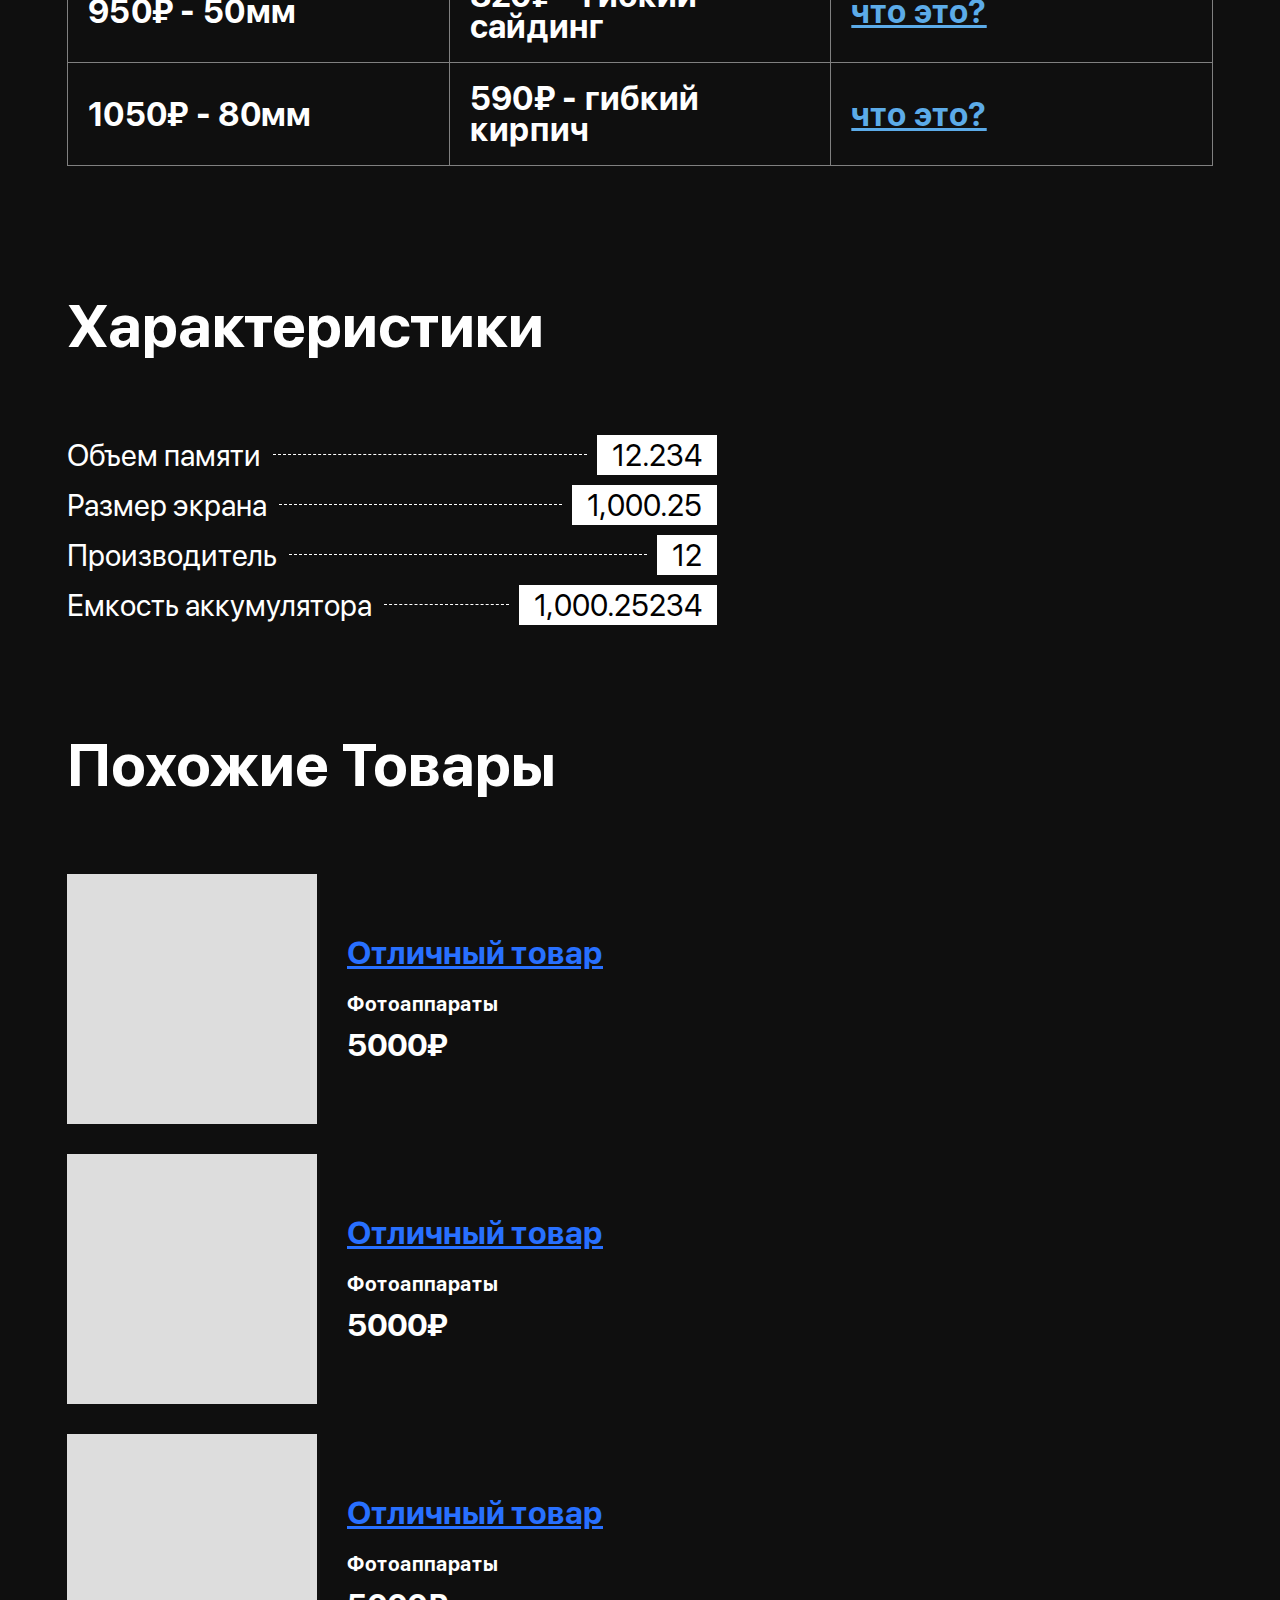
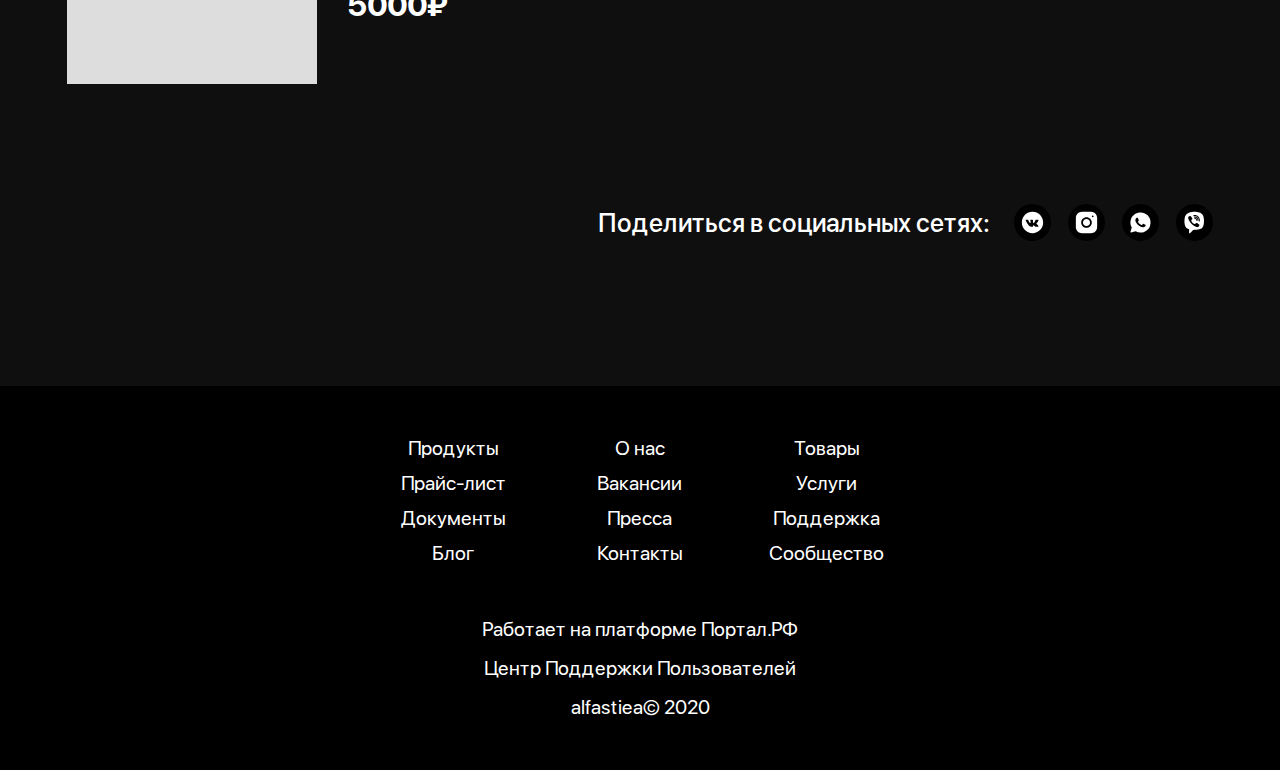
<file: product.html>
<!DOCTYPE html>
<html lang="ru">
	<head>
		<meta http-equiv="Content-Type" content="text/html; charset=utf-8">
		<!-- Переключение IE в последнию версию, на случай если в настройках пользователя стоит меньшая -->
		<meta http-equiv="X-UA-Compatible" content="IE=edge">

		<!-- Адаптирование страницы для мобильных устройств -->
		<meta name="viewport" content="width=device-width, initial-scale=1, maximum-scale=1">

		<!-- Запрет распознования номера телефона -->
		<meta name="format-detection" content="telephone=no">
		<meta name="SKYPE_TOOLBAR" content ="SKYPE_TOOLBAR_PARSER_COMPATIBLE">

		<!-- Заголовок страницы -->
		<title>Заголовок страницы</title>

		<!-- Данное значение часто используют(использовали) поисковые системы -->
		<meta name="description" content="">
		<meta name="keywords" content="">

		<!-- Традиционная иконка сайта, размер 16x16, прозрачность поддерживается. Рекомендуемый формат: .ico или .png -->
		<link rel="shortcut icon" href="images/favicon.ico">

		<!-- Подключение шрифтов с гугла -->
		<link href="https://fonts.googleapis.com/css2?family=Rubik:ital,wght@0,300;0,400;0,500;0,700;0,900;1,300;1,400;1,500;1,700;1,900&display=swap" rel="stylesheet">

		<!-- Подключение файлов стилей -->
		<link rel="stylesheet" href="css/fancybox.css">
		<link rel="stylesheet" href="css/owl.carousel.css">
		<link rel="stylesheet" href="css/ion.rangeSlider.css">
		<link rel="stylesheet" href="css/styles.css">

		<link rel="stylesheet" href="css/response_1185.css" media="(max-width: 1185px)">
		<link rel="stylesheet" href="css/response_1023.css" media="(max-width: 1023px)">
		<link rel="stylesheet" href="css/response_767.css" media="(max-width: 767px)">
		<link rel="stylesheet" href="css/response_479.css" media="(max-width: 479px)">

		<link rel="stylesheet" href="css/black.css">
	</head>

	<body>
		<div class="wrap">
			<div class="main">
				<!-- Шапка -->
				<header>
					<button type="button" class="close">
						<span></span>
						<span></span>
					</button>


					<div class="mob_scroll">
						<div class="info">
							<div class="cont flex">

								<div class="logo">
									<a href="/">
										<img src="images/logo.png" alt="">
									</a>
								</div>


								<div class="socials">
									<a href="/" target="_blank" rel="noopener nofollow">
										<img src="images/ic_soc1.svg" alt="">
									</a>

									<a href="/" target="_blank" rel="noopener nofollow">
										<img src="images/ic_soc2.svg" alt="">
									</a>

									<a href="/" target="_blank" rel="noopener nofollow">
										<img src="images/ic_soc3.svg" alt="">
									</a>

									<a href="/" target="_blank" rel="noopener nofollow">
										<img src="images/ic_soc4.svg" alt="">
									</a>
								</div>


								<div class="contacts">
									<div class="email">
										<a href="mailto:mail@info.com">mail@info.com</a>
									</div>

									<div class="phones">
										<div><a href="tel:88001231213">8 800 123-12-13</a></div>

										<div><a href="tel:88001231213">8 800 123-12-13</a></div>
									</div>
								</div>

							</div>
						</div>


						<div class="bottom">
							<div class="cont">

								<ul class="menu flex">
									<li class="item">
										<a href="/">ГЛАВНАЯ</a>
									</li>

									<li class="item">
										<a href="/">ПРОЕКТЫ</a>
									</li>

									<li class="item">
										<a href="#" class="sub_link">
											<span>УСЛУГИ</span>
										</a>

										<div class="sub_menu">
											<div><a href="/">Пункт меню</a></div>
											<div><a href="/">Пункт меню</a></div>
											<div><a href="/">Пункт меню</a></div>
										</div>
									</li>

									<li class="item">
										<a href="/">ЦЕНЫ</a>
									</li>

									<li class="item">
										<a href="/">О НАС</a>
									</li>

									<li class="item">
										<a href="/">СТАТЬИ</a>
									</li>

									<li class="item">
										<a href="/">Пункт меню</a>
									</li>

									<li class="item">
										<a href="/" class="sub_link">
											<span>Пункт меню</span>
										</a>

										<div class="sub_menu">
											<div><a href="/">Пункт меню</a></div>
											<div><a href="/">Пункт меню</a></div>
											<div><a href="/">Пункт меню</a></div>
										</div>
									</li>

									<li class="item">
										<a href="/">Пункт меню</a>
									</li>
								</ul>

							</div>
						</div>
					</div>
				</header>


				<div class="mob_header">
					<div class="cont">

						<div class="logo">
							<a href="/">
								<img src="images/logo.png" alt="">
							</a>
						</div>


						<div class="bg">
							<div class="contacts">
								<a href="/">
									<img data-src="images/ic_phone.svg" alt="" class="lozad">
								</a>

								<a href="/">
									<img data-src="images/ic_phone2.svg" alt="" class="lozad">
								</a>

								<a href="/">
									<img data-src="images/ic_email.svg" alt="" class="lozad">
								</a>
							</div>

							<div class="socials">
								<a href="/" target="_blank" rel="noopener nofollow">
									<img src="images/ic_soc1.svg" alt="">
								</a>

								<a href="/" target="_blank" rel="noopener nofollow">
									<img src="images/ic_soc2.svg" alt="">
								</a>

								<a href="/" target="_blank" rel="noopener nofollow">
									<img src="images/ic_soc3.svg" alt="">
								</a>

								<a href="/" target="_blank" rel="noopener nofollow">
									<img src="images/ic_soc4.svg" alt="">
								</a>
							</div>
						</div>


						<button type="button" class="mob_menu_link">
							<span></span>
							<span></span>
							<span></span>
						</button>

					</div>
				</div>
				<!-- End Шапка -->


				<!-- Основная часть -->
				<section class="product_info block">
					<div class="cont">		

						<a href="images/tmp/product_img.jpg" class="image fancy_img">
							<img data-src="images/tmp/product_img.jpg" alt="" class="lozad">
						</a>


						<div class="data">
							<div class="head">
								<h1 class="product_name">
									Велосипед <span>«NewBalance»</span>
								</h1>

								<div class="cat">
									<a href="/">Велосипеды</a>
								</div>
							</div>

							<a href="/" class="cart_link">
								<div class="title">Перейти<br> в корзину</div>

								<div class="icon">
									<svg height="90pt" preserveAspectRatio="xMidYMid meet" viewBox="0 0 90 90" width="90pt" xmlns="http://www.w3.org/2000/svg"><g transform="matrix(.1 0 0 -.1 0 90)"><path d="m330 765-105-105h45c42 0 49 4 112 67l68 67 68-67c63-63 70-67 112-67h45l-105 105c-58 58-112 105-120 105s-62-47-120-105z" fill="#2192E9"></path><path d="m67 593c-4-3-7-29-7-56 0-39 4-50 18-54 15-4 22-29 42-150 17-106 28-151 42-165 17-17 39-18 288-18s271 1 288 18c14 14 25 59 42 165 20 122 27 146 42 151 16 4 19 13 16 58l-3 53-381 3c-209 1-383-1-387-5zm288-233v-115h-25c-25 0-25 0-28 104-3 121 0 134 30 129 22-3 23-6 23-118zm120 0v-115h-25c-25 0-25 0-28 104-3 121 0 134 30 129 22-3 23-6 23-118zm120 0v-115h-25c-25 0-25 0-28 104-3 121 0 134 30 129 22-3 23-6 23-118z" fill="#2192E9"></path></g></svg>
								</div>

								<div class="count">3</div>
							</a>


							<div class="buy">
								<div class="price">
									<div>Стоимость:</div>
									<div class="val old">999 999 999 <span>₽</span></div>
									<div class="val">999 999 999 <span>₽</span></div>
								</div>

								<a href="/" class="back_link">Назад в Каталог</a>

								<div class="btn">
									<button class="buy_link">В КОРЗИНУ</button>

									<button class="order_link">Оформить</button>
								</div>
							</div>

						</div>


						<div class="description text_block">
							<p>
								Торговая сеть «Перекресток» открыла 800-й супермаркет. Им стал второй экспериментальный магазин с элементами новой концепции, расположенный в Москве по адресу ул. Русаковская.Торговая сеть «Перекресток» открыла 800-й супермаркет. Им стал второй экспериментальный магазин с элементами новой концепции, расположенный в Москве по адресу ул. Русаковская
							</p>
							<p>
								Торговая сеть «Перекресток» открыла 800-й супермаркет. Им стал второй экспериментальный магазин с элементами новой концепции, расположенный в Москве по адресу ул. Русаковская.Торговая сеть «Перекресток» открыла 800-й супермаркет. Им стал второй экспериментальный магазин с элементами новой концепции, расположенный в Москве по адресу ул. Русаковская
							</p>
							<p>
								Торговая сеть «Перекресток» открыла 800-й супермаркет. Им стал второй экспериментальный магазин с элементами новой концепции, расположенный в Москве по адресу ул. Русаковская.Торговая сеть «Перекресток» открыла 800-й супермаркет. Им стал второй экспериментальный магазин с элементами новой концепции, расположенный в Москве по адресу ул. Русаковская
							</p>

							<ul><li>список</li><li>список</li><li>список</li></ul>
								
								<ol><li>список</li><li>список</li><li>список</li></ol>


								<table style="width: 100%; border-collapse: collapse; margin-left: auto; margin-right: auto;" border="1" cellspacing="15" cellpadding="15">
									<tbody>
									<tr>
									<td style="width: 33.333333333333336%;">
									<h2>Цена за 1м<sup>2</sup>:&nbsp;</h2>
									</td>
									<td style="width: 33.333333333333336%;">
									<h2>Цена за 1м<sup>2</sup>:&nbsp;</h2>
									</td>
									<td style="width: 33.333333333333336%;">&nbsp;</td>
									</tr>
									<tr>
									<td>
									<h2>850₽ - 20мм</h2>
									</td>
									<td>
									<h2>650₽ - на сетке</h2>
									</td>
									<td>
									<h2><a href="https://meotis.ru/page/gibkiy_kirpich_na_setke">что это?</a></h2>
									</td>
									</tr>
									<tr>
									<td>
									<h2>950₽ - 50мм</h2>
									</td>
									<td>
									<h2>820₽ - гибкий сайдинг</h2>
									</td>
									<td>
									<h2><a href="https://meotis.ru/page/gibkiy_sayding_pod_kirpich">что это?</a></h2>
									</td>
									</tr>
									<tr>
									<td>
									<h2>1050₽ - 80мм</h2>
									</td>
									<td>
									<h2>590₽ - гибкий кирпич</h2>
									</td>
									<td>
									<h2><a href="https://meotis.ru/page/gibkiy_kirpich">что это?</a></h2>
									</td>
									</tr>
									</tbody>
									</table>


						</div>
						<div class="clear"></div>


						
					</div>
				</section>

				<section class="specifications block">
					<div class="cont">

						<div class="block_head">
							<div class="title">Характеристики</div>
						</div>

						<div class="char">
							<div><span>Объем памяти</span><span>12.234</span></div>
							<div><span>Размер экрана</span><span>1,000.25</span></div>
							<div><span>Производитель</span><span>12</span></div>
							<div><span>Емкость аккумулятора</span><span>1,000.25234</span></div>
						</div>

					</div>
				</section>


				<section class="products related block">
					<div class="cont">

						<div class="block_head">
							<div class="title">Похожие Товары</div>
						</div>


						<div class="new_prod">
							<div class="flex">
								<div class="product"><img data-src="images/tmp/product_thumb10.jpg" alt="" class="lozad"></div>

								<div class="info">
									<a href="" class="name">Отличный товар</a>

									<div class="cat">Фотоаппараты</div>

									<div class="price">5000₽</div>
								</div>
							</div>	
							<div class="flex">
								<div class="product"><img data-src="images/tmp/product_thumb10.jpg" alt="" class="lozad"></div>

								<div class="info">
									<a href="" class="name">Отличный товар</a>

									<div class="cat">Фотоаппараты</div>

									<div class="price">5000₽</div>
								</div>
							</div>	
							<div class="flex">
								<div class="product"><img data-src="images/tmp/product_thumb10.jpg" alt="" class="lozad"></div>

								<div class="info">
									<a href="" class="name">Отличный товар</a>

									<div class="cat">Фотоаппараты</div>

									<div class="price">5000₽</div>
								</div>
							</div>	
						</div>

					</div>
				</section>


				<section class="comments block">
					<div class="cont">

						<div class="share">
							<div class="name">Поделиться в социальных сетях:</div>

							<div class="flex">
								<a href="/" target="_blank" rel="noopener nofollow">
									<img src="images/ic_soc1.svg" alt="">
								</a>

								<a href="/" target="_blank" rel="noopener nofollow">
									<img src="images/ic_soc2.svg" alt="">
								</a>

								<a href="/" target="_blank" rel="noopener nofollow">
									<img src="images/ic_soc3.svg" alt="">
								</a>

								<a href="/" target="_blank" rel="noopener nofollow">
									<img src="images/ic_soc4.svg" alt="">
								</a>
							</div>
						</div>


						<div class="vk_comments">
							<img data-src="images/tmp/vk_comments_img.jpg" alt="" class="lozad">
						</div>

					</div>
				</section>
				<!-- End Основная часть -->
			</div>


			<!-- Подвал -->
			<footer>
				<div class="cont">

					<div class="links">
						<div><a href="/">Продукты</a></div>
						<div><a href="/">Прайс-лист</a></div>
						<div><a href="/">Документы</a></div>
						<div><a href="/">Блог</a></div>
						<div><a href="/">О нас</a></div>
						<div><a href="/">Вакансии</a></div>
						<div><a href="/">Пресса</a></div>
						<div><a href="/">Контакты</a></div>
						<div><a href="/">Товары</a></div>
						<div><a href="/">Услуги</a></div>
						<div><a href="/">Поддержка</a></div>
						<div><a href="/">Сообщество</a></div>
					</div>


					<div class="creator">
						Работает на платформе
						<a href="/" target="_blank" rel="noopener">Портал.РФ</a>
					</div>

					<div class="support">
						<a href="/">Центр Поддержки Пользователей</a>
					</div>


					<div class="copyright">
						alfastiea&copy; 2020
					</div>

				</div>
			</footer>
			<!-- End Подвал -->
		</div>


		<div class="buttonUp">
			<button type="button"></button>
		</div>


		<div class="overlay"></div>

		<div class="supports_error">
			Ваш браузер устарел рекомендуем обновить его до последней версии<br> или использовать другой более современный.
		</div>


		<!-- Подключение javascript файлов -->
		<script src="js/jquery-3.4.1.min.js"></script>
		<script src="js/jquery-migrate-1.4.1.min.js"></script>
		<script src="js/lozad.min.js"></script>
		<script src="js/owl.carousel.min.js"></script>
		<script src="js/inputmask.min.js"></script>
		<script src="js/nice-select.js"></script>
		<script src="js/flexmenu.min.js"></script>
		<script src="js/fancybox.min.js"></script>
		<script src="js/ion.rangeSlider.min.js"></script>
		<script src="js/countdown.js"></script>
		<script src="js/before-after.min.js"></script>
		<script src="js/functions.js"></script>
		<script src="js/scripts.js"></script>
	</body>
</html>
</file>
<file: css/ion.rangeSlider.css>
.irs
{
    position: relative;

    display: block;

    margin-top: 23px;
    margin-bottom: 35px;

    -webkit-touch-callout: none;
    -khtml-user-select: none;
}

.irs.active
{
    pointer-events: auto;
}

.irs .irs
{
    margin-right: 0;
}

.irs-line
{
    position: relative;

    display: block;

    height: 6px;

    border-radius: 5px;
    background: #b5d2e3;
}

.irs-bar
{
    top: 0;

    height: 6px;

    border-radius: 5px;
    background: var(--main_color1);
}


.irs-min,
.irs-max
{
    display: none !important;
}


.irs-single,
.irs-from,
.irs-to
{
    color: #1c1c1b;
    font-size: 18px;
    font-weight: 700;
    line-height: 19px;

    position: absolute;
    top: 21px;

    text-align: center;
    white-space: nowrap;

    opacity: 1;
}


.irs-slider
{
    z-index: 9;
    top: -10px;

    width: 25px;
    height: 25px;

    cursor: pointer;
    text-indent: -9999px;

    border-radius: 7px;
    background: var(--main_color2);
}


.irs-line
{
    position: relative;

    display: block;

    outline: none !important;
}
.irs-line-left,
.irs-line-mid,
.irs-line-right
{
    position: absolute;
    top: 0;

    display: block;
}
.irs-line-left
{
    left: 0;

    width: 11%;
}
.irs-line-mid
{
    left: 9%;

    width: 82%;
}
.irs-line-right
{
    right: 0;

    width: 11%;
}

.irs-bar
{
    position: absolute;
    left: 0;

    display: block;

    width: 0;
}
.irs-bar-edge
{
    position: absolute;
    top: 0;
    left: 0;

    display: block;
}

.irs-shadow
{
    position: absolute;
    left: 0;

    display: none;

    width: 0;
}

.irs-slider
{
    position: absolute;
    z-index: 1;

    display: block;
}



.irs-slider.type_last
{
    z-index: 2;
}

.irs-min
{
    position: absolute;
    left: 0;

    display: block;

    cursor: default;
}
.irs-max
{
    position: absolute;
    right: 0;

    display: block;

    cursor: default;
}

.irs-grid
{
    color: #333;
    font: 600 11px/15px Century Gothic;

    position: absolute;
    top: -25px;
    left: 0;

    display: none;

    width: 100%;
    height: 15px;

    pointer-events: none;
}

.irs-with-grid .irs-grid
{
    display: block;
}

.irs-grid-pol
{
    position: absolute;
    top: 0;
    left: 0;

    display: none;

    width: 1px;
    height: 8px;

    background: #000;
}

.irs-grid-pol.small
{
    height: 4px;
}

.irs-grid-text
{
    position: absolute;
    bottom: 0;
    left: 0;

    cursor: pointer;
    text-align: center;
    white-space: nowrap;
}

.irs-grid-text:before
{
    position: absolute;
    bottom: -7px;
    left: 50%;

    width: 1px;
    height: 6px;

    content: '';
    cursor: pointer;
    text-indent: -9999px;

    background: #1b364e;
}

.irs-disable-mask
{
    position: absolute;
    z-index: 2;
    top: 0;
    left: -1%;

    display: block;

    width: 102%;
    height: 100%;

    cursor: default;

    background: rgba(0,0,0,.0);
}
.lt-ie9 .irs-disable-mask
{
    cursor: not-allowed;

    background: #000;

    filter: alpha(opacity=0);
}

.irs-disabled
{
    opacity: .4;
}


.irs-hidden-input
{
    font-size: 0 !important;
    line-height: 0 !important;

    position: absolute !important;
    z-index: -9999 !important;
    top: 0 !important;
    left: 0 !important;

    display: block !important;
    overflow: hidden;

    width: 0 !important;
    height: 0 !important;
    margin: 0 !important;
    padding: 0 !important;

    border-style: solid !important;
    border-color: transparent !important;
    outline: none !important;
    background: none !important;
}
</file>
<file: css/styles.css>
@font-face
{
    font-family: 'SF Pro Display';
    font-weight: 500;
    font-style: normal;

    src: url('../fonts/SFProDisplay-Medium.eot');
    src: local('SF Pro Display Medium'), local('../fonts/SFProDisplay-Medium'),
    url('../fonts/SFProDisplay-Medium.eot?#iefix') format('embedded-opentype'),
    url('../fonts/SFProDisplay-Medium.woff2') format('woff2'),
    url('../fonts/SFProDisplay-Medium.woff') format('woff'),
    url('../fonts/SFProDisplay-Medium.ttf') format('truetype');
}

@font-face
{
    font-family: 'SF Pro Display';
    font-weight: 900;
    font-style: normal;

    src: url('../fonts/SFProDisplay-Heavy.eot');
    src: local('SF Pro Display Heavy'), local('../fonts/SFProDisplay-Heavy'),
    url('../fonts/SFProDisplay-Heavy.eot?#iefix') format('embedded-opentype'),
    url('../fonts/SFProDisplay-Heavy.woff2') format('woff2'),
    url('../fonts/SFProDisplay-Heavy.woff') format('woff'),
    url('../fonts/SFProDisplay-Heavy.ttf') format('truetype');
}



@font-face
{
    font-family: 'SF Pro Display';
    font-weight: bold;
    font-style: normal;

    src: url('../fonts/SFProDisplay-Bold.eot');
    src: local('SF Pro Display Bold'), local('../fonts/SFProDisplay-Bold'),
    url('../fonts/SFProDisplay-Bold.eot?#iefix') format('embedded-opentype'),
    url('../fonts/SFProDisplay-Bold.woff2') format('woff2'),
    url('../fonts/SFProDisplay-Bold.woff') format('woff'),
    url('../fonts/SFProDisplay-Bold.ttf') format('truetype');
}

@font-face
{
    font-family: 'SF Pro Display';
    font-weight: 900;
    font-style: normal;

    src: url('../fonts/SFProDisplay-Black.eot');
    src: local('SF Pro Display Black'), local('../fonts/SFProDisplay-Black'),
    url('../fonts/SFProDisplay-Black.eot?#iefix') format('embedded-opentype'),
    url('../fonts/SFProDisplay-Black.woff2') format('woff2'),
    url('../fonts/SFProDisplay-Black.woff') format('woff'),
    url('../fonts/SFProDisplay-Black.ttf') format('truetype');
}



@font-face
{
    font-family: 'SF Pro Display';
    font-weight: 600;
    font-style: normal;

    src: url('../fonts/SFProDisplay-Semibold.eot');
    src: local('SF Pro Display Semibold'), local('../fonts/SFProDisplay-Semibold'),
    url('../fonts/SFProDisplay-Semibold.eot?#iefix') format('embedded-opentype'),
    url('../fonts/SFProDisplay-Semibold.woff2') format('woff2'),
    url('../fonts/SFProDisplay-Semibold.woff') format('woff'),
    url('../fonts/SFProDisplay-Semibold.ttf') format('truetype');
}


@font-face
{
    font-family: 'SF Pro Display';
    font-weight: normal;
    font-style: normal;

    src: url('../fonts/SFProDisplay-Regular.eot');
    src: local('SF Pro Display Regular'), local('../fonts/SFProDisplay-Regular'),
    url('../fonts/SFProDisplay-Regular.eot?#iefix') format('embedded-opentype'),
    url('../fonts/SFProDisplay-Regular.woff2') format('woff2'),
    url('../fonts/SFProDisplay-Regular.woff') format('woff'),
    url('../fonts/SFProDisplay-Regular.ttf') format('truetype');
}



* {
    box-sizing: border-box;
    margin: 0;
    padding: 0;
}

*:before,
*:after {
    box-sizing: border-box;
}

img {
    border: none;
}

textarea {
    overflow: auto;
}

input,
textarea,
input:active,
textarea:active {
    -webkit-border-radius: 0;
    border-radius: 0;
    outline: none transparent !important;
    box-shadow: none;
    -webkit-appearance: none;
    appearance: none;
    -moz-outline: none !important;
}

input[type=submit],
button[type=submit],
input[type=reset],
button[type=reset] {
    -webkit-border-radius: 0;
    -webkit-appearance: none;
}

:focus {
    outline: none;
}

:hover,
:active {
    -webkit-tap-highlight-color: rgba(0, 0, 0, 0);
    -webkit-touch-callout: none;
}

::-ms-clear {
    display: none;
}

/*---------------    Main styles---------------*/
:root {
    --bg: #fff;
    --aside_width: 400px;
    --scroll_width: 17px;
    --text_color: #000;
    --font_size: 20px;
    --font_size_title: 60px;
    --font_family:  'SF Pro Display', 'Arial', sans-serif;
	--box-shadow-color: rgba(255, 44, 44, .54);
    --main_color1: #000;
    --main_color2: #000;
    --main_color_opacity: #e9f7ff;

}

.clear {
    clear: both;
}

.left {
    float: left;
}

.right {
    float: right;
}

html {
    height: 100%;
    background: var(--bg);
    -webkit-font-smoothing: antialiased;
    -moz-osx-font-smoothing: grayscale;
    -ms-text-size-adjust: 100%;
    -webkit-text-size-adjust: 100%;
}

body {
    color: var(--text_color);
    font-family: var(--font_family);
    font-size: var(--font_size);
    height: 100%;
    -webkit-tap-highlight-color: transparent;
    -webkit-touch-callout: none;
    -webkit-overflow-scrolling: touch;
    text-rendering: optimizeLegibility;
    text-decoration-skip: objects;
}

body.lock {
    position: fixed;
    overflow: hidden;
    width: 100%;
    height: 100%;
}

.wrap {
    position: relative;
    display: flex;
    overflow: hidden;
    flex-direction: column;
    min-width: 360px;
    min-height: 100%;
}

.main {
    flex: 1 0 auto;
}

.cont {
    width: 100%;
    max-width: 1186px;
    margin: 0 auto;
    padding: 0 20px;
}

.compensate-for-scrollbar {
    margin-right: var(--scroll_width) !important;
}

.lozad {
    transition: .5s linear;
    opacity: 0;
}

.lozad.loaded {
    opacity: 1;
}

.flex {
    display: flex;
    justify-content: flex-start;
    align-items: flex-start;
    align-content: flex-start;
    flex-wrap: wrap;
}

.content_flex.flex,
.content_flex>.cont.flex {
    justify-content: space-between;
    align-items: stretch;
    align-content: stretch;
}

.content_flex .content {
    position: relative;
    width: calc(100% - var(--aside_width) - 42px);
}

.content_flex .content> :first-child {
    margin-top: 0;
}

.content_flex .content> :last-child {
    margin-bottom: 0;
}

.block {
    margin-bottom: 120px;
}

.block.no_margin {
    margin-bottom: 0 !important;
}

.block_head {
    display: flex;
    width: 100%;
    margin-bottom: 37px;
    justify-content: flex-start;
    align-items: center;
    align-content: center;
    flex-wrap: wrap;
}

.block_head.center {
    text-align: center;
    justify-content: center;
}

.block_head.center .title {
    width: 100%;
}

.block_head.center .title:after {
    right: 0;
    margin: auto;
}

.block_head.center .desc {
    width: 660px;
    max-width: 100%;
}

.block_head .title {
    color: #000;
    font-size: var(--font_size_title);
    font-weight: 700;
    line-height: 80px;
    position: relative;
    padding-bottom: 32px;
}



.block_head .desc {
    color: #525252;
    margin-top: 35px;
    letter-spacing: .3px;
    width: 100%;
}

.block_head .link {
    color: #fff;
    font-size: 24px;
    font-weight: bold;
    display: inline-block;
    margin-top: 41px;
    height:54px;
    line-height: 54px;
    padding: 0 40px;
    text-align: center;
    vertical-align: top;
    text-decoration: none;
    letter-spacing: 2px;
    background:var(--main_color1);
}

.block_head .all_link {
    color: #fff;
    font-size: 24px;
    font-weight: bold;
    display: inline-block;
    margin-left: auto;
    padding: 0 25px 0;
    text-align: center;
    vertical-align: top;
    text-decoration: none;
    letter-spacing: 2px;
    background: var(--main_color1);
        line-height:54px;
    height:54px;
}

.form {
    --form_border_color: var(--main_color2);
    --form_focus_color: var(--main_color2);
    --form_error_color: red;
    --form_success_color: green;
    --form_border_radius: 25px;
    --form_bg_color: #eef9ff;
    --form_placeholder_color: #909090;
}

.form ::-webkit-input-placeholder {
    color: var(--form_placeholder_color);
}

.form :-moz-placeholder {
    color: var(--form_placeholder_color);
}

.form :-ms-input-placeholder {
    color: var(--form_placeholder_color);
}

.form .columns {
    display: flex;
    margin-left: calc(var(--form_columns_offset) * -1);
    justify-content: flex-start;
    align-items: flex-start;
    align-content: flex-start;
    flex-wrap: wrap;
    --form_columns_offset: 20px;
}

.form .columns>* {
    width: calc(50% - var(--form_columns_offset));
    margin-left: var(--form_columns_offset);
}

.form .columns>*.width1of3 {
    width: calc(33.333% - var(--form_columns_offset));
}

.form .columns>*.width2of3 {
    width: calc(66.666% - var(--form_columns_offset));
}

.form .columns>*.width3of3 {
    width: calc(100% - var(--form_columns_offset));
}

.form .columns>*.width1of4 {
    width: calc(25% - var(--form_columns_offset));
}

.form .columns>*.width2of4 {
    width: calc(50% - var(--form_columns_offset));
}

.form .columns>*.width3of4 {
    width: calc(75% - var(--form_columns_offset));
}

.form .columns>*.width4of4 {
    width: calc(100% - var(--form_columns_offset));
}

.form .line {
    margin-bottom: 18px;
}

.form .label {
    color: #000;
    line-height: 21px;
    margin-bottom: 7px;
    letter-spacing: .35px;
}

.form .field {
    position: relative;
}

.form .input {
    color: var(--text_color);
    font: var(--font_size) var(--font_family);
    display: block;
    width: 100%;
    height: 63px;
    padding: 0 20px;
    transition: .2s linear;
    letter-spacing: .3px;
    border: 2px solid var(--form_border_color);
}

.form textarea {
    color: var(--text_color);
    font: var(--font_size)/30px var(--font_family);
    display: block;
    width: 100%;
    height: 134px;
    padding: 7px 20px;
    resize: none;
    transition: .2s linear;
    border: 2px solid var(--form_border_color);
}

.form .input:focus,
.form textarea:focus {
    border-color: var(--form_focus_color);
}

.form .success {
    border-color: var(--form_success_color);
}

.form .error {
    border-color: var(--form_error_color);
}

.form input[type=checkbox],
.form input[type=file] {
    display: none;
}

.form input[type=checkbox]+label {
    color: rgba(0, 0, 0);
    font-size: 18px;
    line-height: 43px;
    position: relative;
    display: flex;
    min-height: 24px;
    padding-left: 60px;
    cursor: pointer;
    justify-content: flex-start;
    align-items: center;
    align-content: center;
    flex-wrap: wrap;
}

.form input[type=checkbox]+label:before {
    position: absolute;
    top: 0;
    left: 0;
    display: block;
    width: 40px;
    height: 40px;
    content: '';
    transition: .2s linear;
    border: 2px solid #ccc;
    border-radius: 7px;
    background: #fff;
}

.form input[type=checkbox]+label i {
    position: absolute;
    top: 4px;
    left: 4px;
    display: block;
    width: 40px;
    height: 40px;
    content: '';
    transition: .2s linear;
    opacity: 0;
}
.form input[type=checkbox]+label i svg{
    width: 30px;
    height: 30px;
}
.form input[type=checkbox]:checked+label i {
    opacity: 1;
}
.form input[type=checkbox]:checked+label i svg *{
    fill: var(--main_color1); 
}
.form input[type=file]+label {
    color: #fff;
    font-size: 20px;
    font-weight: bold;
    display: inline-block;
    cursor: pointer;
    text-align: center;
    vertical-align: top;
    letter-spacing: 1.32px;
    background:var(--main_color1);
        line-height:54px;
    height:54px;
}

.form .file .list {
    display: flex;
    margin-top: 30px;
    margin-bottom: -20px;
    margin-left: -25px;
    justify-content: flex-start;
    align-items: flex-start;
    align-content: flex-start;
    flex-wrap: wrap;
}
.form .file .list .list-item{
    display: flex;
    margin-left: 25px;
}
.form .file .list .list-item svg *{
    fill: var(--main_color1);
}
.form .file .list .item {
    color: #7c7c7c;
    font-size: 12px;
    font-weight: 500;
    line-height: 15px;
    display: flex;
    flex-direction: column;
    min-height: 28px;
    margin-bottom: 20px;
    padding-left: 10px;
    text-align: left;
    justify-content: flex-start;
    align-items: center;
    align-content: center;
    flex-wrap: wrap;
}

.form .file .list .item>* {
    width: 100%;
    text-align: left;
}

.form .file .list .item .del {
    color: #e23f4c;
    font-family: var(--font_family);
    font-size: 9px;
    line-height: 11px;
    display: inline-block;
    margin-top: 3px;
    cursor: pointer;
    vertical-align: top;
    border: none;
    background: none;
}

.form .bottom {
  
}

.form .bottom .agree {
    width: calc(100%);
}

.form .bottom .submit {
    margin-top:20px;
}

.form .submit {
    display: flex;
    justify-content: flex-start;
    align-items: center;
    align-content: center;
    flex-wrap: wrap;
}

.form .submit_btn {
    color: #fff;
    font: 700 18px/39px var(--font_family);
    display: inline-block;
    min-width: 155px;
    height: 50px;
    padding: 0 30px;
    cursor: pointer;
    transition: .2s linear;
    vertical-align: top;
    letter-spacing: 1.32px;
    text-transform: uppercase;
    border: none;
    background:var(--main_color1);

}

.text_block {
    line-height: 35px;
    letter-spacing: .3px;
}

.text_block> :last-child,
.text_block blockquote> :last-child,
.text_block q> :last-child {
    margin-bottom: 0 !important;
}

.text_block> :first-child,
.text_block blockquote> :first-child,
.text_block q> :first-child {
    /*margin-top: 0 !important;*/
}

.text_block p,
.text_block img,
.text_block blockquote,
.text_block q {
    margin-bottom: 30px;
}

.text_block img {
    display: block;
    max-width: 100%;
}

.text_block img.left {
    max-width: calc(50% - 36px);
    margin-top: 4px;
    margin-right: 36px;
}

.text_block img.right {
    max-width: calc(50% - 36px);
    margin-top: 4px;
    margin-left: 36px;
}

.text_block img.loaded {
    height: auto !important;
}

.text_block blockquote,
.text_block q {
    color: #0b162b;
    font-weight: 500;
    font-style: italic;
    display: block;
}

.text_block b,
.text_block strong {
    font-weight: 500;
}

.text_block a {
    color: #5cabe8;
    transition: .2s linear;
}

.text_block a:hover {
    text-decoration: none;
}

.pagination {
    display: flex;
    margin-top: 44px;
    justify-content: flex-start;
    align-items: center;
    align-content: center;
    flex-wrap: wrap;
}

.pagination.center {
    justify-content: center;
}

.pagination.alignright {
    justify-content: flex-end;
}

.pagination a {
    color: #95A3B3;
    font-size: 24px;
    font-weight: normal;
    line-height: 80px;
    display: inline-block;
    width: 80px;
    height: 80px;
    transition: .2s linear;
    text-align: center;
    vertical-align: top;
    text-decoration: none;
    border-radius: 5px;
    background: #fff;
    border: 1px solid var(--main_color2);
    margin-right: 1px;
}
.pagination span{
    color: #95A3B3;
    width: 36px;
    text-align: center;
}

.pagination a:hover {
    background: var(--main_color2);
    font-weight: bold;
    color:#fff;
}

.pagination a.active {
    background: var(--main_color2);
    font-weight: bold;
    color:#fff;
}

.pagination .prev,
.pagination .next {
    background: var(--main_color2);
    width: 80px;
    height: 80px;
    line-height: 80px;
}
.pagination .next{
    margin-left:8px;
}
.pagination .prev {
    margin-right: 8px;
}

.pagination .prev:hover,
.pagination .next:hover {
    opacity: 1;
}

.buttonUp {
    position: fixed;
    z-index: 999;
    right: 20px;
    bottom: 20px;
    display: none;
}

.buttonUp button {
    position: relative;
    display: block;
    width: 50px;
    height: 50px;
    cursor: pointer;
    border: none;
    border-radius: 50%;
    background: var(--main_color1) url(../images/ic_buttonUp.png) 50% calc(50% - 1px)/30px 30px no-repeat;
}

.overlay {
    position: fixed;
    z-index: 100;
    top: 0;
    left: 0;
    display: none;
    width: 100%;
    height: 100vh;
    opacity: .65;
    background: #000;
}

.supports_error {
    font-family: 'Arial', sans-serif;
    font-size: 20px;
    line-height: 30px;
    position: fixed;
    z-index: 1000;
    top: 0;
    left: 0;
    display: none;
    width: 100%;
    height: 100%;
    padding: 20px;
    text-align: center;
    background: #fff;
    justify-content: center;
    align-items: center;
    align-content: center;
    flex-wrap: wrap;
}

.supports_error.show {
    display: flex;
}

/*---------------   Header---------------*/
header {
    position: relative;
    z-index: 99;
    top: 0;
    left: 0;
    width: 100%;
    margin-bottom: 43px;
}

header>.close {
    position: absolute;
    top: 0;
    left: 100%;
    display: none;
    width: 50px;
    height: 50px;
    padding: 13px;
    cursor: pointer;
    border: none;
    background: none;
    justify-content: center;
    align-items: center;
    align-content: center;
    flex-wrap: wrap;
}

header.show>.close {
    display: flex;
}

header>.close span {
    position: relative;
    display: block;
    width: 100%;
    height: 2px;
    background: #fff;
}

header>.close span:nth-child(1) {
    top: 1px;
    transform: rotate(45deg);
}

header>.close span:nth-child(2) {
    top: -1px;
    transform: rotate(-45deg);
}

header .info {
    padding: 49px 0 43px;
}

header .info .cont.flex {
    justify-content: space-between;
    align-items: center;
    align-content: center;
    flex-wrap: nowrap;
}

header .logo {
    width: 100%;
    max-width: 510px;
}

header .logo
 {
    color: var(--main_color2);
    font-size: 16px;
    line-height: 21px;
    display: inline-block;
    vertical-align: top;
    text-decoration: none;
    letter-spacing: 2.49px;
    text-transform: uppercase;
}
header .logo a{
    text-decoration: none;
    color: var(--main_color1);
}

header .logo .name {
    color: var(--main_color1);
    font-size: 16px;
    font-weight: bold;
    line-height: 16px;
    transition: 0.3s;
    letter-spacing: -1.36px;
}

header .logo img {
    display: block;
    max-width: 100%;
    max-height: 120px;
}

header .socials {
    display: flex;
    margin-left: 40px;
    justify-content: flex-start;
    align-items: center;
    align-content: center;
    flex-wrap: wrap;
    flex-shrink: 0;
}

header .socials a {
    display: block;
}

header .socials a.more{
    background-color: var(--main_color1);
    border-radius: 50%;
    position: relative;
}
header .socials a.more .arrow{
    position: absolute;
    padding: 0px 15px 0 150px;
    padding-bottom: 10px;
    top: 32px;
    right: 0;
    display: none;
}

header .socials a.more svg{
    fill:var(--main_color1);
}

header .socials a.more .more_block{
    background: #FFFFFF;
    box-shadow: 0px 12px 23px rgba(0, 0, 0, 0.14);
    border-radius: 15px;
    position: absolute;
    top: 60px;
    padding: 15px;
    right: 0;
    z-index: 100;
    display: none;
}

header .socials a.more.active .more_block{
    display: flex;
}
header .socials a.more.active .arrow{
    display: block;
}

header .socials a+a {
    margin-left: 18px;
}

header .socials img {
    display: block;
    width: 37px;
    height: 37px;
}

header .contacts {
    color: #1b1b1b;
    font-size: 25px;
    font-weight: 700;
    line-height: 30px;
    margin-left: 40px;
    letter-spacing: -.21px;
    flex-shrink: 0;
    max-width: 350px;
}

header .contacts a {
    color: #1b1b1b;
    display: inline-block;
    vertical-align: top;
    white-space: normal;
    text-decoration: none;
}

header .contacts .email {
    position: relative;
    padding-left: 14px;
}

header .contacts .email:before {
    position: absolute;
    top: 10px;
    left: 0;
    display: block;
    width: 5px;
    height: 5px;
    content: '';
    border-radius: 50%;
    background: #1b1b1b;
}

header .contacts .email a:hover {
    text-decoration: underline;
}
header .contacts > div:first-child{    
    margin-bottom: 10px;
}
header .contacts .phones {
    display: flex;
    justify-content: flex-start;
    align-items: center;
    align-content: center;
    flex-wrap: wrap;
}

header .contacts .phones>* {
    position: relative;
    padding-left: 14px;
}

header .contacts .phones>*+* {
    margin-left: 30px;
}

header .contacts .phones>*:before {
    position: absolute;
    top: 10px;
    left: 0;
    display: block;
    width: 5px;
    height: 5px;
    content: '';
    border-radius: 50%;
    background: #1b1b1b;
}

header .menu {
    background: var(--main_color2);
    justify-content: space-between;
    align-items: stretch;
    align-content: stretch;
}

header .menu .item {
    position: relative;
    display: block;
    list-style-type: none;
}

header .menu .item>a {
    color: #fff;
    font-size: 20px;
    font-weight: bold;
    line-height: 22px;
    display: flex;
    height: 56px;
    padding: 15px 40px;
    transition: background .2s linear;
    text-decoration: none;
    text-transform: uppercase;
    justify-content: center;
    align-items: center;
    align-content: center;
    flex-wrap: nowrap;
}

header .menu .item>a span {
    position: relative;
    padding-right: 15px;
}

header .menu .item>a span:after {
    position: absolute;
    top: 50%;
    right: -1px;
    display: block;
    width: 7px;
    height: 7px;
    margin-top: -6px;
    content: '';
    transform: rotate(-45deg);
    border-bottom: 2px solid #fff;
    border-left: 2px solid #fff;
}

header .menu .item:hover>a{
   color:#000 !important;
     background: #fff;
}
header .menu .item>a.active {
    background: #fff;
    color:#000;
}
header .menu .flexMenu-popup .item:hover{
        background: #fff;
    color:#000 !important;
}

header .menu .sub_menu,
header .menu .item:hover>a.touch_link+.sub_menu {
    position: absolute;
    z-index: 99;
    top: calc(100% + 30px);
    left: 0;
    visibility: hidden;
    min-width: auto;
    transition: .2s linear;
    opacity: 0;
  
    background: var(--main_color2);
}

header .menu .item:hover .sub_menu,
header .menu .item>a.touch_link+.sub_menu.show {
    top: 100%;
    visibility: visible;
    opacity: 1;
}

header .menu .sub_menu a {
    color: #fff;
    font-size: 20px;
    font-weight: bold;
    line-height: 20px;
    display: flex;
    height: 56px;
    padding: 15px 40px;
    transition: background .2s linear;
    white-space: nowrap;
    text-decoration: none;
    text-transform: uppercase;
  
    justify-content: center;
    align-items: center;
    align-content: center;
    flex-wrap: nowrap;
}

header .menu .sub_menu a:hover,
header .menu .sub_menu a.active {
    background: #fff;
    color:#000;
}

header .menu .flexMenu-viewMore {
    position: relative;
    list-style-type: none;
}

header .menu .flexMenu-viewMore>a {
    color: #fff;
    font-size: 20px;
    font-weight: bold;
    line-height: 20px;
    display: flex;
    height: 56px;
    padding: 15px 40px;
    transition: background .2s linear;
    text-decoration: none;

    justify-content: center;
    align-items: center;
    align-content: center;
    flex-wrap: nowrap;
}

header .menu .flexMenu-viewMore>a span {
    position: relative;
    padding-right: 15px;
}

header .menu .flexMenu-viewMore>a span:after {
    position: absolute;
    top: 50%;
    right: -1px;
    display: block;
    width: 7px;
    height: 7px;
    margin-top: -6px;
    content: '';
    transform: rotate(-45deg);
    border-bottom: 2px solid #fff;
    border-left: 2px solid #fff;
}

header .menu .flexMenu-viewMore:hover>a,
header .menu .flexMenu-viewMore.active>a {
    background: #fff;
    color:#000;
}

header .menu .flexMenu-popup {
    z-index: 9;
    top: calc(100% + 0px);
    right: 0;
    left: auto;
    min-width: 100%;
    padding: 0;
    background: var(--main_color2);
}

header .menu .flexMenu-popup>* {
    display: block;
    list-style-type: none;
}

header .menu .flexMenu-popup .item {
    width: 100%;
}

header .menu .flexMenu-popup .item a {
    color: #fff;
    font-size: 20px;
    font-weight: bold;
    line-height: 20px;
    display: flex;
    height: 56px;
    padding: 15px 40px;
    transition: background .2s linear;
    white-space: nowrap;
    text-decoration: none;
    text-transform: uppercase;
    justify-content: center;
    align-items: center;
    align-content: center;
    flex-wrap: nowrap;
}

header .menu .flexMenu-popup .item:first-child a {

}

header .menu .flexMenu-popup .item:last-child a {

}

header .menu .flexMenu-popup .item>a .icon {
    display: none;
}

header .menu .flexMenu-popup .item a:hover,
header .menu .flexMenu-popup .item a.active {

    color:#000;
}

header .menu .flexMenu-popup .sub_menu,
header .menu .flexMenu-popup .item:hover>a.touch_link+.sub_menu {
    top: 0;
    right: calc(100% + 30px);
    left: auto;
}

header .menu .flexMenu-popup .item:hover .sub_menu,
header .menu .flexMenu-popup .item>a.touch_link+.sub_menu.show {
    top: 0;
    right: 100%;
}

.mob_header {
    display: none;
    margin-bottom: 20px;
    padding: 35px 0;
}

.mob_header .cont {
    display: flex;
    justify-content: space-between;
    align-items: center;
    align-content: center;
    flex-wrap: nowrap;
}

.mob_header .logo {
    max-width: 240px;
    margin-right: auto;
}

.mob_header .logo,
.mob_header .logo a {
    color: var(--main_color2);
    font-size: 2.3vw;
    line-height: 2.3vw;
    display: inline-block;
    vertical-align: top;
    text-decoration: none;
    letter-spacing: 4px;
    text-transform: uppercase;
}

.mob_header .logo .name {
    color: var(--main_color1);
    font-size: 5vw;
    font-weight: bold;
    line-height: 5vw;
    letter-spacing: -2.5px;
}

.mob_header .logo img {
    display: block;
    max-width: 180px;
    max-height: 100px;
}

.mob_header .bg {
    display: flex;
    justify-content: flex-start;
    align-items: center;
    align-content: center;
    flex-wrap: wrap;
}

.mob_header .contacts {
    display: flex;
    justify-content: flex-start;
    align-items: center;
    align-content: center;
    flex-wrap: wrap;
}

.mob_header .contacts a {
    display: flex;
    width: 35px;
    height: 35px;
    padding: 8px;
    border-radius: 50%;
    background:var(--main_color1);
    justify-content: center;
    align-items: center;
    align-content: center;
    flex-wrap: wrap;
}

.mob_header .contacts a+a {
    margin-left: 15px;
}

.mob_header .contacts a img {
    display: block;
    max-width: 100%;
    max-height: 100%;
}

.mob_header .socials {
    display: flex;
    justify-content: flex-start;
    align-items: center;
    align-content: center;
    flex-wrap: wrap;
}

.mob_header .socials a {
    display: block;
}

.mob_header .socials,
.mob_header .socials a+a {
    margin-left: 15px;
}

.mob_header .socials img {
    display: block;
    width: 35px;
    height: 35px;
}


.mob_header .socials a.more{
    background-color: var(--main_color1);
    border-radius: 50%;
    position: relative;
}
.mob_header .socials a.more .arrow{
    position: absolute;
    padding: 0px 12px;
    padding-bottom: 10px;
    top: 32px;
    display: none;
}

.mob_header .socials a.more svg{
    fill:var(--main_color1);
}

.mob_header .socials a.more .more_block{
    background: #FFFFFF;
    box-shadow: 0px 12px 23px rgba(0, 0, 0, 0.14);
    border-radius: 15px;
    position: absolute;
    top: 60px;
    padding: 15px;
    right: 0;
    z-index: 100;
    display: none;
}

.mob_header .socials a.more.active .more_block{
    display: flex;
}
.mob_header .socials a.more.active .arrow{
    display: block;
}

.mob_header .mob_menu_link {
    display: flex;
    width: 64px;
    height: 64px;
    margin-left: 40px;
    padding: 15px;
    cursor: pointer;
    border: none;
    background: var(--main_color2);
    justify-content: center;
    align-items: center;
    align-content: center;
    flex-wrap: wrap;
}

.mob_header .mob_menu_link span {
    position: relative;
    display: block;
    width: 100%;
    height: 3px;
    transition: .2s linear;
    border-radius: 2px;
    background: #fff;
}

.mob_header .mob_menu_link span:nth-child(2) {
    width: calc(100% - 10px);
    margin-right: 10px;
}

.mob_header .mob_menu_link span+span {
    margin-top: 6px;
}

/*---------------   Sidebar---------------*/
aside {
    position: relative;
    width: var(--aside_width);
    max-width: 100%;
}

aside .block {
    margin-bottom: 32px !important;
    border:2px solid black;
}

aside .block .title {
    color: #000;
    font-size: 32px;
    font-weight: 500;
    line-height: 36px;
    position: relative;
    display: flex;
    padding: 22px 20px 20px;
    border-bottom: 1px solid rgba(151, 151, 151, .21);
    justify-content: space-between;
    align-items: center;
    align-content: center;
    flex-wrap: wrap;
}

aside .block .title .close {
    width: 24px;
    height: 24px;
    margin-left: auto;
    cursor: pointer;
    border: none;
    border-radius: 4px;
    background: #c8c8c8 url(../images/ic_close.svg) 50% no-repeat;
    display: none;
}

aside .block .data {
    padding: 20px;
}

aside .mob_filter_link {
    color: #fff;
    font-family: var(--font_family);
    font-size: 20px;
    font-weight: 500;
    line-height: 26px;
    display: none;
    width: 167px;
    height: 41px;
    cursor: pointer;
    border: none;
    border-radius: 21px;
    background: var(--main_color2);
    justify-content: center;
    align-items: center;
    align-content: center;
    flex-wrap: wrap;
}

aside .mob_filter_link img {
    display: block;
    margin-right: 10px;
}

aside .search {
    margin-bottom: 15px;
}

aside .search form {
    display: flex;
    justify-content: space-between;
    align-items: center;
    align-content: center;
    flex-wrap: wrap;
}

aside .search ::-webkit-input-placeholder,
aside .search :-moz-placeholder,
aside .search :-ms-input-placeholder {
    color: #898989;
}

aside .search .input {
    color: var(--text_color);
    font-family: var(--font_family);
    font-size: 20px;
    line-height: 14px;
    display: block;
    width: calc(100% - 57px);
    height: 51px;
    padding: 0 20px;
    border: none;
    background: #fff;
    border:2px solid black;
}

aside .search .submit_btn {
    display: flex;
    width: 51px;
    height: 51px;
    cursor: pointer;
    border: none;
    background:var(--main_color1);
    justify-content: center;
    align-items: center;
    align-content: center;
    flex-wrap: wrap;
}

aside .search .submit_btn img {
    display: block;
    max-width: 100%;
    max-height: 100%;
}

aside .cats .data>*+* {
    margin-top: 5px;
}
aside .cats .data .data2{
    max-height: 310px;
    position: relative;
    z-index: 2;
    overflow-y: auto;
}

aside .cats .data .data2::-webkit-scrollbar {
  width: 7px;
}
aside .cats .data .data2::-webkit-scrollbar-track {
  background: #eaeaea;
  -webkit-border-radius: 10px;
  border-radius: 10px;
}
aside .cats .data .data2::-webkit-scrollbar-thumb {
  background: #C8C8C8;
  -webkit-border-radius: 10px;
  border-radius: 10px;
}


aside .cats label {
    color: #000;
    font-size: 20px;
    line-height: 29px;
    position: relative;
    display: inline-block;
    padding-left: 45px;
    vertical-align: top;
    text-decoration: none;
    cursor: pointer;
}

aside .cats label:before {
    position: absolute;
    top: 7px;
    left: 0;
    display: block;
    width: 25px;
    height: 25px;
    content: '';
    transition: border-color .2s linear;
    border: 2px solid #b3b3b3;
    border-radius: 4px;
}

aside .cats label:after {
    position: absolute;
    top: 9px;
    left: 4px;
    display: block;
    width: 17px;
    height: 17px;
    content: '';
    transition: opacity .2s linear;
    opacity: 0;
    border-radius: 2px;
    background: var(--main_color2);
}

aside .cats input:checked + label:before {
    border-color: var(--main_color2);
}

aside .cats input:checked + label:after {
    opacity: 1;
}

aside .filter .range .name {
    color: #000;
    font-size: 20px;
    font-weight: 500;
    line-height: 26px;
}

aside .filter .submit_btn {
    color: #fff;
    font: 700 24px/56px var(--font_family);
    display: inline-block;
    width: 100%;
    height: 54px;
    padding: 0 20px;
    cursor: pointer;
    transition: .2s linear;
    vertical-align: top;
    letter-spacing: 2px;
    text-transform: uppercase;
    border: none;
    background:var(--main_color2);
}

aside>*:last-child {
    margin-bottom: 0 !important;
}

/*---------------   Main section---------------*/
.owl-carousel,
.owl-carousel .slide:first-child {
    display: block;
}

.owl-carousel .slide {
    display: none;
}

.owl-carousel .owl-stage {
    white-space: nowrap;
}

.owl-carousel .owl-item {
    display: inline-block;
    float: none;
    vertical-align: top;
    white-space: normal;
}

.owl-carousel .slide .lozad {
    transition: .2s linear;
}

.first_section .cont {
    position: relative;
    display: flex;
    justify-content: space-between;
    align-items: center;
    align-content: center;
    flex-wrap: wrap;
    padding-top:50px;
}


.first_section .info {
    line-height: 30px;
    width: 530px;
    max-width: calc(100% - 615px);
    letter-spacing: .3px;
}

.first_section .info .title {
    color: #000;
    font-size: 60px;
    font-weight: 700;
    line-height: 65px;
    position: relative;
    padding-bottom: 32px;
}

.first_section .info .desc {
    margin-top: 44px;
}

.first_section .info .link {
    color: #fff;
    font-size: 24px;
    font-weight: bold;
    display: inline-block;
    margin-top: 61px;
    padding: 0 25px 0;
    text-align: center;
    vertical-align: top;
    text-decoration: none;
    letter-spacing: 2px;
    background:var(--main_color1);
        line-height:54px;
    height:54px;
}

.first_section .img {
    position: relative;
    display: block;
    width: 436px;
    height: 436px;
}
.first_section .img>* {
    position: absolute;
    top: 0;
    left: 0;
    width: 100%;
    height: 100%;
    background-repeat: no-repeat;
    background-position: center;
    background-size: cover;

}

.first_section .img.no_mask {
    width: auto;
    max-width: 475px;
    height: auto;
    padding-top: 45px;
    padding-right: 75px;
    filter: none;
}

.first_section .img.no_mask:after, .first_section .img.no_mask:before{
    display: none;
}

.first_section .img.no_mask>* {
    position: relative;
    width: auto;
    max-width: 100%;
    height: auto;
    mask: none;
    -webkit-mask-box-image: none;
    box-shadow: none;
    border-radius: 0;
}

.main_slider {
    background: #ddd;
}

.main_slider .owl-carousel .owl-stage{
    display: flex;
}

.main_slider .slide {
    position: relative;
    overflow: hidden;
    height: 100%;
}

.main_slider .slide:before {
    position: absolute;
    z-index: 3;
    top: 0;
    left: 0;
    width: 100%;
    height: 100%;
    content: '';
    opacity: .62;
    background: #000;
}

.main_slider .slide .bg {
    position: absolute;
    z-index: 1;
    top: 0;
    left: 0;
    width: 100%;
    height: 100%;
    background-repeat: no-repeat;
    background-position: 50%;
    background-size: cover;
    object-fit: cover;
}

.main_slider .slide .cont {
    position: relative;
    z-index: 5;
    display: flex;
    min-height: 582px;
    padding-top: 90px;
    padding-bottom: 150px;
    justify-content: center;
    align-items: center;
    align-content: center;
    flex-wrap: wrap;
}

.main_slider .slide .info {
    color: #fff;
    width: 100%;
    text-align: center;
}

.main_slider .slide .title {
    font-size: var(--font_size_title);
    font-weight: 500;
    line-height: 47px;
    position: relative;
    max-width: 100%;
    margin: 0 auto;
    padding-bottom: 32px;
}

.main_slider .slide .desc {
    line-height: 30px;
    width: 700px;
    max-width: 100%;
    margin: 35px auto 0;
    letter-spacing: .3px;
}

.main_slider .slide .link {
    color: #000;
    font-size: 24px;
    font-weight: bold;
    line-height: 54px;
    display: inline-block;
    min-width: 227px;
    height: 54px;
    margin-top: 30px;
    padding: 0 40px;
    text-align: center;
    vertical-align: top;
    text-decoration: none;
    letter-spacing: 1.78px;
    background:#fff;
}

.main_slider2 .cont {
    position: relative;
    display: flex;
    justify-content: space-between;
    align-items: center;
    align-content: center;
    flex-wrap: wrap;
}



.main_slider2 .info {
    line-height: 30px;
    width: 530px;
    max-width: calc(100% - 593px);
    letter-spacing: .3px;
}

.main_slider2 .info .title {
    color: #000;
    font-size: 60px;
    font-weight: 700;
    line-height: 80px;
    position: relative;
    padding-bottom: 32px;
}



.main_slider2 .info .desc {
    margin-top: 44px;
}

.main_slider2 .info .link {
    color: #fff;
    font-size: 24px;
    font-weight: bold;
    line-height: 24px;
    display: inline-block;
    height: 54px;
    margin-top: 61px;
    padding: 16px 25px 14px;
    text-align: center;
    vertical-align: top;
    text-decoration: none;
    letter-spacing: 2px;
    background:var(--main_color1);
}

.main_slider2 .img {
    position: relative;
    z-index: 9;
    display: block;
    width: 467px;
    height: 524px;
    max-width: 100%;
    margin-right: 86px;
    padding-bottom: 75px;
}


.main_slider2 .img img {
    max-width: 100%;
    margin: 0 auto;
    position: absolute;
    z-index: 1;
    top: 0;
    left: 0;
    display: block;
    width: 100%;
    height: 100%;
    object-fit: cover;
}

.main_slider3 .owl-stage-outer {
    overflow: visible !important;
}

.main_slider3 .cont {
    position: relative;
    display: flex;
    justify-content: space-between;
    align-items: center;
    align-content: center;
    flex-wrap: wrap;
}



.main_slider3 .info {
    line-height: 30px;
    width: 550px;
    max-width: calc(100% - 593px);
    padding-right: 78px;
    text-align: right;
    letter-spacing: .3px;
}

.main_slider3 .info .title {
    color: #000;
    font-size: 60px;
    font-weight: 700;
    line-height: 80px;
    position: relative;
    padding-bottom: 32px;
}



.main_slider3 .info .desc {
    margin-top: 44px;
}

.main_slider3 .info .link {
    color: #fff;
    font-size: 24px;
    font-weight: bold;
    line-height: 24px;
    display: inline-block;
    height: 54px;
    margin-top: 61px;
    padding: 16px 25px 14px;
    text-align: center;
    vertical-align: top;
    text-decoration: none;
    letter-spacing: 2px;
    background:var(--main_color1);
}

.main_slider3 .img {
    position: relative;
    z-index: 9;
    display: block;
    width: 460px;
    max-width: 100%;
    height: 460px;
    margin-top: 32px;
}


.main_slider3 .img img {
    display: block;
    width: 100%;
    height: 100%;
    object-fit: cover;
    margin: 0 auto;
}

.advantages .cont {
    position: relative;
}



.advantages .flex {
    justify-content: space-between;
}
.item_mm{
    width: calc(100% - 300px);
}

.advantages .item {
    color: #525252;
    align-items: center;
    letter-spacing: .3px;
    margin-bottom: 20px;
}

.advantages .item .icon {
    position: relative;
    overflow: hidden;
    width: 250px;
    height: 250px;
    background: #ddd;
}

.advantages .item .icon img {
    display: block;
    width: 100%;
    height: 100%;
    object-fit: cover;
}

.advantages .item .name {
    color: #000;
    font-size: 32px;
    line-height: 37px;
        font-weight: bold;
}

.advantages .item .desc {
    margin-top: 6px;
}

.about .cont {
    position: relative;
    display: flex;
    justify-content: space-between;
    align-items: flex-start;
    align-content: flex-start;
    flex-wrap: wrap;
}


.about .info {
    width: 600px;
    max-width: calc(100% - 500px);
}

.about .link{
    color: #fff;
    font-size: 24px;
    font-weight: bold;
    display: inline-block;
    margin-top: 61px;
    padding: 0 25px 0;
    text-align: center;
    vertical-align: top;
    text-decoration: none;
    letter-spacing: 2px;
    background: var(--main_color1);
        line-height:54px;
    height:54px;
}

.about .info .sub_title {
    color: #000;
    font-size: 23px;
    font-weight: 500;
    line-height: 27px;
    margin-bottom: 17px;
    padding-top: 10px;
}

.about .img {
    position: relative;
    display: block;
    width: 450px;
    height: 450px;
}

.about .img>* {
    position: absolute;
    top: 0;
    left: 0;
    width: 100%;
    height: 100%;
    background-repeat: no-repeat;
    background-position: center;
    background-size: cover;
}

.how_we_work .cont {
    position: relative;
    display: flex;
    justify-content: space-between;
    align-items: flex-start;
    align-content: flex-start;
    flex-wrap: wrap;
}


.how_we_work .info {
    width: 566px;
    max-width: calc(100% - 554px);
    order: 3;
}

.how_we_work .info .flex {
    margin-bottom: -43px;
    margin-left: -30px;
    counter-reset: div;
    justify-content: space-between;
}

.how_we_work .info .flex>* {
    margin-bottom: 43px;
    margin-left: 30px;
}

.how_we_work .info .item {

    position: relative;
    padding-left: 50px;
    padding-top: 15px;
}

.how_we_work .info .item:before {
    color: var(--main_color2);
    font-size: 55px;
    font-weight: bold;
    line-height: 76px;
    position: absolute;
    z-index: 2;
    top: 0;
    left: 0;
    content: counters(div, '') '';
    counter-increment: div;
}


.how_we_work .info .item .name {
    color: #000;
font-size: 32px;
    line-height: 37px;
    font-weight: bold;
}

.how_we_work .info .item .desc {
    margin-top: 6px;
    letter-spacing: .3px;
}

.how_we_work .img {
    position: relative;
    display: block;
    width: 514px;
    height: 514px;
}

.how_we_work .img>* {
    position: absolute;
    top: 0;
    left: 0;
    width: 100%;
    height: 100%;
    background-repeat: no-repeat;
    background-position: center;
    background-size: cover;
}

.reviews .slider_wrap {
    position: relative;
    padding-bottom: 73px;
}

.reviews .slider_wrap:after {
    position: absolute;
    top: 20px;
    right: 237px;
    display: block;
    width: 24px;
    height: 24px;
    content: '';
    border-radius: 50%;
    background: var(--main_color1);
    opacity: 0.5;
}

.reviews .slider {
    position: static;
    width: 794px;
    max-width: 100%;
}

.reviews .owl-stage-outer {
    overflow: visible !important;
}

.reviews .owl-item {
    visibility: hidden;
    transition: .2s linear;
    pointer-events: none;
    opacity: 0;
}

.reviews .owl-item.active {
    visibility: visible;
    pointer-events: auto;
    opacity: 1;
}

.reviews .owl-item.active+.owl-item {
    visibility: visible;
    pointer-events: auto;
    opacity: .47;
}

.reviews .owl-item.active+.owl-item .review {
    background: none;
}

.reviews .review {
    display: flex;
    justify-content: space-between;
    align-items: flex-start;
    align-content: flex-start;
    flex-wrap: wrap;
    z-index: 200;
    position: relative;
    margin-bottom:30px;
}

.reviews .review .author {
    max-width: 100%;
}

.reviews .review .foto {
    overflow: hidden;
    width:250px;
    height: 250px;
    margin: 0 auto;
    background: #ddd;
}

.reviews .review .foto img {
    display: block;
    width: 100%;
    height: 100%;
    object-fit: cover;
}

.reviews .review .name {
    color: #000;
    font-size: 32px;
    font-weight: 700;
    line-height: 37px;
    margin-top: 20px;
}

.reviews .review .post {
    color: #adadad;
    font-size: 12px;
    line-height: 13px;
    margin-top: 4px;
    text-align: center;
    letter-spacing: .21px;
}

.reviews .review .socials {
    display: flex;
    margin-top: 12px;
    justify-content: center;
    align-items: center;
    align-content: center;
    flex-wrap: wrap;
}

.reviews .review .socials a {
    display: block;
}

.reviews .review .socials a+a {
    margin-left: 9px;
}

.reviews .review .socials img {
    display: block;
    width: 21px;
    height: 21px;
    transition: .2s linear;
    opacity: .48;
    -webkit-filter: grayscale(100%);
    -moz-filter: grayscale(100%);
    -ms-filter: grayscale(100%);
    -o-filter: grayscale(100%);
    filter: grayscale(100%);
}

.reviews .review .socials a:hover img {
    opacity: 1;
    -webkit-filter: grayscale(0%);
    -moz-filter: grayscale(0%);
    -ms-filter: grayscale(0%);
    -o-filter: grayscale(0%);
    filter: grayscale(0%);
}

.reviews .review .text {
    color: #444;
    width: calc(100% - 300px);
    letter-spacing: .3px;
}

.reviews .review .text>*+* {
    margin-top: 20px;
}

.articles .slider {
    margin-top: 61px;
    padding-bottom: 73px;
}

.articles .article {
    color: #fff;
    position: relative;
    display: block;
    overflow: hidden;
    width: 250px;
    height: 250px;
    text-decoration: none;
    background: #ddd;
    margin-right:20px;
}
.slide.flex{
    align-items: center;
}

.slide.flex .info{
    width: calc(100% - 300px)
}
.slide.flex + .slide.flex{
    margin-top:30px;
}
.articles .article img {
    position: absolute;
    z-index: 1;
    top: 0;
    left: 0;
    display: block;
    width: 100%;
    height: 100%;
    object-fit: cover;
}

.articles .article .info {
    position: absolute;
    z-index: 5;
    bottom: 0;
    left: 0;
    width: 100%;
    padding: 18px 22px 23px;
    background: rgba(0, 0, 0, .58);
}

.articles .name {
    font-size: 32px;
    line-height: 37px;
    font-weight: bold;
    color:#2870FF;
}

.articles .date {
    font-size: 20px;
    line-height: 25px;
    margin-top: 5px;
    letter-spacing: .26px;
}

.articles .article:hover .name {
    text-decoration: underline;
}

.big_boss_quote .cont {
    position: relative;
    display: flex;
    justify-content: space-between;
    align-items: flex-start;
    align-content: flex-start;
    flex-wrap: wrap;
}



.big_boss_quote .info {
    width: 462px;
    max-width: calc(100% - 664px);
    order: 3;
}

.big_boss_quote .info .block_head {
    position: relative;
    margin-bottom: 47px;
}

.big_boss_quote .info .block_head:before {
    position: absolute;
    z-index: -1;
    top: 0;
    right: 0;
    bottom: 0;
    display: block;
    width: 241px;
    height: 171px;
    margin: auto;
    content: '';
    background: url(../images/ic_quote.svg) 0 0/100% 100% no-repeat;
}

.big_boss_quote .info .name {
    color: #000;
    font-size: 23px;
    font-weight: 500;
    line-height: 27px;
}

.big_boss_quote .info .post {
    color: #000;
    font-size: 23px;
    font-weight: 500;
    line-height: 27px;
    margin-top: 10px;
}

.big_boss_quote .info .text_block {
    color: #000;
    line-height: 30px;
    margin-top: 22px;
    letter-spacing: .3px;
}

.big_boss_quote .img {
    position: relative;
    display: block;
    width: 624px;
    height: 624px;
}

.big_boss_quote .img>* {
    position: absolute;
    top: 0;
    left: 0;
    width: 100%;
    height: 100%;
    background-repeat: no-repeat;
    background-position: center;
    background-size: cover;
}

.video_reviews .slider {
    margin-top: 61px;
    padding-bottom: 73px;
}

.video_reviews .review {
    color: #fff;
    position: relative;
    display: block;
    overflow: hidden;
    padding-bottom: 79%;
    text-decoration: none;
    border-radius: 27px;
    background: #ddd;
}

.video_reviews .review:before {
    position: absolute;
    z-index: 2;
    top: 0;
    left: 0;
    display: block;
    width: 100%;
    height: 100%;
    content: '';
    background: rgba(0, 0, 0, .53) url(../images/ic_video_play.svg) 50% no-repeat;
}

.video_reviews .review img {
    position: absolute;
    z-index: 1;
    top: 0;
    left: 0;
    width: 100%;
    height: 100%;
    object-fit: cover;
}

.prices .cont {
    position: relative;
}



.prices .flex {
    margin-bottom: -51px;
    margin-left: -51px;
    align-items: stretch;
    align-content: stretch;
}

.prices .flex>* {
    width: calc(33.333% - 51px);
    margin-bottom: 51px;
    margin-left: 51px;
}

.prices .item {
    color: #000;
    position: relative;
    overflow: hidden;
    margin-bottom:20px;
}

.prices .item .name {
    font-size: 32px;
    font-weight: 700;
    line-height: 36px;
}

.prices .item .price {
    color: #303030;
    font-size: 39px;
    font-weight: bold;
    line-height: 39px;
    margin-top: 15px;
    flex: 1 0 auto;
}

.prices .item .price small {
    color: #000;
    font-size: 20px;
    line-height: 30px;
    display: block;
    margin-top:20px;
}

.prices .item .link {
    color: #fff;
    font-size: 20px;
    font-weight: bold;
    line-height: 54px;
    display: inline-block;
    height: 54px;
    margin-top: 20px;
    padding: 0 25px 0;
    text-align: center;
    vertical-align: top;
    text-decoration: none;
    letter-spacing: 2px;
    background: var(--main_color1);
}

.prices .item.free {
    color: #fff;
    background: var(--main_color1);
    opacity: 0.7;
}
.prices .item.free:after{
	display:none;
}

.prices .item.free .price {
    color: #fff;
}

.prices .item.free .link {
    color: var(--main_color1);
    background: #fff;
}

.documents .flex {
    display: flex;
    margin-bottom: -20px;
    margin-left: -20px;
    justify-content: center;
    align-items: flex-start;
    align-content: flex-start;
    flex-wrap: wrap;
}

.documents .flex>* {
    width: calc(50% - 20px);
    margin-bottom: 20px;
    margin-left: 20px;
}

.documents .item {
    color: #131313;
    font-family: var(--font_family2);
    font-size: 32px;
    line-height: 36px;
    display: block;
    text-align: center;
    text-decoration: none;
    word-wrap: break-word;
}

.documents .item .icon {
    display: none;
    height: 74px;
    margin-bottom: 13px;
    justify-content: center;
    align-items: center;
    align-content: center;
    flex-wrap: wrap;
}

.documents .item .icon img {
    display: block;
    max-width: 100%;
    max-height: 100%;
}

.documents .item:hover {
    text-decoration: underline;
}

.faq .cont {
    position: relative;
}



.faq .item {
    transition: .2s linear;
    border: 2px solid var(--main_color2);
}

.faq .item+.item {
    margin-top: 30px;
}

.faq .item .title {
    color: #000;
    font-size: 32px;
    font-weight: 500;
    line-height: 36px;
    position: relative;
    padding: 30px 103px 30px 45px;
    cursor: pointer;
    transition: color .2s linear;
}

.faq .item .title:after {
    position: absolute;
    top: 0;
    right: 45px;
    bottom: 0;
    display: block;
    width: 13px;
    height: 22px;
    margin: auto;
    content: '›';
    font-size: 45px;
    color:var(--main_color2);
    display: none;
}
.faq .item .title:hover:after{

}
.faq .item .title:hover,
.faq .item.active .title {

}

.faq .item:hover {

}

.faq .item.active {
}

.faq .item.active .title:after {
    color:#000;
    transform: rotate(90deg);
}

.faq .item .data {
    color: #000;
    font-weight: 500;
    line-height: 23px;
    display: block !important;
    padding: 0 45px 40px;
    letter-spacing: .3px;
}

.director_letter .cont {
    position: relative;
    display: flex;
    padding-top: 42px;
    justify-content: space-between;
    align-items: flex-start;
    align-content: flex-start;
    flex-wrap: wrap;
}


.director_letter .info {
    width: 462px;
    max-width: calc(100% - 664px);
    padding-right: 68px;
    order: 3;
}

.director_letter .img {
    position: relative;
    display: block;
    width: 624px;
    height: 624px;
}

.director_letter .img>* {
    position: absolute;
    top: 0;
    left: 0;
    width: 100%;
    height: 100%;
    background-repeat: no-repeat;
    background-position: center;
    background-size: cover;
}

.order_block {
    padding: 55px 0;
}

.order_block .block_head .title,
.order_block .block_head .desc {

}

.order_block .block_head .title:after {

}

.order_block .form textarea {
    height: 150px;
}

.order_block .form .bottom {
    align-items: flex-start;
    align-content: flex-start;
}

.order_block .form .agree {
    width: auto;
}

.order_block .form .socials {
    display: flex;
    margin-left: auto;
    margin-top:20px;

    justify-content: flex-start;
    align-items: center;
    align-content: center;
    flex-wrap: wrap;
}

.order_block .form .socials a {
    display: block;
}

.order_block .form .socials a+a {
    margin-left: 19px;
}

.order_block .form .socials img {
    display: block;
    width: 50px;
    height: 50px;
}

.order_block .form .submit {
    align-self: center;
}

.contacts_block .cont {
    position: relative;
    display: flex;
    justify-content: space-between;
    align-items: flex-start;
    align-content: flex-start;
    flex-wrap: wrap;
}



.contacts_block .info {
    color: #000;
    font-size: 30px;
    font-weight: 500;
    line-height: 27px;
    width: 330px;
    max-width: calc(100% - 646px);
}

.contacts_block .info>*+* {
    margin-top: 40px;
}

.contacts_block .info .val {
    font-size: 26px;
    line-height: 40px;
    position: relative;
    margin-top: 18px;
    padding-left: 25px;
}

.contacts_block .info .val:before {
    position: absolute;
    top: 15px;
    left: 0;
    display: block;
    width: 10px;
    height: 10px;
    content: '';
    border-radius: 50%;
    background: var(--main_color1);
}

.contacts_block .info .phone {
    color: #000;
    display: inline-block;
    vertical-align: top;
    white-space: nowrap;
    text-decoration: none;
}

.contacts_block .info .email {
    color: #000;
    display: inline-block;
    vertical-align: top;
    white-space: nowrap;
    text-decoration: none;
}

.contacts_block .info .exp {
    color: #989898;
    font-size: 11px;
    line-height: 13px;
}

.contacts_block .map {
    position: relative;
    display: block;
    width: 606px;
    height: 493px;

    overflow: hidden;
    border-radius: 10px;


}

/*.contacts_block .map>* {
    position: absolute;
    top: 0;
    left: 0;
    width: 100%;
    height: 100%;
    -webkit-mask-position: center;
    -webkit-mask-size: contain;
    mask: url(../images/svg_bg_2.svg);
    -webkit-mask-box-image: url(../images/svg_bg_2.svg);
}*/

.contacts_block .map iframe {
    position: absolute;
    top: 0;
    left: 0;
    display: block;
    width: 100%;
    height: 100%;
}

.stocks .slider {
    margin-top: 50px;
    padding-bottom: 73px;
}

.stocks .owl-stage-outer {
    overflow: visible !important;
}

.stocks .owl-item {
    visibility: hidden;
    transition: .2s linear;
    pointer-events: none;
    opacity: 0;
}

.stocks .owl-item.active {
    visibility: visible;
    pointer-events: auto;
    opacity: 1;
}

.stocks .owl-item.active+.owl-item {
    visibility: visible;
    pointer-events: auto;
    opacity: .35;
}

.stocks .stock {
    display: flex;
   
    justify-content: space-between;
    align-items: center;
    align-content: flex-start;
    flex-wrap: wrap;
}

.stocks .stock .thumb {
    position: relative;
    display: block;
    overflow: hidden;
    width: 250px;
    height: 250px;
}

.stocks .stock .thumb img {
    display: block;
    width: 100%;
    height: 100%;
    object-fit: cover;
}

.stocks .stock .thumb+.info {
    width: calc(100% - 280px);
}

.stocks .stock .info {
    color: #444;
    letter-spacing: .3px;
}

.stocks .stock .name {
    color: #000;
    font-size: 32px;
    font-weight: 700;
    line-height: 36px;
}

.stocks .stock .name a {
    color: #000;
    position: relative;
    display: inline-block;
    padding-bottom: 15px;
    vertical-align: top;
    text-decoration: none;
}


.stocks .stock .thumb:hover~.info .name a,
.stocks .stock .name a:hover {
    text-decoration: underline;
}

.stocks .stock .desc {
    margin-top: 16px;
}

.team .cont {
    position: relative;
}



.team .item {
    align-items: center;
    margin-bottom:30px;
    justify-content: space-between;
}

.team .item .foto {
    overflow: hidden;
    width: 250px;
    height: 250px;
    background: #ddd;
}

.team .item .foto + div{
    width: calc(100% - 300px);
}

.team .item .foto img {
    display: block;
    width: 100%;
    height: 100%;
    object-fit: cover;
}

.team .item .name {
    color: #000;
    font-size: 32px;
    font-weight: 700;
    line-height: 36px;
    margin-top: 20px;
}

.team .item .post {
    color: #000;
    font-size: 19px;
    line-height: 23px;
    margin-top: 4px;
    letter-spacing: .33px;
}

.team .item .desc {
    color: #000;
    margin-top: 24px;
    letter-spacing: .3px;
}

.ads_block .flex {
    margin-bottom: -38px;
    margin-left: -29px;
    align-items: stretch;
    align-content: stretch;
}

.ads_block .flex>* {
    width: calc(33.333% - 29px);
    margin-bottom: 38px;
    margin-left: 29px;
}

.ads_block .flex>*.big {
    display: flex;
    width: calc(66.666% - 29px);
    justify-content: space-between;
    align-items: flex-start;
    align-content: flex-start;
    flex-wrap: wrap;
}

.ads_block .item.big .info {
    width: 310px;
    max-width: 100%;
}

.ads_block .item.big .thumb {
    position: absolute;
    top: 0;
    right: 0;
    width: calc(100% - 343px);
    height: 100%;
    order: 3;
}

.ads_block .item.big .thumb img {
    width: auto;
    min-width: 100%;
    height: 100%;
}

.ads_block .item.big .name {
    font-size: 23px;
}

.ads_block .item.big .name a {
    padding-bottom: 20px;
}

.ads_block .item.big .desc {
    font-size: 14px;
    margin-top: 17px;
}

.ads_block .flex>*.full {
    width: calc(100% - 29px);
}

.ads_block .flex>*.full:before {
    position: absolute;
    z-index: 3;
    top: 0;
    left: 0;
    width: 100%;
    height: 100%;
    content: '';
    background: linear-gradient(0deg, rgba(0, 0, 0, .41), rgba(0, 0, 0, .41));
}

.ads_block .flex>*.full .thumb {
    position: absolute;
    z-index: 1;
    top: 0;
    left: 0;
    width: 100%;
    height: 100%;
}

.ads_block .flex>*.full .thumb img {
    width: 100%;
    height: 100%;
    object-fit: cover;
}

.ads_block .flex>*.full .img {
    width: 100%;
    height: 100%;
    object-fit: cover;
}

.ads_block .flex>*.full .info {
    position: relative;
    z-index: 5;
    padding: 45px;
}

.ads_block .item.full .name {
    font-size: 30px;
    font-weight: bold;
}

.ads_block .item.full .name a {
    color: #fff;
    padding-bottom: 24px;
}

.ads_block .item.full .desc {
    color: #fff;
    font-size: 16px;
    font-weight: 500;
    margin-top: 22px;
}

.ads_block .item {
    position: relative;
    overflow: hidden;
    border-radius: 51px;
    background: var(--main_color_opacity);
}

.ads_block .item .thumb {
    display: block;
    width: 100%;
}

.ads_block .item .thumb img {
    display: block;
    width: 100%;
    min-width: 100px;
    min-height: 50px;
}

.ads_block .item .info {
    width: 100%;
    padding: 35px;
}

.ads_block .item .name {
    color: #000;
    font-size: 20px;
    font-weight: 500;
    line-height: 25px;
}

.ads_block .item .name a {
    color: #000;
    position: relative;
    display: inline-block;
    padding-bottom: 15px;
    vertical-align: top;
    text-decoration: none;
}

.ads_block .item .name a:after {
    position: absolute;
    bottom: 0;
    left: 0;
    display: block;
    width: 45px;
    height: 5px;
    content: '';
    border-radius: 3px;
    background: var(--main_color1);
}

.ads_block .item .desc {
    color: #525252;
    font-size: 12px;
    line-height: 30px;
    margin-top: 10px;
    letter-spacing: .21px;
}

.ads_block .item .link {
    color: #fff;
    font-size: 24px;
    font-weight: bold;
    line-height: 54px;
    display: inline-block;
    height: 54px;
    margin-top: 61px;
    padding: 0 25px 0;
    text-align: center;
    vertical-align: top;
    text-decoration: none;
    letter-spacing: 2px;
    background: var(--main_color1);
}

.vacancies .slider {
    margin-top: 50px;
    padding-bottom: 73px;
}

.vacancies .owl-stage-outer {
    overflow: visible !important;
}

.vacancies .owl-item {
    visibility: hidden;
    transition: .2s linear;
    pointer-events: none;
    opacity: 0;
}

.vacancies .owl-item.active {
    visibility: visible;
    pointer-events: auto;
    opacity: 1;
}

.vacancies .owl-item.active+.owl-item {
    visibility: visible;
    pointer-events: auto;
    opacity: .47;
}

.vacancies .owl-item.active+.owl-item .review {
    background: none;
}

.vacancies .item {
    margin-bottom:60px;
}

.vacancies .item .name {
    color: #000;
    font-size: 32px;
    font-weight: 700;
    line-height: 36px;
}

.vacancies .item .name a {
    color: #000;
    position: relative;
    display: inline-block;
    padding-bottom: 15px;
    vertical-align: top;
    text-decoration: none;
}


.vacancies .item .desc {
    color: #444;
    margin-top: 24px;
    letter-spacing: .3px;
}

.vacancies .item .desc .title {
    color: #787878;
    font-size: 18px;
    font-weight: 500;
    line-height: 21px;
    margin-bottom: 9px;
}

.vacancies .item .link {
    color: #fff;
    font-size: 24px;
    font-weight: bold;
    display: inline-block;
    margin-top: 21px;
    padding: 0 25px 0;
    text-align: center;
    vertical-align: top;
    text-decoration: none;
    letter-spacing: 2px;
    background: var(--main_color1);
        line-height:54px;
    height:54px;
}

.poll .widget img {
    display: block;
    max-width: 100%;
    margin: 0 auto;
}

.soc_block .cont {
    display: flex;
    justify-content: space-between;
    align-items: flex-start;
    align-content: flex-start;
    flex-wrap: wrap;
}

.soc_block .cont>*+* {
    margin-left: auto;
}

.soc_block .info {
    position: relative;
    width: 586px;
    max-width: calc(100% - 472px);
}


.soc_block .block_head .soc_link {
    color: #2870FF;
    font-size: 23px;
    font-weight: 500;
    line-height: 27px;
    position: relative;
    display: flex;
    min-height: 61px;
    margin-top: 40px;
    padding-left: 82px;
    justify-content: flex-start;
    align-items: center;
    align-content: center;
    flex-wrap: wrap;
    width: 100%;
}

.soc_block .block_head .soc_link .icon {
    position: absolute;
    top: 0;
    left: 0;
    display: block;
}

.soc_block .block_head .soc_link:hover {
    text-decoration: none;
}

.soc_block .block_head .desc {
    padding-left: 82px;
}

.soc_block .block_head .link {
    margin-left: 82px;
}

.soc_block .widget {
    width: 350px;
}

.soc_block .widget iframe {
    display: block;
    overflow: hidden;
    width: 100%;
    height: 400px;
    margin: 0 auto;
    border: none;
}

.payment .cont {
    position: relative;
    display: flex;
    justify-content: space-between;
    align-items: flex-start;
    align-content: flex-start;
    flex-wrap: wrap;
}



.payment .block_head {
    width: calc(55% - 35px);
    margin: 0;
}

.payment .widget {
    width: 423px;
    max-width: calc(45% - 35px);
    padding-top: 111px;
}

.payment .widget iframe {
    display: block;
    width: 100%;
}

.services .flex {
    align-items: center;
    margin-bottom: 30px;

   justify-content: space-between;
}

.services .flex .info {
    width: calc(100% - 300px);    
}

.services .service {
    color: #fff;
    position: relative;
    display: block;
    text-decoration: none;
    background: #ddd;
    width: 250px;
    height: 250px;
    margin-right:30px;
}

.services .service img {
    position: absolute;
    z-index: 1;
    top: 0;
    left: 0;
    display: block;
    width: 100%;
    height: 100%;
    object-fit: cover;
}

.services .service .info {    
    width: 100%;
    background: var(--main_color2);
    justify-content: space-between;
    align-items: center;
    align-content: center;
}

.services  .name {
    color: #000;
    font-size: 32px;
    font-weight: 700;
    line-height: 36px;
}

.services .link {
    color: #fff;
    font-size: 24px;
    font-weight: bold;
    display: inline-block;
    margin-top: 21px;
    padding: 0 25px 0;
    text-align: center;
    vertical-align: top;
    text-decoration: none;
    letter-spacing: 2px;
    background: var(--main_color1);
    flex-shrink: 0;
        line-height:54px;
    height:54px;
}

.gallery .flex {
    margin-top: 75px;
    margin-bottom: -36px;
    margin-left: -36px;
}

.gallery .flex>* {
    width: calc(33.333% - 36px);
    margin-bottom: 36px;
    margin-left: 36px;
}
.item_images{
    display: flex;
    justify-content: space-between;
    align-items: center;
    margin-bottom: 30px;
}
.item_images div{
    width: calc(100% - 280px);
}
.gallery .item {
    color: #fff;
    position: relative;
    display: block;
    overflow: hidden;
    text-decoration: none;
    background: #ddd;
    width:250px;
    height:250px;
}

.gallery .item img {
    position: absolute;
    z-index: 1;
    top: 0;
    left: 0;
    display: block;
    width: 100%;
    height: 100%;
    object-fit: cover;
}

.gallery .images .item span {
    position: absolute;
    display: flex;
    opacity: 0;
    -webkit-transition: all 0.5s ease;
    -moz-transition: all 0.5s ease;
    -ms-transition: all 0.5s ease;
    -o-transition: all 0.5s ease;
    transition: all 0.5s ease;
    top: 0;
    bottom: 0;
    color: #fff;
    left: 0;
    right: 0;
    display: flex;
    align-items: center;
    text-align: center;
    padding: 10px;
    background: rgba(0, 0, 0, 0.6);
    content: '';
    z-index: 98;
    border-radius: 22px;
    justify-content: center;
}

.gallery .images .item:hover>span {
    opacity: 1;
}

.gallery .item .info {
    position: absolute;
    z-index: 5;
    bottom: 0;
    left: 0;
    width: 100%;
    padding: 18px 25px 23px;
    border-radius: 18px 18px 51px 51px;
    background: rgba(0, 0, 0, .58);
}

.gallery .item .name {
    font-size: 16px;
    font-weight: 500;
    line-height: 23px;
    letter-spacing: .28px;
}

.gallery .item .desc {
    font-size: 15px;
    line-height: 23px;
    margin-top: 5px;
    letter-spacing: .26px;
    opacity: .81;
}

.gallery .item:hover .name {
    text-decoration: underline;
}

.gallery .flex.images {
    margin-top: 50px;
    justify-content: center;
}

.gallery .flex.images>* {
    width: calc(25% - 36px);
}

.gallery .images .item {
    padding-bottom: calc(25% - 36px);
    border-radius: 22px;
}

.products .flex {
    justify-content: space-between;
    align-items: center;
    margin-bottom:30px;
}

.products .flex .info{
    width: calc(100% - 280px);
}

.content .products .flex>* {

}

.products .product {
    color: #fff;
    position: relative;
    display: block;
    overflow: hidden;
    text-decoration: none;
    background: #ddd;
    width:250px;
    height:250px;
}

.products .product .stickers {
    position: absolute;
    z-index: 3;
    top: 12px;
    right: 15px;
    text-align: right;
}

.products .product .stickers>*+* {
    margin-top: 5px;
}

.products .product .sticker {
    color: #fff;
    font-size: 17px;
    font-weight: 500;
    line-height: 33px;
    display: inline-block;
    height: 35px;
    padding: 0 16px;
    vertical-align: top;
    white-space: nowrap;
    letter-spacing: -1.05px;
    border-radius: 18px;
}

.products .product .sticker.stock {
    background: #ff8a45;
}

.products .product .sticker.recommend {
    background: #23d46c;
}

.products .product .sticker.hit {
    background: #ff45af;
}

.products .product img {
    position: absolute;
    z-index: 1;
    top: 0;
    left: 0;
    display: block;
    width: 100%;
    height: 100%;
    object-fit: cover;
}

.products .product .info {
    position: absolute;
    z-index: 5;
    bottom: 0;
    left: 0;
    width: 100%;
    padding: 13px 20px;
    border-radius: 16px 16px 30px 30px;
    background: rgba(0, 0, 0, .58);
}
.products .flex .info a{
    color:#2870FF;
}
.products .flex .info {
    font-size: 32px;
    font-weight: 700;
    line-height: 36px;
}

 .products .cat {
    font-size: 20px;
    line-height: 26px;
    margin-top: 20px;
    margin-bottom: 10px;
}

.products .product .price {
    font-size: 21px;
    font-weight: 500;
    line-height: 25px;
    margin-top: 2px;
}

.products .product:hover .name {
    text-decoration: underline;
}

.products .link{
    color: #fff;
    font-size: 24px;
    font-weight: bold;
    line-height: 54px;
    display: inline-block;
    height: 54px;
    margin-top: 61px;
    padding: 0 25px 0;
    text-align: center;
    vertical-align: top;
    text-decoration: none;
    letter-spacing: 2px;
    background: var(--main_color1);
}

.cart_info .titles {
    color: #000;
    font-size: 13px;
    font-weight: 500;
    line-height: 15px;
    display: flex;
    margin-bottom: 25px;
    padding-right: 21px;
    text-transform: uppercase;
    justify-content: flex-start;
    align-items: flex-start;
    align-content: flex-start;
    flex-wrap: wrap;
}

.cart_info .titles>*+* {
   
}

.cart_info .titles .col_name {
    margin-right: auto;
}

.cart_info .titles .col_price {
    width: 150px;
    text-align: center;
}

.cart_info .titles .col_amount {
    width: 110px;
    text-align: center;
}

.cart_info .titles .cal_total {
    width: 186px;
    text-align: center;
}

.cart_info .product {
    display: flex;
    justify-content: flex-start;
    align-items: center;
    align-content: center;
    flex-wrap: wrap;
}
.cart_info .product .thumb{
        display: flex;
    align-items: center;
}
.cart_info .product .product_delete{
    margin-right:20px;
    cursor: pointer;
}
.cart_info .product+.product {
    margin-top: 20px;
}

.cart_info .product>*+* {
    padding-left: 24px;
}

.cart_info .product .thumb a {
    display: block;
    overflow: hidden;
    width: 250px;
    height: 250px;
    background: #ddd;
}

.cart_info .product .thumb img {
    display: block;
    width: 100%;
    height: 100%;
    object-fit: cover;
}

.cart_info .product .info {
	width: calc(100% - 320px);
	margin-right: auto;
}

.cart_info .product .name {
    color: #000;
    font-size: 32px;
    font-weight: 700;
    line-height: 36px;
    max-width: 100%;
}

.cart_info .product .name a {
    color: #2870FF;
    display: inline-block;
    vertical-align: top;
    text-decoration: underline;
}

.cart_info .product .name a:hover {
    text-decoration: underline;
}

.cart_info .product .video_link {
    font-size: 14px;
    line-height: 17px;
    margin-top: 14px;
}

.cart_info .product .video_link a {
    color: #7e7e7e;
    display: inline-block;
    vertical-align: top;
    text-decoration: none;
}

.cart_info .product .video_link a:hover {
    text-decoration: underline;
}

.cart_info .product .price {
    color: #000;
    font-size: 32px;
    font-weight: 700;
    line-height: 36px;
    white-space: nowrap;
    text-transform: uppercase;
    min-width: 160px;
    display: none;
}
.cart_info .product .price.total{
    display: block;
}
.cart_info .product .amount {

}

.cart_info .product .amount .box {
    display: flex;
    justify-content: flex-start;
    align-items: center;
    align-content: center;
    flex-wrap: wrap;
    margin-top:10px;
    margin-bottom:10px;
}

.cart_info .product .amount button {
    color: #000;
    font-family: var(--font_family);
    font-size: 20px;
    font-weight: 700;
    min-width: 25px;
    height: 34px;
    cursor: pointer;
    transition: .2s linear;
    text-align: center;
    text-transform: uppercase;
    border: none;
    background: none;
}
.cart_info .product .amount .input  { 
  -moz-appearance: textfield;
}
.cart_info .product .amount .input::-webkit-inner-spin-button { 
  display: none;
}

.cart_info .product .amount .input {
    color: #000;
    font-family: var(--font_family);
    font-size: 20px;
    display: block;
    width: 50px;
    height: 50px;
    margin: 0 5px;
    text-align: center;
    text-align: center;
    text-transform: uppercase;
    border: 1px solid var(--main_color2);
    background: #fff;
}

.cart_info .product .price.total {
    color: #000;
    font-weight: bold;
    margin-right: 40px;
    opacity: 1;
}

.cart_info .cart_total {
    color: #000;
    font-size: 32px;
    line-height: 36px;
    display: flex;
    align-items: center;
    align-content: center;
    flex-wrap: wrap;
    margin-top:30px;
}

.cart_info .cart_total .val {
  
    margin-left: 20px;
}

.cart_info .cart_total .checkout_link {
    color: #fff;
    font-size: 24px;
    font-weight: bold;
    line-height: 55px;
    display: inline-block;
    min-width: 238px;
    margin-left: 25px;
    padding: 0 40px;
    text-align: center;
    vertical-align: top;
    text-decoration: none;
    letter-spacing: 2px;
    background:var(--main_color1);
}


.checkout_info .cont {
    position: relative;
}

.checkout_info .cart_link {
    right: 20px;
}

.checkout_info .form .columns {
    --form_columns_offset: 25px;
}

.checkout_info .form .line {
    position: relative;
    margin-bottom: 30px;
}

.checkout_info .form .exp {
    color: #ea5c37;
    font-size: 15px;
    line-height: 21px;
    position: absolute;
    top: 0;
    right: 0;
    text-align: right;
}

.checkout_info .form .agree {
    width: auto;
    margin-right: auto;
    margin-bottom:20px;
}

.checkout_info .form .total_price {
    color: #000;
    font-size: 30px;
    line-height: 21px;
    display: flex;
    margin-left: auto;
    align-items: center;
    align-content: center;
    flex-wrap: wrap;
}

.checkout_info .form .total_price .val {
    color: #000;
    font-size: 33px;
    font-weight: 700;
    line-height: 39px;
    margin-left: 20px;
}

.checkout_info .form .submit {
    display: flex;
    width: auto;
    justify-content: flex-start;
    align-items: center;
    align-content: center;
    flex-wrap: wrap;
}

.checkout_info .form .submit_btn {
    font-size: 24px;
    line-height: 54px;
    min-width: 260px;
    height: 54px;
    padding-top: 2px;
    letter-spacing: 2px;
}

.form button:disabled{
	background: gray !important;
	border-color: gray !important;
	color:#fff !important;
}

button:disabled{
    background: gray !important;
    border-color: gray !important;
    color:#fff !important;
}

.checkout_info .form .pay_later {
    color: var(--main_color2);
    font-family: var(--font_family);
    font-size: 24px;
    font-weight: bold;
    line-height: 52px;
        padding: 0 20px;
    display: inline-block;
    min-width: 260px;
    height: 54px;
    margin-left: 17px;
    cursor: pointer;
    vertical-align: top;
    letter-spacing: 2px;
    text-transform: uppercase;
    border: 3px solid var(--main_color2);
    background: none;
}

.product_info .cont {
    position: relative;
    display: block;
    justify-content: space-between;
    align-items: flex-start;
    align-content: flex-start;
    flex-wrap: wrap;
}

.product_info .cart_link {
    right: 20px;
}

.product_info .image {
    position: relative;
    display: block;
    overflow: hidden;
    width: 419px;
    max-width: 100%;
    padding-bottom: 394px;
    background: #ddd;
    float: left;
    margin-right: 47px;
}

.product_info .image img {
    position: absolute;
    top: 0;
    left: 0;
    display: block;
    width: 100%;
    height: 100%;
    object-fit: cover;
}

.product_info .data {
    width: calc(100% - 466px);
    margin-left: auto;
}

.product_info .head {
    position: relative;
    margin-bottom: 25px;
    padding-right: 160px;
    padding-bottom: 25px;
}


.product_info .product_name {
    color: #000;
    font-size: 32px;
    font-weight: 700;
    line-height: 38px;
}

.product_info .product_name span {
    color: var(--main_color2);
}

.product_info .cat {
    color: #000;
    font-size: 20px;
    line-height: 24px;
    margin-top: 3px;
}

.product_info .cat a {
    color: #000;
    display: inline-block;
    vertical-align: top;
    text-decoration: none;
}

.product_info .cat a:hover {
    text-decoration: underline;
}

.product_info .buy {
    display: flex;
    justify-content: flex-start;
    align-items: center;
    align-content: center;
    flex-wrap: wrap;
}

.product_info .buy .price {
    color: #000;
    font-size: 30px;
    font-weight: 700;
    line-height: 36px;
    margin-right: auto;
    white-space: nowrap;
}

.product_info .buy .price .val {
    color: #000;
    font-size: 28px;
    font-weight: 500;
    line-height: 30px;
    margin-top: 4px;
}

.product_info .buy .price span {
    color: var(--main_color2);
}

.product_info .buy .back_link {
    color: #838383;
    font-size: 18px;
    line-height: 22px;
    position: relative;
    display: inline-block;
    padding-left: 22px;
    vertical-align: top;
    text-decoration: none;
    display: none;
}

.product_info .buy .back_link:before {
    position: absolute;
    top: 0;
    left: 0;
    display: block;
    width: 13px;
    height: 22px;
    content: '';
    opacity: .39;
    background: url(../images/ic_back_link.svg) 0 50% no-repeat;
}

.product_info .buy .btn {
    position: relative;
    width: 238px;
    max-width: 100%;
    height: 54px;
    margin-left: 28px;
}

.product_info .buy .buy_link,
.product_info .buy .order_link {
    color: #fff;
    font-family: var(--font_family);
    font-size: 24px;
    font-weight: bold;
    line-height: 55px;
    display: block;
    width: 100%;
    height: 54px;
    cursor: pointer;
    letter-spacing: 1px;
    text-transform: uppercase;
    border: none;
    background:var(--main_color1);
}

.product_info .buy .order_link {
    position: absolute;
    z-index: 5;
    top: 0;
    left: 0;
    display: none;
}

.bounceOut {
    -webkit-animation-name: bounceOut;
    animation-name: bounceOut;
    -webkit-animation-duration: 1s;
    animation-duration: 1s;
    -webkit-animation-fill-mode: both;
    animation-fill-mode: both;
}

@-webkit-keyframes bounceOut {
    0% {
        -webkit-transform: scale(1);
        transform: scale(1);
    }

    25% {
        -webkit-transform: scale(.95);
        transform: scale(.95);
    }

    50% {
        -webkit-transform: scale(1.1);
        transform: scale(1.1);
        opacity: 1;
    }

    100% {
        -webkit-transform: scale(.3);
        transform: scale(.3);
        opacity: 0;
    }
}

@keyframes bounceOut {
    0% {
        -webkit-transform: scale(1);
        -ms-transform: scale(1);
        transform: scale(1);
    }

    25% {
        -webkit-transform: scale(.95);
        -ms-transform: scale(.95);
        transform: scale(.95);
    }

    50% {
        -webkit-transform: scale(1.1);
        -ms-transform: scale(1.1);
        transform: scale(1.1);
        opacity: 1;
    }

    100% {
        -webkit-transform: scale(.3);
        -ms-transform: scale(.3);
        transform: scale(.3);
        opacity: 0;
    }
}

.product_info .desc {
    color: #0b162b;
    font-size: 18px;
    line-height: 31px;
    margin-top: 45px;
}

.product_info .description {
    color: #0b162b;
    font-size: 22px;
    line-height: 31px;
    width: 100%;
    margin-top: 39px;
}

.comments .share {
    color: #000;
    font-size: 26px;
    font-weight: 500;
    line-height: 30px;
    display: flex;
    margin-bottom: 25px;
    justify-content: flex-end;
    align-items: center;
    align-content: center;
    flex-wrap: wrap;
}

.comments .share .name {
    padding-right: 24px;
}

.comments .share a {
    display: block;
}

.comments .share a+a {
    margin-left: 17px;
}

.comments .share img {
    display: block;
    width: 37px;
    height: 37px;
}

.comments .vk_comments img {
    display: block;
    max-width: 100%;
}

.checkout_success {
    width: 600px;
    max-width: 100%;
    margin-right: auto;
    margin-left: auto;
    padding-top: 50px;
    text-align: center;
}

.checkout_success .icon img {
    display: block;
    max-width: 100%;
    margin: 0 auto;
}

.checkout_success .title {
    color: #0b162b;
    font-size: 37px;
    font-weight: bold;
    line-height: 61px;
    margin-top: 10px;
}

.checkout_success .title span {
    color: var(--main_color2);
}

.checkout_success .desc {
    color: #b5b5b5;
    font-size: 33px;
    font-weight: 500;
    line-height: 49px;
    margin-top: 10px;
}

.checkout_success .link {
    color: #fff;
    font-size: 14px;
    font-weight: bold;
    line-height: 54px;
    display: inline-block;
    width: 290px;
    height: 54px;
    margin-top: 26px;
    vertical-align: top;
    text-decoration: none;
    letter-spacing: 2px;
    border-radius: 27px;
    background:var(--main_color1);
    box-shadow: 0 10px 25px var(--box-shadow-color);
}

.article_info .head {
    display: flex;
    margin-bottom: 45px;
    justify-content: space-between;
    align-items: flex-start;
    align-content: flex-start;
    flex-wrap: wrap;
}

.article_info .head .data {
    display: flex;
    width: calc(100% - 300px);
    justify-content: space-between;
    align-items: center;
    align-content: flex-start;
    flex-wrap: wrap;
}

.article_info .head .thumb {
    position: relative;
    overflow: hidden;
    width: 180px;
    height: 180px;
    background: #ddd;
}

.article_info .head .thumb img {
    display: block;
    width: 100%;
    height: 100%;
    object-fit: cover;
}

.article_info .head .info {
    position: relative;
    width: calc(100% - 210px);
    padding-bottom: 26px;
}

.article_info .head .info .title {
    color: #000;
    font-size: 32px;
    font-weight: 500;
    line-height: 38px;
}

.article_info .head .info .date {
    color: #999;
    font-size: 20px;
    line-height: 24px;
    margin-top: 7px;
}

.article_info .head .all_link {
    color: #fff;
    font-size: 24px;
    font-weight: bold;
    line-height: 54px;
    display: inline-block;
    width: 300px;
    margin-left: auto;
    padding: 0 30px;
    text-align: center;
    vertical-align: top;
    text-decoration: none;
    letter-spacing: 2px;
    background:var(--main_color1);
}

.article_info .text_block {
    font-size: 20px;
    line-height: 30px;
    letter-spacing: 0;
}

.cart_link {
    color: #2870FF;
    font-size: 15px;
    font-weight:bold;
    line-height: 18px;
    position: absolute;
    z-index: 9;
    top: 0;
    right: 0;
    display: flex;
    padding-top: 11px;
    text-align: right;
    text-decoration: none;
    justify-content: flex-start;
    align-items: center;
    align-content: center;
    flex-wrap: wrap;
}

.cart_link .count {
    color: #fff;
    font-size: 13px;
    line-height: 17px;
    position: absolute;
    top: 0;
    right: 0;
    display: block;
    width: 17px;
    height: 17px;
    text-align: center;
    border-radius: 50%;
    background: var(--main_color1);
}

.cart_link .icon {
    display: block;
    margin-left: 11px;
}

.cart_link .icon svg {
    display: block;
    width: 40px;
    height: 40px;
}

.cart_link .icon svg  *{    
    fill:var(--main_color2);
}

.upload .cont {
    position: relative;
    display: flex;
    padding-top: 65px;
    justify-content: space-between;
    align-items: flex-start;
    align-content: flex-start;
    flex-wrap: wrap;
}



.upload .info {
    width: 462px;
    max-width: 100%;
}

.upload .info .form {
    width: 100%;
}

.upload .form {
    width: 394px;
    max-width: 100%;
}

.stock_finish .block_head {
    margin-bottom: 20px;
}

.stock_finish .timer {
    display: flex;
    width: 640px;
    max-width: 100%;
    margin: 0 auto;
    padding: 21px;
    border: 2px solid #000;

    justify-content: space-between;
    align-items: center;
    align-content: center;
    flex-wrap: wrap;
}

.stock_finish .timer .item {
    color: #000;
    font-size: 19px;
    line-height: 23px;
    text-align: center;
    text-transform: uppercase;
}

.stock_finish .timer .item .val {
    color: var(--main_color1);
    font-size: 68px;
    font-weight: 500;
    line-height: 96px;
    display: flex;
    text-align: center;
    justify-content: flex-start;
    align-items: stretch;
    align-content: stretch;
    flex-wrap: wrap;
}

.stock_finish .timer .item .val>* {
    position: relative;
    z-index: 5;
    display: block;
    overflow: hidden;
    width: 64px;
    height: 96px;
    border: 2px solid #000;
    box-shadow: 0 2px 2px rgba(0, 0, 0, .1);
}

.stock_finish .timer .item .val>*:before {
    position: absolute;
    z-index: -1;
    top: 0;
    left: 0;
    display: block;
    width: 100%;
    height: 50%;
    content: '';
    border-bottom: 2px solid #d6d6d6;
    background: linear-gradient(180deg, #f9f9f9 0%, #f6f6f6 100%);
}

.stock_finish .timer .item .val>*+* {
    margin-left: 6px;
}

.stock_finish .timer .item .val+* {
    margin-top: 9px;
}

.stock_finish .link {
    margin-top: 27px;
    text-align: center;
}

.stock_finish .link a {
    color: #fff;
    font-size: 24px;
    font-weight: bold;
    padding:0 20px;
    line-height:54px;
    height:54px;
    display: inline-block;
    vertical-align: top;
    text-decoration: none;
    letter-spacing: 1.32px;
    background:var(--main_color1);
}

.before_after .cont {
    display: flex;
    justify-content: space-between;
    align-items: flex-start;
    align-content: flex-start;
    flex-wrap: wrap;
}

.before_after .block_head {
    width: 394px;
    max-width: 100%;
    margin-bottom: 0 !important;
    align-self: center;
}

.before_after .item {
    position: relative;
    overflow: hidden;
    width: 605px;
    max-width: calc(100% - 434px);
    padding-bottom: 59%;
    background: #ddd;
}

.before_after .item img {
    position: absolute;
    display: block;
    width: 100%;
    height: 100%;
    object-fit: cover;
}

.before_after .resize {
    position: absolute;
    top: 0;
    left: 0;
    overflow: hidden;
    width: 50%;
    height: 100%;
}

.before_after .handle {
    position: absolute;
    top: 0;
    bottom: 0;
    left: 50%;
    width: 12px;
    margin-left: -6px;
    cursor: ew-resize;
    background: var(--main_color2);
}

.before_after .handle span {
    position: absolute;
    top: 0;
    bottom: 0;
    left: 50%;
    display: block;
    width: 88px;
    height: 88px;
    margin: auto 0 auto -44px;
    border-radius: 50%;
    background: var(--main_color1) url(../images/ic_before_after.svg) 50%/40px 27px no-repeat;
    /*box-shadow: 0 5px 24px var(--box-shadow-color);*/
}

.image_tips .image {
    position: relative;
}

.image_tips .image img {
    display: block;
    width: 100%;
}

.image_tips .image .item {
    position: absolute;
    z-index: 9;
    top: 0;
    left: 0;
    margin-top: -15px;
    margin-left: -15px;
}

.image_tips .image .item1 {
    top: 35%;
    left: 21.5%;
}

.image_tips .image .item2 {
    top: 25%;
    left: 88%;
}

.image_tips .image .item3 {
    top: 50%;
    left: 40%;
}

.image_tips .image .btn {
    position: relative;
    width: 29px;
    height: 29px;
    cursor: pointer;
    transition: background .2s linear;
    border-radius: 50%;
    background: var(--main_color2);
}

.image_tips .image .btn:before {
    position: absolute;
    z-index: -1;
    top: -9px;
    left: -9px;
    display: block;
    width: 47px;
    height: 47px;
    content: '';
    transition: background .2s linear;
    border-radius: 50%;
    background: #fff;
    box-shadow: 0 11px 35px rgba(0, 0, 0, .162205);
}

.image_tips .image .btn span {
    position: relative;
    display: block;
    width: 100%;
    height: 100%;
}

.image_tips .image .btn span:before,
.image_tips .image .btn span:after {
    position: absolute;
    top: 0;
    right: 0;
    bottom: 0;
    left: 0;
    display: block;
    width: 15px;
    height: 3px;
    margin: auto;
    content: '';
    transition: background .2s linear;
    border-radius: 3px;
    background: #fff;
}

.image_tips .image .btn span:after {
    width: 3px;
    height: 15px;
}

.image_tips .image .info {
    color: #7b7b7b;
    font-size: 14px;
    line-height: 19px;
    position: absolute;
    z-index: 10;
    top: 0;
    left: 0;
    display: none;
    width: 278px;
    padding: 24px;
    transform: translateY(-50%);
    border-radius: 26px;
    background: #fff;
}

.image_tips .image .info1 {
    top: 35%;
    left: calc(21.5% + 60px);
}

.image_tips .image .info2 {
    top: 25%;
    right: calc(12% + 60px);
    left: auto;
}

.image_tips .image .info3 {
    top: 50%;
    left: calc(40% + 60px);
}

.image_tips .image .info.right {
    right: calc(100% + 30px);
    left: auto;
}

.image_tips .image .info .name {
    color: #000;
    font-size: 18px;
    font-weight: 500;
    line-height: 21px;
}

.image_tips .image .info .name sup {
    font-size: 10px;
    line-height: 16px;
    display: inline-block;
    vertical-align: top;
}

.image_tips .image .info .desc {
    margin-top: 10px;
}

.image_tips .image .info .link {
    color: #fff;
    font-size: 9px;
    font-weight: bold;
    line-height: 34px;
    display: inline-block;
    min-width: 122px;
    margin-top: 14px;
    padding: 0 20px;
    text-align: center;
    vertical-align: top;
    text-decoration: none;
    letter-spacing: 1px;
    background:var(--main_color1);
}

.image_tips .image .info .close {
    position: absolute;
    top: 4px;
    right: 4px;
    display: flex;
    width: 36px;
    height: 36px;
    padding: 10px;
    cursor: pointer;
    transition: opacity .2s linear;
    opacity: .2;
    border: none;
    background: none;
    justify-content: center;
    align-items: center;
    align-content: center;
    flex-wrap: wrap;
}

.image_tips .image .info .close span {
    position: relative;
    display: block;
    width: 100%;
    height: 2px;
    background: #000;
}

.image_tips .image .info .close span:nth-child(1) {
    top: 1px;
    transform: rotate(45deg);
}

.image_tips .image .info .close span:nth-child(2) {
    top: -1px;
    transform: rotate(-45deg);
}

.image_tips .image .info .close:hover {
    opacity: 1;
}

.image_tips .image .item.active {
    margin-top: -20px;
    margin-left: -20px;
}

.image_tips .image .item.active .btn {
    width: 39px;
    height: 39px;
    background: #fff;
}

.image_tips .image .item.active .btn:before {
    top: -11px;
    left: -11px;
    width: 61px;
    height: 61px;
    background: var(--main_color2);
    box-shadow: 0 11px 35px rgba(0, 0, 0, .14);
}

.image_tips .image .item.active .btn span:before,
.image_tips .image .item.active .btn span:after {
    background: var(--main_color2);
}

.three_photo .cont {
    display: flex;
    justify-content: space-between;
    align-items: flex-start;
    align-content: flex-start;
    flex-wrap: wrap;
}

.three_photo .block_head {
    width: 394px;
    max-width: 100%;
    margin-bottom: 0 !important;
    align-self: center;
}

.three_photo .photo {
    position: relative;
    width: 630px;
    max-width: calc(100% - 475px);
    margin-right: 41px;
    padding-left: 166px;
}

.three_photo .photo img {
    display: block;
    width: 100%;
    min-width: 100px;
    min-height: 100px;
    height: 100%;
    object-fit: cover;
}

.three_photo .photo .img1 {
    display: block;
    overflow: hidden;
    width: 100%;
    border-radius: 118px;
    box-shadow: inset 0 1px 3px rgba(0, 0, 0, .5);
    height: 615px;
}

.three_photo .photo .img2 {
    position: absolute;
    top: 50%;
    left: 0;
    display: block;
    overflow: hidden;
    width: 220px;
    height: 300px;
    margin-top: -230px;
    transform: rotate(11deg);
    border: 9px solid #fff;
    border-radius: 71px;
}

.three_photo .photo .img3 {
    position: absolute;
    top: 50%;
    left: 0;
    display: block;
    overflow: hidden;
    width: 195px;
    margin-top: 30px;
    transform: rotate(-11deg);
    border: 9px solid #fff;
    border-radius: 51px;
    height: 240px;
}

.socials_block .data {
  
    justify-content: space-between;
    align-items: flex-start;
    align-content: flex-start;
    flex-wrap: nowrap;
}

.socials_block .block_head {
    margin: 0;
    padding-right: 65px;
}

.socials_block .socials {
    display: flex;
    justify-content: flex-start;
    align-items: center;
    align-content: center;
    flex-wrap: nowrap;
    align-self: center;
    margin-top: 40px;   
}

.socials_block .socials a {
    display: block;
}

.socials_block .socials a {
     margin: 0 10px 20px;
}

.socials_block .socials img {
    display: block;
    width: 55px;
    height: 55px;
}

.about_video .cont {
    position: relative;
    display: flex;
    justify-content: space-between;
    align-items: flex-start;
    align-content: flex-start;
    flex-wrap: wrap;
}


.about_video .info {
    width: 400px;
    max-width: calc(100% - 646px);
}

.about_video .video_link {
    position: relative;
    display: block;
    overflow: hidden;
    width: 553px;
    max-width: 100%;
    padding-bottom: 417px;
    background: #ddd;
}

.about_video .video_link:before {
    position: absolute;
    z-index: 2;
    top: 0;
    left: 0;
    display: block;
    width: 100%;
    height: 100%;
    content: '';
    background: rgba(0, 0, 0, .53) url(../images/ic_video_play.svg) 50% no-repeat;
}

.about_video .video_link img {
    position: absolute;
    top: 0;
    left: 0;
    display: block;
    width: 100%;
    height: 100%;
    object-fit: cover;
}

.quiz_poll .cont {
    position: relative;
    display: flex;
    justify-content: space-between;
    align-items: flex-start;
    align-content: flex-start;
    flex-wrap: wrap;
}


.quiz_poll .img {
    position: relative;
    display: block;
    width: 624px;
    height:624px;
}

.quiz_poll .img>* {
    position: absolute;
    top: 0;
    left: 0;
    width: 100%;
    height: 100%;
    background-repeat: no-repeat;
    background-position: center;
    background-size: cover;
}

.quiz_poll .info {
    width: 462px;
    max-width: calc(100% - 664px);
    order: 3;
    align-self: center;
}

.quiz_poll .step {
    display: none;
}

.quiz_poll .step1 {
    display: block;
}

.quiz_poll .step .title {
    color: #000;
    font-size: 30px;
    font-weight: 500;
    line-height: 36px;
}

.quiz_poll .step .desc {
    color: #0b162b;   
    margin-top: 15px;
    opacity: .84;
}

.quiz_poll .step .form {
    margin-top: 20px;
}

.quiz_poll .step .links {
    display: flex;
    margin-top: 25px;
    margin-left: -20px;
    justify-content: flex-start;
    align-items: center;
    align-content: center;
    flex-wrap: wrap;
}

.quiz_poll .step .links>* {
    font-family: var(--font_family);
    margin-left: 20px;
    margin-top:20px;
    cursor: pointer;
    border: none;
    color: #fff;
    font-size: 26px;
    font-weight: bold;
    line-height: 49px;
    display: inline-block;
    min-width: 206px;
    height: 49px;
    padding: 0 40px;
    text-align: center;
    vertical-align: top;
    text-decoration: none;
    letter-spacing: 2px;
    background: var(--main_color1);
}

.quiz_poll .success {
    text-align: center;
}

.quiz_poll .success .icon  {
    width: 120px;
    height: 120px;
    background: var(--main_color1);
    border-radius: 50%;
    display: flex;
    justify-content: center;
    align-items: center;
    margin: 0 auto 20px;
}

.quiz_poll .success .title {
    color: #000;
    font-size: 28px;
    font-weight: bold;
    line-height: 32px;
    margin-top: 10px;
}

.quiz_poll .success .desc {
    color: #000;
    font-size: 24px;
    font-weight: 500;
    line-height: 30px;
    margin-top: 10px;
}

.partners .flex {
    margin-bottom: -40px;
    margin-left: -40px;
    justify-content: center;
    align-items: center;
    align-content: center;
}

.partners .flex>* {
    width: calc(16.666% - 40px);
    margin-bottom: 40px;
    margin-left: 40px;
}

.partners .item img {
    display: block;
    max-width: 100%;
    margin: 0 auto;
}

.contacts_info .info .flex {
    margin-bottom: -40px;
    margin-left: -40px;
    align-items: stretch;
    align-content: stretch;
}

.contacts_info .info .flex>* {
    width: 100%;
    margin-bottom: 40px;
    margin-left: 40px;
}

.contacts_info .info .item {
    position: relative;
    padding: 50px;
    border-radius: 18px;
    background: #000;

}

.contacts_info .info .icon {
    position: absolute;
    top: 21px;
    left: 21px;
    display: flex;
    width: 49px;
    height: 49px;
    border-radius: 50%;
    background:var(--main_color1);
    box-shadow: 0 5px 13px var(--box-shadow-color);
    justify-content: center;
    align-items: center;
    align-content: center;
    flex-wrap: wrap;
    display:none;
}

.contacts_info .info .icon img {
    display: block;
    max-width: 100%;
    max-height: 100%;
}

.contacts_info .info .title {
    color: #fff;
    font-size: 40px;
    font-weight: 500;
    line-height: 40px;
    margin-bottom: 11px;
}

.contacts_info .info .val {
    color: #fff;
    font-size: 26px;
    line-height: 30px;
    letter-spacing: .38px;
}

.contacts_info .info .val>*+* {
    margin-top: 3px;
}

.contacts_info .info .val a {
    color: #fff;
    display: inline-block;
    vertical-align: top;
    letter-spacing: 1.27px;
    word-break: break-all;
}
/*
.contacts_info .info .val a.ic_whatsapp {
    padding-left: 21px;
    background: url(../images/ic_soc3.svg) 0 50%/15px 15px no-repeat;
}

.contacts_info .info .val a.ic_viber {
    padding-left: 21px;
    background: url(../images/ic_soc4.svg) 0 50%/15px 15px no-repeat;
}

.contacts_info .info .val a.ic_vk {
    padding-left: 21px;
    background: url(../images/ic_soc1.svg) 0 50%/15px 15px no-repeat;
}

.contacts_info .info .val a.ic_insta {
    padding-left: 21px;
    background: url(../images/ic_soc2.svg) 0 50%/15px 15px no-repeat;
}*/

.contacts_info .info .val a:hover {
    text-decoration: none;
}

.contacts_info .map_wrap {
    margin-top: 65px;
}

.contacts_info .map {
    position: relative;
    overflow: hidden;
    height: 480px;
    background: #ddd;
}


.news .flex {

}

.news .flex .info {
    width: calc(100% - 280px);
}

.news .article{
    color: #fff;
    position: relative;
    display: block;
    overflow: hidden;
    width: 250px;
    height: 250px;
    text-decoration: none;
    background: #ddd;
    margin-right: 20px;
}

.news .article img {
	position: absolute;
    z-index: 1;
    top: 0;
    left: 0;
    display: block;
    width: 100%;
    height: 100%;
    object-fit: cover;
}

.news .article .info {
    position: absolute;
    z-index: 5;
    bottom: 0;
    left: 0;
    width: 100%;
    padding: 18px 22px 23px;
    border-radius: 18px;
    background: rgba(0, 0, 0, .58);
}

.news .info .name {
    font-size: 32px;
    line-height: 37px;
    font-weight: bold;
    color:#2870FF;
}
.news .info .date {
    font-size: 20px;
    line-height: 25px;
    margin-top: 5px;
    letter-spacing: .26px;
}

.news_category{
    margin-left: auto;
    display: flex;
    margin-bottom: 30px;
    margin-right: -15px;
    margin-left: -15px;
    flex-wrap: wrap;
}
.news_category > div {
	flex: 0 0 25%;
    max-width: 25%;
    padding-right: 15px;
    padding-left: 15px;
    margin-bottom: 10px;
}

.news_category a{
	font-weight: bold;
    font-size: 24px;   
    transition: all 0.5s ease;
    line-height: 17px;
    color: var(--main_color1);
    text-align: center;
    height: 60px;
    line-height: 60px;
    padding: 0 10px;
    border: 2px solid var(--main_color1);
    display: block;
    text-transform: uppercase;
    text-decoration: none;
}

.news_category a:hover, .news_category a.active{
    background: var(--main_color1);
    text-decoration: none;
    color: #fff;
}


/*---------------   Footer---------------*/
footer {
    color: #fff;
    font-size: 20px;
    line-height: 25px;
    padding: 50px 0;
    text-align: center;
    background: #000;
    flex: 0 0 auto;
}

footer .cont>*+* {
    margin-top: 14px;
}

footer a {
    color: #fff;
    transition: color .2s linear;
    text-decoration: none;
}

footer a:hover {
    color: #fff;
}

footer .links {
    width: 500px;
    max-width: 100%;
    margin: 0 auto 44px;
    column-gap: 60px;
    column-count: 3;
    list-style: none;
}

footer .links>* {
    --webkit-column-break-inside: avoid;
    page-break-inside: avoid;
    break-inside: avoid;
}

footer .links>*+* {
    margin-top: 10px;
}

footer .links a {
    color: #fff;
    display: inline-block;
    vertical-align: top;
}

footer .links a:hover {
    color: #fff;
}

/*---------------   PopUp---------------*/


.color_change {
    position: fixed;
    top: 20px;
    width: 70px;
    z-index: 1000;
}

.agree label a{
    margin-left:5px;
    color:var(--main_color1);
}

.error{
    border:1px solid red !important;
}

/*file ulpload*/

.file-uploader {

}

.file-uploader__message-area {

}

.file-list {
    display: flex;
    margin-top: 30px;
    margin-bottom: -20px;
    justify-content: flex-start;
    align-items: flex-start;
    align-content: flex-start;
    flex-wrap: wrap;
}

.file-list__name {
  white-space: nowrap;
  overflow: hidden;
  text-overflow: ellipsis;
}

.file-list li {
color: #7c7c7c;
    font-size: 15px;
    font-weight: 500;
    line-height: 22px;
    display: flex;
    min-height: 28px;
    margin-bottom: 20px;
    padding-left: 10px;
    text-align: left;
    justify-content: flex-start;
    align-items: center;
    align-content: center;
    flex-wrap: wrap;
}

.removal-button {
    padding: 8px 10px;
    margin-left: 10px;
    border: none;
    background-color: var(--main_color1);
    color: white;
    cursor: pointer;
}
.removal-button::before {
  content: "X";
}
.removal-button:focus {
  outline: 0;
}

.file-chooser {
  
}
.file-chooser p {
  font-size: 18px;
  padding-top: 1em;
}

.file-chooser label{
    color: #fff;
    font-size: 20px;
    font-weight: bold;
    display: inline-block;

    cursor: pointer;
    text-align: center;
    vertical-align: top;
    letter-spacing: 1.32px;
    background: var(--main_color1);
    padding:0 20px;
        line-height: 54px;
    height: 54px;
}

.file-uploader {
  max-width: 400px;
  height: auto;
  margin: 2em auto;
}
.file-uploader * {
  display: block;
}
.file-uploader input[type=submit] {
  margin-top: 2em;
  float: right;
}

.file-list {
}

.file-list__name {
    margin-left: 15px;
}

.removal-button {
  display: inline-block;
  height: 100%;
  float: right;
}

.file-chooser {

}

.file-chooser__input {
    color: #fff;
    font-size: 16px;
    font-weight: 500;
    line-height: 55px;
    display: inline-block;
    height: 55px;
    cursor: pointer;
    text-align: center;
    vertical-align: top;
    border-radius: 4px;
    background: var(--main_color1);
    border:none;
}

.file-uploader__submit-button {
  width: 100%;
  border: none;
  font-size: 1.5em;
  padding: 1em;
  background-color: #72bfa7;
  color: white;
}
.file-uploader__submit-button:hover {
  background-color: #a7d7c8;
}


.upload .hidden {
  display: none;
}
.upload .hidden input {
  display: none;
}

.upload .error {
  background-color: #d65d38;
  color: white;
}

.upload  .file-uploader * svg{
    fill:var(--main_color1);
}

.upload .form .file .list{
    margin-left:0px;
}

.modal {
    display: none;
    visibility: visible !important;
    width: 625px;
    max-width: 100%;
    padding: 70px 90px;
    border-radius: 10px;
    background: #fff;
    text-align: center;
}

.fancybox-slide--html .fancybox-close-small{
    opacity: 1;
}


#thanks .icon{   
    width: 120px;
    height: 120px;
    background: var(--main_color1);
    border-radius: 50%;
    display: flex;
    justify-content: center;
    align-items: center;
    margin: 0 auto 20px;
}
#thanks .title{color:#000;font-size:37px;font-weight:bold;line-height:61px;margin-top:10px;}
#thanks .title span{color:var(--main_color2);}
#thanks .desc{color:#000;font-size:33px;font-weight:500;line-height:49px;margin-top:10px;}

#app{
    height: 100%;
}
.products_sort{
    display:none;
}
.products_sort b{
    font-weight: 500;
    font-size: 14px;
    line-height: 17px;
    color: #494949;
    margin-right: 10px;

}
.products_sort ul{
    display: inline-block;
    list-style: none;
}

.sorting_switcher li {
    display: inline-block;
    background: #fff;
    position: relative;
    padding: 0 15px;
    font-weight: 300;
    font-size: 14px;
    line-height: 17px;
    cursor:pointer;
}

.products_sort{
    margin-bottom: 30px;
}
.sorting_switcher li.sort_asc:before {
    content: "";
    position: absolute;
    display: block;
    border-left: 4px solid transparent;
    border-right: 4px solid transparent;
    margin: -1px .3em 0 0;
    left: 0px;
    top: 50%;
    border-top: 4px solid;
}
.sorting_switcher li.sort_desc:before {
    content: "";
    position: absolute;
    display: block;
    border-left: 4px solid transparent;
    border-right: 4px solid transparent;
    margin: -1px .3em 0 0;
    left: 0px;
    top: 50%;
    border-bottom: 4px solid;
}
.sorting_switcher li.active{
    color: #2192E9;
    font-weight: 500;
}

.products_sort_mobile{
    display: none;
}
.schema-order__link{
    cursor: pointer;
}

.schema-order__link:after {
    content: '';
    width: 0;
    height: 0;
    display: inline-block;
    vertical-align: top;
    margin-top: 7px;
    margin-left: 2px;
    border-width: 4px 3.5px 0;
    border-style: solid;
    border-left-color: transparent;
    border-right-color: transparent;
}

.schema-order__popover {
    width: 270px;
    padding-right: 10px;
    position: absolute;
    top: -10px;
    left: 0;
    display: none;
    border-radius: 3px;
    background: #fff;
    box-shadow: 0 5px 15px 0 rgba(0,0,0,.3), 0 0 0 1px rgba(0,0,0,.05);
    -o-transform: translateY(40px);
    transform: translateY(40px);
    -o-transition: all .2s cubic-bezier(0.9,.1,.1,.9);
    transition: all .2s cubic-bezier(0.9,.1,.1,.9);
    z-index: 123;
}

.schema-order__list a{
    padding: 9px 20px 9px 40px;
    position: relative;
    cursor: pointer;
    display: block;
    text-decoration: none;
    color:#000;
}
.schema-order__list .active:before {
    width: 12px;
    height: 15px;
    content: '';
    display: block;
    position: absolute;
    top: 12px;
    left: 16px;
    background: url(data:image/svg+xml,%3C%3Fxml%20version%3D%221.0%22%20encoding%3D%22utf-8%22%3F%3E%0A%3C!DOCTYPE%20svg%20PUBLIC%20%22-%2F%2FW3C%2F%2FDTD%20SVG%201.1%2F%2FEN%22%20%22http%3A%2F%2Fwww.w3.org%2FGraphics%2FSVG%2F1.1%2FDTD%2Fsvg11.dtd%22%3E%0A%3Csvg%20version%3D%221.1%22%0A%09%20xmlns%3D%22http%3A%2F%2Fwww.w3.org%2F2000%2Fsvg%22%20xmlns%3Axlink%3D%22http%3A%2F%2Fwww.w3.org%2F1999%2Fxlink%22%20x%3D%220%22%20y%3D%220%22%20viewBox%3D%220%200%2017%2020%22%0A%09%20enable-background%3D%22new%200%200%2017%2020%22%20xml%3Aspace%3D%22preserve%22%3E%0A%3Cpath%20fill%3D%22%23000000%22%20d%3D%22M5.6%2C19.4L17%2C1.9l-1.7-1L5.4%2C16.1l-4-4.7L0%2C12.9L5.6%2C19.4z%22%2F%3E%0A%3C%2Fsvg%3E%0A) 0 0/100% auto no-repeat;
}

.products_sort_mobile{
    position: relative;
    z-index: 33;
    margin-bottom: 20px;

}


aside .block.submit{
    display: flex;
    background: none;
}

aside .block.submit .reset{
    height: 54px;
    width: 54px;
    background: var(--main_color1);
    border: none;
    flex-shrink: 0;
    margin-left: 10px;
    cursor: pointer;
}

aside .block.submit .reset i
{
    width: 20px;
    height: 20px;
    background: #fff;
    display: block;
    border-radius: 50%;
    margin: 0 auto;
    position: relative;
}
aside .block.submit .reset i:before, aside .block.submit .reset i:after {
    position: absolute;
    left: 9px;
    top: 4px;
    content: ' ';
    height: 12px;
    width: 2px;
    background-color: var(--main_color1);
}

aside .block.submit .reset i:before {
    transform: rotate(45deg);
}

aside .block.submit .reset i:after {
    transform: rotate(-45deg);
}


/*пустая корзина*/
.cart_empty {
    width: 600px;
    max-width: 100%;
    margin-right: auto;
    margin-left: auto;
    padding-top: 50px;
    text-align: center;
}

.cart_empty .icon{
    width: 139px;
    height: 139px;
    margin: 0 auto;
    margin-bottom: 20px;
    padding: 30px;
    border-radius: 50%;
    background: var(--main_color1);
}

.cart_empty  .icon svg {
    width: 100%;
    height: 100%;
}

.cart_empty  .title {
    color: #000;
    font-size: 37px;
    font-weight: bold;
    line-height: 61px;
    margin-top: 10px;
}

.cart_empty  .title span {
    color: var(--main_color2);
}

.cart_empty  .desc {
    color: #000;
    font-size: 33px;
    font-weight: 500;
    line-height: 49px;
    margin-top: 10px;
}

.cart_empty  .links{
    display: flex;
    justify-content: center;
}

.cart_empty  .link{
    color: #fff;
    font-size: 24px;
    font-weight: 500;
    line-height: 55px;
    display: inline-block;
    width: 180px;
    height: 55px;
    margin-top: 26px;
    vertical-align: top;
    text-decoration: none;
    background: var(--main_color1);
}

.cart_empty  .link.link_catalog{
    background: var(--main_color2);
    margin-left:20px;
}

.poll .desc{
    overflow-x: auto;
}
.poll .desc table{
    width: 100% !important;
}



header.fixed {
    position: fixed;
    -webkit-animation: moveDown .5s;
    animation: moveDown .5s;
    background: #fff;
}

header.fixed .info {
    padding: 20px 0 10px;
}

.mob_header.fixed {
    position: fixed;
    -webkit-animation: moveDown .5s;
    animation: moveDown .5s;
    background: #fff;
    padding: 20px 0 10px;
    width:100%;
    z-index: 1000;
}

@media (max-width: 767px)
{
    .mob_header.fixed .bg{
        display: none;
    }
}

@-webkit-keyframes moveDown
{
    0%
    {
        -webkit-transform: translateY(-100px);
                transform: translateY(-100px);
    }
}
@-moz-keyframes moveDown
{
    0%
    {
        -webkit-transform: translateY(-100px);
                transform: translateY(-100px);
    }
}
@keyframes moveDown
{
    0%
    {
        -webkit-transform: translateY(-100px);
                transform: translateY(-100px);
    }
}


.poll .desc ul, .poll .desc ol, .text_block ul, .text_block ol{
    margin: 30px 0 30px 50px;
}

.poll .desc table, .text_block table{
    margin:20px 0;
}


.poll .desc table td, .text_block table td{
    padding: 20px;
}



.soc_block .widget iframe.vk{
    width: 320px;
    height: 493px;
}


/*новый блок*/
.products_category{

}
.products_category .flex {
    margin-bottom: -27px;
    margin-left: -23px;
}

.products_category .flex>* {
    width: 100%;
    margin-bottom: 27px;
    margin-left: 23px;
    text-decoration: none;
    display: flex;
    justify-content: space-between;
    align-items: center;
}

.products_category .img {
    position: relative;
    width: 250px;
    height:250px;
}

.products_category .img img{
    position: absolute;
    z-index: 1;
    top: 0;
    left: 0;
    display: block;
    width: 100%;
    height: 100%;
    object-fit: cover;
}

.products_category .info{
    width: calc(100% - 280px);
}


.products_category .info .name{
    font-weight: 700;
    font-size: 32px;
    line-height: 36px;
    color: #2870FF;
    text-decoration: underline;
}

.products_category .info .counts{
    font-size: 25px;
    line-height: 30px;
    color: #000;
    margin-top: 9px;
}

.products_category .info .price{
    font-weight: 500;
    font-size: 22px;
    line-height: 26px;
    color: #000;
    margin-top: 9px;
}


.product_info .buy .price .val.old{
    color: #000;
    font-size: 30px;
    line-height: 36px;
    text-decoration: line-through;
}
.product_info .buy .price .val.old span{
    color: #000;
}


.poll .desc img{
    max-width: 100%;
}



/*новое меню*/

header .menu .item .sub_menu  .sub_menu{
    top: 0;
    left: calc(100% + 30px);
}

header .menu .item:hover .sub_menu  .sub_menu{
    visibility: hidden;
    opacity: 0;
}

header .menu .item .item:hover .sub_menu{
    top: 0% !important;
    visibility: visible !important;
    opacity: 1 !important;
    left: 100%;
}

header .menu .sub_menu a.sub_link span:after {
    position: absolute;
    top: 50%;
    right: -1px;
    display: block;
    width: 7px;
    height: 7px;
    margin-top: -6px;
    content: '';
    transform: rotate(-45deg);
    border-bottom: 2px solid #fff;
    border-left: 2px solid #fff;
}
header .flexMenu-popup .item .item .sub_menu{
    left: calc(-100% + 30px);
}

header .flexMenu-popup .item .item:hover .sub_menu{
    left: auto;
}






/********************/
/***CONTACT BUTTON***/
/********************/
#contactButton {
  z-index: 999999;
  position: fixed;
  height: 50px;
  width: 50px;
}

#shadow-element {
    box-shadow: 2px 2px 6px rgba(0,0,0,0.4);
    z-index: 99;
}

.contact-button {
    width: 50px;
    height: 50px;
    line-height: 50px;
    font-size: 35px;
    display: flex;
    justify-content: center;
    color: #fff;
    border-radius: 50%;
    overflow: hidden;
    align-items: center;
    background: var(--main_color1) !important;
}

.contact-button svg{
    width: 30px;
    height: 30px;
}

.contact-button:hover,
.contact-button:active,
.contact-button:focus,
.contact-button:visited {
  color: #fff !important;
}

.shadow {
    box-shadow: 2px 2px 6px rgba(0,0,0,0.4);
}

.shadow:hover {
  box-shadow: 2px 2px 6px rgba(0,0,0,0.7);
}

.main-button {
  -webkit-transition: transform 0.7s; /* Safari */
  transition: transform 0.7s;
  box-shadow: none !important
}

.main-button.up {
  transform: rotate(720deg);
}

.contact-button-out {
  display: none !important
}

#firstButton{
  position: absolute;
  bottom: 0px;
  left: 0px;
  z-index: 100;
  background: var(--main_color2) !important;
}

#secondButton {
  position: absolute;
  bottom: 0px;
  left: 0px;
  z-index: 98;
  opacity: 0;
  -webkit-transition: bottom 0.7s, opacity 0.4s; /* Safari */
  transition: bottom 0.7s, opacity 0.4s;
}

#secondButton.up {
  bottom: 65px;
  opacity: 1;
}

#thirdButton {
  position: absolute;
  bottom: 0px;
  left: 0px;
  z-index: 97;
  opacity: 0;
  -webkit-transition: bottom 0.7s, opacity 0.4s; /* Safari */
  transition: bottom 0.7s, opacity 0.4s;
}

#thirdButton.up {
  bottom: 130px;
  opacity: 1;
}

#fourthButton {
  position: absolute;
  bottom: 0px;
  left: 0px;
  z-index: 96;
  opacity: 0;
  -webkit-transition: bottom 0.7s, opacity 0.4s; /* Safari */
  transition: bottom 0.7s, opacity 0.4s;
}

#fourthButton.up {
  bottom: 195px;
  opacity: 1;
}

#fifthButton {
  position: absolute;
  bottom: 0px;
  left: 0px;
  z-index: 95;
  opacity: 0;
  -webkit-transition: bottom 0.7s, opacity 0.4s; /* Safari */
  transition: bottom 0.7s, opacity 0.4s;
}

#fifthButton.up {
  bottom: 260px;
  opacity: 1;
}

#sixthButton {
  position: absolute;
  bottom: 0px;
  left: 0px;
  z-index: 94;
  opacity: 0;
  -webkit-transition: bottom 0.7s, opacity 0.4s; /* Safari */
  transition: bottom 0.7s, opacity 0.4s;
}

#sixthButton.up {
  bottom: 325px;
  opacity: 1;
}

#seventhButton {
  position: absolute;
  bottom: 0px;
  left: 0px;
  z-index: 93;
  opacity: 0;
  -webkit-transition: bottom 0.7s, opacity 0.4s; /* Safari */
  transition: bottom 0.7s, opacity 0.4s;
}

#seventhButton.up {
  bottom: 390px;
  opacity: 1;
}


#seventhButton2 {
  position: absolute;
  bottom: 0px;
  left: 0px;
  z-index: 93;
  opacity: 0;
  -webkit-transition: bottom 0.7s, opacity 0.4s; /* Safari */
  transition: bottom 0.7s, opacity 0.4s;
}

#seventhButton2.up {
  bottom: 455px;
  opacity: 1;
}


#seventhButton3 {
  position: absolute;
  bottom: 0px;
  left: 0px;
  z-index: 93;
  opacity: 0;
  -webkit-transition: bottom 0.7s, opacity 0.4s; /* Safari */
  transition: bottom 0.7s, opacity 0.4s;
}

#seventhButton3.up {
  bottom: 515px;
  opacity: 1;
}


#seventhButton4 {
  position: absolute;
  bottom: 0px;
  left: 0px;
  z-index: 93;
  opacity: 0;
  -webkit-transition: bottom 0.7s, opacity 0.4s; /* Safari */
  transition: bottom 0.7s, opacity 0.4s;
}

#seventhButton4.up {
  bottom: 575px;
  opacity: 1;
}


#seventhButton5 {
  position: absolute;
  bottom: 0px;
  left: 0px;
  z-index: 93;
  opacity: 0;
  -webkit-transition: bottom 0.7s, opacity 0.4s; /* Safari */
  transition: bottom 0.7s, opacity 0.4s;
}

#seventhButton5.up {
  bottom: 635px;
  opacity: 1;
}



/*parsley*/

.parsley-errors-list.filled {
    position: absolute;
    left: 23px;
    top: -webkit-calc(100% + 15px);
    top: calc(100% + 15px);
    background-color: red;
    color:#fff;
    padding: 5px 10px;
    z-index: 5
}

@media screen and (-ms-high-contrast:active),
(-ms-high-contrast:none) {
    .parsley-errors-list.filled {
        background-color: #fff!important;
        color: #262930!important
    }
}

.parsley-errors-list.filled::after {
    bottom: 100%;
    left: 23px;
    border: solid transparent;
    content: " ";
    height: 0;
    width: 0;
    position: absolute;
    pointer-events: none;
    border-color: transparent;
    border-bottom-color: red;
    border-width: 10px;
    margin-left: -10px
}

@media screen and (-ms-high-contrast:active),
(-ms-high-contrast:none) {
    .parsley-errors-list.filled::after {
        border-bottom-color: #fff
    }
}


/*Новый фильтр*/


.tab_filter{

}

.tab_filter_title{
    display: flex;
    color: #2870FF;
    font-size: 25px;
    font-weight: 700;
    line-height: 30px;
    padding: 15px 20px 0px 20px;
    justify-content: space-between;
    cursor: pointer;
    transition: 0.3s;
    text-decoration: underline;
}

.tab_filter_title.active i{
    transform: rotate(90deg);
}


aside .block .data{
    padding-top:10px;
    padding-bottom: 0px;
}

aside .block  .data_new{
    display: none;
}

aside .block.cats{
    padding-bottom:20px;
}

aside .block .data_new.active{
    display: block;
}

aside .block .data.range{
    padding-bottom: 20px;
}

.char {
    max-width: 650px;
}

.char div {
    clear: both;
    margin-bottom:30px;
}

.char div span:first-child {
    float: left;
    padding: 0 .4em 0 0;
    margin: 0;
    color: #000;
    font-size: 30px;
    line-height: 40px;
}

.char div span+span {
    float: right;
    padding: 0 15px;
    margin: 0;
    color: #fff;
    font-size: 30px;
    line-height: 40px;
    background: var(--main_color2);
    margin-left: 10px;
}

.char div:after {
    content: "";
    display: block;
    overflow: hidden;
    height: 1em;
    border-bottom: 1px dashed;
}



.block_checkform{
    margin-top:25px;
    
}
.cart_total_item{
    display: flex;
    align-items: center;
    justify-content: flex-end;
}


.promocode_form {
    display: flex;
    margin-top: 15px;
}

.promocode_form button{
    color: #fff;
    font-size: 24px;
    font-weight: bold;
    line-height: 50px;
    display: inline-block;
    height: 63px;
    margin-left: -40px;
    padding: 0 40px;
    text-align: center;
    vertical-align: top;
    text-decoration: none;
    letter-spacing: 2px;
    background: var(--main_color1);
    border: none;
    text-transform: uppercase;
    font-family: 'Rubik';
}

.promocode_result.succces{
    font-size: 25px;
    color: #000;
    padding-left: 30px;
    background: url(../images/icons8-ok.svg) no-repeat;
    line-height: 24px;
    margin-top: 15px;
}

.promocode_result.error{
    font-size: 25px;
    color: #000;
    padding-left: 30px;
    background: url(../images/icons8-cancel.svg) no-repeat;
    line-height: 24px;
    margin-top: 15px;
    border: none !important;
}
a.back_cat{
    margin-top: -20px;
    display: block;
    margin-bottom: 20px;
    color: #838383;
    font-size: 18px;
    line-height: 22px;
    padding-left: 22px;
    vertical-align: top;
    text-decoration: none;
        position: relative;
        display: none;
}
.back_cat:before {
    position: absolute;
    top: 0;
    left: 0;
    display: block;
    width: 13px;
    height: 22px;
    content: '';
    opacity: .39;
    background: url(../images/ic_back_link.svg) 0 50% no-repeat;
}

.panel_size{
    position: fixed;
    top: 0px;
    background: #D0D0D0;
    width: 100%;
    color: #000;
    height: 80px;
    z-index: 100000;
    line-height: 80px;
    font-size: 26px;
}

.panel{
    width: 100%;
    max-width: 1186px;
    margin: 0 auto;
    padding: 0 20px;
    display: flex;
    justify-content: space-between;
}

.panel a{
    color:#000;
}

header{
    margin-top:80px;
}

.size_font a{
    margin: 0 5px;
    width: 44px;
    height: 44px;
    display: inline-block;
    line-height: 44px;
    text-align: center;
    text-decoration:none;
}

.size_font a.active{
    background: #D8D8D8;
    border: 1px solid #979797;
    width: 44px;
    height: 44px;
    display: inline-block;
    line-height: 44px;
    text-align: center;
}

.black_bg{
    background: #000000;
   
    width: 44px;
    height: 44px;
    display: inline-block;
    line-height: 44px;
    text-decoration: none;
 
        position: relative;
   
    margin:0 5px;
}

.black_bg.active{
    outline: 1px solid #979797;
    border: 6px solid #D8D8D8;
    top: 6px;
}

.white_bg{
    background: white;   
    width: 44px;
    height: 44px;
    display: inline-block;
    line-height: 44px;
    text-decoration: none;
    position: relative;    
    margin:0 5px;
}

.white_bg.active{
    outline: 1px solid #979797;
    border: 6px solid #D8D8D8;
    top: 6px;
}

.change_size_mob{
    display: none;
}



.tab_filter_title span{
    width: calc(100% - 75px);
}

aside .cats .tab_filter_title label:before{
    top: 1px;
}


aside .cats .tab_filter_title label:after{
    top: 5px;
}

aside .block .data_new{
    padding-left:44px;
}

aside .cats label{
    font-size: 20px;
    line-height: 30px;
    margin-bottom: 5px;
}

aside .cats label:before{
    top:1px;
}

aside .cats label:after{
    top:5px;
}

.tab_filter_title.active i{
    height:20px;
}
</file>
<file: css/response_1185.css>
@media (max-width: 1185px)
{
    /*---------------
        Main styles
    ---------------*/
    :root
    {
     
    }


    .content_flex .content
    {
        width: calc(100% - var(--aside_width) - 30px);
    }


    .block
    {
        margin-bottom: 90px;
    }


    .block_head
    {
        margin-bottom: 35px;
    }

    .block_head .title
    {

        padding-bottom: 0px;
    }

    .block_head .desc
    {

        margin-top: 30px;
    }



    .pagination
    {
        margin-top: 40px;
    }



    .text_block
    {
        
    }

    .text_block p,
    .text_block img,
    .text_block blockquote,
    .text_block q
    {
        margin-bottom: 25px;
    }



    /*---------------
        Header
    ---------------*/
    header
    {
        margin-bottom: 40px;
    }


    header .info
    {
        padding: 35px 0;
    }


    header .socials a + a
    {
        margin-left: 15px;
    }


    header .contacts
    {
       

        margin-left: 35px;
    }

    header .contacts .phones > *:before
    {
        top: 9px;
    }



    header .menu .item > a,
    header .menu .flexMenu-viewMore > a
    {
       
        height: 50px;
        padding: 15px 35px;
    }



    /*---------------
        Sidebar
    ---------------*/



    /*---------------
        Main section
    ---------------*/
    .gallery .flex
    {
        
    }

    .gallery .flex > *
    {
       
        margin-left: 25px;
    }


    .gallery .flex.images > *
    {
       
    }


    .gallery .item
    {
        

    }

    .gallery .item .info
    {
        padding: 18px 25px;

    }

    .gallery .item .name
    {
      
    }

    .gallery .item .desc
    {
      
    }



    .article_info .head
    {
        margin-bottom: 40px;
    }

    .article_info .head .info .title
    {
       
    }

    .article_info .head .info .date
    {
      
    }



    .article_info .text_block
    {
       
    }



    .comments .share a + a
    {
        margin-left: 15px;
    }



    .cart_info .titles
    {
        margin-bottom: 20px;
        padding-right: 20px;
    }

    .cart_info .titles > * + *
    {
        padding-left: 20px;
    }


    .cart_info .product
    {
        padding: 20px;
    }

    .cart_info .product > * + *
    {
        padding-left: 20px;
    }

    .cart_info .product .name
    {
       
     
    }



    .cart_info .cart_total
    {
    }



    .checkout_info .form .agree
    {
        width: 200px;
    }



    .checkout_success
    {
        width: 500px;
        padding-top: 30px;
    }

    .checkout_success .title
    {
      

        margin-top: 5px;
    }

    .checkout_success .desc
    {
     

        margin-top: 10px;
    }

    .checkout_success .link
    {
        margin-top: 35px;
    }



    .product_info .image
    {
        width: 360px;
        padding-bottom: 350px;
		margin-right: 30px;
    }


    .product_info .data
    {
        width: calc(100% - 390px);
    }

    .product_info .head
    {
        margin-bottom: 35px;
    }

    .product_info .product_name
    {
        
    }

    .product_info .cat
    {
       

        margin-top: 5px;
    }

    .product_info .buy .back_link
    {

    }

    .product_info .buy .buy_link,
    .product_info .buy .order_link
    {
        width: 230px;
    }

    .product_info .desc
    {
      

        margin-top: 40px;
    }


    .product_info .description
    {
      
        margin-top: 35px;
    }



    .products .flex
    {
       
    }

    .products .flex > *
    {
       
    }

    .content .products .flex > *
    {

    }


    .products .product .sticker
    {
     

        height: 30px;
        padding: 0 13px;
    }



    .first_section .info
    {
        width: 100%;
        max-width: calc(100% - 515px);
    }

    .first_section .info .title
    {
      

        padding-bottom: 30px;
    }

    .first_section .info .desc
    {
        margin-top: 40px;
    }

    .first_section .info .link
    {
        margin-top: 60px;
    }

    .first_section .img
    {
        width: 502px;
        height: 380px;
    }



    .first_section .img.no_mask
    {
        padding-right: 50px;
    }



    .main_slider .slide .cont
    {
        min-height: 500px;
        padding-top: 50px;
        padding-bottom: 90px;
    }

    .main_slider .slide .title
    {
    
    }

    .main_slider .slide .desc
    {
       
    }

    .main_slider .owl-carousel .owl-nav button
    {
        bottom: 21px;
    }

    .main_slider .owl-dots
    {
        bottom: 40px;
    }



    .main_slider2 .info
    {
   
    }

    .main_slider2 .info .title
    {
       
    }

    .main_slider2 .info .desc
    {
        margin-top: 40px;
    }

    .main_slider2 .info .link
    {
        margin-top: 55px;
    }

    .main_slider2 .img
    {
        margin-right: 20px;
    }



    .main_slider3 .img
    {
        width: 400px;
        height: 400px;
        margin-left: 60px;
    }

    .main_slider3 .img:before
    {
        left: -60px;
    }


    .main_slider3 .info
    {
      

        width: 100%;
        max-width: calc(100% - 500px);
        padding-right: 60px;
    }

    .main_slider3 .info .title
    {
        
    }

    .main_slider3 .info .desc
    {
        margin-top: 30px;
    }

    .main_slider3 .info .link
    {
        margin-top: 40px;
    }


    .main_slider3 .owl-dots
    {
        top: 385px;
        bottom: auto;
        left: 280px;

        margin-left: 0;
    }

    .main_slider3 .owl-carousel .owl-nav button
    {
        top: 365px;
    }



    .advantages .item .name
    {
        
    }



    .about .info
    {
        width: 100%;
        max-width: calc(100% - 540px);
    }

    .about .info .sub_title
    {
      

        margin-bottom: 15px;
    }

    .about .img
    {
        width: 500px;
        height: 407px;
    }



    .how_we_work .info
    {
        width: 100%;
        max-width: calc(100% - 440px);
    }

    .how_we_work .info .item .name
    {
      
    }

    .how_we_work .img
    {
        width: 400px;
        height: 451px;
    }



    .reviews .slider_wrap
    {
        padding-bottom: 60px;
    }

    .reviews .slider
    {
        width: 700px;
    }

    .reviews .review
    {
        padding: 30px;
    }

    .reviews .review .text
    {
        
    }



    .articles .slider
    {
        margin-top: 40px;
        padding-bottom: 60px;
    }

    .articles .article
    {
       
    }

    .articles .article .name
    {
        
    }

    .articles .article .info
    {
        padding: 18px 22px;
    }



    .big_boss_quote .img
    {
        width: 500px;
        height: 405px;
    }

    .big_boss_quote .info
    {
        width: 100%;
        max-width: calc(100% - 540px);
    }

    .big_boss_quote .info .name,
    .big_boss_quote .info .post
    {
       
    }

    .big_boss_quote .info .text_block
    {
    

        margin-top: 20px;
    }



    .video_reviews .slider
    {
        margin-top: 40px;
        padding-bottom: 60px;
    }



    .prices .flex
    {
        margin-bottom: -30px;
        margin-left: -30px;
    }

    .prices .flex > *
    {
        width: calc(33.333% - 30px);
        margin-bottom: 30px;
        margin-left: 30px;
    }

    .prices .item .name
    {
      
    }

    .prices .item .price
    {
       
    }



    .faq .item + .item
    {
        margin-top: 25px;
    }

    .faq .item .title
    {
     

        padding: 20px 90px 20px 40px;
    }

    .faq .item .title:after
    {
        right: 40px;
    }

    .faq .item .data
    {
     

        padding: 0 40px 35px;
    }



    .director_letter .img
    {
        width: 500px;
        height: 405px;
    }

    .director_letter .info
    {
        width: 100%;
        max-width: calc(100% - 560px);
        padding-right: 45px;
    }



    .order_block .form .socials
    {
        padding: 15px;
    }

    .order_block .form .socials a + a
    {
        margin-left: 15px;
    }



    .contacts_block .info
    {
      
    }

    .contacts_block .info .val
    {
      
        margin-top: 15px;
    }

    .contacts_block .info .val:before
    {
        top: 10px;
    }



    .stocks .slider
    {
        margin-top: 40px;
        padding-bottom: 60px;
    }

    .stocks .stock
    {
       


    }

    .stocks .stock .thumb
    {
      
    }

    .stocks .stock .thumb + .info
    {      

       
    }

    .stocks .stock .name
    {
       
    }



    .team .slider
    {
        margin-top: 40px;
        padding-bottom: 60px;
    }

    .team .item
    {
    }

    .team .item .name
    {
        
    }

    .team .item .post
    {
        
        margin-top: 5px;
    }

    .team .item .desc
    {
        

        margin-top: 20px;
    }



    .vacancies .slider
    {
        margin-top: 40px;
        padding-bottom: 60px;
    }

    .vacancies .item
    {
  

      
    }

    .vacancies .item .name
    {
     
    }

    .vacancies .item .desc
    {
    

        margin-top: 20px;
    }



    .soc_block .block_head .soc_link
    {
   
    }



    .payment .block_head
    {
        max-width: calc(55% - 20px);
    }

    .payment .widget
    {
        max-width: calc(45% - 20px);
        padding-top: 95px;
    }



    .services .flex
    {
       
    }

    .services .flex > *
    {
     
    }

    .services .service
    {
      

    }

    .services .service .info
    {
        padding: 20px;
        flex-wrap: wrap;
    }

    .services .service .name
    {
       

        width: 100%;
    }

    .services .service .link
    {
        width: 100%;
        margin-top: 10px;
    }



    .three_photo .photo
    {
        margin-right: 0;
        padding-left: 125px;
    }

    .three_photo .photo .img2
    {
        width: 190px;
        margin-top: -205px;
    }

    .three_photo .photo .img3
    {
        width: 170px;
        margin-top: 10px;
    }



    .socials_block .block_head
    {
        padding-right: 35px;
    }

    .socials_block .data
    {
        padding: 35px 40px;
    }



    .about_video .info
    {
        width: 100%;
        max-width: calc(100% - 550px);
    }

    .about_video .video_link
    {
        width: 500px;
        padding-bottom: 33.333%;
    }



    .quiz_poll .img
    {
        width: 500px;
        height: 405px;
    }

    .quiz_poll .info
    {
        width: 100%;
        max-width: calc(100% - 540px);
    }


    .quiz_poll .step .title
    {
  
    }

    .quiz_poll .success .desc
    {
    
    }



    .contacts_info .info .flex
    {
        margin-bottom: -30px;
        margin-left: -30px;
    }

    .contacts_info .info .flex > *
    {
        margin-bottom: 30px;
        margin-left: 30px;
    }


    .contacts_info .info .item
    {
        padding-left: 89px;
    }

    .contacts_info .info .icon
    {
        top: 20px;
        left: 20px;
    }

    .news .flex {
 
    }


    .news .flex > * {
    
        margin-bottom: 25px;
      
    }

    
    #thanks .title{font-size:32px;margin-top:5px;}
    #thanks .desc{font-size:28px;margin-top:10px;}



    /*---------------
        Footer
    ---------------*/



    /*---------------
        PopUp
    ---------------*/

    .about .img, .how_we_work .img, .big_boss_quote .img, .director_letter .img, .quiz_poll .img{
        width: 400px;
        height: 380px;
    }

    .product_info  .cart_link
    {
        position: relative;
        right: 0 !important;

        margin-left: auto;
    }
    .product_info  .cart_link .count
    {
        position: relative;
        top: -15px;
    }

    .product_info .data
    {
        display: flex;

        flex-wrap: wrap;
        align-items: flex-start;
    }

    .product_info .cart_link .title
    {
        display: none;
    }

    .product_info .head
    {
        width: calc(100% - 100px);
    }

    .product_info .head
    {
        margin-right: 10px;
    }


    .product_info .buy
    {
        width: 100%;
    }

    .product_info .buy .price
    {
       
        display: flex;

        width: 100%;
        margin-bottom: 10px;

        justify-content: space-between;
        align-items: center;
    }

    .product_info .buy .back_link
    {
        margin: 0;
    }

    .product_info .buy .buy_link,
    .product_info .buy .order_link
    {
        width: 100%;
    }

    .product_info .buy .btn
    {
        margin: 0;
        margin-left: 0px;
        flex-grow: 1;
        width: auto;
    }

    .product_info .head{
        padding-right: 0px;
    }
}
</file>
<file: css/response_1023.css>
@media (max-width: 1023px)
{
    /*---------------
        Main styles
    ---------------*/
    :root
    {
        --aside_width: 220px;
      
    }


    .cont
    {
        padding: 0 30px;
    }


    .content_flex .content
    {
        width: 100%;
    }


    .block
    {
        margin-bottom: 70px;
    }


    .block_head
    {
        margin-bottom: 35px;
    }

    .block_head .title
    {
       
    }

    .block_head .desc
    {

        margin-top: 25px;
    }

    .block_head .link
    {
        margin-top: 25px;
    }



    .text_block
    {
       
    }

    .text_block p,
    .text_block img,
    .text_block blockquote,
    .text_block q
    {
        margin-bottom: 20px;
    }

    .text_block img.left
    {
        max-width: calc(50% - 30px);
        margin-right: 30px;
    }

    .text_block img.right
    {
        max-width: calc(50% - 30px);
        margin-left: 30px;
    }



    .form .columns > *.width1of3,
    .form .columns > *.width2of3,
    .form .columns > *.width1of4
    {
        width: calc(50% - var(--form_columns_offset));
    }

    .form .columns > *.width2of4,
    .form .columns > *.width3of4
    {
        width: calc(100% - var(--form_columns_offset));
    }

    .form .bottom .agree
    {
        width: 100%;
    }

    .form .file .list
    {
        margin-top: 20px;
    }

    .form .bottom .submit
    {
        width: 100%;
        margin-top: 15px;
    }



    /*---------------
        Header
    ---------------*/
    .mob_header
    {
        display: block;
    }


    header
    {
        position: fixed;
        z-index: 101;
        top: 0;
        left: 0;

        width: 310px;
        height: 100%;
        margin: 0;

        transition: transform .3s linear;
        transform: translateX(-100%);

        background: #fff;
        margin-top:63px;
    }

    header.show
    {
        transform: translateX(0);
    }


    header .mob_scroll
    {
        display: flex;
        overflow: auto;

        height: 100%;
        padding: 0;

        justify-content: flex-start;
        align-items: flex-start;
        align-content: flex-start;
        flex-wrap: wrap;
    }

    header .mob_scroll > *
    {
        width: 100%;
        padding: 0;
    }


    header .logo,
    header .socials
    {
        display: none;
    }


    header .info
    {
        order: 3;
    }

    header .bottom
    {
        background: var(--main_color2);
    }

    header .bottom .cont
    {
        padding: 0;
    }


    header .contacts
    {
        width: 100%;
        margin: 0;
        padding-top: 25px;
        padding-bottom: 25px;
    }

    header .contacts .phones > *
    {
        width: 100%;
    }

    header .contacts .phones > * + *
    {
        margin-top: 5px;
        margin-left: 0;
    }
    header .contacts .phones + .phones{
        margin-top: 5px;
    }

    header .menu
    {
        display: block;

        padding: 20px 0;

        border-radius: 0;
        background: none;
    }

    header .menu .flexMenu-viewMore > a
    {
        display: none;
    }

    header .menu .flexMenu-popup
    {
        position: relative !important;
        top: 0;
        right: 0;
        left: 0;

        display: block !important;

        width: 100%;
        min-width: 100%;

        border-radius: 0;
        background: none;
        border:none;
    }

    header .menu .flexMenu-popup .item a,
    header .menu .flexMenu-popup .item:first-child a,
    header .menu .flexMenu-popup .item:last-child a
    {
        display: block;

        height: auto;
        padding: 10px 30px;

        text-align: left;

        border-radius: 0;
        white-space: normal;
    }


    header .menu .sub_menu,
    header .menu .item:hover > a.touch_link + .sub_menu
    {
        position: relative;
        top: 0 !important;
        right: 0 !important;
        left: 0 !important;

        display: none;

        padding: 5px 0;

        border-radius: 0;
        border:none;
    }

    header .menu .item > a.touch_link + .sub_menu.show
    {
        display: block;
    }

    header .menu .item a.touch_link + .sub_menu.show {
        display: block;
        
    }

	header .menu .item a.touch_link + .sub_menu.show a {
		padding-left:40px;
	}

	header .menu .item a.touch_link + .sub_menu.show .sub_menu a{
		padding-left:50px;
	}

    /*---------------
        Sidebar
    ---------------*/
    aside
    {
        display: flex;

        width: 100%;
        margin-bottom: 25px;

        justify-content: flex-start;
        align-items: center;
        align-content: center;
        flex-wrap: wrap;
    }

    aside .block
    {
        margin-bottom: 0 !important;
    }


    aside .mob_filter_link
    {
        display: flex;
    }


    aside .search
    {
        width: 315px;
        margin-bottom: 0;
        margin-left: 15px;
    }

    aside .search .input
    {
        width: calc(100% - 51px);
        height: 41px;

        border: 1px solid rgba(151, 151, 151, .299142);
      
        box-shadow: 0 13px 19px rgba(0, 0, 0, .113718);
    }

    aside .search .submit_btn
    {
        width: 41px;
        height: 41px;
    }


    aside .filter
    {
        position: fixed;
        z-index: 999999;
        top: 0;
        left: 0;

        display: none;
        overflow: auto;
        background: #fff;
        width: 100%;
        height: 100vh;
        padding: 30px;

        pointer-events: auto;

        
    }

    aside .filter > *
    {
        pointer-events: auto;

        --webkit-column-break-inside: avoid;
        page-break-inside: avoid;
        break-inside: avoid;
    }

    aside .filter > * + *
    {
        margin-top: 30px;
    }

    aside .block .title
    {
        padding: 20px;
    }


    aside .cats .data > * + *
    {
        margin-top: 0;
    }



    aside ~ .content .cart_link
    {
        top: auto;
        bottom: calc(100% + 20px);
    }



    /*---------------
        Main section
    ---------------*/
    .gallery .flex
    {
      
    }

    .gallery .flex > *
    {
       
    }

    .gallery .item
    {
       
    }

    .gallery .item .info
    {

    }



    .article_info .head
    {
        margin-bottom: 35px;
    }

    .article_info .head .data
    {
        width: 100%;
    }

    .article_info .head .info
    {
        padding-bottom: 22px;
    }

    .article_info .head .info .title
    {
       
    }

    .article_info .head .all_link
    {
        display: none;
    }


    .article_info .text_block
    {
       
    }



    .cart_info .titles
    {
        display: none;
    }


    .cart_info .product
    {
        padding: 15px;

       
    }

    .cart_info .product .thumb a
    {
      
       
    }


    .cart_info .product .video_link
    {
        margin-top: 10px;
    }

    .cart_info .product .price
    {
        display: none;
    }

    .cart_info .product .amount
    {
        width: 130px;
    }

    .cart_info .product .price.total
    {
        display: block;
    }



    .cart_info .cart_total
    {
     
    }

    .cart_info .cart_total .val
    {
    }



    .checkout_info .form .agree
    {
        width: auto;
    }

    .checkout_info .form .submit
    {
        margin-top: 15px;
        margin-left: auto;
    }



    .checkout_success
    {
        padding-top: 0;
    }

    .checkout_success .icon img
    {
        width: 125px;
    }

    .checkout_success .title
    {
      
    }

    .checkout_success .desc
    {
     
    }

    .checkout_success .link
    {
        margin-top: 30px;
    }



    .product_info .image
    {
        width: 300px;
        padding-bottom: 290px;

        margin-right: 20px;
    }


    .product_info .data
    {
        width: calc(100% - 320px);
    }

    .product_info .head
    {
        margin-bottom: 30px;
        padding-bottom: 20px;
    }

    .product_info .product_name
    {
      
    }

    .product_info .cat
    {
       

        margin-top: 7px;
    }


    .product_info .buy .price
    {
      
    }

    .product_info .buy .price .val
    {
        color: #1b1b1b;
       

        margin-top: 4px;
    }

    .product_info .buy .buy_link,
    .product_info .buy .order_link
    {
      

        height: 50px;
        margin-left: auto;

        letter-spacing: 0;
    }

    .product_info .desc
    {
       

        margin-top: 30px;
    }



    .product_info .description
    {
       

        margin-top: 30px;
    }



    .products .flex.mob_slider
    {
        display: block;
        overflow: auto;

        margin-right: -30px;
        margin-bottom: 0;
        margin-left: -30px;
        padding: 0 30px;

        white-space: nowrap;
    }

    .products .flex.mob_slider > *
    {
        display: inline-block;

        width: 270px;
        margin-bottom: 0;
        margin-left: 0;
        padding-bottom: 270px;

        vertical-align: top;
        white-space: normal;
    }

    .products .flex.mob_slider > * + *
    {
        margin-left: 16px;
    }

    .first_section .cont{
        padding-top:20px;
    }

    .first_section .info
    {
     

        max-width: calc(100%);
    }

    .first_section .info .title
    {
  

        padding-bottom: 25px;
    }

    .first_section .info .desc,
    .first_section .info .link
    {
        margin-top: 30px;
    }

    .first_section .img
    {
        width: 320px;
        height: 260px;
        display: none;
    }

    .first_section .img:before{
        position: absolute;
        width: 350px;
        height: 350px; 
        right: -50px;
        bottom:-70px;
    }



    .first_section .img.no_mask
    {
        max-width: 320px;
        padding-right: 0;
    }



    .main_slider .slide .title
    {
       
    }

    .main_slider .slide .desc
    {
        

        margin-top: 30px;
    }



    .main_slider2 .info
    {
       

        width: 100%;
        max-width: calc(100% - 360px);
    }

    .main_slider2 .info .title
    {
        
    }

    .main_slider2 .info .desc
    {
        margin-top: 35px;
    }

    .main_slider2 .info .link
    {
        margin-top: 40px;
    }


    .main_slider2 .img
    {
        width: 320px;
        height: 360px;
        margin-right: 0;
    }

    .main_slider2 .img:before
    {
        left: -40px;

        width: 178px;
        height: 300px;
    }


    .main_slider2 .owl-dots
    {
        right: 85px;

        margin-right: 0;
    }

    .main_slider2 .owl-carousel .owl-nav button.owl-next
    {
        right: 30px;

        margin-right: 0 !important;
    }



    .main_slider3 .img
    {
        width: 320px;
        height: 320px;
        margin-left: 0;
    }

    .main_slider3 .img:before
    {
        left: -30px;
    }


    .main_slider3 .info
    {
       

        max-width: calc(100% - 350px);
        padding-right: 20px;
    }

    .main_slider3 .info .title
    {
       
    }

    .main_slider3 .info .desc
    {
        margin-top: 25px;
    }

    .main_slider3 .info .link
    {
        margin-top: 30px;
    }


    .main_slider3 .owl-dots
    {
        top: 310px;
        left: 190px;
    }

    .main_slider3 .owl-carousel .owl-nav button
    {
        top: 291px;
    }



    .advantages .item
    {
     

        letter-spacing: 0;
    }

    .advantages .item .name
    {
       
    }



    .about .info
    {
        max-width: calc(100%);
    }

    .about .info .sub_title
    {
      

        padding-top: 0;
    }

    .about .img
    {
        width: 320px;
        height: 260px;
    }



    .how_we_work .info
    {
        max-width: calc(100%);
    }

    .how_we_work .info .flex
    {
        margin-bottom: -30px;
        margin-left: -20px;
    }

    .how_we_work .info .flex > *
    {
        width: calc(50% - 20px);
        max-width: calc(50% - 20px);
        margin-bottom: 30px;
        margin-left: 20px;
    }

    .how_we_work .info .item
    {
     
    }

    .how_we_work .info .item .name
    {
      
    }

    .how_we_work .img
    {
        width: 320px;
        height: 361px;
    }



    .reviews .slider_wrap
    {
        padding-bottom: 40px;
    }

    .reviews .slider_wrap:after
    {
        top: -50px;
        right: 0;
    }

    .reviews .slider
    {
        width: 100%;
    }

    .reviews .review
    {
        padding: 25px;
    }

    .reviews .review .text
    {
      
    }



    .articles .slider
    {
        margin-top: 0;
        padding-bottom: 40px;
    }



    .big_boss_quote .img
    {
        width: 320px;
        height: 259px;
    }

    .big_boss_quote .info
    {
        max-width: calc(100%);
    }

    .big_boss_quote .info .block_head
    {
        margin-bottom: 35px;
    }

    .big_boss_quote .info .block_head:before
    {
        width: 180px;
        height: 128px;
    }

    .big_boss_quote .info .name,
    .big_boss_quote .info .post
    {
        
    }

    .big_boss_quote .info .post
    {
        margin-top: 5px;
    }

    .big_boss_quote .info .text_block
    {
     
    }



    .prices .flex
    {
        margin-bottom: -20px;
        margin-left: -20px;
    }


    .prices .flex > *
    {
        width: calc(33.333% - 20px);
        margin-bottom: 20px;
        margin-left: 20px;
    }

    .prices .item .name
    {
      
    }

    .prices .item .price
    {
       
    }



    .documents .flex
    {
        justify-content: flex-start;
    }

    .documents .flex > *
    {
       
    }



    .faq .item + .item
    {
        margin-top: 20px;
    }

    .faq .item .title
    {
       
        padding: 20px 80px 20px 30px;
    }

    .faq .item .title:after
    {
        right: 35px;
    }

    .faq .item .data
    {
      

        padding: 0 30px 30px;
    }



    .director_letter .info
    {
        max-width: calc(100%);
        padding-right: 0;
    }

    .director_letter .img
    {
        width: 320px;
        height: 259px;
    }



    .order_block
    {
        padding: 50px 0;
    }

    .order_block .form .socials
    {
        margin-top: 15px;
        margin-left: 0;
    }

    .order_block .form .bottom .submit
    {
        width: auto;
    }



    .contacts_block .info
    {
       

        width: 330px;
        max-width: calc(100% - 490px);
    }

    .contacts_block .info .val
    {
       

        margin-top: 10px;
    }

    .contacts_block .map
    {
        width: 450px;
        height: 366px;
    }



    .stocks .slider
    {
        margin-top: 0;
        padding-bottom: 40px;
    }



    .team .slider
    {
        margin-top: 0;
        padding-bottom: 40px;
    }

    .team .item .name
    {
       
    }

    .team .item .post
    {
       
    }



    .ads_block .flex
    {
        margin-bottom: -20px;
        margin-left: -20px;
    }


    .ads_block .flex > *
    {
        width: calc(50% - 20px);
        margin-bottom: 20px;
        margin-left: 20px;
    }


    .ads_block .item .info
    {
        padding: 25px;
    }


    .ads_block .flex > *.big
    {
        width: calc(50% - 20px);
    }

    .ads_block .item.big .info
    {
        width: 100%;
    }

    .ads_block .item.big .thumb
    {
        display: none;
    }



    .ads_block .flex > *.full .info
    {
        padding: 35px;
    }

    .ads_block .item.full .name
    {
       
    }

    .ads_block .item.full .name a
    {
        padding-bottom: 20px;
    }

    .ads_block .item.full .desc
    {
        margin-top: 20px;
    }



    .vacancies .slider
    {
        margin-top: 0;
        padding-bottom: 40px;
    }

    .vacancies .item .name
    {
       
    }



    .soc_block .info
    {
        width: 100%;
        max-width: calc(100% - 380px);
    }

    .soc_block .block_head .soc_link
    {
     
        margin-top: 30px;
    }



    .payment .block_head
    {
        width: 50%;
    }

    .payment .widget
    {
        max-width: calc(50% - 20px);
        padding-top: 88px;
    }



    .services .flex
    {
       
    }

    .services .flex > *
    {
       
    }

    .services .flex > * + *
    {
       
    }



    .upload .info
    {
        width: 100%;
    }

    .upload .info .form
    {
        margin-bottom: 30px;
    }



    .stock_finish .timer
    {
        width: 600px;
        padding: 20px;

    }

    .stock_finish .timer .item
    {
       
    }

    .stock_finish .timer .item .val
    {
       
    }

    .stock_finish .timer .item .val > *
    {
       
    }



    .before_after .block_head
    {
        width: 320px;
    }

    .before_after .item
    {
        width: 100%;
        max-width: calc(100% - 350px);
        padding-bottom: 59%;

    }



    .three_photo .block_head
    {
        width: 320px;
    }

    .three_photo .photo
    {
        max-width: calc(100% - 350px);
        padding-left: 60px;
    }

    .three_photo .photo .img1
    {
        border-radius: 75px;
        height:520px;
    } 

    .three_photo .photo .img2
    {
        width: 140px;
        margin-top: -155px;
		height: 200px;
        border-radius: 39px;
    }

    .three_photo .photo .img3
    {
        width: 125px;
        margin-top: 10px;
		 height: 194px;

        border-radius: 35px;
    }
    
    .socials_block .socials{
        flex-wrap: wrap;
        justify-content: center;
    }


    .socials_block .data
    {
        padding: 25px 30px;
    }

    .socials_block .block_head
    {
        padding-right: 30px;
    }

    .socials_block .socials a 
    {
         margin: 0 10px 10px;
    }

    .socials_block .socials img
    {
        width: 50px;
        height: 50px;
        margin-bottom:10px;
    }



    .about_video .cont:after
    {
        bottom: 0;
    }

    .about_video .info
    {
        max-width: calc(100% - 360px);
    }

    .about_video .video_link
    {
        width: 320px;
    }



    .quiz_poll .img
    {
        width: 320px;
        height: 259px;
    }

    .quiz_poll .info
    {
        max-width: calc(100%);
    }


    .quiz_poll .step .title
    {
       
    }


    .quiz_poll .step .links
    {
        margin-top: 20px;
    }


    .quiz_poll .step .success .icon img
    {
        width: 125px;
    }

    .quiz_poll .step .success .title
    {
       

        margin-top: 0;
    }

    .quiz_poll .step .success .desc
    {
     
    }



    .partners .flex
    {
        margin-bottom: -30px;
        margin-left: -30px;
    }

    .partners .flex > *
    {
        width: calc(20% - 30px);
        margin-bottom: 30px;
        margin-left: 30px;
    }



    .gallery .flex.images > *
    {
        width: calc(33.333% - 35px);
    }

    .gallery .images .item
    {
        padding-bottom: calc(33.333% - 35px);

     
    }



    .contacts_info .info .flex
    {
        margin-bottom: -20px;
        margin-left: -20px;
    }

    .contacts_info .info .flex > *
    {
        margin-bottom: 20px;
        margin-left: 20px;
    }

    .cart_info .product .thumb {
        
    }

    .cart_info .product .product_delete {
       
    }
    
    aside .block .title .close{
        display: block;
    }

    .news .flex > * {
 
        margin-bottom: 35px;
    }

    .news .item {

    }
    
    #thanks .icon img{width:125px;}
    #thanks .title{font-size:28px;}
    #thanks .desc{font-size:24px;}
    
    .new_contact{
        display: flex;
        width: 33px;
        height: 33px;
        padding: 8px;
        border-radius: 50%;
        background: var(--main_color1);
        justify-content: center;
        align-items: center;
        align-content: center;
        flex-wrap: wrap;
    }
    .new_contact img{
        display: block;
        max-width: 100%;
        max-height: 100%;
    }

    /*---------------
        Footer
    ---------------*/



    /*---------------
        PopUp
    ---------------*/
    .about .img, .how_we_work .img, .big_boss_quote .img, .director_letter .img, .quiz_poll .img{
        width: 320px;
        height: 260px;
        margin-bottom:35px;
        display: none;
    }

    .how_we_work .img:before, .big_boss_quote .img:before, .director_letter .img:before
    {        
        width: 350px;    
        height: 350px;
        left: -50px;
        bottom: -70px;
    }

    .quiz_poll    .img:before{
        width: 294px;
        height: 288px;
        left: -50px;
        bottom: -52px;
    }
    
    .about .img:before{
        width: 350px;    
        height: 350px;
        right: -50px;
        bottom: -70px;
    }

    .quiz_poll .step .links>*{
        min-width: 140px;
        padding: 0 10px;
       
    }




    .products_category .img img{
       
    }

    .products_category .info .name{
     
    }

    .products_category .info .counts{
      
    }

    .products_category .info .price{
       
    }

    .block_checkform{
        flex-wrap: wrap;
    }

    .product_info .buy .price .val.old{
        display: none;
    }

    .panel_size{
        line-height: 60px;
        font-size: 17px;
        height:60px;
    }

    header .contacts a, header .menu .flexMenu-popup .item a, header .menu .flexMenu-popup .item:first-child a, header .menu .flexMenu-popup .item:last-child a{
            word-break: break-all;
    }

}
</file>
<file: css/response_767.css>
@media (max-width: 767px)
{
    /*---------------
        Main styles
    ---------------*/
    :root
    {
        --font_size: 20px;
        --font_size_title: 40px;
    }


    .cont
    {
        padding: 0 20px;
    }


    .block
    {
        margin-bottom: 50px;
    }


    .block_head
    {
        margin-bottom: 30px;
    }

    .block_head .title
    {
      
        line-height: 50px;
        width: 100%;
        padding-bottom: 20px;
    }

    .block_head .all_link
    {
        margin-top: 25px;
        margin-left: 0;
    }



    .pagination
    {
        margin-top: 35px;
    }



    .text_block img.left,
    .text_block img.right
    {
        float: none;

        max-width: 100%;
        margin: 25px 0;
    }



    .form .columns > *.width1of3,
    .form .columns > *.width2of3
    {
        width: calc(100% - var(--form_columns_offset));
    }

    .form .label
    {
        line-height: 20px;

        margin-bottom: 6px;
    }



    /*---------------
        Header
    ---------------*/
    .mob_header
    {
        margin-bottom: 30px;
        padding: 15px 0 0;
    }


    .mob_header .cont
    {
        flex-wrap: wrap;
    }


    .mob_header .logo
    {
        max-width: calc(100% - 75px);
    }

    .mob_header .logo,
    .mob_header .logo a
    {
        font-size: 3vw;
        line-height: 3vw;

        letter-spacing: 3px;
    }

    .mob_header .logo .name
    {
        font-size: 6vw;
        line-height: 6vw;

        letter-spacing: -.7px;
    }


    .mob_header .bg
    {
        width: calc(100% + 40px);
        margin-top: 15px;
        margin-right: -20px;
        margin-left: -20px;
        padding: 15px 20px;

        background: rgba(0,0,0,.04);

        order: 3;
        justify-content: center;
    }


    .mob_header .mob_menu_link
    {
        width: 50px;
        height: 50px;
        margin-left: auto;
        padding: 12px;

    }

    .mob_header .mob_menu_link span:nth-child(2)
    {
        width: calc(100% - 8px);
        margin-right: 8px;
    }



    /*---------------
        Sidebar
    ---------------*/
    aside .mob_filter_link
    {
        width: 140px;
    }


    aside .search
    {
        width: calc(100% - 160px);
        margin-left: auto;
    }


    aside ~ .content .cart_link
    {
        top: 0;
        bottom: auto;
    }


    aside .filter
    {
        padding: 20px;

        pointer-events: auto;
        background: #fff;
        column-gap: normal;
        column-count: auto;
    }

    aside .filter > * + *
    {
        margin-top: 20px;
    }



    /*---------------
        Main section
    ---------------*/
    .gallery .flex
    {
        margin-top: 0;
        margin-bottom: -20px;
        margin-left: -20px;
    }

    .gallery .flex > *
    {
        width: calc(50% - 20px);
        margin-bottom: 20px;
        margin-left: 20px;
    }


    .gallery .flex.images > *
    {
        width: calc(50% - 20px);
    }

    .gallery .images .item
    {
        padding-bottom: calc(50% - 20px);
    }





    .article_info .head
    {
        margin-bottom: 0px;
    }

    .article_info .head .info
    {
        width: calc(100% - 121px);
        padding-bottom: 20px;
    }

    .article_info .head .info .title
    {
    
    }

    .article_info .head .info .date
    {
      
    }


    .article_info .text_block
    {

    }



    .comments .share
    {
    

        justify-content: flex-start;
    }

    .comments .share .name
    {
        width: 100%;
        margin-bottom: 10px;
        padding: 0;
    }



    .cart_info .product .thumb
    {
        align-self: flex-start;
    }

    .cart_info .product .info
    {
        width: calc(100%);
        margin-top:20px;
    }

    .cart_info .product .name
    {
      

        width: 100%;
    }

    .cart_info .product .video_link
    {
        margin-top: 7px;
    }

    .cart_info .product .price,
    .cart_info .product .amount
    {
        position: relative;

        margin-top: 15px;
        padding-top: 20px;
    }

    .cart_info .product .amount
    {
      
    }

    .cart_info .product .price:before,
    .cart_info .product .amount:before
    {
        color: #000;
        font-size: 11px;
        font-weight: normal;
        line-height: 13px;

        position: absolute;
        top: 0;
        left: 0;

        display: none;

        width: 100%;
        height: 20px;
        padding: 0 20px;

        content: attr(data-column);
        text-align: left;
        white-space: nowrap;
        letter-spacing: 0;
        text-transform: uppercase;

        opacity: .4;
    }

    .cart_info .product .price
    {
       
    }



    .cart_info .cart_total
    {

        margin-top: 30px;

        text-align: center;
    }

    .cart_info .cart_total .val
    {
        font-size: 26px;
     
    }

    .cart_info .cart_total .checkout_link
    {
      

        min-width: 200px;
       
        margin-left: 0px;
        padding: 0 30px;
        width: 100%;
        margin-top:20px;
    }



    .checkout_info .form .line
    {
        margin-bottom: 25px;
    }

    .checkout_info .form .exp
    {
        font-size: 14px;
  

        position: relative;

        margin-top: 15px;

        text-align: left;
    }

    .checkout_info .form .agree
    {
        width: 100%;
    }

    .checkout_info .form .total_price
    {
   

        width: 100%;
        margin-top: 25px;

        text-align: center;

        justify-content: center;
    }

    .checkout_info .form .total_price .val
    {
        font-size: 30px;
        line-height: 34px;
    }

    .checkout_info .form .submit
    {
        width: 100%;
    }

    .checkout_info .form .submit_btn,
    .checkout_info .form .pay_later
    {
      

        width: calc(50% - 10px);
        min-width: 0;
        padding: 0 20px;
    }

    .checkout_info .form .pay_later
    {
        line-height: 46px;

        margin-left: auto;
    }



    .checkout_success .icon img
    {
        width: 115px;
    }

    .checkout_success .title
    {
        font-size: 25px;
        line-height: 31px;
    }

    .checkout_success .desc
    {
        font-size: 21px;
        line-height: 29px;
    }

    .checkout_success .link
    {
        margin-top: 25px;
    }



    .product_info .data
    {
        width: 100%;
        margin-top: 20px;
    }


    .product_info .head
    {
        padding-right: 0;
    }

    .product_info .product_name
    {
     
    }

    .product_info .cat
    {
        font-size: 16px;
       

        margin-top: 5px;
    }



    .product_info .description
    {
       

        margin-top: 20px;
    }



    .content .products .flex > *
    {
     
    }




    .first_section .info
    {
        width: 100%;
        max-width: 100%;
        padding-top: 20px;
    }

    .first_section .info .title
    {
        font-size: 30px;
        line-height: 34px;
        padding-bottom: 0px;
    }

    .first_section .img
    {
        margin: 0px auto 60px;
        order:-1;
    }



    .first_section .img.no_mask
    {
        display: none;
    }

    .first_section .img.no_mask > *
    {
        max-width: 80%;
    }



    .main_slider .slide .cont
    {
        min-height: 450px;
    }

    .main_slider .slide .title
    {
        line-height: 34px;

        padding-bottom: 20px;
    }

    .main_slider .slide .desc
    {
        line-height: 24px;

        margin-top: 25px;
    }



    .main_slider2 .info
    {
        line-height: 23px;

        width: 100%;
        max-width: 100%;
    }

    .main_slider2 .info .title
    {
        font-size: 30px;
        line-height: 34px;
    }

    .main_slider2 .info .desc
    {
        margin-top: 0px;
    }

    .main_slider2 .info .link
    {
        margin-top: 30px;
    }

    .main_slider2 .img
    {
        width: calc(100% - 40px);
        margin: 40px 20px 0;
    }



    .main_slider3 .info
    {
        line-height: 21px;

        max-width: 100%;
        padding-right: 0;

        text-align: left;
    }

    .main_slider3 .info .title
    {
        font-size: 26px;
        line-height: 30px;

    }

    .main_slider3 .info .desc{
        margin-top: 0;
    }

    .main_slider3 .info .title:after
    {
        right: auto;
        left: 0;
    }

    .main_slider3 .img
    {
        margin-top: 65px;
        margin-left: 30px;

        order: 3;
    }

    .main_slider3 .owl-dots
    {
        top: auto;
        bottom: 30px;
        left: 210px;
    }

    .main_slider3 .owl-carousel .owl-nav button
    {
        top: auto;
        bottom: 12px;
    }



    .advantages .flex
    {
       
    }

    .advantages .flex > *
    {
       
    }

    .about .link{
        margin-top:30px;
    }

    .about .info
    {
        width: 100%;
        max-width: 100%;
    }

    .about .img
    {
        margin: 35px auto 0;
    }



    .how_we_work .info
    {
        width: 100%;
        max-width: 100%;

        order: 0;
    }

    .how_we_work .info .item .name
    {
        font-size: 22px;
        line-height: 28px;
    }

    .how_we_work .img
    {
        margin: 35px auto 0;
    }



    .reviews .review .author
    {
        width: 100%;
    }

    .reviews .review .name
    {
    }

    .reviews .review .post br
    {
        display: none;
    }

    .reviews .review .text
    {
        width: 100%;
        margin-top: 20px;

        text-align: center;
    }




    .big_boss_quote .cont:after
    {
        display: none;
    }

    .big_boss_quote .info
    {
        width: 100%;
        max-width: 100%;

        order: 0;
    }

    .big_boss_quote .img
    {
        margin: 35px auto 0;
    }



    .video_reviews .slider
    {
        margin-top: 0;
        padding-bottom: 40px;
    }





    .documents .flex > *
    {
        width: calc(33.333% - 20px);
    }



    .director_letter .info
    {
        width: 100%;
        max-width: 100%;

        order: 0;
    }

    .director_letter .img
    {
        margin: 35px auto 0;
    }



    .contacts_block .info
    {
       

        width: 100%;
        max-width: 100%;
    }

    .contacts_block .info .val
    {
        
    }


    .contacts_block .map
    {
        margin: 35px auto 0;
    }


    .soc_block .info
    {
        width: 100%;
        max-width: 100%;
    }

    .soc_block .widget
    {
        margin: 0 auto;
        order: 3;
    }



    .payment .block_head
    {
        width: 100%;
        max-width: 100%;
    }

    .payment .widget
    {
        width: 100%;
        max-width: 100%;
        margin-top: 25px;
        padding: 0;
    }



    .stock_finish .timer
    {
        width: 440px;
        padding: 15px;
    }

    .stock_finish .timer .item
    {
        font-size: 12px;
        line-height: 16px;
    }

    .stock_finish .timer .item .val
    {
        font-size: 44px;
        line-height: 60px;
    }

    .stock_finish .timer .item .val > *
    {
        width: 44px;
        height: 60px;
    }

    .stock_finish .timer .item .val > * + *
    {
        margin-left: 4px;
    }



    .before_after .block_head
    {
        width: 100%;
    }

    .before_after .item
    {
        width: 100%;
        max-width: 100%;
        margin-top: 35px;
        padding-bottom: 90%;

    }



    .image_tips .image .info {
        top: 100% !important;
        right: 0;
        left: 0 !important;

        width: 100%;

        transform: none;

        box-shadow: 0 5px 24px rgba(0, 0, 0, .5);
    }



    .three_photo .block_head
    {
        width: 100%;
    }

    .three_photo .photo
    {
        width: 440px;
        max-width: 100%;
        margin: 35px auto 0;
        padding-right: 60px;
        padding-left: 80px;
    }



    .socials_block .data
    {
        padding: 25px;

        flex-wrap: wrap;
    }

    .socials_block .block_head
    {
        width: 100%;
        padding: 0;
    }

    .socials_block .socials
    {
        margin-top: 25px;
    }

    .socials_block .socials a{
        
    }



    .about_video .cont:after
    {
        top: 0;
        bottom: auto;
    }

    .about_video .info
    {
        max-width: 100%;
    }

    .about_video .video_link
    {
        width: 100%;
        padding-bottom: 66.666%;

       
    }



    .quiz_poll .cont:after
    {
        right: 20px;
        left: auto;
    }

    .quiz_poll .info
    {
        width: 100%;
        max-width: 100%;

        order: 0;
    }

    .quiz_poll .step .title
    {
        font-size: 23px;
        line-height: 27px;
    }

    .quiz_poll .img
    {
        margin: 35px auto 0;
    }



    .partners .flex
    {
        margin-left: -20px;
    }

    .partners .flex > *
    {
        width: calc(33.333% - 20px);
        margin-left: 20px;
    }



    .cart_link
    {
        font-size: 14px;
        line-height: 16px;
    }

    .cart_link .icon
    {
        margin-left: 10px;
    }

    .cart_link .icon img
    {
        width: 40px;
    }

    .cart_link:after
    {
        width: 14px;
        height: 14px;
    }



    .contacts_info .info .flex > *
    {
        width: calc(100% - 20px);
    }


    .contacts_info .map
    {
        height: 360px;
    }



    /*---------------
        Footer
    ---------------*/
    footer
    {
        padding: 45px 0;
    }

    footer .cont > * + *
    {
        margin-top: 10px;
    }


    footer .links
    {
        margin: 0 auto 40px;

        column-gap: 40px;
    }
    .news .flex{
        margin-bottom: -20px;
    }

    .news .flex > * {
       
        margin-bottom: 20px;
        
    }

    .news .item {
       
    }

    .news_category > div {
        flex: 0 0 50%;
        max-width: 50%;
    }

    .product_info .cont{
    	display: flex;
    }

    
    .file-list {
         margin-bottom: 40px; 
    }
    
    .three_photo .photo .img1{
        height: 410px;
    }

    
    #thanks .icon img{width:115px;}
    #thanks .title{font-size:25px;line-height:31px;}
    #thanks .desc{font-size:21px;line-height:29px;}

    .modal{
        padding: 25px;
    }

    .cart_info .product .price.total{
        text-align: left;
    }

    .products_sort ul{
        display: flex;
        flex-wrap: wrap;
    }

    
    
    .products_sort b{
        display: block;
    }
    .sorting_switcher li{
        margin-top: 20px;
        display: block;
    }

    .products_sort_mobile{
        display: block;
    }

    .sorting_switcher li {
        padding: 0 9px;
        font-size: 12px;
        line-height: 12px;
    }

    /*---------------
        PopUp
    ---------------*/


    .cart_empty{
        padding: 0px;
    }

    .cart_empty .title {
        font-size: 25px;
        line-height: 31px;
    }

    .cart_empty .desc {
        font-size: 21px;
        line-height: 29px;
    }

    .cart_empty .link {
        margin-top: 25px;
    }

    .cart_empty .link {
        font-size: 13px;
        line-height: 45px;
        width: 150px;
        height: 45px;
    }

    .cart_empty .icon {
        width: 95px;
        height: 95px;
    }
     .about .img, .how_we_work .img, .big_boss_quote .img, .director_letter .img, .quiz_poll .img{
        margin-bottom:35px;
    }


    .first_section .img:after{
        top: 15px;
        left: 0px;
    }    
    .first_section .img:before{
        right: -15px;
        bottom: -60px;
    }

    .about .img:after{
        top: 15px;
        left: 0px;
    }

    .about .img:before{
        right: 10px;
        bottom: -40px;
        width: 300px;
        height: 300px;
    }

    .how_we_work .img:after, .big_boss_quote .img:after, .director_letter .img:after, .quiz_poll .img:after{
        top: 16px;
        left: 0px;    
    }

    .how_we_work .img:before, .big_boss_quote .img:before, .director_letter .img:before{
        left: -15px;
        bottom: -60px;
      
    }

    .quiz_poll .img:before{
        left: 13px;
        bottom: -45px;
    }

     .product_info .image
    {
        width: 100%;
        margin: 0;
        padding-bottom: 100%;
    }
    .change_size_mob.active + .panel{
        display: block;
    }
    .change_size_mob{
        display: block;
        text-align: center;
        color: #000;
        position:relative;
        margin-bottom: -3px;
    }

    .change_size_mob a{
        color: #000;
    }

    .change_size_mob span{        
        font-size: 25px;
        position: relative;
        top: 3px;  
    }

    .change_size_mob.active span{
        transform:rotate(90deg);
            display: inline-block;
            top:5px;
    }
   
    .panel_size{
        background: #EBEBEB;
    }

    .panel{
        background: #D0D0D0;
        flex-direction: column;
        align-items: center;
        padding: 0;
        display: none;
        text-align: center;
    }
    .size_font, .change_bg{
        width: 100%;
        box-shadow: 0px 1px 0px rgba(0, 0, 0, 0.5);
        text-align: center;
    }

    .mob_header{
        margin-top:60px;
    }
}
</file>
<file: css/response_479.css>
@media (max-width: 479px)
{
    /*---------------
        Main styles
    ---------------*/
    :root
    {
        --font_size: 20px;
        --font_size_title: 30px;
    }



    .block
    {
        margin-bottom: 60px;
    }


    .block_head
    {
        margin-bottom: 25px;
    }


    .pagination
    {
        margin-top: 30px;
    }



    .form .input
    {
        height: 44px;
    }

    .form input[type=checkbox] + label
    {
      
    }

    .form .columns > *.width1of4
    {
        width: calc(100% - var(--form_columns_offset));
    }

    .form input[type=file] + label .path
    {
        width: calc(100% - 135px);
    }

    .form input[type=file] + label .btn
    {
        width: 125px;
    }

    .form .submit_btn
    {
        width: 100%;
    }



    .buttonUp
    {
        right: 10px;
        bottom: 10px;
    }



    /*---------------
        Header
    ---------------*/
    .mob_header .logo,
    .mob_header .logo a
    {
        font-size: 4vw;
        line-height: 4vw;
    }

    .mob_header .logo .name
    {
        font-size: 8vw;
        line-height: 8vw;
    }

    .mob_header .logo .desc
    {
        margin-top: 3px;
    }

    .mob_header .logo img
    {
        max-width: 160px;
    }


    .mob_header .contacts a + a,
    .mob_header .socials,
    .mob_header .socials a + a
    {
        margin-left: 13px;
    }

    .mob_header .contacts a,
    .mob_header .socials img
    {
        width: 33px;
        height: 33px;
    }



    /*---------------
        Sidebar
    ---------------*/
    aside .mob_filter_link
    {
        width: 160px;
    }


    aside .search
    {
        display: none;
    }


    aside ~ .content .cart_link
    {
        top: auto;
        bottom: calc(100% + 20px);
    }


    aside .block .title
    {
        padding: 15px 20px;
    }



    /*---------------
        Main section
    ---------------*/
    .gallery .flex > *
    {
       
    }

    .gallery .item
    {
        margin-bottom:20px;
    }

    .gallery .item .info
    {
        padding: 18px 25px;
    }

    .gallery .item .desc
    {
        display: block;
    }
    .item_images div{
        width:100%;
    }
    .item_images{
        flex-wrap: wrap;
    }

    .products_category .info{
        width:100%;
        margin-top:20px;
    }



    .article_info .head .thumb
    {
        width: 80px;
        height: 80px;

     
    }

    .article_info .head .info
    {
        width: calc(100% - 100px);
    }

    .article_info .head .info .title
    {
       
    }

    .article_info .head .info .date
    {
      
    }


    .article_info .text_block
    {
      
    }



    .comments .share
    {
        font-size: 20px;
        line-height: 26px;
    }



    .cart_info .product .name
    {
        font-size: 25px;
        line-height: 32px;
    }

    .cart_info .product .video_link
    {
        font-size: 13px;
    }

    .cart_info .product .amount
    {
        width: auto;
	    margin-left: 0;
	    padding-left: 0;
	    text-align: center;
	    margin-right: 10px;
    }


    .cart_info .cart_total
    {
        text-align: center;

        justify-content: flex-end;
    }

    .cart_info .cart_total .checkout_link
    {
        width: 100%;
        margin-top: 15px;
        margin-left: 0;
    }



    .checkout_info .block_head
    {
        padding-right: 140px;
    }

    .checkout_info .form .line
    {
        margin-bottom: 20px;
    }



    .checkout_info .form .submit_btn,
    .checkout_info .form .pay_later
    {
        width: 100%;
    }

    .checkout_info .form .pay_later
    {
        margin-top: 15px;
    }



    .product_info .image
    {

     
    }


    .product_info .product_name
    {
       
    }

    .product_info .cat
    {
      

        margin-top: 5px;
    }

    .product_info .buy .buy_link,
    .product_info .buy .order_link
    {
       

        width: 100%;
        letter-spacing: 1px;
    }

    .product_info .desc,
    .product_info .description
    {
       
        margin-top:40px;
    }



    .checkout_success .icon img
    {
        width: 105px;
    }

    .checkout_success .title
    {
        font-size: 22px;
        line-height: 28px;
    }

    .checkout_success .desc
    {
        font-size: 18px;
        line-height: 24px;
    }

    .checkout_success .link
    {
        font-size: 13px;
        line-height: 45px;

        width: 250px;
        height: 45px;
    }



    .content .products .flex > *
    {
       
    }



    .first_section .info .title
    {
        font-size: 30px;
        line-height: 36px;

        padding-right: 0;
    }
    .reviews .review{
        padding: 0;
    }


    .main_slider .slide .title
    {
        line-height: 26px;
    }

    .main_slider .slide .desc
    {
        line-height: 22px;
    }



    .main_slider2 .slide
    {
        overflow: hidden;
    }

    .main_slider2 .info .title
    {
        font-size: 26px;
        line-height: 30px;
    }

    .main_slider2 .img
    {
        width: calc(100% - 30px);
        margin: 40px 10px 0;
    }



    .main_slider3 .img
    {
        margin:0 auto;
        margin-top:20px;
    }

    .main_slider3 .img:before
    {
        top: -20px;
        left: -20px;
    }

    .main_slider3 .owl-dots
    {
        left: 180px;
    }


    .advantages .item .icon{
        margin-bottom:20px;
    }
    .advantages .flex
    {
        margin-bottom: 30px;
    }

    .advantages .flex > *
    {
        width: calc(100%);
    }

    .how_we_work .info .flex > *{
        max-width:100%;
        width:100%;
    }


    .how_we_work .info .item
    {
       
    }

    .how_we_work .info .item .name
    {

    }



    .articles .article .info
    {
        padding: 15px 20px;
    }
    .articles .article{
        margin-bottom:20px;
    }
    .slide.flex .info{
        width:100%;
    }


    .big_boss_quote .info .block_head:before
    {
        width: 130px;
        height: 91px;
    }


    .big_boss_quote .info .text_block
    {
        line-height: 20px;
    }

    .video_reviews .slider{
        padding-bottom:0px;
    }

    .prices .flex > *
    {
        width: calc(100% - 20px);
    }



    .documents .flex > *
    {
        width: 100%;
    }



    .faq .item .title
    {
      

        padding: 15px 60px 15px 20px;
    }

    .faq .item .title:after
    {
        right: 25px;
    }

    .faq .item .data
    {
        line-height: 20px;

        padding: 0 20px 20px;
    }

    .director_letter .cont{
        padding-top:0px;
    }


    .order_block .form .socials
    {
        width: 100%;
        padding: 10px 15px;

        justify-content: center;
    }

    .order_block .form .bottom .submit
    {
        width: 100%;
        margin-left: 0;
    }



    .contacts_block .info
    {
     
    }

    .contacts_block .info > * + *
    {
        margin-top: 25px;
    }

    .contacts_block .info .val:before
    {
        top: 7px;
    }

    .contacts_block .info .val
    {
   
    }


    .contacts_block .map
    {
        width: 320px;
        height: 260px;
    }



    .stocks .stock .thumb
    {
        width: 230px;
        height: 230px;
    }

    .stocks .stock .thumb + .info
    {
     
        width: 100%;
        margin-top: 20px;
    }



    .ads_block .item.full .name
    {
        font-size: 24px;
    }



    .vacancies .item .name
    {
      
    }

    .vacancies .item .desc
    {
    
    }

    .vacancies .item .desc .title
    {
      

        margin-bottom: 9px;
    }



    .soc_block .block_head .soc_link
    {

        margin-top: 25px;
    }

    .soc_block .widget
    {
    }

    .services .flex .info, .products .flex .info{
        width: 100%;
    }

    .services .name{
        font-size:25px;
    }
    .upload .cont{
        padding-top:0px;
    }
    .stock_finish .timer
    {
        width: 320px;
        padding: 0;

        border: none;
        border-radius: 0;
    }

    .stock_finish .timer .item
    {
        font-size: 10px;
        line-height: 14px;
    }

    .stock_finish .timer .item .val
    {
        font-size: 36px;
        line-height: 50px;
    }

    .stock_finish .timer .item .val > *
    {
        width: 36px;
        height: 50px;
    }

    .stock_finish .timer .item .val > * + *
    {
        margin-left: 2px;
    }

    .team .item .foto + div{
        width:100%;
    }

    .before_after .handle span
    {
        width: 44px;
        height: 44px;
        margin-left: -22px;

        background-size: 25px 17px;
    }



    .three_photo .photo
    {
        padding-right: 0;
    }



    .socials_block .data
    {
        padding: 20px;
    }

    .socials_block .socials
    {
        margin-top: 20px;
    }
    
    .socials_block .socials a {
        margin: 0 5px 10px;
    }

    .socials_block .socials img {
        width: 30px;
        height: 30px;
    }

    .order_block .form .socials a + a {
        margin-left: 10px;
    }

    .order_block .form .socials img{
        width: 30px;
        height: 30px;
    }



    .quiz_poll .step .title
    {
        font-size: 21px;
        line-height: 25px;
    }


    .quiz_poll .step .success .icon img
    {
        width: 110px;
    }

    .quiz_poll .step .success .title
    {
        font-size: 23px;
        line-height: 25px;
    }

    .quiz_poll .step .success .desc
    {
        font-size: 19px;
        line-height: 23px;
    }



    .contacts_info .info .item
    {
        padding: 20px;
    }

    .contacts_info .info .icon
    {
        width: 40px;
        height: 40px;
        padding: 10px;
    }

    .products .flex .info{
        margin-top:20px;
    }

    .products .link{
        margin-top:0px;
    }


    /*---------------
        Footer
    ---------------*/
    footer .links
    {
        margin: 0 auto 30px;

        column-gap: 20px;
        display: none;
    }

    .news .flex{
        margin-bottom: -20px;

    }
    
    .news .flex > * {
        width: calc(100%);
        margin-right:0px;
    }

    .news .item {
    
    }

     .news_category > div {
        flex: 0 0 100%;
        max-width: 100%;
    }

    .cart_info .product .price:before, .cart_info .product .amount:before {
	    color: #000;
	    font-size: 11px;
	    font-weight: normal;
	    line-height: 13px;
	    position: absolute;
	    top: 0;
	    left: 0;
	    display: none;
	    width: 100%;
	    height: 20px;
	    padding: 0 16px;
	    content: attr(data-column);
	    text-align: left;
	    white-space: nowrap;
	    letter-spacing: 0;
	    text-transform: uppercase;
	    opacity: .4;

	}

    .product_info .buy .btn{

    }
    
    #thanks .icon {
        width: 70px;
        height: 70px;
        padding: 20px;
    }
    #thanks .title{font-size:22px;line-height:28px;}
    #thanks .desc{font-size:18px;line-height:24px;}

    /*---------------
        PopUp
    ---------------*/
    .product_info .buy .back_link{
        font-size:15px;
    }

    .product_info .buy .price{
        flex-wrap: wrap;
    }
    .product_info .buy .price .val + .val{
        width: 100%;
        text-align: right;
    }

     .products_category .flex>*{
        width: calc(100%);
        flex-wrap: wrap;
    }

    .promocode_form{
        flex-wrap: wrap;
    }
    .promocode_form button{
        margin-top:10px;
        margin-left:0;
        width: 100%;
    }

    .char div span:first-child{
        display: block;
        float:none;
    }
    .char div span+span{
        display: inline-block;
         float:none;
         margin-left:0px;
         margin-top:15px;
    }

    a.back_cat{
         margin-top: 0px;
         font-size: 16px;
    }

    .cart_info .product{
        padding:0px;
    }
}
</file>
<file: css/black.css>
:root {
    --bg: #0F0F0F;   
    --text_color: #fff;
    --main_color1: #fff;
    --main_color2: #fff;
}

header .contacts a,
.first_section .info .title,
.block_head .title,
.advantages .item .name,
.advantages .item,
.about .info .sub_title,
.block_head .desc,
.how_we_work .info .item .name,
.reviews .review .name,
.reviews .review .text,
.big_boss_quote .info .name,
.big_boss_quote .info .post,
.big_boss_quote .info .text_block,
.prices .item,
.prices .item .price,
.prices .item .price small,
.documents .item,
.faq .item .title,
.faq .item .data,
.form input[type=checkbox]+label,
.contacts_block .info,
.contacts_block .info .phone,
.contacts_block .info .email,
.stocks .stock .name a,
.stocks .stock .info,
.team .item .name,
.team .item .post,
.team .item .desc,
.vacancies .item .name a,
.vacancies .item .desc .title,
.vacancies .item .desc,
.services .name,
.quiz_poll .step .title,
.quiz_poll .step .desc,
.products_category .info .counts,
.products_category .info .price,
.article_info .head .info .title,
.article_info .head .info .title,
.article_info .head .info .date,
.text_block blockquote, .text_block q,
.comments .share,
.cart_info .product .amount button,
.cart_info .product .price.total,
.promocode_result.succces,
.promocode_result.error,
.cart_info .cart_total,
.cart_empty .title,
.cart_empty .desc,
aside .block .title,
aside .cats label,
aside .filter .range .name,
.irs-single, .irs-from, .irs-to,
.form .label,
.checkout_info .form .total_price,
.checkout_info .form .total_price .val,
.main_slider2 .info .title,
.main_slider3 .info .title,
.product_info .product_name,
.product_info .buy .price,
.product_info .buy .price .val.old,
.product_info .buy .price .val,
.product_info .cat a,
.product_info .description,
.char div span:first-child,
footer a:hover, .stock_finish .timer .item,.pagination a.active:hover
{
    color:#fff;
}

header .menu,
header .menu .item:hover>a,
header .menu .flexMenu-popup,
header .menu .sub_menu, header .menu .item:hover>a.touch_link+.sub_menu,
header .menu .flexMenu-viewMore:hover>a, header .menu .flexMenu-viewMore.active>a,
.form input[type=checkbox]+label:before,
.image_tips .image .btn span:before, .image_tips .image .btn span:after,
.image_tips .image .item.active .btn:before,
.image_tips .image .item.active .btn span:before, .image_tips .image .item.active .btn span:after,
.image_tips .image .info .link,
aside .search .submit_btn,
aside .block.submit .reset i:before, aside .block.submit .reset i:after,
.pagination .prev, .pagination .next,
#thanks .icon,header .socials a.more,.quiz_poll .success .icon,.pagination a:hover, .mob_header .mob_menu_link span
{
    background:#000;
}

.first_section .info .link, 
.about .link,
.block_head .all_link,
.prices .item .link,
.form .submit_btn,
.vacancies .item .link,
.block_head .link,
.services .link,
.form input[type=file]+label,
.stock_finish .link a,
.block_head .link,
.quiz_poll .step .links>*,
.form .input,
.products .link,
.article_info .head .all_link,
.promocode_form button,
.cart_info .cart_total .checkout_link,
.cart_empty .link,
.cart_link .count,
aside .filter .submit_btn,
.pagination a.active,
#thanks .title span,
.main_slider2 .info .link,
.main_slider3 .info .link,
.product_info .buy .buy_link, .product_info .buy .order_link,
.char div span+span, aside .mob_filter_link,.file-chooser label
{
    color:#000;
}

.stock_finish .timer, .stock_finish .timer .item .val>*, aside .block{
    border-color:#fff;
}
.stock_finish .timer .item .val>*:before{
    background: none;
}

.buttonUp button, .before_after .handle span{
    background-color:#000;
}

.cart_empty .icon svg * {
    fill:#000;
}

.news_category a:hover, .news_category a.active, header .menu .item:hover>a, header .menu .item>a.active{
    background: #fff;
    text-decoration: none;
    color: #000;
}

aside .mob_filter_link img{
    display: none;
}

@media (max-width: 1023px)
{
    aside .block .title, aside .cats label, aside .filter .range .name, .irs-single, .irs-from, .irs-to,header .contacts a{
        color:#000;
    }
    aside .cats label:after, .irs-slider, .irs-bar{
        background-color:#000;
    }
    aside .filter .submit_btn{
        color: #fff;
        background-color:#000;
    }

    .mob_header .contacts a, .new_contact, .mob_header .socials a.more{
        background-color:#000;
    }

    aside .cats input:checked + label:before{
        border-color: #000;
    }
 
    header .menu .flexMenu-popup .item a.active{
        background:#fff;
    }
}

header .menu .flexMenu-viewMore:hover>a{
    background-color:#fff !important;
}

.contact-button svg > *{
    fill:#000;
}

#contactButton a{
    background-color: #fff !important;
}
</file>
